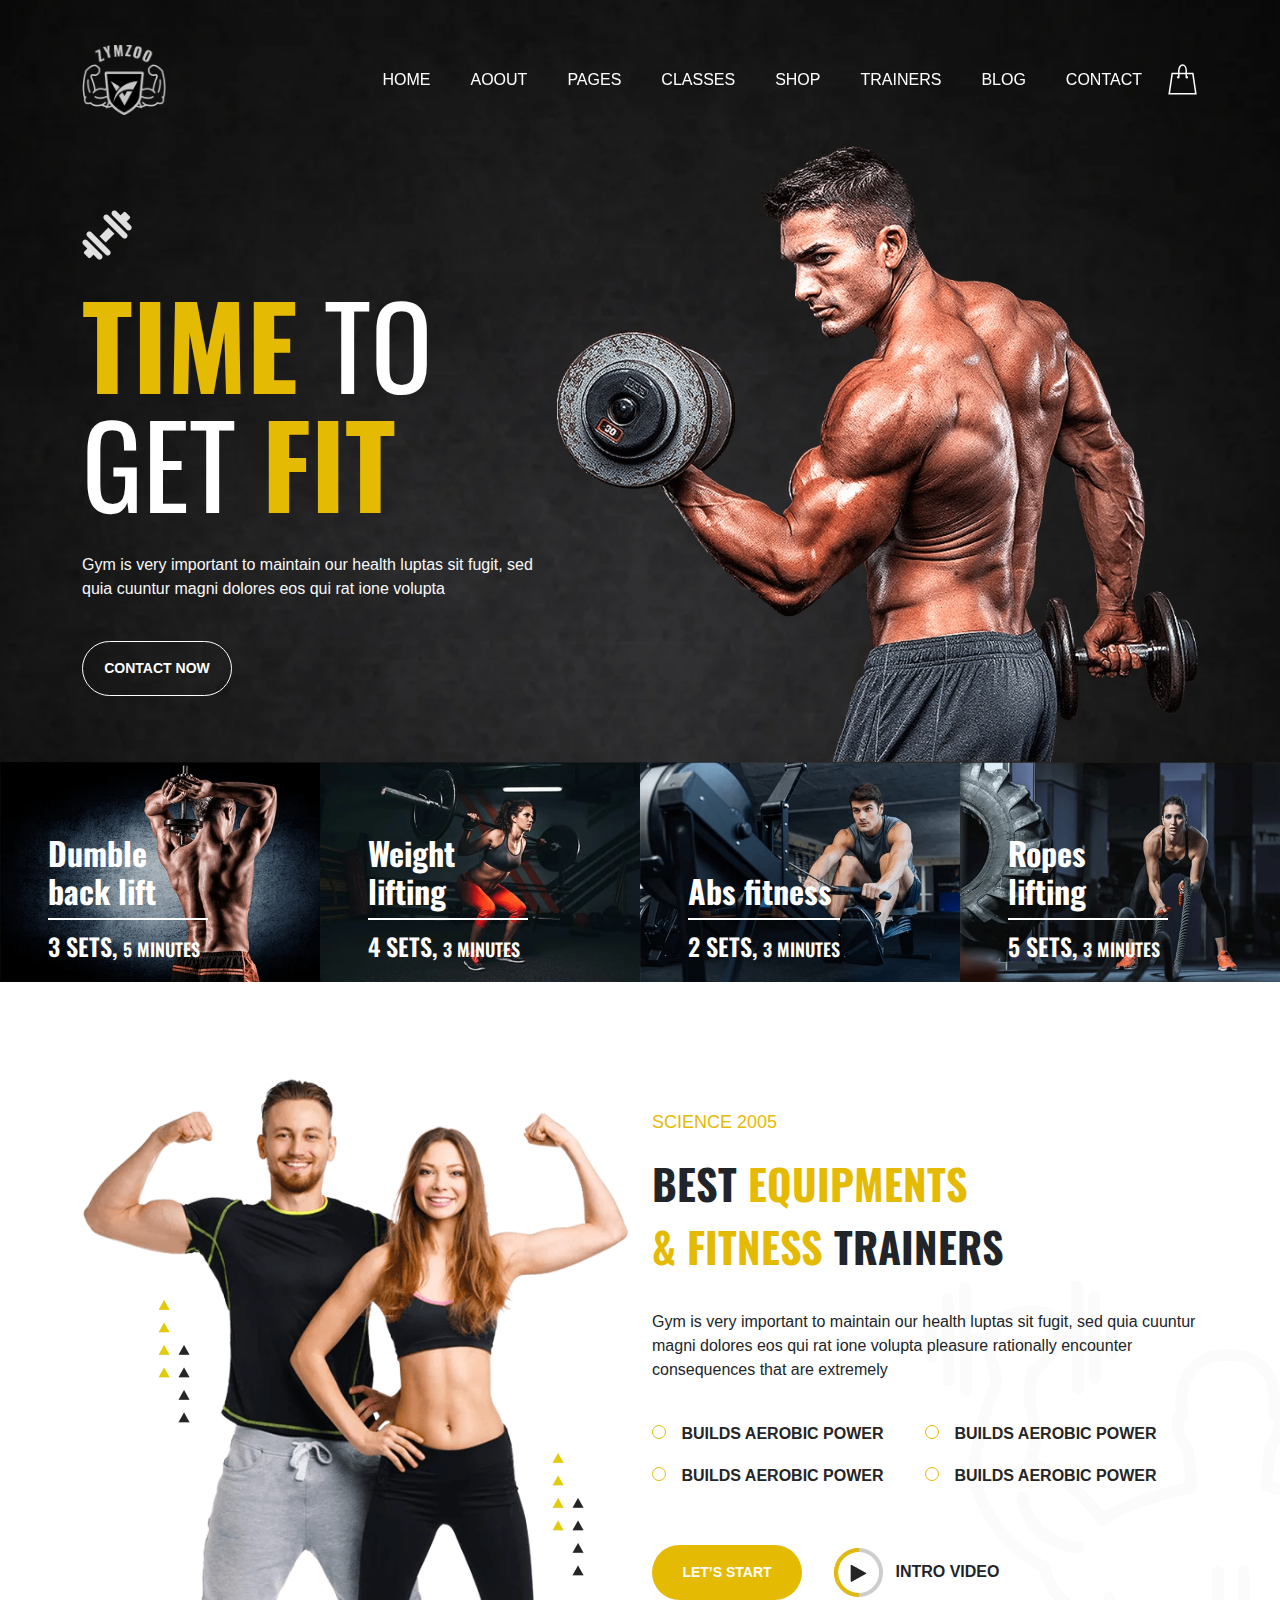
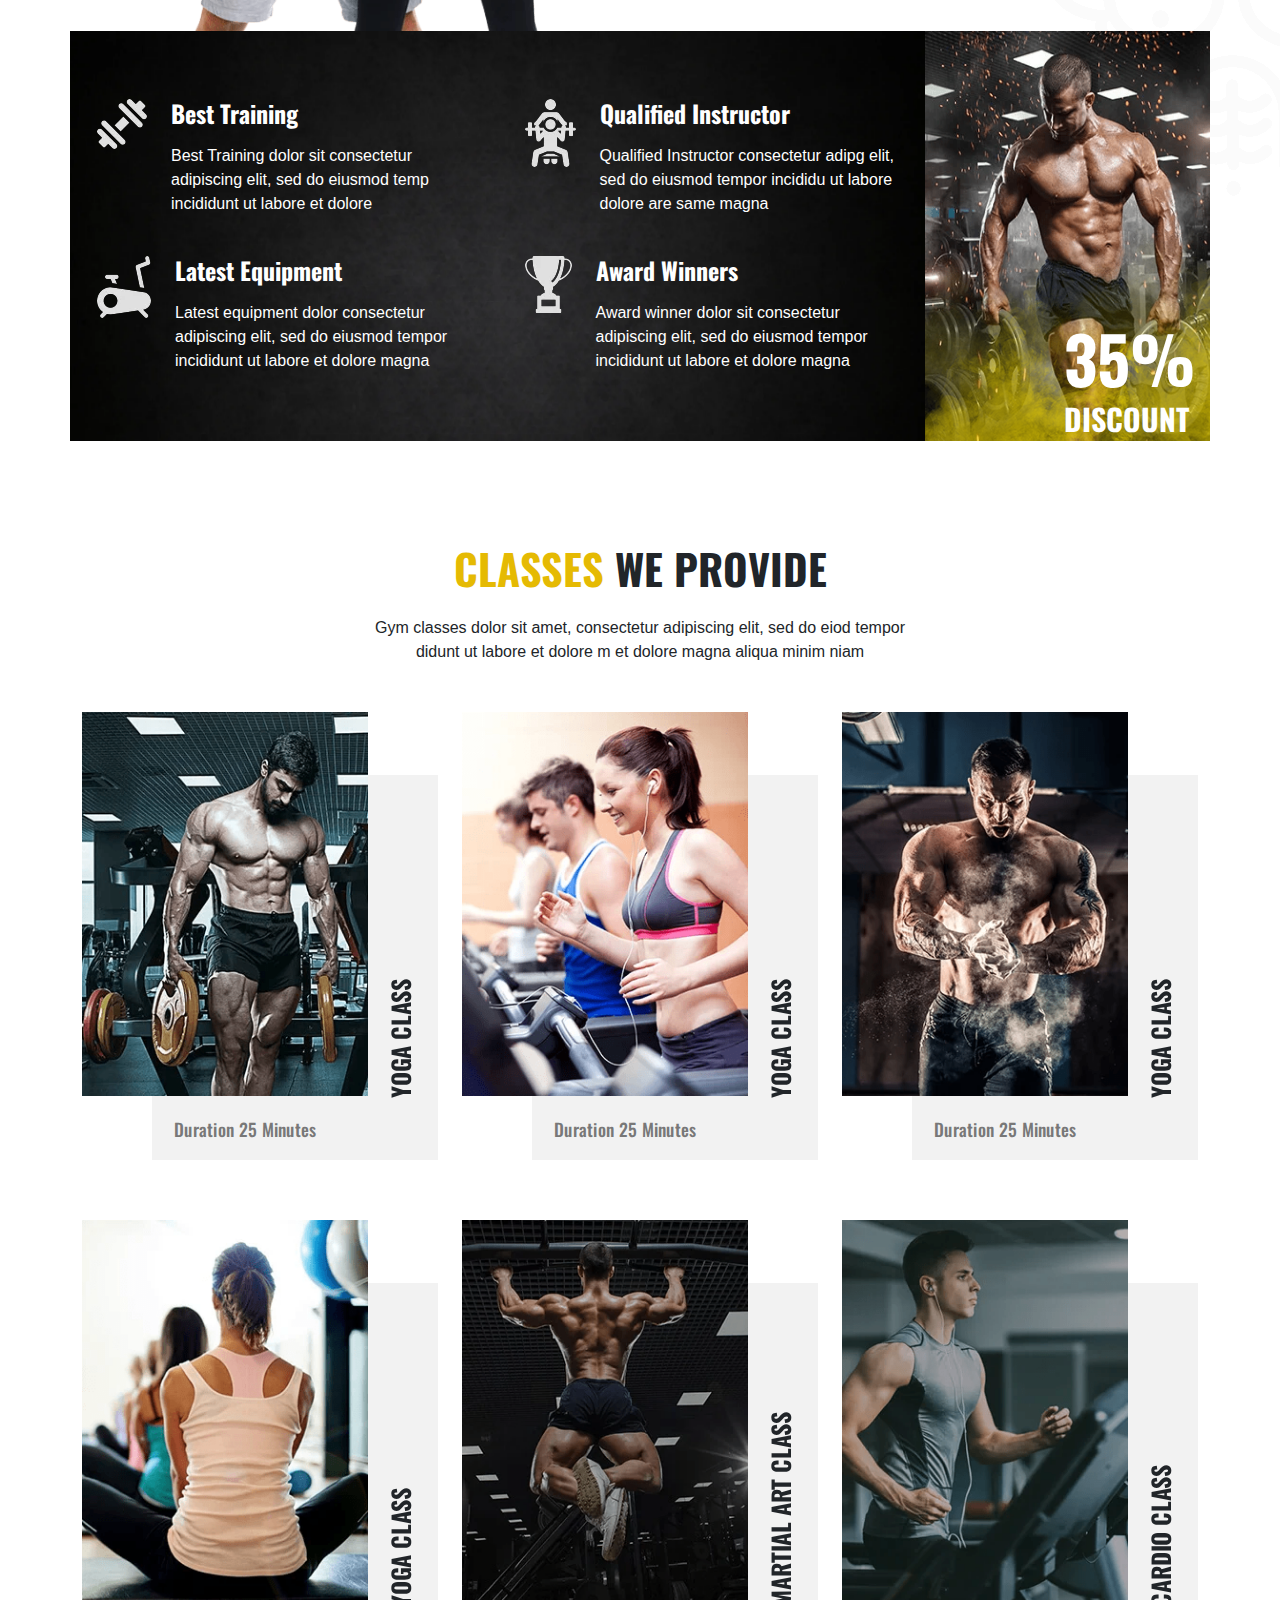
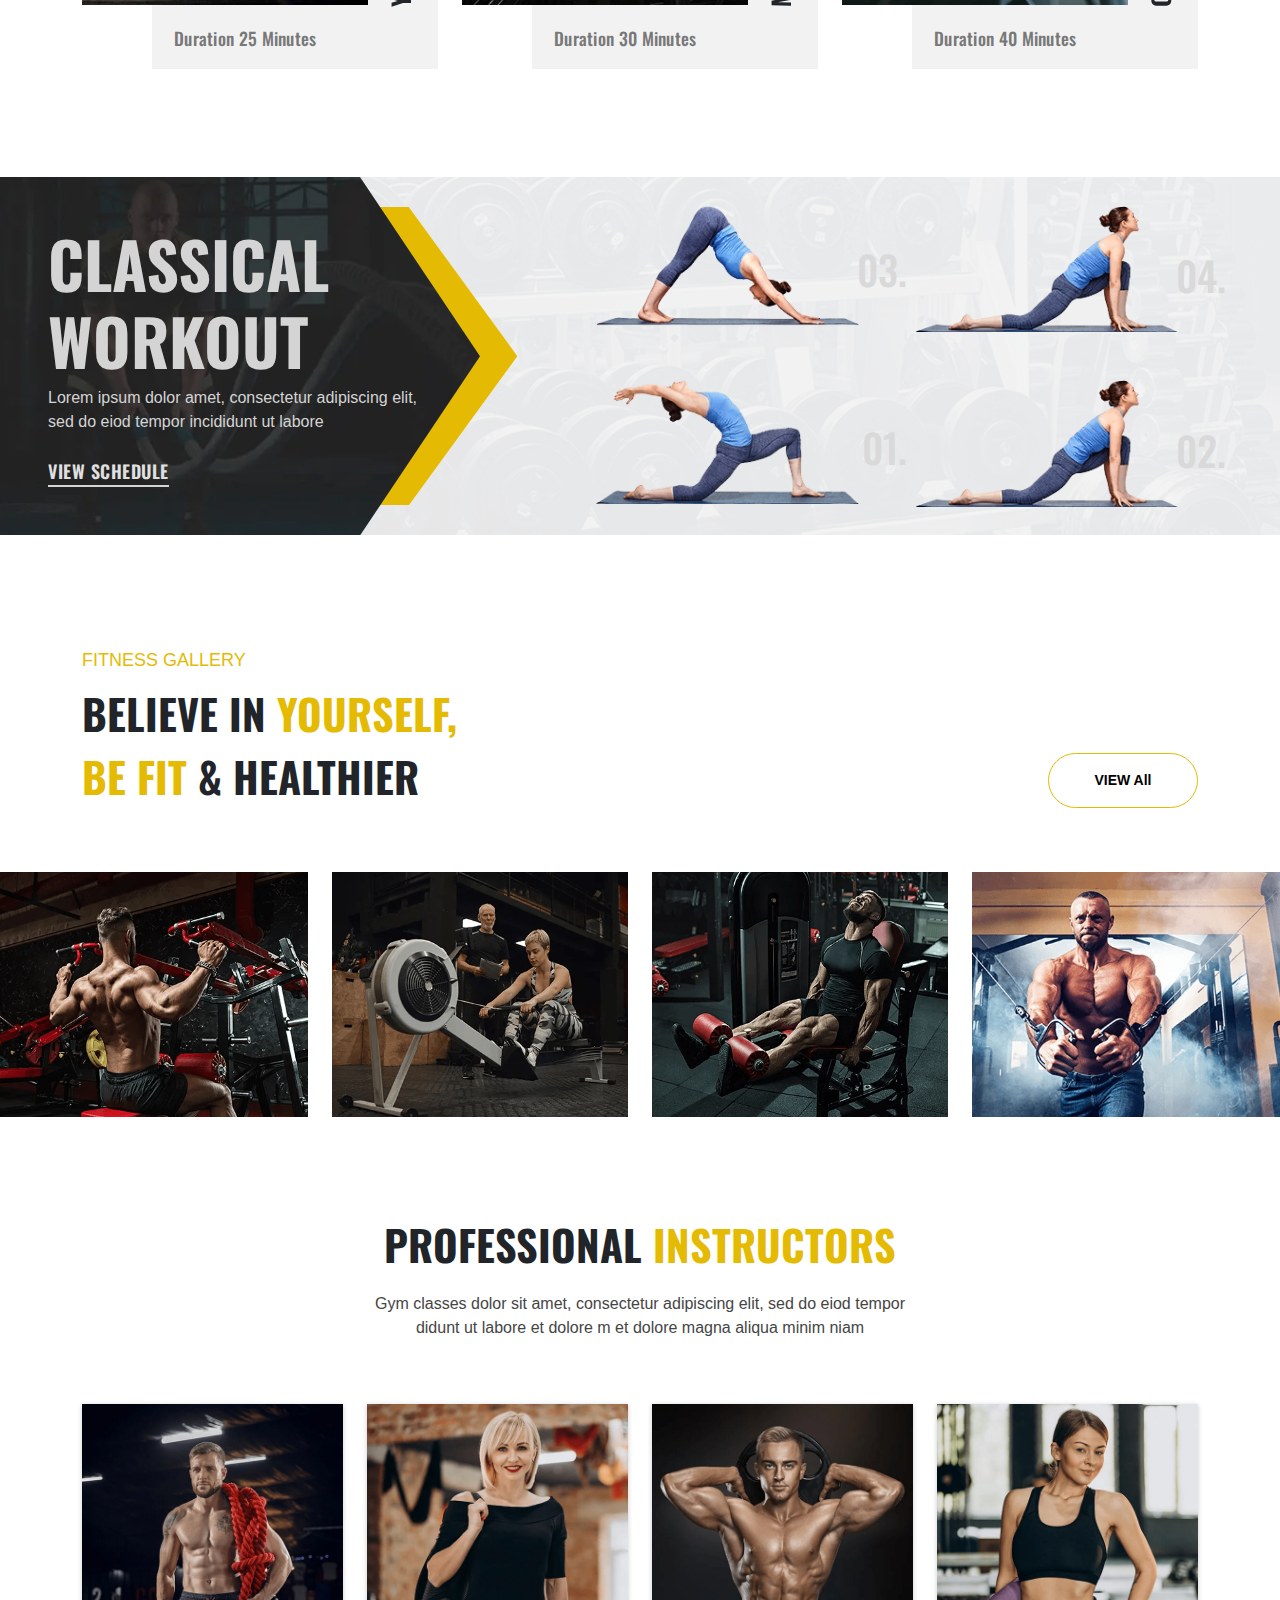
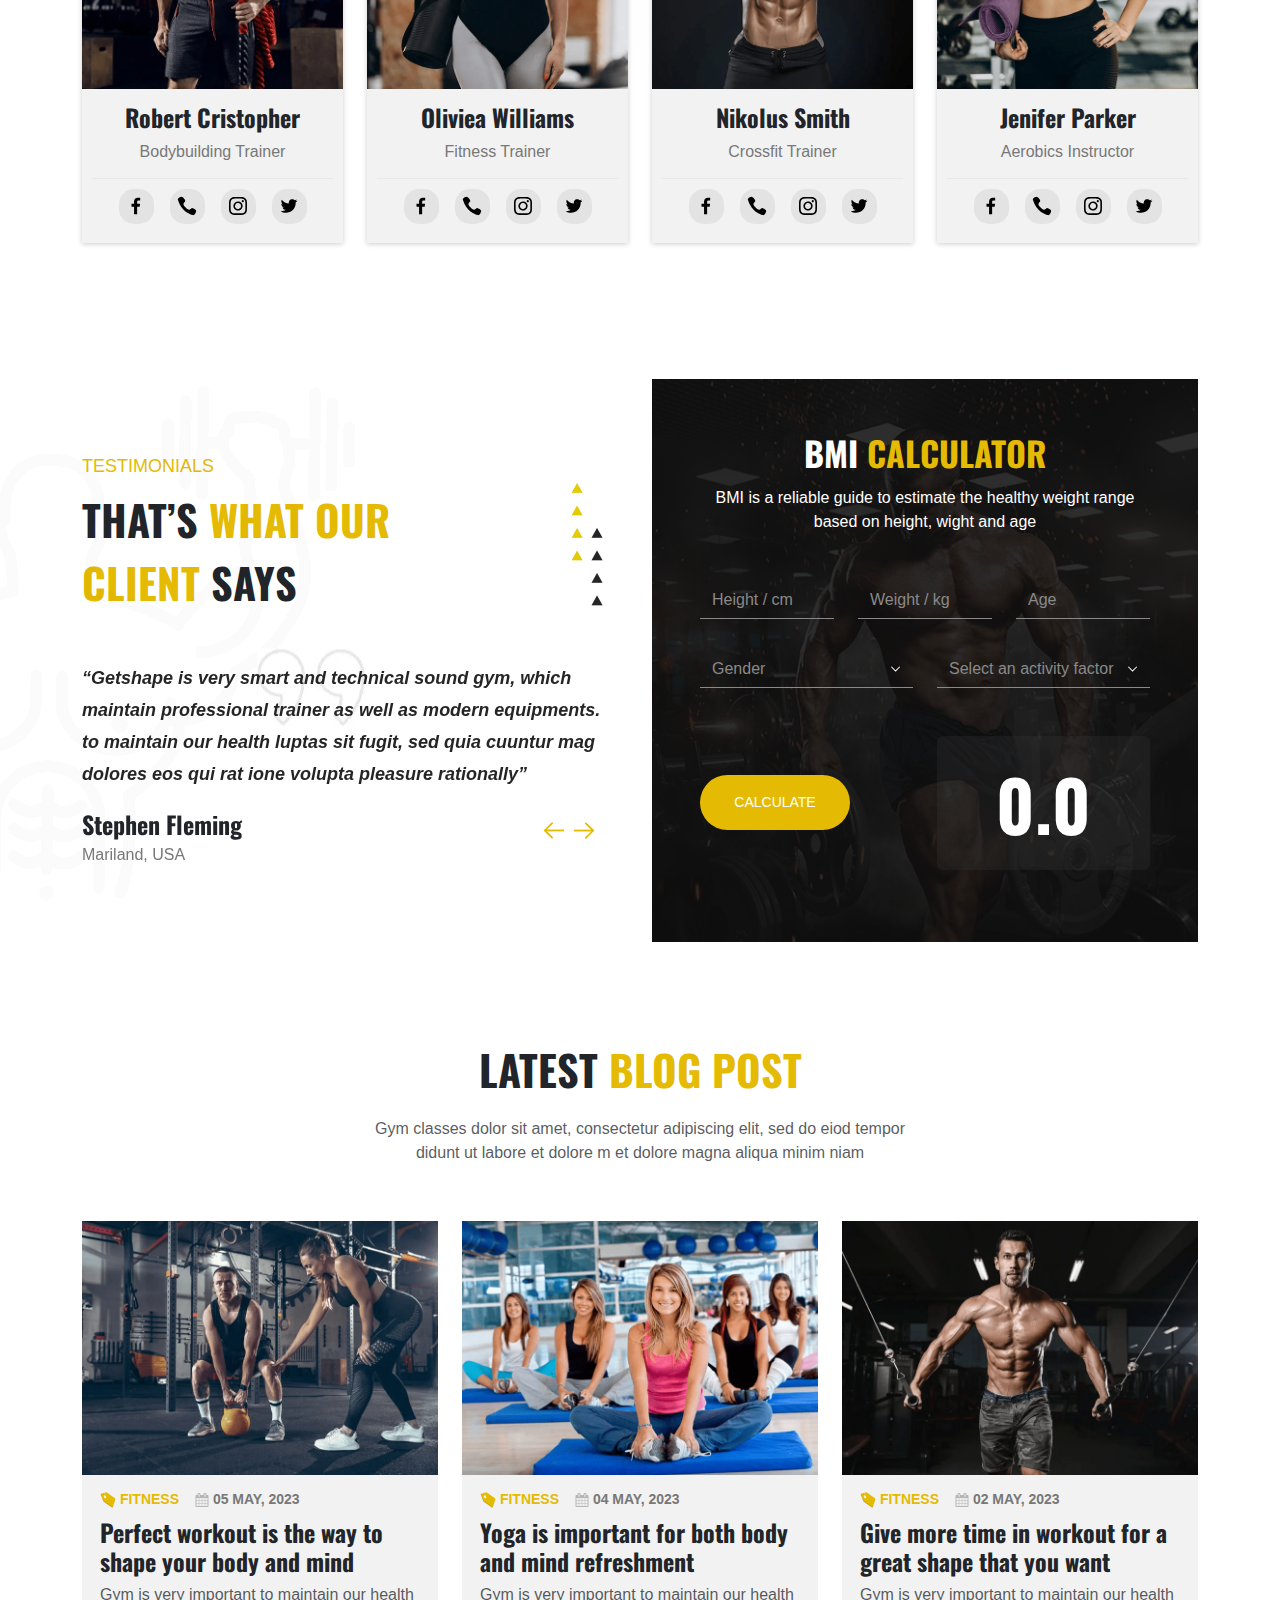
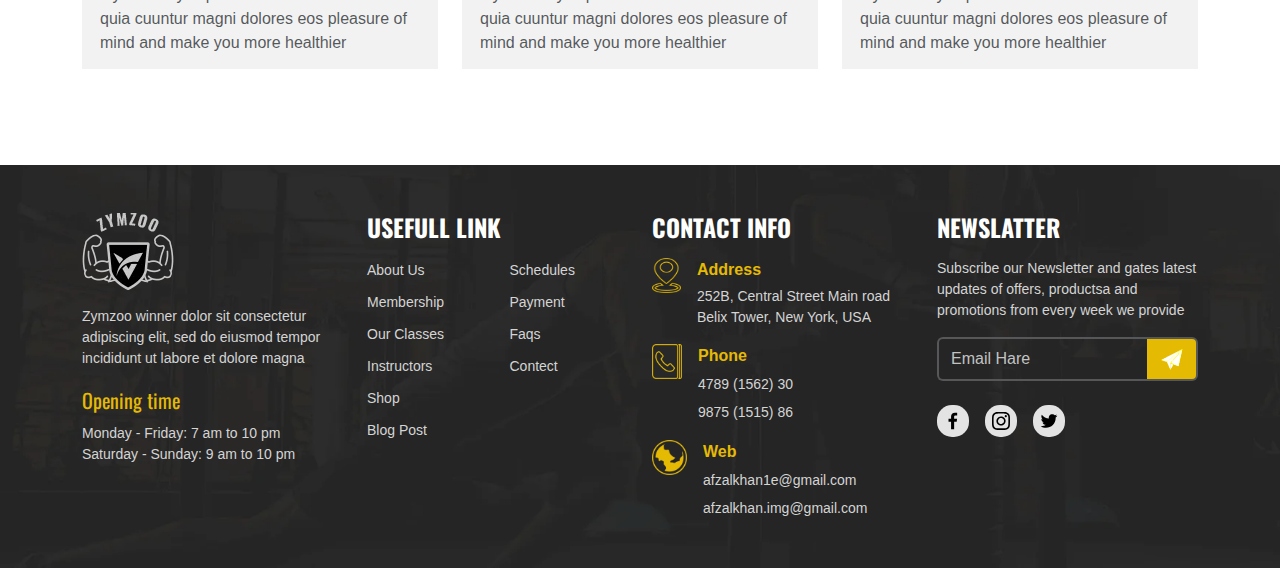
<file: index.html>
<!DOCTYPE html>
<html lang="en">
  <head>
    <meta charset="UTF-8" />
    <meta name="viewport" content="width=device-width, initial-scale=1.0" />
    <title>Zymzoo</title>
    <script src="./libs/slider/js/jquery.min.js"></script>
    <link rel="stylesheet" href="./libs/bootstrap/css/bootstrapcss.css" />
    <link rel="stylesheet" href="./libs/slider/css/owl.carousel.min.css" />
    <link rel="stylesheet" href="./assets/css/style.min.css" />
    <link href="https://fonts.googleapis.com/css2?family=Oswald:wght@200;300;400;500;600;700&display=swap" rel="stylesheet">
  </head>
  <body>
    <!-- navbar -->
    <nav class="navbar navbar-expand-lg fixed-top navHeader" id="navbar" aria-label="Offcanvas navbar large">
      <div class="container navbar-section">
          <a href="/" class="d-flex align-items-center mb-2 mb-lg-0 text-dark text-decoration-none navbar-brand">
            <img src="./image/logo-light.png" alt="" class="w-100 h-100">
          </a>
          <div class="d-flex align-items-center">
          <button class="navbar-toggler shadow-none border-0" type="button" data-bs-toggle="offcanvas" data-bs-target="#offcanvasNavbar2" aria-controls="offcanvasNavbar2">
            <span class="navbar-toggler-icon"></span>
          </button>
  
          <div class="offcanvas offcanvas-top border-0 w-100"tabindex="-1" id="offcanvasNavbar2" aria-labelledby="offcanvasNavbar2Label">
            <div class="offcanvas-header">
              <a href="#"><img src="./image/logo-light.png" alt="" class="logo-size"></a>
              <button type="button" class="btn-close btn-close-black" data-bs-dismiss="offcanvas" aria-label="Close"></button>
            </div>
            <div class="offcanvas-body overflow-visible align-items-center">
          <ul class="nav col-12 col-lg-auto m-lg-auto mb-2 justify-content-center mb-md-0 navbar-nav gap-xl-4 gap-3">
              <!-- first nav -->
              <li class="nav-item">
                <a class="nav-link nav-text active" aria-current="page" href="index.html">Home</a>
              </li>
              <li class="nav-item ">
                <a class="nav-link nav-text" href="about.html">Aoout</a>
              </li>
              <li class="nav-item">
                <a class="nav-link nav-text" href="pages.html">Pages</a>
              </li>
              <li class="nav-item">
                <a class="nav-link nav-text" href="classes.html">Classes</a>
              </li>
              <li class="nav-item">
                <a class="nav-link nav-text" href="shop.html">Shop</a>
              </li>
              <li class="nav-item">
                <a class="nav-link nav-text" href="trainers.html">Trainers</a>
              </li>
              <li class="nav-item">
                <a class="nav-link nav-text" href="blog-details.html">Blog</a>
              </li>
              <li class="nav-item">
                <a class="nav-link nav-text" href="contact.html">Contact</a>
              </li>
          </ul>
  
          <!-- <div class="nav my-3 my-xl-0 px-4 flex-nowrap align-items-center">
            <div class="nav-item  mx-auto">
              <form class="position-relative">
                <button class="bg-transparent p-2  shadow-none position-absolute top-50 end-0 translate-middle-y border-0 text-primary-hover text-reset" type="submit">
                  <i class="fas fa-search fs-6 "></i>
                </button>
              </form>
            </div>
          </div> -->
          
        </div>
      </div>
      <div class="text-end ps-3">
        <a href="#" class="d-block link-dark text-decoration-none top-icon" id="User1" data-bs-toggle="" aria-expanded="false">
          <img src="./image/shop-bag.svg" alt="mdo" width="32" height="32" class="">
        </a>
      </div>
    </div>
      </div>
    </nav>

    <div class="hero-bg">
      <div class="container-fluid h-100 pt-md-5 py-md-0 py-5">
        <div class="container h-100 mt-3">
          <div class="row h-100 align-items-center pt-md-5 py-5 py-md-0 mt-5">
            <div class="col-lg-5 h-100">
              <div class="d-flex justify-content-center justify-content-md-start pb-2"><img src="./image/g1.png" alt="" /></div>
              <div class="font-style hero-heading display-1 text-center text-md-start my-3">
                <span class="fw-bold">TIME</span> TO GET
                <span class="fw-bold">FIT</span>
              </div>
              <div class="text-light py-3 text-center text-md-start m-screen-p">
                Gym is very important to maintain our health luptas sit fugit,
                sed quia cuuntur magni dolores eos qui rat ione volupta
              </div>
              <a
                href="#"
                class="btn-1 btn mx-auto mx-md-0 mt-4 bg-transparent btn-border text-white rounded-5 text-uppercase fw-semibold border-white"
                >Contact now</a
              >
            </div>
            <div class="col-lg-7 right-image">
              <div class="">
                <img src="./image/right-image.png" alt="" class="img-fluid h-100 w-100" />
              </div>
            </div>
          </div>
        </div>
      </div>
      <div class="container-fluid card-section">
        <div class="row">
          <div class="col-lg-3 col-sm-6 px-0">
            <div class="hero-card position-relative">
              <div class="card-image overflow-hidden">
                <img src="./image/f1..png" alt="" class="img-fluid h-100 w-100" />
              </div>
              <div class="content">
                <div class="text-white name pb-2 mb-2">Dumble back lift</div>
                <div class="text-white exsusize">
                  3 SETS, <span class="time">5 MINUTES</span>
                </div>
              </div>
            </div>
          </div>
          <div class="col-lg-3 col-sm-6 px-0">
            <div class="hero-card position-relative">
              <div class="card-image overflow-hidden">
                <img src="./image/f2.png" alt="" class="img-fluid h-100 w-100" />
              </div>
              <div class="content">
                <div class="text-white name pb-2 mb-2">Weight lifting</div>
                <div class="text-white exsusize">
                  4 SETS, <span class="time">3 MINUTES</span>
                </div>
              </div>
            </div>
          </div>
          <div class="col-lg-3 col-sm-6 px-0">
            <div class="hero-card position-relative">
              <div class="card-image overflow-hidden">
                <img src="./image/f3.png" alt="" class="img-fluid h-100 w-100" />
              </div>
              <div class="content">
                <div class="text-white name pb-2 mb-2">Abs fitness</div>
                <div class="text-white exsusize">
                  2 SETS, <span class="time">3 MINUTES</span>
                </div>
              </div>
            </div>
          </div>
          <div class="col-lg-3 col-sm-6 px-0">
            <div class="hero-card position-relative">
              <div class="card-image overflow-hidden">
                <img src="./image/f4.png" alt="" class="img-fluid h-100 w-100" />
              </div>
              <div class="content">
                <div class="text-white name pb-2 mb-2">Ropes lifting</div>
                <div class="text-white exsusize">
                  5 SETS, <span class="time">3 MINUTES</span>
                </div>
              </div>
            </div>
          </div>
        </div>
      </div>
    </div>
    <!-- About Page -->
    <div class="container-fluid pt-5 about position-relative">
      <div class="container mt-5">
        <div class="row align-items-center">
          <div class="col-lg-6 col-sm-10 col-12 position-relative order-lg-1 order-2">
            <div class="left-image position-relative z-1">
              <img src="./image/left-image.png" alt="" class="img-fluid" />
            </div>
          </div>
          <div class="col-lg-6 col-12 order-lg-2 order-1 mb-lg-0 mb-5">
            <div class="content-body">
              <div class="short-text">SCIENCE 2005</div>
              <div class=" theme-heading fw-bold py-xl-3 py-2 font-style">
                BEST <span class="theme-color">EQUIPMENTS <br />& FITNESS</span> TRAINERS
              </div>
              <div class="py-3 m-screen-p">
                Gym is very important to maintain our health luptas sit fugit,
                sed quia cuuntur magni dolores eos qui rat ione volupta pleasure
                rationally encounter consequences that are extremely
              </div>
              <ul class="py-4 list-unstyled d-flex flex-wrap">
                <li class="cricle fw-semibold text-uppercase col-sm-6 col-12">
                  Builds Aerobic Power
                </li>
                <li class="cricle fw-semibold text-uppercase col-sm-6 col-12">
                  Builds Aerobic Power
                </li>
                <li class="cricle fw-semibold text-uppercase col-sm-6 col-12">
                  Builds Aerobic Power
                </li>
                <li class="cricle fw-semibold text-uppercase col-sm-6 col-12">
                  Builds Aerobic Power
                </li>
              </ul>
              <div class="d-flex align-items-center">
                <div class="theme-btn me-4">
                  <a href="#" class="btn fill-btn rounded-5 fw-semibold text-white">LET’S START</a>
                </div>
                <div class="play-image ps-2">
                  <img src="./image/play-btn1.png" alt="" />
                  <a
                    href="#"
                    class="fw-bold text-decoration-none video-btn text-dark ps-2 text-uppercase"
                    >intro video</a
                  >
                </div>
              </div>
            </div>
          </div>
        </div>
      </div>
      <div class="about-abstract">
        <img src="./image/about-shap.png" alt="" />
      </div>
    </div>
    <div class="container featured-section pb-5">
      <div class="row">
        <div class="col-lg-9 col-12 featured-bg px-0 mb-lg-0 mb-3">
          <div class="row py-5 mx-0 align-items-center">
            <div class="col-md-6">
              <div class="featured-item d-flex">
                <div class="featured-icon pe-md-4 pe-3">
                  <img src="./image/Best-Training.png" alt="" />
                </div>
                <div class="featured-content">
                  <div class="text-white fw-bold  mb-3 font-style name">
                    Best Training
                  </div>
                  <div class="text-white peragraph">
                    Best Training dolor sit consectetur adipiscing elit, sed do
                    eiusmod temp incididunt ut labore et dolore
                  </div>
                </div>
              </div>
            </div>
            <div class="col-md-6">
              <div class="featured-item d-flex">
                <div class="featured-icon pe-md-4 pe-3">
                  <img src="./image/Qualified-Instructor.png" alt="" />
                </div>
                <div class="featured-content">
                  <div class="text-white fw-bold name font-style mb-3">
                    Qualified Instructor
                  </div>
                  <div class="text-white peragraph">
                    Qualified Instructor consectetur adipg elit, sed do eiusmod
                    tempor incididu ut labore dolore are same magna
                  </div>
                </div>
              </div>
            </div>
            <div class="col-md-6">
              <div class="featured-item d-flex">
                <div class="featured-icon pe-md-4 pe-3">
                  <img src="./image/Latest-Equipment.png" alt="" />
                </div>
                <div class="featured-content">
                  <div class="text-white fw-bold name font-style mb-3">
                    Latest Equipment
                  </div>
                  <div class="text-white peragraph">
                    Latest equipment dolor consectetur adipiscing elit, sed do
                    eiusmod tempor incididunt ut labore et dolore magna
                  </div>
                </div>
              </div>
            </div>
            <div class="col-md-6">
              <div class="featured-item d-flex">
                <div class="featured-icon pe-md-4 pe-3">
                  <img src="./image/Award-Winners.png" alt="" />
                </div>
                <div class="featured-content">
                  <div class="text-white fw-bold name font-style mb-3">
                    Award Winners
                  </div>
                  <div class="text-white peragraph">
                    Award winner dolor sit consectetur adipiscing elit, sed do
                    eiusmod tempor incididunt ut labore et dolore magna
                  </div>
                </div>
              </div>
            </div>
          </div>
        </div>
        <div class="col-lg-3 col-sm-7 col-12 px-lg-0">
          <div class="discount-image position-relative h-100">
            <img
              src="./image/discount.png"
              alt=""
              class="img-fluid h-100 w-100"
            />
            <div class="discount-content text-white fw-bold">
              <span>35%</span>
              <br />
              DISCOUNT
            </div>
          </div>
        </div>
      </div>
    </div>

    <!-- CLASSES WE PROVIDE -->
    <div class="container-fluid provide py-5">
      <div class="container">
        <div class="row">
          <div class="col-12 text-center">
            <div class="fw-bold theme-heading font-style mb-3">
              <span class="theme-color ">CLASSES</span> WE PROVIDE
            </div>
            <div class="m-screen-p">
              Gym classes dolor sit amet, consectetur adipiscing elit, sed do
              eiod tempor <br class="d-md-block d-none">
              didunt ut labore et dolore m et dolore magna aliqua minim niam
            </div>
          </div>
          <div class="col-12">
            <div class="row pt-5">
              <div class="col-sm-6 col-lg-4">
                <div class="inner-content position-relative">
                  <div class="thumb position-relative">
                    <span class="">
                      <img
                        src="./image/provide-1.png"
                        alt=""
                        class="h-100 w-100 img-fluid"
                      />
                    </span>
                  </div>
                  <div class="content">
                    <div class="tittle font-style">YOGA CLASS</div>
                    <div class="class-time font-style">Duration 25 Minutes</div>
                  </div>
                </div>
              </div>
              <div class="col-sm-6 col-lg-4">
                <div class="inner-content position-relative">
                  <div class="thumb position-relative">
                    <span class="">
                      <img
                        src="./image/provide-2.png"
                        alt=""
                        class="h-100 w-100 img-fluid"
                      />
                    </span>
                  </div>
                  <div class="content">
                    <div class="tittle font-style">YOGA CLASS</div>
                    <div class="class-time font-style">Duration 25 Minutes</div>
                  </div>
                </div>
              </div>
              <div class="col-sm-6 col-lg-4">
                <div class="inner-content position-relative">
                  <div class="thumb position-relative">
                    <span class="">
                      <img
                        src="./image/provide.png"
                        alt=""
                        class="h-100 w-100 img-fluid"
                      />
                    </span>
                  </div>
                  <div class="content">
                    <div class="tittle font-style">YOGA CLASS</div>
                    <div class="class-time font-style">Duration 25 Minutes</div>
                  </div>
                </div>
              </div>
              <div class="col-sm-6 col-lg-4">
                <div class="inner-content position-relative">
                  <div class="thumb position-relative">
                    <span class="">
                      <img
                        src="./image/provide-3.png"
                        alt=""
                        class="h-100 w-100 img-fluid"
                      />
                    </span>
                  </div>
                  <div class="content">
                    <div class="tittle font-style">YOGA CLASS</div>
                    <div class="class-time font-style">Duration 25 Minutes</div>
                  </div>
                </div>
              </div>
              <div class="col-sm-6 col-lg-4">
                <div class="inner-content position-relative">
                  <div class="thumb position-relative">
                    <span class="">
                      <img
                        src="./image/provide-4.png"
                        alt=""
                        class="h-100 w-100 img-fluid"
                      />
                    </span>
                  </div>
                  <div class="content">
                    <div class="tittle font-style">MARTIAL ART CLASS</div>
                    <div class="class-time font-style">Duration 30 Minutes</div>
                  </div>
                </div>
              </div>
              <div class="col-sm-6 col-lg-4">
                <div class="inner-content position-relative">
                  <div class="thumb position-relative">
                    <span class="">
                      <img
                        src="./image/provide-5.png"
                        alt=""
                        class="h-100 w-100 img-fluid"
                      />
                    </span>
                  </div>
                  <div class="content">
                    <div class="tittle font-style">CARDIO CLASS</div>
                    <div class="class-time font-style">Duration 40 Minutes</div>
                  </div>
                </div>
              </div>
            </div>
          </div>
        </div>
      </div>
    </div>
    <!-- CLASSICAL WORKOUT -->
    <div class="container-fluid workout-section px-0 position-relative mb-5">
      <div class="workout-bg">
        <div class="row m-0 align-items-center">
          <div class="col-lg-5 col-sm-10 px-0 position-relative mb-lg-0 mb-4 z-2">
            <div class="column-left position-relative">
              <div class="content p-md-5 p-4 ">
                <div class="heading fw-bold font-style text-sm-start text-center">CLASSICAL <br class="d-none d-sm-block"> WORKOUT</div>
                <div class="text fw-medium py-sm-3 py-md-2 py-3 mb-3 m-screen-p text-sm-start text-center">
                  Lorem ipsum dolor amet, consectetur adipiscing elit,<br class="d-none d-sm-block"> sed do
                  eiod tempor incididunt ut labore
                </div>
                <div class="btn-line d-flex"><a href="" class="mx-auto mx-sm-0">VIEW SCHEDULE</a></div>
              </div>
            </div>
            <div class="shap-style"></div>
          </div>
          <div class="col-lg-7 col-12 column-right">
            <div class="row workout-items gy-5">
              <div class="col-5 offset-1 px-0">
                <div class="workout-item position-relative">
                  <div class="thumb pe-5">
                    <img src="./image/workout1.png" alt="" class="img-fluid" />
                  </div>
                  <div class="content fw-medium d-inline-block font-style">
                    03.
                  </div>
                </div>
              </div>
              <div class="col-5 px-0 mx-2">
                <div class="workout-item position-relative">
                  <div class="thumb pe-5">
                    <img src="./image/workout2.png" alt="" class="img-fluid" />
                  </div>
                  <div class="content fw-medium d-inline-block font-style">
                    04.
                  </div>
                </div>
              </div>
              <div class="col-5 offset-1 px-0">
                <div class="workout-item position-relative">
                  <div class="thumb pe-5">
                    <img src="./image/workout3.png" alt="" class="img-fluid" />
                  </div>
                  <div class="content fw-medium d-inline-block font-style">
                    01.
                  </div>
                </div>
              </div>
              <div class="col-5 px-0 mx-2">
                <div class="workout-item position-relative">
                  <div class="thumb pe-5">
                    <img src="./image/workout2.png" alt="" class="img-fluid" />
                  </div>
                  <div class="content fw-medium d-inline-block font-style">
                    02.
                  </div>
                </div>
              </div>
            </div>
          </div>
        </div>
      </div>
    </div>
    <!-- FITNESS GALLERY -->
    <div class="container-fluid py-5 healthier-section">
      <div class="container">
        <div class="row align-items-end">
          <div class="col-auto py-3">
            <div class="theme-color short-text pb-2">FITNESS GALLERY</div>
            <div class="fw-bold theme-heading font-style">
              BELIEVE IN
              <span class="theme-color">
                YOURSELF, <br />
                BE FIT</span
              >
              & HEALTHIER
            </div>
          </div>
          <div class="col">
            <div class="justify-content-end d-flex mb-3 p-0">
              <a
                href="#"
                class="text-decoration-none text-black fw-bold btn-border bg-transparent rounded-5"
                >VIEW All</a
              >
            </div>
          </div>
        </div>
      </div>
      <div class="row py-5">
        <div class="col-lg-3 col-sm-6  ps-lg-0 mb-lg-0 mb-3">
          <div class="healthire-item overflow-hidden h-100">
            <img
              src="./image/HEALTHIER-1.png"
              alt=""
              class="img-fluid h-100 w-100"
            />
          </div>
        </div>
        <div class="col-lg-3 col-sm-6 mb-lg-0 mb-3">
          <div class="healthire-item overflow-hidden h-100">
            <img
              src="./image/HEALTHIER-g2.png"
              alt=""
              class="img-fluid h-100 w-100"
            />
          </div>
        </div>
        <div class="col-lg-3 col-sm-6 mb-lg-0 mb-3">
          <div class="healthire-item overflow-hidden h-100">
            <img
              src="./image/HEALTHIER-3.png"
              alt=""
              class="img-fluid h-100 w-100"
            />
          </div>
        </div>
        <div class="col-lg-3 col-sm-6 pe-lg-0 mb-lg-0 mb-3">
          <div class="healthire-item overflow-hidden h-100">
            <img
              src="./image/HEALTHIER-4.png"
              alt=""
              class="img-fluid h-100 w-100"
            />
          </div>
        </div>
      </div>
    </div>
    <!-- PROFESSIONAL INSTRUCTORS -->
    <div class="container-fluid professional-section pb-4">
      <div class="container">
        <div class="row">
          <div class="col-12">
            <div class="text-center mb-3">
              <div class="fw-bold theme-heading font-style mb-3">
                PROFESSIONAL <span class="theme-color"> INSTRUCTORS</span>
              </div>
              <div class="fw-medium tag-line">
                Gym classes dolor sit amet, consectetur adipiscing elit, sed do
                eiod tempor <br class="d-none d-md-block">
                didunt ut labore et dolore m et dolore magna aliqua minim niam
              </div>
            </div>
          </div>
        </div>
        <div class="row py-5">
          <div class="col-lg-3 col-sm-6 mb-lg-0 mb-3">
            <div class="professional-item overflow-hidden">
              <div class="thumb position-relative overflow-hidden">
                <img
                  src="./image/PROFESSIONAL1.png"
                  alt=""
                  class="img-fluid h-100 w-100"
                />
              </div>
              <div class="content">
                <div class="name fw-bold text-center font-style mb-2">
                  Robert Cristopher
                </div>
                <div class="description text-center">Bodybuilding Trainer</div>
                <div class="social-icons d-flex gap-3 justify-content-center">
                  <div class="icon">
                    <img src="./image/facebook.svg" alt="" />
                  </div>
                  <div class="icon"><img src="./image/Phone.svg" alt="" /></div>
                  <div class="icon">
                    <img src="./image/instagram.svg" alt="" />
                  </div>
                  <div class="icon">
                    <img src="./image/twitter.svg" alt="" />
                  </div>
                </div>
                <div class="btn d-block">
                  <a
                    href=""
                    class="text-decoration-none theme-color fw-semibold mx-auto my-3 professional-btn"
                    >VIEW PROFILE</a
                  >
                </div>
              </div>
            </div>
          </div>
          <div class="col-lg-3 col-sm-6 mb-lg-0 mb-3">
            <div class="professional-item overflow-hidden">
              <div class="thumb position-relative overflow-hidden">
                <img
                  src="./image/PROFESSIONAL2.png"
                  alt=""
                  class="img-fluid h-100 w-100"
                />
              </div>
              <div class="content">
                <div class="name fw-bold text-center font-style mb-2">
                  Oliviea Williams
                </div>
                <div class="description text-center">Fitness Trainer</div>
                <div class="social-icons d-flex gap-3 justify-content-center">
                  <div class="icon">
                    <img src="./image/facebook.svg" alt="" />
                  </div>
                  <div class="icon"><img src="./image/Phone.svg" alt="" /></div>
                  <div class="icon">
                    <img src="./image/instagram.svg" alt="" />
                  </div>
                  <div class="icon">
                    <img src="./image/twitter.svg" alt="" />
                  </div>
                </div>
                <div class="btn d-block">
                  <a
                    href=""
                    class="text-decoration-none theme-color fw-semibold mx-auto my-3 professional-btn"
                    >VIEW PROFILE</a
                  >
                </div>
              </div>
            </div>
          </div>
          <div class="col-lg-3 col-sm-6 mb-sm-0 mb-3">
            <div class="professional-item overflow-hidden">
              <div class="thumb position-relative overflow-hidden">
                <img
                  src="./image/PROFESSIONAL3.png"
                  alt=""
                  class="img-fluid h-100 w-100"
                />
              </div>
              <div class="content">
                <div class="name fw-bold text-center font-style mb-2">
                  Nikolus Smith
                </div>
                <div class="description text-center">Crossfit Trainer</div>
                <div class="social-icons d-flex gap-3 justify-content-center">
                  <div class="icon">
                    <img src="./image/facebook.svg" alt="" />
                  </div>
                  <div class="icon"><img src="./image/Phone.svg" alt="" /></div>
                  <div class="icon">
                    <img src="./image/instagram.svg" alt="" />
                  </div>
                  <div class="icon">
                    <img src="./image/twitter.svg" alt="" />
                  </div>
                </div>
                <div class="btn d-block">
                  <a
                    href=""
                    class="text-decoration-none theme-color fw-semibold mx-auto my-3 professional-btn"
                    >VIEW PROFILE</a
                  >
                </div>
              </div>
            </div>
          </div>
          <div class="col-lg-3 col-sm-6 mb-sm-3 mb-3">
            <div class="professional-item overflow-hidden">
              <div class="thumb position-relative overflow-hidden">
                <img
                  src="./image/PROFESSIONAL4.png"
                  alt=""
                  class="img-fluid h-100 w-100"
                />
              </div>
              <div class="content">
                <div class="name fw-bold text-center font-style mb-2">
                  Jenifer Parker
                </div>
                <div class="description text-center">Aerobics Instructor</div>
                <div class="social-icons d-flex gap-3 justify-content-center">
                  <div class="icon">
                    <img src="./image/facebook.svg" alt="" />
                  </div>
                  <div class="icon"><img src="./image/Phone.svg" alt="" /></div>
                  <div class="icon">
                    <img src="./image/instagram.svg" alt="" />
                  </div>
                  <div class="icon">
                    <img src="./image/twitter.svg" alt="" />
                  </div>
                </div>
                <div class="btn d-block">
                  <a
                    href=""
                    class="text-decoration-none theme-color fw-semibold mx-auto my-3 professional-btn"
                    >VIEW PROFILE</a
                  >
                </div>
              </div>
            </div>
          </div>
        </div>
      </div>
    </div>
    <!-- THAT’S WHAT OUR CLIENT SAYS -->
    <div class="container-fluid position-relative testimonial-section py-5">
      <div class="container">
        <div class="row align-items-center">
          <div class="col-lg-6 col-12 mb-lg-0 mb-4">
            <div class="testimonial-left position-relative">
              <div class="left-titel">
                <div class="theme-color short-text mb-2">TESTIMONIALS</div>
                <div class="theme-heading fw-bold font-style mb-4">
                  THAT’S
                  <span class="theme-color"
                    >WHAT OUR <br />
                    CLIENT</span
                  >
                  SAYS
                </div>
              </div>

              <div class="my-carousel owl-carousel owl-theme">
                <div class="item position-relative">
                  <div class="col-12 client-content">
                    <div class="text fw-semibold pe-4">
                      “Getshape is very smart and technical sound gym, which
                      maintain professional trainer as well as modern
                      equipments. to maintain our health luptas sit fugit, sed
                      quia cuuntur mag dolores eos qui rat ione volupta pleasure
                      rationally”
                    </div>
                    <img
                      src="./image/quote-icon.png"
                      alt=""
                      class="quote-icon"
                    />
                  </div>
                  <div class="col-12 client-info position-relative">
                    <div class="name fw-bold font-style mb-1">
                      Stephen Fleming
                    </div>
                    <div class="designation">Mariland, USA</div>
                  </div>
                </div>
                <div class="item position-relative">
                  <div class="col-12 client-content">
                    <div class="text fw-semibold">
                      “Getshape is very smart and technical sound gym, which
                      maintain professional trainer as well as modern
                      equipments. to maintain our health luptas sit fugit, sed
                      quia cuuntur mag dolores eos qui rat ione volupta pleasure
                      rationally”
                    </div>
                    <img
                      src="./image/quote-icon.png"
                      alt=""
                      class="quote-icon"
                    />
                  </div>
                  <div class="col-12 client-info position-relative">
                    <div class="name fw-bold font-style mb-1">
                      Stephen Fleming
                    </div>
                    <div class="designation">Mariland, USA</div>
                  </div>
                </div>
                <div class="item position-relative">
                  <div class="col-12 client-content">
                    <div class="text fw-semibold">
                      “Getshape is very smart and technical sound gym, which
                      maintain professional trainer as well as modern
                      equipments. to maintain our health luptas sit fugit, sed
                      quia cuuntur mag dolores eos qui rat ione volupta pleasure
                      rationally”
                    </div>
                    <img
                      src="./image/quote-icon.png"
                      alt=""
                      class="quote-icon"
                    />
                  </div>
                  <div class="col-12 client-info position-relative">
                    <div class="name fw-bold font-style mb-1">
                      Stephen Fleming
                    </div>
                    <div class="designation">Mariland, USA</div>
                  </div>
                </div>
                <div class="item position-relative">
                  <div class="col-12 client-content">
                    <div class="text fw-semibold">
                      “Getshape is very smart and technical sound gym, which
                      maintain professional trainer as well as modern
                      equipments. to maintain our health luptas sit fugit, sed
                      quia cuuntur mag dolores eos qui rat ione volupta pleasure
                      rationally”
                    </div>
                    <img
                      src="./image/quote-icon.png"
                      alt=""
                      class="quote-icon"
                    />
                  </div>
                  <div class="col-12 client-info position-relative">
                    <div class="name fw-bold font-style mb-1">
                      Stephen Fleming
                    </div>
                    <div class="designation">Mariland, USA</div>
                  </div>
                </div>
              </div>
            </div>
          </div>
          <div class="col-lg-6 col-12">
            <div class="BMI-right position-relative">
              <div class="BMI-content p-5">
                <div
                  class="BMI-title fw-bold text-white text-center mb-2 font-style"
                >
                  BMI <span class="theme-color"> CALCULATOR</span>
                </div>
                <div class="text text-white text-center m-screen-p">
                  BMI is a reliable guide to estimate the healthy weight range
                  based on height, wight and age
                </div>
                <form action="#/">
                  <div class="row pt-5 pb-4">
                    <div class="col-md-4">
                      <div class="form-group mb-4">
                        <input
                          class="form-control shadow-none"
                          type="text"
                          placeholder="Height / cm"
                        />
                      </div>
                    </div>
                    <div class="col-md-4">
                      <div class="form-group mb-4">
                        <input
                          class="form-control shadow-none"
                          type="text"
                          placeholder="Weight / kg"
                        />
                      </div>
                    </div>
                    <div class="col-md-4">
                      <div class="form-group mb-3">
                        <input
                          class="form-control shadow-none"
                          type="text"
                          placeholder="Age"
                        />
                      </div>
                    </div>
                    <div class="col-md-6">
                      <div class="form-group mt-2">
                        <select
                          class="form-control form-select shadow-none"
                          aria-label="gender select example"
                        >
                          <option selected="">Gender</option>
                          <option value="1">Female</option>
                          <option value="2">Male</option>
                        </select>
                      </div>
                    </div>
                    <div class="col-md-6">
                      <div class="form-group mt-2">
                        <select
                          class="form-control form-select shadow-none"
                          aria-label="activity select example"
                        >
                          <option selected="">Select an activity factor</option>
                          <option value="1">One</option>
                          <option value="2">Two</option>
                        </select>
                      </div>
                    </div>
                    <div class="col-md-12">
                      <div class="row align-items-center mt-5">
                        <div class="col-6">
                          <div class="form-group mb-0">
                            <button
                              class="fill-btn rounded-5"
                              type="button"
                            >
                              CALCULATE
                            </button>
                          </div>
                        </div>
                        <div class="col-6 BMI-clac-result">
                          <input
                            class="form-control"
                            type="text"
                            placeholder="0.0"
                          />
                        </div>
                      </div>
                    </div>
                  </div>
                </form>
              </div>
            </div>
          </div>
        </div>
      </div>
      <div class="testimonial-shap">
        <img src="./image/testimonial-shap 1.png" alt="" />
      </div>
    </div>

    <!-- LATEST BLOG POST -->
    <div class="container-fluid py-5 blog-post-section">
      <div class="container">
        <div class="row">
          <div class="col-12">
            <div class="theme-heading font-style fw-bold text-center mb-3">
              LATEST <span class="theme-color">BLOG POST</span>
            </div>
            <div class="fw-medium text-center text-muted mb-2 tag-line">
              Gym classes dolor sit amet, consectetur adipiscing elit, sed do
              eiod tempor <br class="d-none d-md-block">
              didunt ut labore et dolore m et dolore magna aliqua minim niam
            </div>
          </div>
        </div>
        <div class="row py-5">
          <div class="col-lg-4 col-sm-6 mb-3 mb-lg-0">
            <div class="blog-post-item h-100 overflow-hidden">
              <a class="thumb overflow-hidden text-decoration-none" href="blog-details.html">
                <img
                  src="./image/BLOG-POST1.png"
                  alt=""
                  class="img-fluid w-100"
                />
              </a>
              <div class="content">
                <div class="d-flex mb-2 align-items-center">
                  <div class="me-2 category fw-semibold">
                    <img src="./image/Label.svg" alt="" /> FITNESS
                  </div>
                  <div class="ms-2 date fw-semibold">
                    <img src="./image/Calendar.svg" alt="" /> 05 MAY, 2023
                  </div>
                </div>
                <div class="name fw-bold font-style mb-2">
                  Perfect workout is the way to shape your body and mind
                </div>
                <div class="text text-muted peragraph">
                  Gym is very important to maintain our health quia cuuntur
                  magni dolores eos pleasure of mind and make you more healthier
                </div>
              </div>
            </div>
          </div>
          <div class="col-lg-4 col-sm-6 mb-3 mb-lg-0">
            <div class="blog-post-item h-100  overflow-hidden">
              <a class="thumb overflow-hidden" href="blog-details.html">
                <img
                  src="./image/BLOG-POST2.png"
                  alt=""
                  class="img-fluid w-100"
                />
              </a>
              <div class="content">
                <div class="d-flex mb-2 align-items-center">
                  <div class="me-2 category fw-semibold">
                    <img src="./image/Label.svg" alt="" /> FITNESS
                  </div>
                  <div class="ms-2 date fw-semibold">
                    <img src="./image/Calendar.svg" alt="" /> 04 MAY, 2023
                  </div>
                </div>
                <div class="name fw-bold font-style mb-2">
                  Yoga is important for both body and mind refreshment
                </div>
                <div class="text text-muted peragraph">
                  Gym is very important to maintain our health quia cuuntur
                  magni dolores eos pleasure of mind and make you more healthier
                </div>
              </div>
            </div>
          </div>
          <div class="col-lg-4 col-sm-6">
            <div class="blog-post-item h-100  overflow-hidden">
              <a class="thumb overflow-hidden" href="blog-details.html">
                <img
                  src="./image/BLOG-POST3.png"
                  alt=""
                  class="img-fluid w-100"
                />
              </a>
              <div class="content">
                <div class="d-flex mb-2 align-items-center">
                  <div class="me-2 category fw-semibold">
                    <img src="./image/Label.svg" alt="" /> FITNESS
                  </div>
                  <div class="ms-2 date fw-semibold">
                    <img src="./image/Calendar.svg" alt="" /> 02 MAY, 2023
                  </div>
                </div>
                <div class="name fw-bold font-style mb-2">
                  Give more time in workout for a great shape that you want
                </div>
                <div class="text text-muted peragraph">
                  Gym is very important to maintain our health quia cuuntur
                  magni dolores eos pleasure of mind and make you more healthier
                </div>
              </div>
            </div>
          </div>
        </div>
      </div>
    </div>

    <!-- footer-section -->
    <div class="container-fluid footer-section py-5">
      <div class="container">
        <div class="row">
          <div class="col-lg-3 col-sm-6 mb-3 mb-lg-0">
            <div class="footer-logo mb-3">
              <img src="./image/logo-light.png" alt="" />
            </div>
            <div class=" mb-3 peragraph">
              Zymzoo winner dolor sit consectetur adipiscing elit, sed do
              eiusmod tempor incididunt ut labore et dolore magna
            </div>
            <div class="theme-color font-style fs-5 mb-2">Opening time</div>
            <div class="peragraph">
              Monday - Friday: 7 am to 10 pm <br />
              Saturday - Sunday: 9 am to 10 pm
            </div>
          </div>
          <div class="col-lg-3 col-sm-6 usefull-link mb-3 mb-lg-0 mt-md-0 mt-2">
            <div class="name text-white fw-bold font-style mb-3">
              USEFULL LINK
            </div>
            <div class="row">
              <div class="col-6">
                <ul class="footer-nav list-unstyled">
                  <li class="nav-item mb-2">
                    <a href="" class="text-decoration-none peragraph"
                      >About Us</a
                    >
                  </li>
                  <li class="nav-item mb-2">
                    <a href="" class="text-decoration-none peragraph"
                      >Membership</a
                    >
                  </li>
                  <li class="nav-item mb-2">
                    <a href="" class="text-decoration-none peragraph"
                      >Our Classes</a
                    >
                  </li>
                  <li class="nav-item mb-2">
                    <a href="" class="text-decoration-none peragraph"
                      >Instructors</a
                    >
                  </li>
                  <li class="nav-item mb-2">
                    <a href="" class="text-decoration-none peragraph">Shop</a>
                  </li>
                  <li class="nav-item mb-2">
                    <a href="" class="text-decoration-none peragraph"
                      >Blog Post</a
                    >
                  </li>
                </ul>
              </div>
              <div class="col-6">
                <ul class="footer-nav list-unstyled">
                  <li class="nav-item mb-2">
                    <a href="" class="text-decoration-none peragraph"
                      >Schedules</a
                    >
                  </li>
                  <li class="nav-ite mb-2">
                    <a href="" class="text-decoration-none peragraph"
                      >Payment</a
                    >
                  </li>
                  <li class="nav-item mb-2">
                    <a href="" class="text-decoration-none peragraph">Faqs</a>
                  </li>
                  <li class="nav-item mb-2">
                    <a href="" class="text-decoration-none peragraph"
                      >Contect</a
                    >
                  </li>
                </ul>
              </div>
            </div>
          </div>
          <div class="col-lg-3 col-sm-6 mb-md-0 mb-3">
            <div class="name text-white fw-bold font-style mb-3">
              CONTACT INFO
            </div>
            <div class="d-flex loction mb-3">
              <div class="icon pe-3">
                <img src="./image/location.png" alt="" class="" style="height: 35px; width: 29px;" />
              </div>
              <div class="content">
                <div class="theme-color fw-semibold mb-1">Address</div>
                <div class=" peragraph">
                  252B, Central Street Main road Belix Tower, New York, USA
                </div>
              </div>
            </div>
            <div class="d-flex loction mb-3">
              <div class="icon pe-3">
                <img src="./image/phone.png" alt="" style="height: 35px; width: 30px;" />
              </div>
              <div class="content">
                <div class="theme-color fw-semibold mb-1">Phone</div>
                <div class="mb-1 number">
                  <a href="" class="text-decoration-none peragraph"
                    >4789 (1562) 30</a
                  >
                </div>
                <div class="number">
                  <a href="" class=" text-decoration-none peragraph"
                    >9875 (1515) 86</a
                  >
                </div>
              </div>
            </div>
            <div class="d-flex loction">
              <div class="icon pe-3">
                <img src="./image/web.png" alt="" style="height: 35px; width: 35px;"/>
              </div>
              <div class="content">
                <div class="theme-color fw-semibold mb-1">Web</div>
                <div class="mb-1 mail">
                  <a href="" class=" text-decoration-none peragraph"
                    >afzalkhan1e@gmail.com</a
                  >
                </div>
                <div class="mail">
                  <a href="" class=" text-decoration-none peragraph"
                    >afzalkhan.img@gmail.com</a
                  >
                </div>
              </div>
            </div>
          </div>
          <div class="col-lg-3 col-sm-6 mt-md-0 mt-2">
            <div class="name text-white fw-bold font-style mb-3">
              NEWSLATTER
            </div>
            <div class="content">
              <div class="mb-3 peragraph">
                Subscribe our Newsletter and gates latest updates of offers,
                productsa and promotions from every week we provide
              </div>
              <div class="input-group">
                <input
                  type="email"
                  class="form-control shadow-none bg-transparent py-2"
                  aria-label="Dollar amount (with dot and two decimal places)"
                  placeholder="Email Hare"
                />
                <span class="input-group-text"
                  ><img src="./image/Sent 1.svg" alt=""
                /></span>
              </div>
              <div class="social-icons d-flex gap-3 mt-4">
                <a href="" class="icon"
                  ><img src="./image/facebook.svg" alt=""
                /></a>
                <a href="" class="icon"
                  ><img src="./image/instagram.svg" alt=""
                /></a>
                <a href="" class="icon"
                  ><img src="./image/twitter.svg" alt=""
                /></a>
              </div>
            </div>
          </div>
        </div>
      </div>
    </div>
    
    <script src="./libs/slider/js/owl.carousel.min.js"></script>
    <script src="./libs/bootstrap/js/bootstrapjs.js"></script>
    <script src="./index.js"></script>
    <!-- <script src="https://unpkg.com/aos@2.3.1/dist/aos.js"></script> -->
    <script>
      $(document).ready(function () {
        (function ($) {
          $(".my-carousel").owlCarousel({
            loop: true,
            margin: 20,
            nav: true,
            dots: false,
            center: true,
            autoplay: false,
            autoplayTimeout: 5000,
            autoplayHoverPause: true,
            responsive: {
              0: {
                items: 1,
              },
              450: {
                items: 1,
              },
              700: {
                items: 1,
              },
              1000: {
                items: 1,
              },
            },
          });
          $(".owl-prev").html(
            '<img src="./image/left Arrow.svg" alt="" class="pe-2">'
          );
          $(".owl-next").html(
            '<img src="./image/Right Arrow.svg" alt="" class="pe-2 ">'
          );
        })(jQuery);
      });
    </script>
    <!-- <script>
      AOS.init();
    </script> -->
  </body>
</html>
</file>
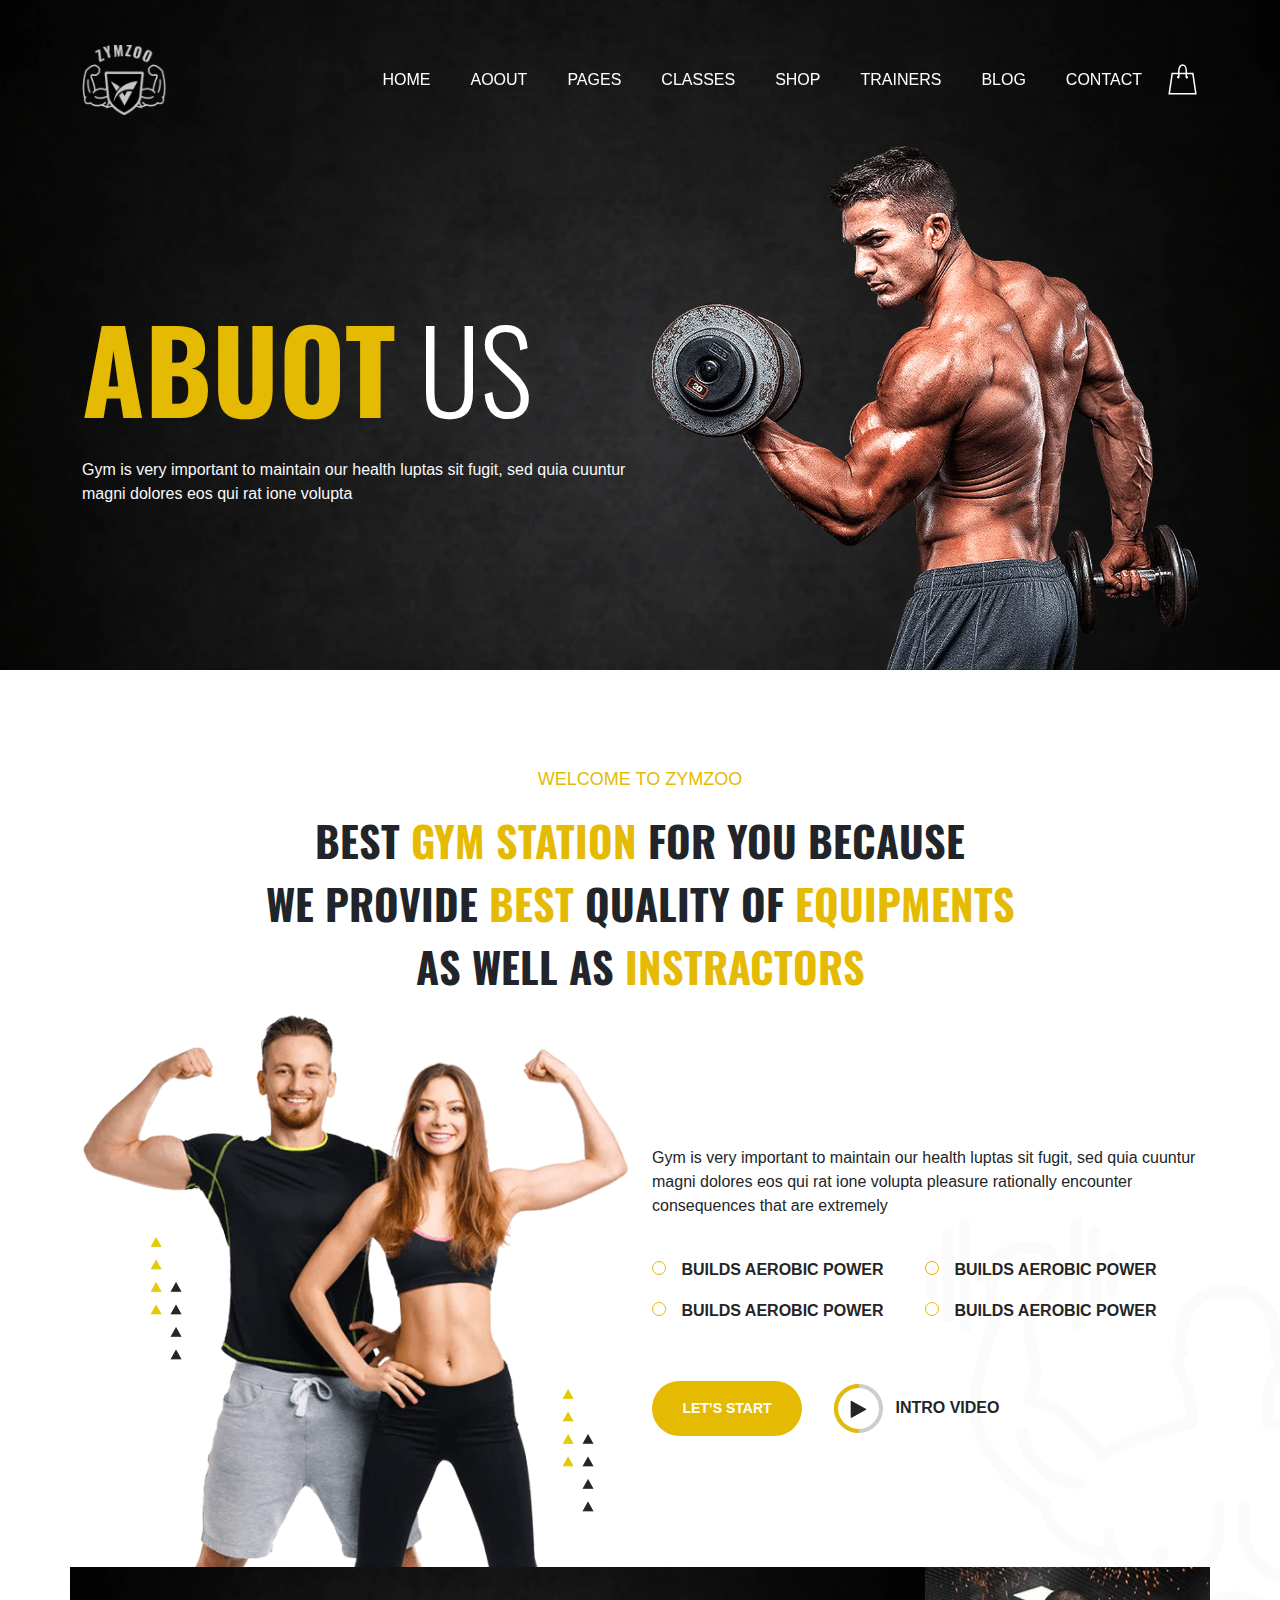
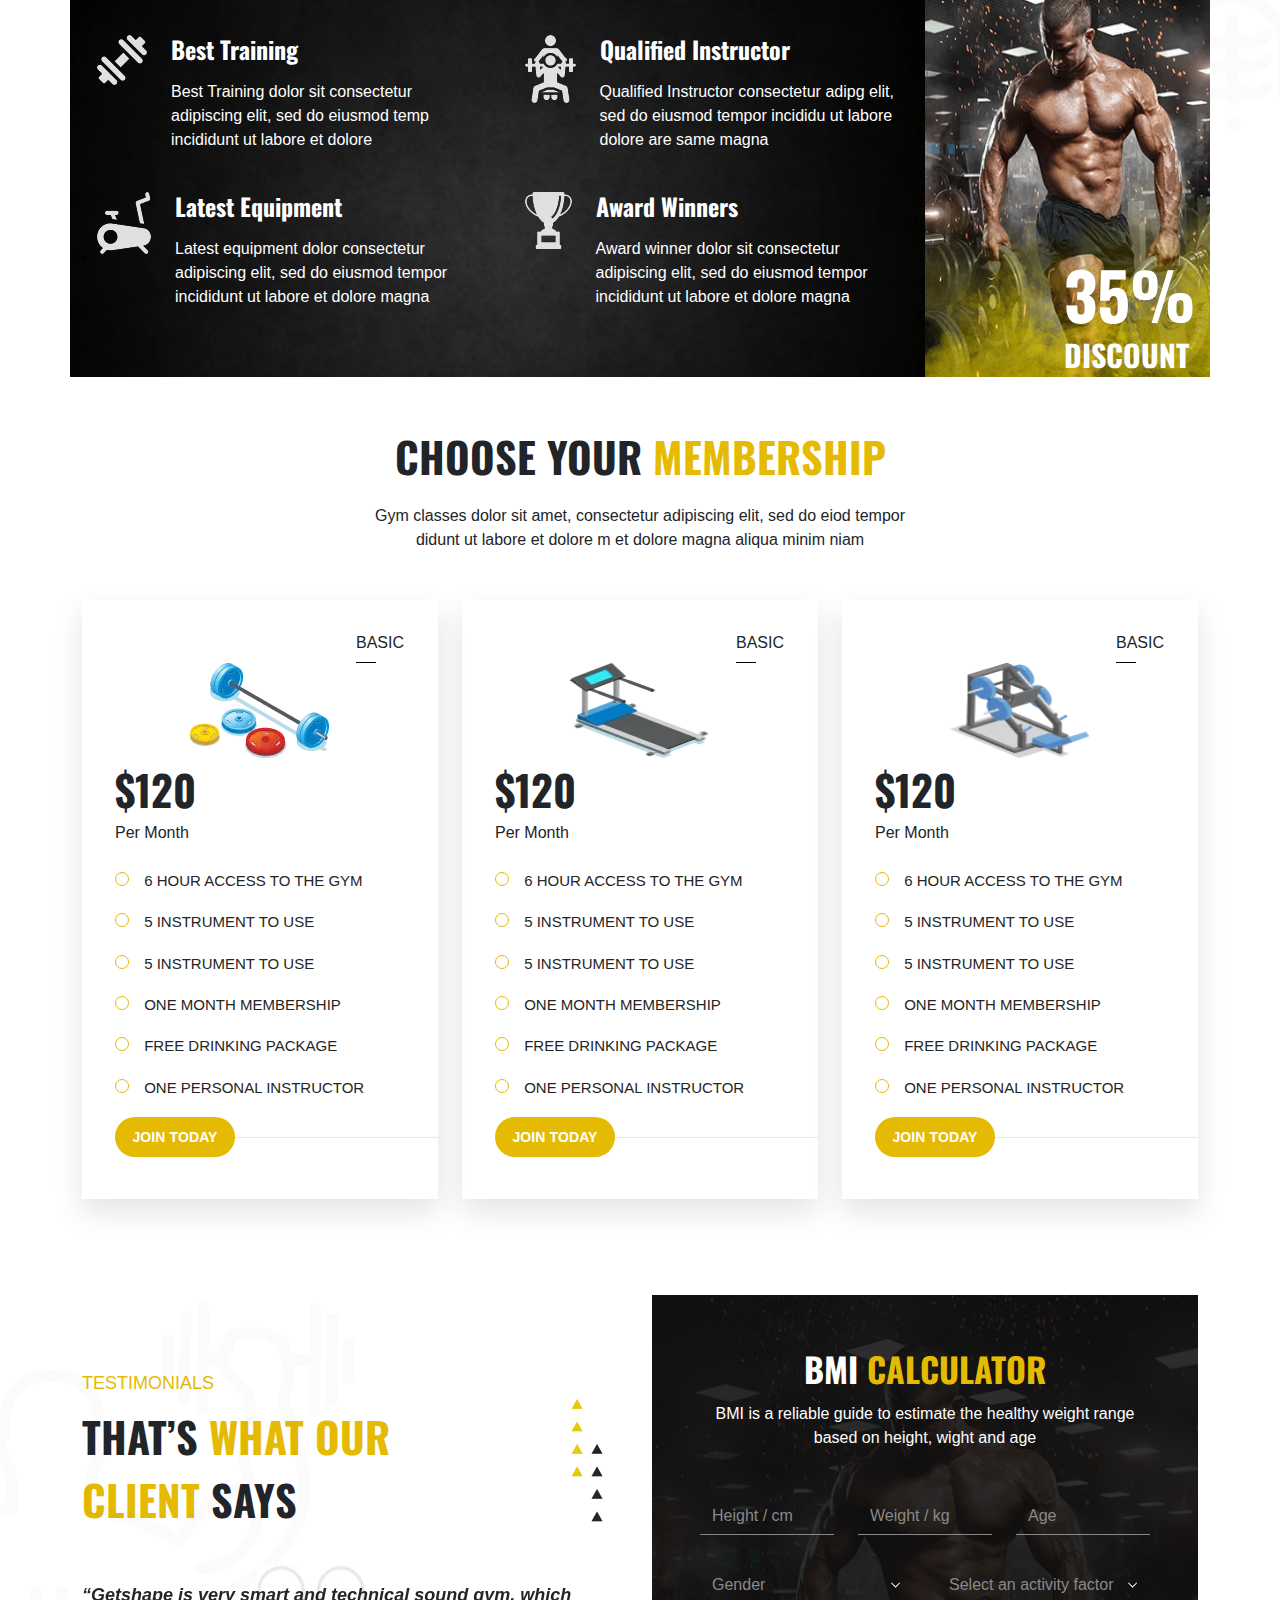
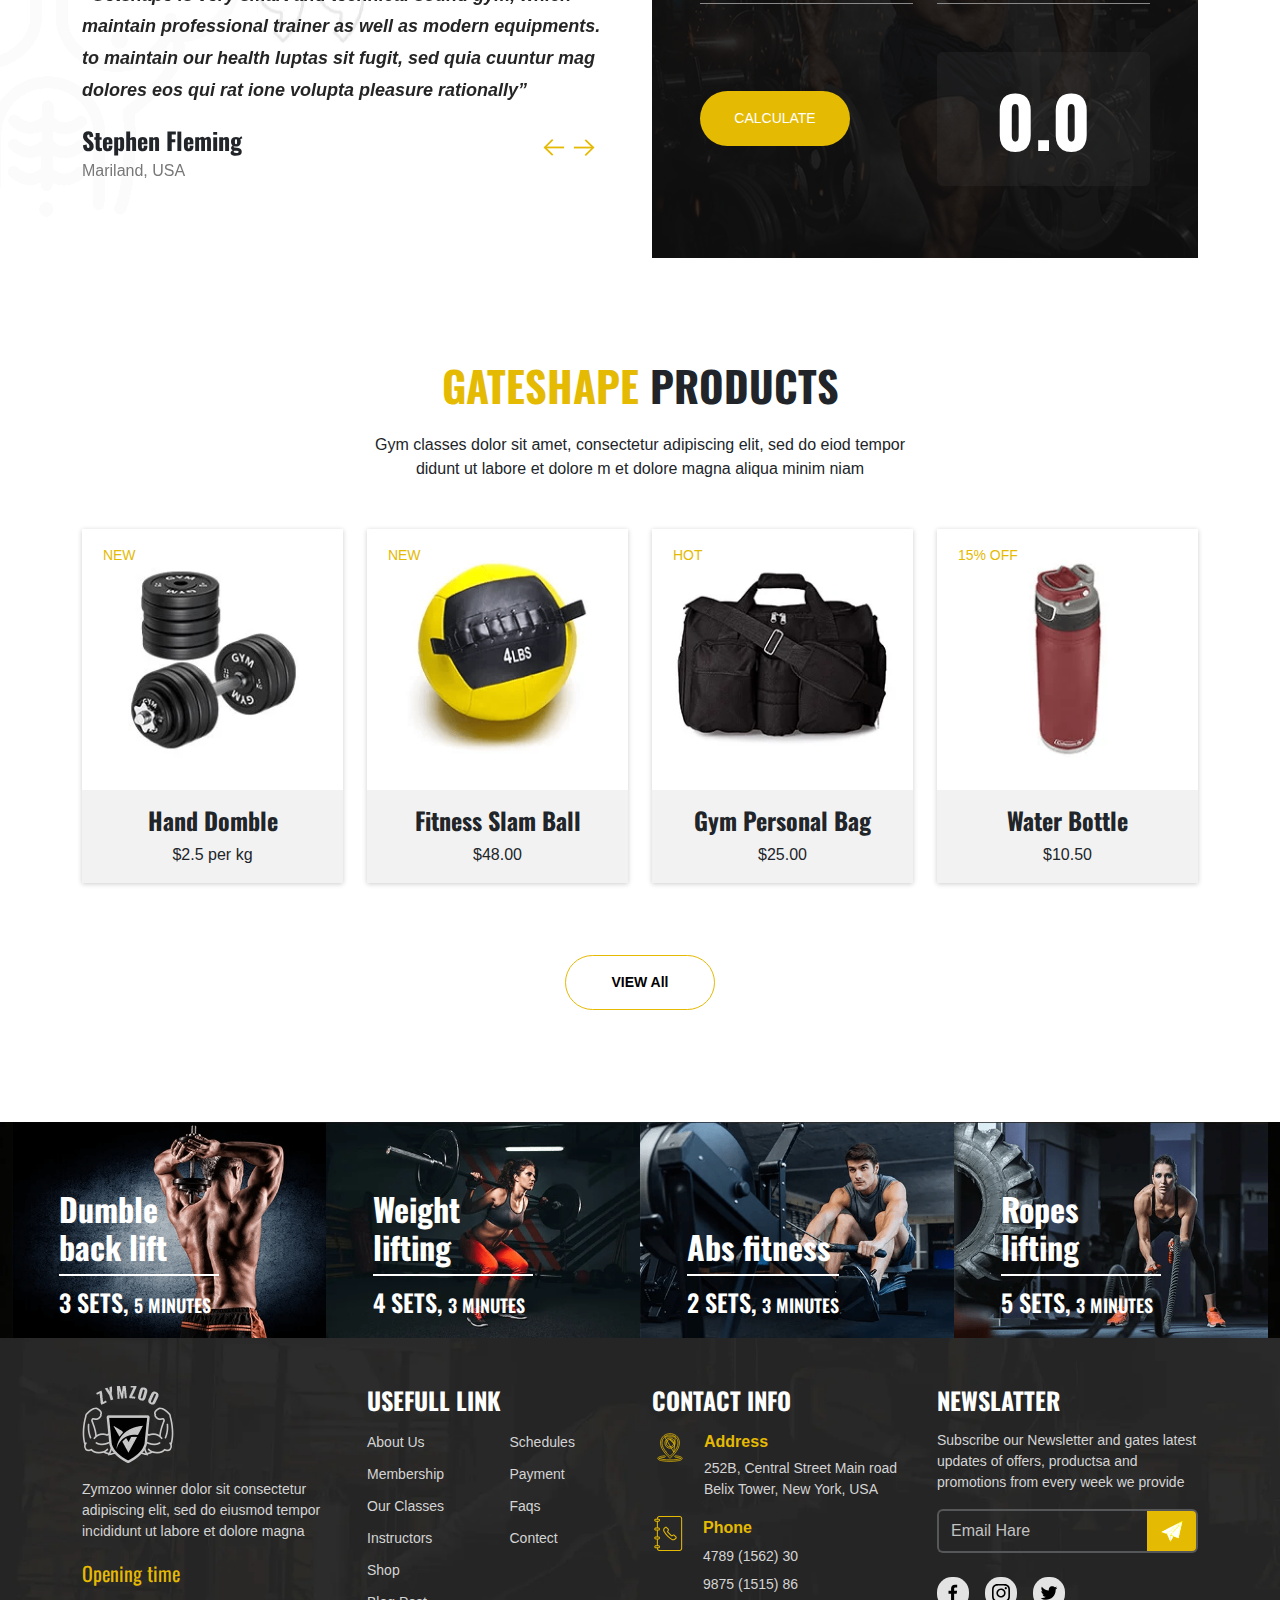
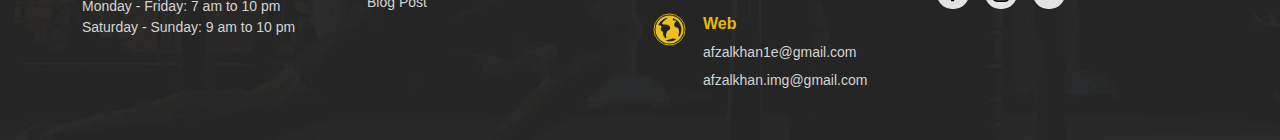
<file: about.html>
<!DOCTYPE html>
<html lang="en">
    <head>
        <meta charset="UTF-8" />
        <meta name="viewport" content="width=device-width, initial-scale=1.0" />
        <title>Zymzoo</title>
        <script src="./libs/slider/js/jquery.min.js"></script>
        <link rel="stylesheet" href="./libs/bootstrap/css/bootstrapcss.css" />
        <link rel="stylesheet" href="./libs/slider/css/owl.carousel.min.css" />
        <link rel="stylesheet" href="./assets/css/style.min.css" />
        <link href="https://fonts.googleapis.com/css2?family=Oswald:wght@200;300;400;500;600;700&display=swap" rel="stylesheet">
      </head>
<body>
<!-- navbar -->
<nav class="navbar navbar-expand-lg fixed-top navHeader" id="navbar" aria-label="Offcanvas navbar large">
  <div class="container navbar-section">
      <a href="/" class="d-flex align-items-center mb-2 mb-lg-0 text-dark text-decoration-none navbar-brand">
        <img src="./image/logo-light.png" alt="" class="w-100 h-100">
      </a>
      <div class="d-flex align-items-center">
      <button class="navbar-toggler shadow-none border-0" type="button" data-bs-toggle="offcanvas" data-bs-target="#offcanvasNavbar2" aria-controls="offcanvasNavbar2">
        <span class="navbar-toggler-icon"></span>
      </button>

      <div class="offcanvas offcanvas-top border-0 w-100"tabindex="-1" id="offcanvasNavbar2" aria-labelledby="offcanvasNavbar2Label">
        <div class="offcanvas-header">
          <a href="#"><img src="./image/logo-light.png" alt="" class="logo-size"></a>
          <button type="button" class="btn-close btn-close-black" data-bs-dismiss="offcanvas" aria-label="Close"></button>
        </div>
        <div class="offcanvas-body overflow-visible align-items-center">
      <ul class="nav col-12 col-lg-auto m-lg-auto mb-2 justify-content-center mb-md-0 navbar-nav gap-xl-4 gap-3">
          <!-- first nav -->
          <li class="nav-item">
            <a class="nav-link nav-text active" aria-current="page" href="index.html">Home</a>
          </li>
          <li class="nav-item ">
            <a class="nav-link nav-text" href="about.html">Aoout</a>
          </li>
          <li class="nav-item">
            <a class="nav-link nav-text" href="pages.html">Pages</a>
          </li>
          <li class="nav-item">
            <a class="nav-link nav-text" href="classes.html">Classes</a>
          </li>
          <li class="nav-item">
            <a class="nav-link nav-text" href="shop.html">Shop</a>
          </li>
          <li class="nav-item">
            <a class="nav-link nav-text" href="trainers.html">Trainers</a>
          </li>
          <li class="nav-item">
            <a class="nav-link nav-text" href="blog-details.html">Blog</a>
          </li>
          <li class="nav-item">
            <a class="nav-link nav-text" href="contact.html">Contact</a>
          </li>
      </ul>

      <!-- <div class="nav my-3 my-xl-0 px-4 flex-nowrap align-items-center">
        <div class="nav-item  mx-auto">
          <form class="position-relative">
            <button class="bg-transparent p-2  shadow-none position-absolute top-50 end-0 translate-middle-y border-0 text-primary-hover text-reset" type="submit">
              <i class="fas fa-search fs-6 "></i>
            </button>
          </form>
        </div>
      </div> -->
      
    </div>
  </div>
  <div class="text-end ps-3">
    <a href="#" class="d-block link-dark text-decoration-none top-icon" id="User1" data-bs-toggle="" aria-expanded="false">
      <img src="./image/shop-bag.svg" alt="mdo" width="32" height="32" class="">
    </a>
  </div>
</div>
  </div>
</nav>
<!-- hero section -->
<div class="hero-bg">
  <div class="container-fluid h-100 pt-md-5 py-md-0 py-5">
    <div class="container h-100 mt-3">
      <div class="row h-100 align-items-center pt-md-5 py-5 py-md-0 mt-5">
        <div class="col-lg-6 h-100">
          <div class="font-style hero-heading display-1 text-center text-md-start my-3 fw-light">
            <span class="fw-bold">ABUOT</span> US
          </div>
          <div class="text-light py-3 text-center text-md-start m-screen-p">
            Gym is very important to maintain our health luptas sit fugit,
            sed quia cuuntur magni dolores eos qui rat ione volupta
          </div>
        </div>
        <div class="col-lg-6 right-image">
          <div class="">
            <img src="./image/right-image.png" alt="" class="img-fluid h-100 w-100" />
          </div>
        </div>
      </div>
    </div>
  </div>
</div>
<!-- about section -->
    <div class="container-fluid pt-5 about position-relative">
        <div class="container mt-5">
          <div class="row align-items-center">
            <div class="col-12">
              <div class="short-text text-center">WELCOME TO ZYMZOO</div>
              <div class="theme-heading fw-bold font-style text-center py-3 ">BEST <span class="theme-color">GYM STATION</span> FOR YOU BECAUSE <br class="d-none d-lg-block">
                WE PROVIDE <span class="theme-color">BEST</span> QUALITY OF <span class="theme-color">EQUIPMENTS</span> 
               <br class="d-none d-lg-block"> AS WELL AS <span class="theme-color">INSTRACTORS</span></div>
            </div>
            <div class="col-lg-6 col-10 position-relative order-lg-1 order-2">
              <div class="left-image">
                <img src="./image/left-image.png" alt="" class="img-fluid">
              </div>
            </div>
            <div class="col-lg-6 col-12 order-lg-2 order-1 mb-lg-0 mb-5">
              <div class="content-body">
                <div class="pb-3">
                  Gym is very important to maintain our health luptas sit fugit,
                  sed quia cuuntur magni dolores eos qui rat ione volupta pleasure
                  rationally encounter consequences that are extremely
                </div>
                <ul class="py-4 list-unstyled d-flex flex-wrap">
                  <li class="cricle fw-semibold text-uppercase col-sm-6">
                    Builds Aerobic Power
                  </li>
                  <li class="cricle fw-semibold text-uppercase col-sm-6">
                    Builds Aerobic Power
                  </li>
                  <li class="cricle fw-semibold text-uppercase col-sm-6">
                    Builds Aerobic Power
                  </li>
                  <li class="cricle fw-semibold text-uppercase col-sm-6">
                    Builds Aerobic Power
                  </li>
                </ul>
                <div class="d-flex align-items-center">
                  <div class="theme-btn me-4">
                    <a href="#" class="btn fill-btn rounded-5 fw-semibold text-white">LET’S START</a>
                  </div>
                  <div class="play-image ps-2">
                    <img src="./image/play-btn1.png" alt="" />
                    <a
                      href="#"
                      class="fw-bold text-decoration-none video-btn text-dark ps-2 text-uppercase"
                      >intro video</a
                    >
                  </div>
                </div>
              </div>
            </div>
          </div>
        </div>
        <div class="about-abstract">
          <img src="./image/about-shap.png" alt="">
        </div>
      </div>
      <!-- featured section -->
      <div class="container featured-section pb-5">
        <div class="row">
          <div class="col-lg-9 col-12 featured-bg px-0 mb-lg-0 mb-3">
            <div class="row py-5 mx-0 align-items-center">
              <div class="col-md-6">
                <div class="featured-item d-flex">
                  <div class="featured-icon pe-md-4 pe-3">
                    <img src="./image/Best-Training.png" alt="" />
                  </div>
                  <div class="featured-content">
                    <div class="text-white fw-bold  mb-3 font-style name">
                      Best Training
                    </div>
                    <div class="text-white peragraph">
                      Best Training dolor sit consectetur adipiscing elit, sed do
                      eiusmod temp incididunt ut labore et dolore
                    </div>
                  </div>
                </div>
              </div>
              <div class="col-md-6">
                <div class="featured-item d-flex">
                  <div class="featured-icon pe-md-4 pe-3">
                    <img src="./image/Qualified-Instructor.png" alt="" />
                  </div>
                  <div class="featured-content">
                    <div class="text-white fw-bold name font-style mb-3">
                      Qualified Instructor
                    </div>
                    <div class="text-white peragraph">
                      Qualified Instructor consectetur adipg elit, sed do eiusmod
                      tempor incididu ut labore dolore are same magna
                    </div>
                  </div>
                </div>
              </div>
              <div class="col-md-6">
                <div class="featured-item d-flex">
                  <div class="featured-icon pe-md-4 pe-3">
                    <img src="./image/Latest-Equipment.png" alt="" />
                  </div>
                  <div class="featured-content">
                    <div class="text-white fw-bold name font-style mb-3">
                      Latest Equipment
                    </div>
                    <div class="text-white peragraph">
                      Latest equipment dolor consectetur adipiscing elit, sed do
                      eiusmod tempor incididunt ut labore et dolore magna
                    </div>
                  </div>
                </div>
              </div>
              <div class="col-md-6">
                <div class="featured-item d-flex">
                  <div class="featured-icon pe-md-4 pe-3">
                    <img src="./image/Award-Winners.png" alt="" />
                  </div>
                  <div class="featured-content">
                    <div class="text-white fw-bold name font-style mb-3">
                      Award Winners
                    </div>
                    <div class="text-white peragraph">
                      Award winner dolor sit consectetur adipiscing elit, sed do
                      eiusmod tempor incididunt ut labore et dolore magna
                    </div>
                  </div>
                </div>
              </div>
            </div>
          </div>
          <div class="col-lg-3 col-sm-7 col-12 px-lg-0">
            <div class="discount-image position-relative h-100">
              <img
                src="./image/discount.png"
                alt=""
                class="img-fluid h-100 w-100"
              />
              <div class="discount-content text-white fw-bold">
                <span>35%</span>
                <br />
                DISCOUNT
              </div>
            </div>
          </div>
        </div>
      </div>
      <!-- CHOOSE YOUR MEMBERSHIP -->
      <div class="container-fluid about">
        <div class="container">
          <div class="row">
            <div class="col-12 text-center">
              <div class="fw-bold theme-heading font-style mb-3">CHOOSE YOUR
                <span class="theme-color "> MEMBERSHIP</span> 
              </div>
              <div class="m-screen-p">
                Gym classes dolor sit amet, consectetur adipiscing elit, sed do
                eiod tempor <br class="d-md-block d-none">
                didunt ut labore et dolore m et dolore magna aliqua minim niam
              </div>
            </div>
          </div>
          <div class="row py-5">
            <div class="col-lg-4 col-sm-6 mb-3 mb-lg-0">
              <div class="pricing-item position-relative">
                <div class="pricing-title text-end position-relative mb-2">BASIC</div>
                <div class="thumb">
                  <img src="./image/pricing1.png" alt="" class="h-100 w-100">
                </div>
                <div class="content-body">
                  <div class="pricing-amount">
                  <div class="dollar fw-bold font-style">$120</div>
                  <div class="">Per Month</div>
                  </div>
                  <ul class="pt-4 m-0 list-unstyled pricing-list">
                    <li class="cricle text-uppercase col-12 ">
                      6 hour access to the gym
                    </li>
                    <li class="cricle text-uppercase col-12">
                      5 Instrument to use
                    </li>
                    <li class="cricle text-uppercase col-12">
                      5 Instrument to use
                    </li>
                    <li class="cricle text-uppercase col-12">
                      One month membership
                    </li>
                    <li class="cricle text-uppercase col-12">
                      Free drinking package
                    </li>
                    <li class="cricle text-uppercase col-12">
                      One personal instructor
                    </li>
                  </ul>
                </div>
                <div class="pricing-footer">
                  <div class="pricing-footer-inner h-100 w-100">
                    <a href="#" class="btn theme-btn fw-semibold  text-decoration-none text-white fw-medium">JOIN TODAY</a>
                  </div>
                </div>
              </div>
            </div>
            <div class="col-lg-4 col-sm-6 mb-3 mb-sm-0">
              <div class="pricing-item position-relative">
                <div class="pricing-title text-end position-relative mb-2">BASIC</div>
                <div class="thumb">
                  <img src="./image/pricing2.png" alt="" class="h-100 w-100">
                </div>
                <div class="content-body">
                  <div class="pricing-amount">
                  <div class="dollar fw-bold font-style">$120</div>
                  <div class="">Per Month</div>
                  </div>
                  <ul class="pt-4 m-0 list-unstyled pricing-list">
                    <li class="cricle text-uppercase col-12">
                      6 hour access to the gym
                    </li>
                    <li class="cricle text-uppercase col-12">
                      5 Instrument to use
                    </li>
                    <li class="cricle text-uppercase col-12">
                      5 Instrument to use
                    </li>
                    <li class="cricle text-uppercase col-12">
                      One month membership
                    </li>
                    <li class="cricle text-uppercase col-12">
                      Free drinking package
                    </li>
                    <li class="cricle text-uppercase col-12">
                      One personal instructor
                    </li>
                  </ul>
                </div>
                <div class="pricing-footer">
                  <div class="pricing-footer-inner h-100 w-100">
                    <a href="#" class="btn theme-btn fw-semibold  text-decoration-none text-white fw-medium">JOIN TODAY</a>
                  </div>
                </div>
              </div>
            </div>
            <div class="col-lg-4 col-sm-6">
              <div class="pricing-item position-relative">
                <div class="pricing-title text-end position-relative mb-2">BASIC</div>
                <div class="thumb">
                  <img src="./image/pricing3.png" alt="" class="h-100 w-100">
                </div>
                <div class="content-body">
                  <div class="pricing-amount">
                  <div class="dollar fw-bold font-style">$120</div>
                  <div class="">Per Month</div>
                  </div>
                  <ul class="pt-4 m-0 list-unstyled pricing-list">
                    <li class="cricle text-uppercase col-12">
                      6 hour access to the gym
                    </li>
                    <li class="cricle text-uppercase col-12">
                      5 Instrument to use
                    </li>
                    <li class="cricle text-uppercase col-12">
                      5 Instrument to use
                    </li>
                    <li class="cricle text-uppercase col-12">
                      One month membership
                    </li>
                    <li class="cricle text-uppercase col-12">
                      Free drinking package
                    </li>
                    <li class="cricle text-uppercase col-12">
                      One personal instructor
                    </li>
                  </ul>
                </div>
                <div class="pricing-footer">
                  <div class="pricing-footer-inner h-100 w-100">
                    <a href="#" class="btn theme-btn fw-semibold  text-decoration-none text-white fw-medium">JOIN TODAY</a>
                  </div>
                </div>
              </div>
            </div>
          </div>
        </div>
      </div>
          <!-- THAT’S WHAT OUR CLIENT SAYS -->
    <div class="container-fluid position-relative testimonial-section py-5">
      <div class="container">
        <div class="row align-items-center">
          <div class="col-lg-6 col-12 mb-lg-0 mb-4">
            <div class="testimonial-left position-relative">
              <div class="left-titel">
                <div class="theme-color short-text mb-2">TESTIMONIALS</div>
                <div class="theme-heading fw-bold font-style mb-4">
                  THAT’S
                  <span class="theme-color"
                    >WHAT OUR <br />
                    CLIENT</span
                  >
                  SAYS
                </div>
              </div>

              <div class="my-carousel owl-carousel owl-theme">
                <div class="item position-relative">
                  <div class="col-12 client-content">
                    <div class="text fw-semibold pe-4">
                      “Getshape is very smart and technical sound gym, which
                      maintain professional trainer as well as modern
                      equipments. to maintain our health luptas sit fugit, sed
                      quia cuuntur mag dolores eos qui rat ione volupta pleasure
                      rationally”
                    </div>
                    <img
                      src="./image/quote-icon.png"
                      alt=""
                      class="quote-icon"
                    />
                  </div>
                  <div class="col-12 client-info position-relative">
                    <div class="name fw-bold font-style mb-1">
                      Stephen Fleming
                    </div>
                    <div class="designation">Mariland, USA</div>
                  </div>
                </div>
                <div class="item position-relative">
                  <div class="col-12 client-content">
                    <div class="text fw-semibold">
                      “Getshape is very smart and technical sound gym, which
                      maintain professional trainer as well as modern
                      equipments. to maintain our health luptas sit fugit, sed
                      quia cuuntur mag dolores eos qui rat ione volupta pleasure
                      rationally”
                    </div>
                    <img
                      src="./image/quote-icon.png"
                      alt=""
                      class="quote-icon"
                    />
                  </div>
                  <div class="col-12 client-info position-relative">
                    <div class="name fw-bold font-style mb-1">
                      Stephen Fleming
                    </div>
                    <div class="designation">Mariland, USA</div>
                  </div>
                </div>
                <div class="item position-relative">
                  <div class="col-12 client-content">
                    <div class="text fw-semibold">
                      “Getshape is very smart and technical sound gym, which
                      maintain professional trainer as well as modern
                      equipments. to maintain our health luptas sit fugit, sed
                      quia cuuntur mag dolores eos qui rat ione volupta pleasure
                      rationally”
                    </div>
                    <img
                      src="./image/quote-icon.png"
                      alt=""
                      class="quote-icon"
                    />
                  </div>
                  <div class="col-12 client-info position-relative">
                    <div class="name fw-bold font-style mb-1">
                      Stephen Fleming
                    </div>
                    <div class="designation">Mariland, USA</div>
                  </div>
                </div>
                <div class="item position-relative">
                  <div class="col-12 client-content">
                    <div class="text fw-semibold">
                      “Getshape is very smart and technical sound gym, which
                      maintain professional trainer as well as modern
                      equipments. to maintain our health luptas sit fugit, sed
                      quia cuuntur mag dolores eos qui rat ione volupta pleasure
                      rationally”
                    </div>
                    <img
                      src="./image/quote-icon.png"
                      alt=""
                      class="quote-icon"
                    />
                  </div>
                  <div class="col-12 client-info position-relative">
                    <div class="name fw-bold font-style mb-1">
                      Stephen Fleming
                    </div>
                    <div class="designation">Mariland, USA</div>
                  </div>
                </div>
              </div>
            </div>
          </div>
          <div class="col-lg-6 col-12">
            <div class="BMI-right position-relative">
              <div class="BMI-content p-5">
                <div
                  class="BMI-title fw-bold text-white text-center mb-2 font-style"
                >
                  BMI <span class="theme-color"> CALCULATOR</span>
                </div>
                <div class="text text-white text-center m-screen-p">
                  BMI is a reliable guide to estimate the healthy weight range
                  based on height, wight and age
                </div>
                <form action="#/">
                  <div class="row pt-5 pb-4">
                    <div class="col-md-4">
                      <div class="form-group mb-4">
                        <input
                          class="form-control shadow-none"
                          type="text"
                          placeholder="Height / cm"
                        />
                      </div>
                    </div>
                    <div class="col-md-4">
                      <div class="form-group mb-4">
                        <input
                          class="form-control shadow-none"
                          type="text"
                          placeholder="Weight / kg"
                        />
                      </div>
                    </div>
                    <div class="col-md-4">
                      <div class="form-group mb-3">
                        <input
                          class="form-control shadow-none"
                          type="text"
                          placeholder="Age"
                        />
                      </div>
                    </div>
                    <div class="col-md-6">
                      <div class="form-group mt-2">
                        <select
                          class="form-control form-select shadow-none"
                          aria-label="gender select example"
                        >
                          <option selected="">Gender</option>
                          <option value="1">Female</option>
                          <option value="2">Male</option>
                        </select>
                      </div>
                    </div>
                    <div class="col-md-6">
                      <div class="form-group mt-2">
                        <select
                          class="form-control form-select shadow-none"
                          aria-label="activity select example"
                        >
                          <option selected="">Select an activity factor</option>
                          <option value="1">One</option>
                          <option value="2">Two</option>
                        </select>
                      </div>
                    </div>
                    <div class="col-md-12">
                      <div class="row align-items-center mt-5">
                        <div class="col-6">
                          <div class="form-group mb-0">
                            <button
                              class="fill-btn rounded-5"
                              type="button"
                            >
                              CALCULATE
                            </button>
                          </div>
                        </div>
                        <div class="col-6 BMI-clac-result">
                          <input
                            class="form-control"
                            type="text"
                            placeholder="0.0"
                          />
                        </div>
                      </div>
                    </div>
                  </div>
                </form>
              </div>
            </div>
          </div>
        </div>
      </div>
      <div class="testimonial-shap">
        <img src="./image/testimonial-shap 1.png" alt="" />
      </div>
    </div>
    <!-- GATESHAPE PRODUCTS -->
    <div class="container-fluid py-5 product-section">
      <div class="container">
        <div class="row">
          <div class="col-12 text-center">
            <div class="fw-bold theme-heading font-style mb-3"> 
              <span class="theme-color ">GATESHAPE</span> PRODUCTS
            </div>
            <div class="m-screen-p">
              Gym classes dolor sit amet, consectetur adipiscing elit, sed do
              eiod tempor <br class="d-md-block d-none">
              didunt ut labore et dolore m et dolore magna aliqua minim niam
            </div>
          </div>
        </div>
        <div class="row py-5">
          <div class="col-lg-3 col-sm-6 mb-3 mb-lg-0">
            <div class="product-card  ">
              <div class="position-relative">
              <div class="thumb">
                <img src="./image/product1.png" alt="" class="h-100 w-100">
              </div>
              <div class="ribons theme-color">NEW</div>
              <div class="product-action">
                <a href="" class="btn btn-theme">Add to Cart</a>
              </div>
            </div>
              <div class="content text-center py-3">
                <div class="name fw-bold font-style mb-2">Hand Domble</div>
                <div class="whight">$2.5 per kg</div>
              </div>
            </div>
          </div>
          <div class="col-lg-3 col-sm-6  mb-3 mb-lg-0">
            <div class="product-card  ">
              <div class="position-relative">
              <div class="thumb">
                <img src="./image/product2.png" alt="" class="h-100 w-100">
              </div>
              <div class="ribons theme-color">NEW</div>
              <div class="product-action">
                <a href="" class="btn btn-theme">Add to Cart</a>
              </div>
            </div>
              <div class="content text-center py-3">
                <div class="name fw-bold font-style mb-2">Fitness Slam Ball</div>
                <div class="whight">$48.00</div>
              </div>
            </div>
          </div>
          <div class="col-lg-3 col-sm-6 mb-3 mb-lg-0">
            <div class="product-card  ">
              <div class="position-relative">
              <div class="thumb">
                <img src="./image/product3.png" alt="" class="h-100 w-100">
              </div>
              <div class="ribons theme-color">HOT</div>
              <div class="product-action">
                <a href="" class="btn btn-theme">Add to Cart</a>
              </div>
            </div>
              <div class="content text-center py-3">
                <div class="name fw-bold font-style mb-2">Gym Personal Bag</div>
                <div class="whight">$25.00</div>
              </div>
            </div>
          </div>
          <div class="col-lg-3 col-sm-6  mb-3 mb-lg-0">
            <div class="product-card  ">
              <div class="position-relative">
              <div class="thumb">
                <img src="./image/product4.png" alt="" class="h-100 w-100">
              </div>
              <div class="ribons theme-color">15% OFF</div>
              <div class="product-action">
                <a href="" class="btn btn-theme">Add to Cart</a>
              </div>
            </div>
              <div class="content text-center py-3">
                <div class="name fw-bold font-style mb-2">Water Bottle</div>
                <div class="whight">$10.50</div>
              </div>
            </div>
          </div>
            <div class=" justify-content-center d-flex mb-3 p-0 pt-4 shadow-none">
              <a
                href="#"
                class="text-decoration-none text-black fw-bold btn-border bg-transparent rounded-5 mt-5 shadow-none"
                >VIEW All</a
              >
            </div>
        </div>
      </div>
    </div>
    <div class="container-fluid hero-bg">
      <div class="container-fluid card-section">
        <div class="row">
          <div class="col-lg-3 col-sm-6 px-0">
            <div class="hero-card position-relative">
              <div class="card-image overflow-hidden">
                <img src="./image/f1..png" alt="" class="img-fluid h-100 w-100" />
              </div>
              <div class="content">
                <div class="text-white name pb-2 mb-2">Dumble back lift</div>
                <div class="text-white exsusize">
                  3 SETS, <span class="time">5 MINUTES</span>
                </div>
              </div>
            </div>
          </div>
          <div class="col-lg-3 col-sm-6 px-0">
            <div class="hero-card position-relative">
              <div class="card-image overflow-hidden">
                <img src="./image/f2.png" alt="" class="img-fluid h-100 w-100" />
              </div>
              <div class="content">
                <div class="text-white name pb-2 mb-2">Weight lifting</div>
                <div class="text-white exsusize">
                  4 SETS, <span class="time">3 MINUTES</span>
                </div>
              </div>
            </div>
          </div>
          <div class="col-lg-3 col-sm-6 px-0">
            <div class="hero-card position-relative">
              <div class="card-image overflow-hidden">
                <img src="./image/f3.png" alt="" class="img-fluid h-100 w-100" />
              </div>
              <div class="content">
                <div class="text-white name pb-2 mb-2">Abs fitness</div>
                <div class="text-white exsusize">
                  2 SETS, <span class="time">3 MINUTES</span>
                </div>
              </div>
            </div>
          </div>
          <div class="col-lg-3 col-sm-6 px-0">
            <div class="hero-card position-relative">
              <div class="card-image overflow-hidden">
                <img src="./image/f4.png" alt="" class="img-fluid h-100 w-100" />
              </div>
              <div class="content">
                <div class="text-white name pb-2 mb-2">Ropes lifting</div>
                <div class="text-white exsusize">
                  5 SETS, <span class="time">3 MINUTES</span>
                </div>
              </div>
            </div>
          </div>
        </div>
      </div>
    </div>
    <!-- footer section -->
    <div class="container-fluid footer-section py-5">
      <div class="container">
        <div class="row">
          <div class="col-lg-3 col-sm-6 mb-3 mb-lg-0">
            <div class="footer-logo mb-3">
              <img src="./image/logo-light.png" alt="" />
            </div>
            <div class=" mb-3 peragraph">
              Zymzoo winner dolor sit consectetur adipiscing elit, sed do
              eiusmod tempor incididunt ut labore et dolore magna
            </div>
            <div class="theme-color font-style fs-5 mb-2">Opening time</div>
            <div class="peragraph">
              Monday - Friday: 7 am to 10 pm <br />
              Saturday - Sunday: 9 am to 10 pm
            </div>
          </div>
          <div class="col-lg-3 col-sm-6 usefull-link mb-3 mb-lg-0 mt-md-0 mt-2">
            <div class="name text-white fw-bold font-style mb-3">
              USEFULL LINK
            </div>
            <div class="row">
              <div class="col-6">
                <ul class="footer-nav list-unstyled">
                  <li class="nav-item mb-2">
                    <a href="" class="text-decoration-none peragraph"
                      >About Us</a
                    >
                  </li>
                  <li class="nav-item mb-2">
                    <a href="" class="text-decoration-none peragraph"
                      >Membership</a
                    >
                  </li>
                  <li class="nav-item mb-2">
                    <a href="" class="text-decoration-none peragraph"
                      >Our Classes</a
                    >
                  </li>
                  <li class="nav-item mb-2">
                    <a href="" class="text-decoration-none peragraph"
                      >Instructors</a
                    >
                  </li>
                  <li class="nav-item mb-2">
                    <a href="" class="text-decoration-none peragraph">Shop</a>
                  </li>
                  <li class="nav-item mb-2">
                    <a href="" class="text-decoration-none peragraph"
                      >Blog Post</a
                    >
                  </li>
                </ul>
              </div>
              <div class="col-6">
                <ul class="footer-nav list-unstyled">
                  <li class="nav-item mb-2">
                    <a href="" class="text-decoration-none peragraph"
                      >Schedules</a
                    >
                  </li>
                  <li class="nav-ite mb-2">
                    <a href="" class="text-decoration-none peragraph"
                      >Payment</a
                    >
                  </li>
                  <li class="nav-item mb-2">
                    <a href="" class="text-decoration-none peragraph">Faqs</a>
                  </li>
                  <li class="nav-item mb-2">
                    <a href="" class="text-decoration-none peragraph"
                      >Contect</a
                    >
                  </li>
                </ul>
              </div>
            </div>
          </div>
          <div class="col-lg-3 col-sm-6 mb-md-0 mb-3">
            <div class="name text-white fw-bold font-style mb-3">
              CONTACT INFO
            </div>
            <div class="d-flex loction mb-3">
              <div class="icon pe-3">
                <img src="./image/Location Pointer.svg" alt="" />
              </div>
              <div class="content">
                <div class="theme-color fw-semibold mb-1">Address</div>
                <div class=" peragraph">
                  252B, Central Street Main road Belix Tower, New York, USA
                </div>
              </div>
            </div>
            <div class="d-flex loction mb-3">
              <div class="icon pe-3">
                <img src="./image/contact.svg" alt="" />
              </div>
              <div class="content">
                <div class="theme-color fw-semibold mb-1">Phone</div>
                <div class="mb-1 number">
                  <a href="" class="text-decoration-none peragraph"
                    >4789 (1562) 30</a
                  >
                </div>
                <div class="number">
                  <a href="" class=" text-decoration-none peragraph"
                    >9875 (1515) 86</a
                  >
                </div>
              </div>
            </div>
            <div class="d-flex loction">
              <div class="icon pe-3">
                <img src="./image/Globe.svg" alt="" />
              </div>
              <div class="content">
                <div class="theme-color fw-semibold mb-1">Web</div>
                <div class="mb-1 mail">
                  <a href="" class=" text-decoration-none peragraph"
                    >afzalkhan1e@gmail.com</a
                  >
                </div>
                <div class="mail">
                  <a href="" class=" text-decoration-none peragraph"
                    >afzalkhan.img@gmail.com</a
                  >
                </div>
              </div>
            </div>
          </div>
          <div class="col-lg-3 col-sm-6 mt-md-0 mt-2">
            <div class="name text-white fw-bold font-style mb-3">
              NEWSLATTER
            </div>
            <div class="content">
              <div class="mb-3 peragraph">
                Subscribe our Newsletter and gates latest updates of offers,
                productsa and promotions from every week we provide
              </div>
              <div class="input-group">
                <input
                  type="email"
                  class="form-control shadow-none bg-transparent py-2"
                  aria-label="Dollar amount (with dot and two decimal places)"
                  placeholder="Email Hare"
                />
                <span class="input-group-text"
                  ><img src="./image/Sent 1.svg" alt=""
                /></span>
              </div>
              <div class="social-icons d-flex gap-3 mt-4">
                <a href="" class="icon"
                  ><img src="./image/facebook.svg" alt=""
                /></a>
                <a href="" class="icon"
                  ><img src="./image/instagram.svg" alt=""
                /></a>
                <a href="" class="icon"
                  ><img src="./image/twitter.svg" alt=""
                /></a>
              </div>
            </div>
          </div>
        </div>
      </div>
    </div>
    <script src="./libs/slider/js/owl.carousel.min.js"></script>
    <script src="./libs/bootstrap/js/bootstrapjs.js"></script>
    <script src="./index.js"></script>
    <script>
      $(document).ready(function () {
        (function ($) {
          $(".my-carousel").owlCarousel({
            loop: true,
            margin: 20,
            nav: true,
            dots: false,
            center: true,
            autoplay: false,
            autoplayTimeout: 5000,
            autoplayHoverPause: true,
            responsive: {
              0: {
                items: 1,
              },
              450: {
                items: 1,
              },
              700: {
                items: 1,
              },
              1000: {
                items: 1,
              },
            },
          });
          $(".owl-prev").html(
            '<img src="./image/left Arrow.svg" alt="" class="pe-2">'
          );
          $(".owl-next").html(
            '<img src="./image/Right Arrow.svg" alt="" class="pe-2 ">'
          );
        })(jQuery);
      });
    </script>
</body>
</html>
</file>
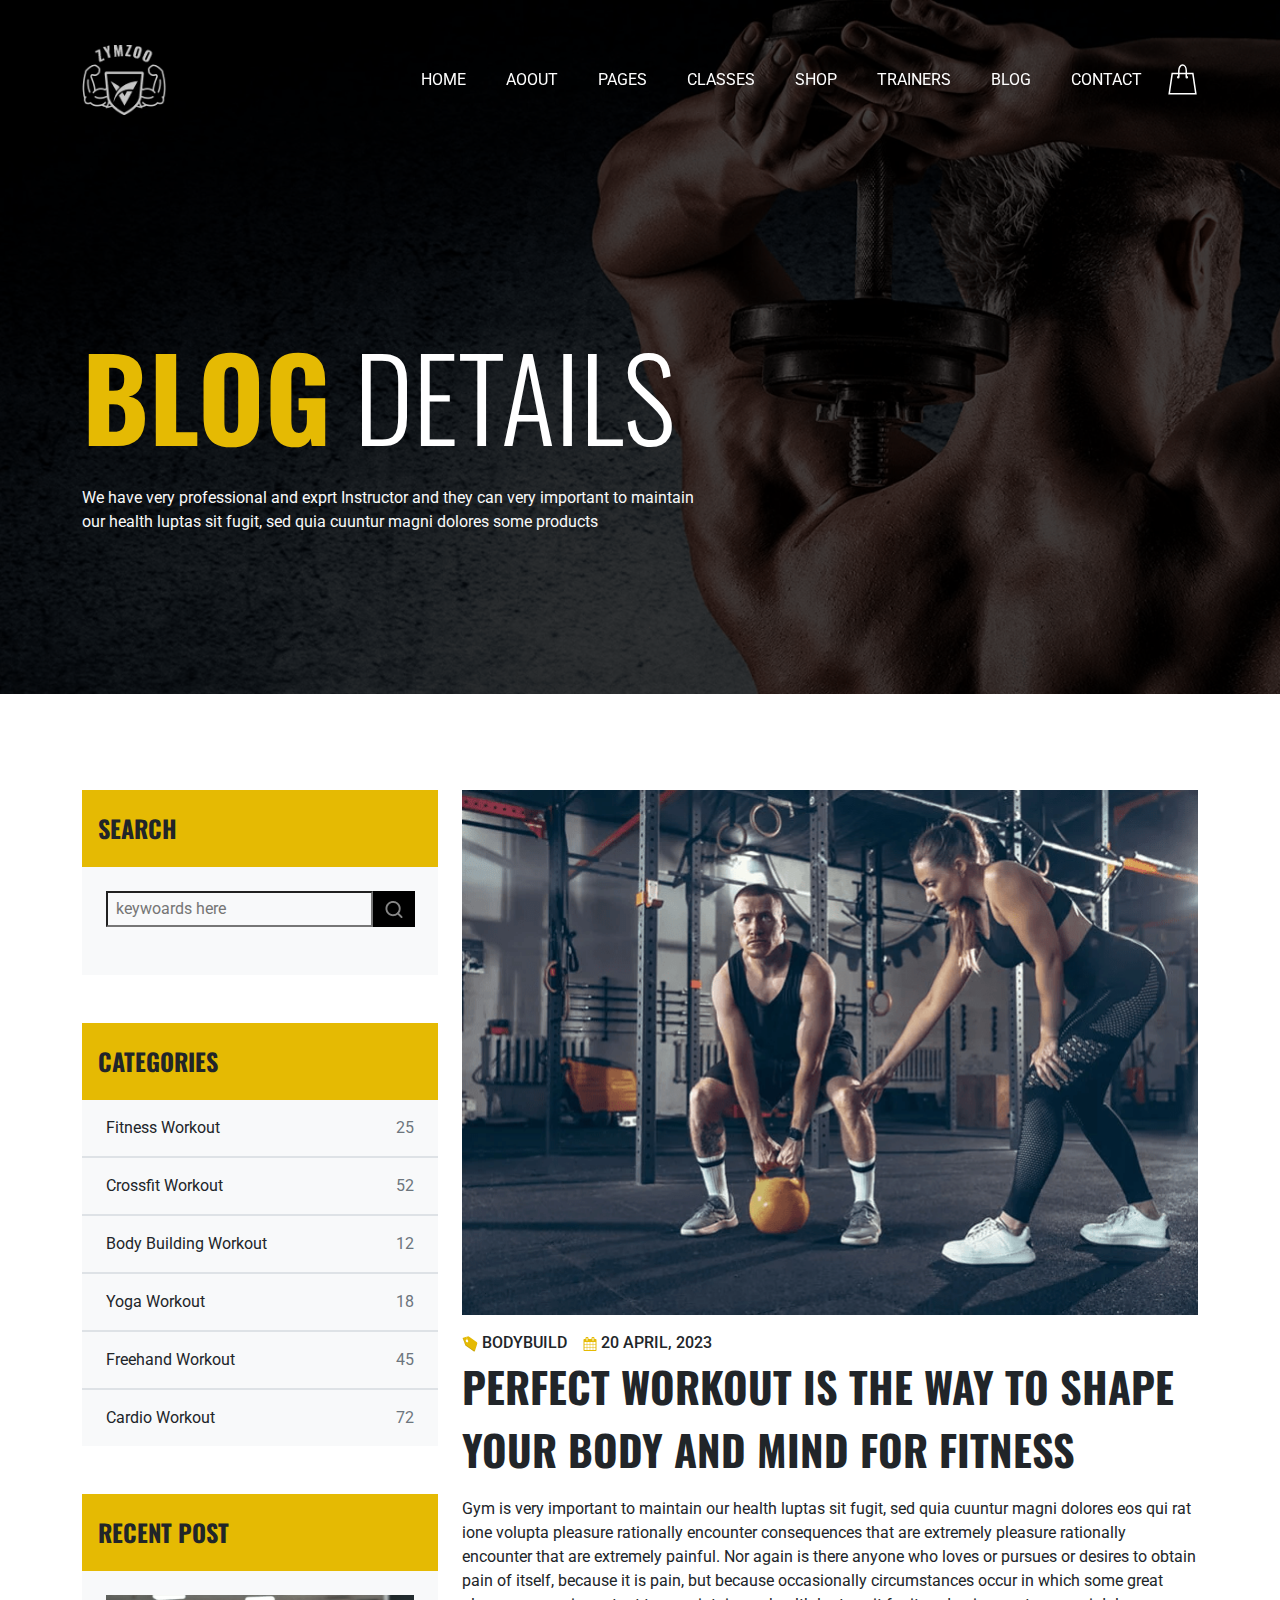
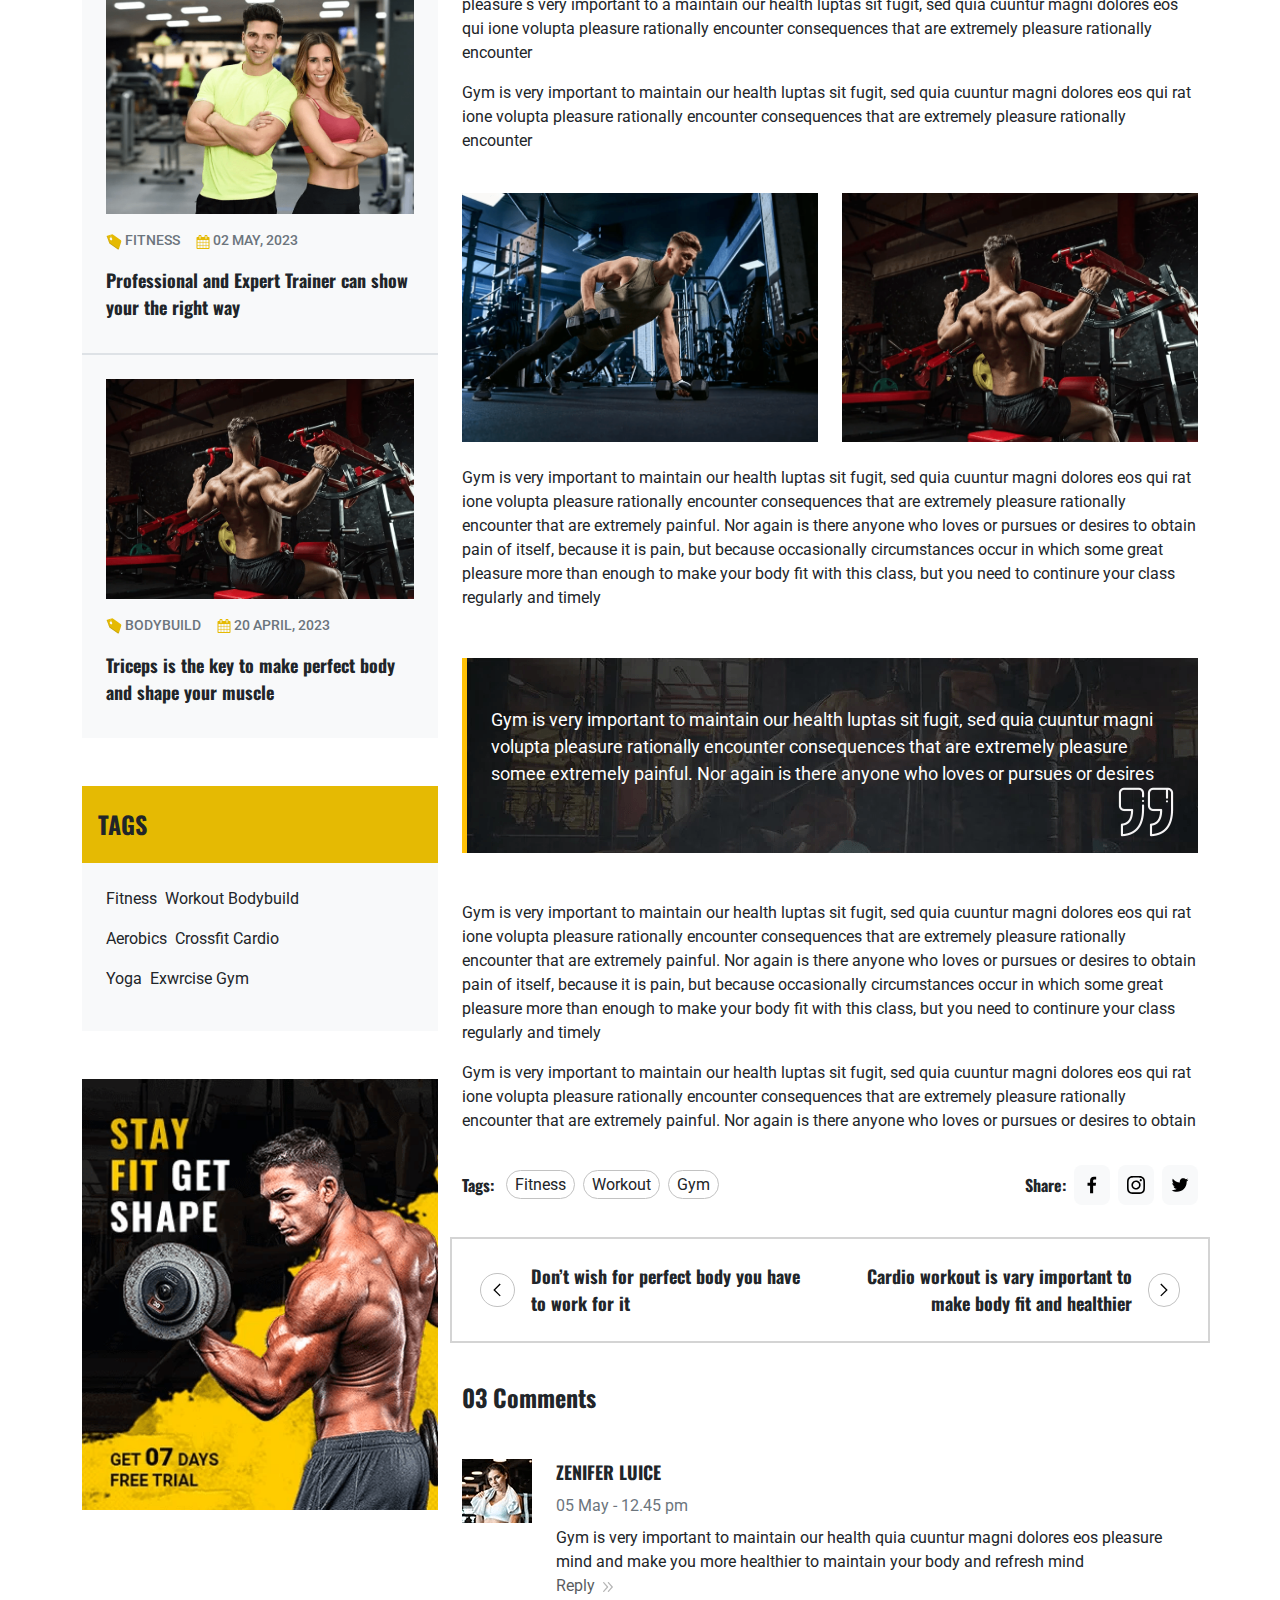
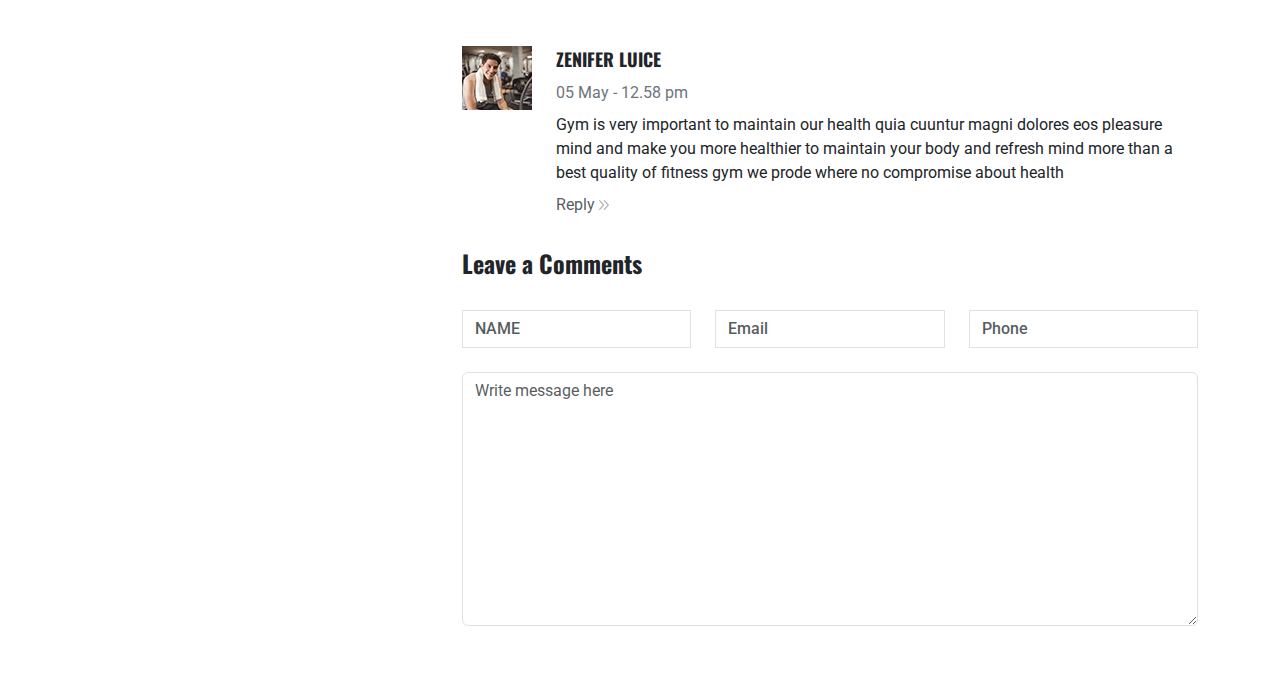
<file: blog-details.html>
<!DOCTYPE html>
<html lang="en">
    <head>
        <meta charset="UTF-8" />
        <meta name="viewport" content="width=device-width, initial-scale=1.0" />
        <title>Zymzoo</title>
        <script src="./libs/slider/js/jquery.min.js"></script>
        <link rel="stylesheet" href="./libs/bootstrap/css/bootstrapcss.css" />
        <link rel="stylesheet" href="./libs/slider/css/owl.carousel.min.css" />
        <link rel="stylesheet" href="./assets/css/style.min.css" />
        <link href="https://fonts.googleapis.com/css2?family=Oswald:wght@200;300;400;500;600;700&family=Roboto:ital,wght@0,300;0,400;0,500;0,700;1,300;1,400;1,500;1,700&display=swap" rel="stylesheet">
      </head>
<body>
    <!-- navbar -->
    <nav class="navbar navbar-expand-lg fixed-top navHeader" id="navbar" aria-label="Offcanvas navbar large">
      <div class="container navbar-section">
          <a href="/" class="d-flex align-items-center mb-2 mb-lg-0 text-dark text-decoration-none navbar-brand">
            <img src="./image/logo-light.png" alt="" class="w-100 h-100">
          </a>
          <div class="d-flex align-items-center">
          <button class="navbar-toggler shadow-none border-0" type="button" data-bs-toggle="offcanvas" data-bs-target="#offcanvasNavbar2" aria-controls="offcanvasNavbar2">
            <span class="navbar-toggler-icon"></span>
          </button>
  
          <div class="offcanvas offcanvas-top border-0 w-100"tabindex="-1" id="offcanvasNavbar2" aria-labelledby="offcanvasNavbar2Label">
            <div class="offcanvas-header">
              <a href="#"><img src="./image/logo-light.png" alt="" class="logo-size"></a>
              <button type="button" class="btn-close btn-close-black" data-bs-dismiss="offcanvas" aria-label="Close"></button>
            </div>
            <div class="offcanvas-body overflow-visible align-items-center">
          <ul class="nav col-12 col-lg-auto m-lg-auto mb-2 justify-content-center mb-md-0 navbar-nav gap-xl-4 gap-3">
              <!-- first nav -->
              <li class="nav-item">
                <a class="nav-link nav-text active" aria-current="page" href="index.html">Home</a>
              </li>
              <li class="nav-item ">
                <a class="nav-link nav-text" href="about.html">Aoout</a>
              </li>
              <li class="nav-item">
                <a class="nav-link nav-text" href="pages.html">Pages</a>
              </li>
              <li class="nav-item">
                <a class="nav-link nav-text" href="classes.html">Classes</a>
              </li>
              <li class="nav-item">
                <a class="nav-link nav-text" href="shop.html">Shop</a>
              </li>
              <li class="nav-item">
                <a class="nav-link nav-text" href="trainers.html">Trainers</a>
              </li>
              <li class="nav-item">
                <a class="nav-link nav-text" href="blog-details.html">Blog</a>
              </li>
              <li class="nav-item">
                <a class="nav-link nav-text" href="contact.html">Contact</a>
              </li>
          </ul>
  
          <!-- <div class="nav my-3 my-xl-0 px-4 flex-nowrap align-items-center">
            <div class="nav-item  mx-auto">
              <form class="position-relative">
                <button class="bg-transparent p-2  shadow-none position-absolute top-50 end-0 translate-middle-y border-0 text-primary-hover text-reset" type="submit">
                  <i class="fas fa-search fs-6 "></i>
                </button>
              </form>
            </div>
          </div> -->
          
        </div>
      </div>
      <div class="text-end ps-3">
        <a href="#" class="d-block link-dark text-decoration-none top-icon" id="User1" data-bs-toggle="" aria-expanded="false">
          <img src="./image/shop-bag.svg" alt="mdo" width="32" height="32" class="">
        </a>
      </div>
    </div>
      </div>
    </nav>
<!-- hero section -->
<div class="hero-bg blog-bg position-relative py-sm-5">
  <div class="container-fluid h-100 pt-md-5  py-5">
    <div class="container pt-3">
      <div class="row align-items-center pt-lg-5 mt-lg-5 px-0">
        <div class="col-lg-10 py-md-5 position-relative z-1 mt-5">
          <div class="font-style hero-heading text-center text-md-start my-3 fw-light pt-3">
            <span class="fw-bold">BLOG</span> DETAILS
          </div>
          <div class="text-light py-3 text-center text-md-start m-screen-p">
            We have very professional and exprt Instructor and they can very important to maintain
            <br class="d-none d-md-block">our health luptas sit fugit, sed quia cuuntur magni dolores some products
          </div>
        </div>
      </div>
    </div>
  </div>
</div>
<!-- BLOG DETAILS -->
<div class="container-fluid py-md-5 py-4 details blog-details">
   <div class="container mt-5">
    <div class="row">
        <div class="col-lg-4 left-b">
            <div class=" mb-5">
                <div class="bg-theme py-4">
                    <div class="fw-bold font-style name ps-3">SEARCH</div>
                </div>
                    <div class="bg-light pt-4 pb-5 d-flex justify-content-center">
                       <input type="text" placeholder="keywoards here" class=" bg-transparent  ps-2 product-input w-75">
                       <button type="submit" class="btn border-0 bg-black rounded-0 submit-btn">
                           <img src="./image/search.png" alt="">
                       </button>
                   </div>
            </div>

            <div class=" mb-5">
                <div class="bg-theme py-4">
                    <div class="fw-bold font-style name ps-3">CATEGORIES</div>
                </div>
                    <div class="bg-light ">
                       <ul class="list-unstyled">
                        <li class="px-4 py-3 border-bottom border-2"><a href="#" class="d-flex justify-content-between text-decoration-none text-dark ">Fitness Workout <span class="text-secondary">25</span> </a></li>
                        <li class="px-4 py-3 border-bottom border-2"><a href="#" class="d-flex justify-content-between text-decoration-none text-dark ">Crossfit Workout <span class="text-secondary">52</span> </a></li>
                        <li class="px-4 py-3 border-bottom border-2"><a href="#" class="d-flex justify-content-between text-decoration-none text-dark ">Body Building Workout <span class="text-secondary">12</span> </a></li>
                        <li class="px-4 py-3 border-bottom border-2"><a href="#" class="d-flex justify-content-between text-decoration-none text-dark ">Yoga Workout <span class="text-secondary">18</span> </a></li>
                        <li class="px-4 py-3 border-bottom border-2"><a href="#" class="d-flex justify-content-between text-decoration-none text-dark ">Freehand Workout<span class="text-secondary">45</span> </a></li>
                        <li class="px-4 py-3 "><a href="#" class="d-flex justify-content-between text-decoration-none text-dark ">Cardio Workout <span class="text-secondary">72</span> </a></li>
                       </ul>
                   </div>
            </div>
            
            <div class=" mb-5">
                <div class="bg-theme py-4">
                    <div class="fw-bold font-style name ps-3">RECENT POST</div>
                </div>
                    <div class="bg-light">
                       <div class="border-bottom border-2 px-4 py-4">
                        <div class="thumb">
                            <img src="./image/BLOG-POST6.png" alt="" class="h-100 w-100">
                        </div>
                        <div class="content">
                            <div class="d-flex py-3 align-items-center text-secondary">
                              <div class="me-2 category fw-medium fs-8">
                                <img src="./image/Label.svg" alt=""> FITNESS
                              </div>
                              <div class="ms-2 date fw-medium fs-8">
                                <img src="./image/Calendar.svg" alt=""> 02 MAY, 2023
                              </div>
                            </div>
                            <div class="fs-7 fw-bold font-style mb-2">
                              Professional and Expert Trainer can show your the right way
                            </div>
                          </div>
                       </div>
                       <div class=" px-4 py-4">
                        <div class="thumb">
                            <img src="./image/BLOG-POST9.png" alt="" class="h-100 w-100">
                        </div>
                        <div class="content">
                            <div class="d-flex py-3 align-items-center text-secondary">
                              <div class="me-2 category fw-medium fs-8">
                                <img src="./image/Label.svg" alt=""> BODYBUILD
                              </div>
                              <div class="ms-2 date fw-medium fs-8">
                                <img src="./image/Calendar.svg" alt="">  20 APRIL, 2023
                              </div>
                            </div>
                            <div class="fs-7 fw-bold font-style mb-2">
                                Triceps is the key to make perfect body and shape your muscle
                            </div>
                          </div>
                       </div>
                   </div>
            </div>

            <div class=" mb-5 tags">
                <div class="bg-theme py-4">
                    <div class="fw-bold font-style name ps-3">TAGS</div>
                </div>
                    <div class="bg-light py-3">
                       <ul class="list-unstyled">
                        <li class="px-4 py-2 d-flex">
                            <a href="#" class="text-decoration-none text-dark  rounded-4 me-1">Fitness</a>
                            <a href="#" class="text-decoration-none text-dark rounded-4 ms-1">Workout</a>
                            <a href="#" class="text-decoration-none text-dark rounded-4 ms-1">Bodybuild</a>
                        </li>
                        <li class="px-4 py-2 d-flex">
                            <a href="#" class="text-decoration-none text-dark  rounded-4 me-1">Aerobics</a>
                            <a href="#" class="text-decoration-none text-dark rounded-4 ms-1">Crossfit</a>
                            <a href="#" class="text-decoration-none text-dark rounded-4 ms-1">Cardio</a>
                        </li>
                        <li class="px-4 py-2 d-flex">
                            <a href="#" class="text-decoration-none text-dark  rounded-4  me-1">Yoga</a>
                            <a href="#" class="text-decoration-none text-dark rounded-4  ms-1">Exwrcise</a>
                            <a href="#" class="text-decoration-none text-dark rounded-4  ms-1">Gym</a>
                        </li>
                       </ul>
                   </div>
            </div>
            <div class=" mb-5">
               <div class="">
                <img src="./image/s2.png" alt="" class="w-100 h-100">
               </div>
            </div>
        </div>
        <div class="col-lg-8 right">
            
            <div class="thumb">
                <img src="./image/BLOG-POST1.png" alt="" class="h-100 w-100">
            </div>
            <div class="content">
                <div class="d-flex pt-3 align-items-center">
                  <div class="me-2 category fw-medium">
                    <img src="./image/Label.svg" alt=""> BODYBUILD
                  </div>
                  <div class="ms-2 date fw-medium">
                    <img src="./image/Calendar.svg" alt="">  20 APRIL, 2023
                  </div>
                </div>
                <div class=" fw-bold font-style mb-3 theme-heading">
                    PERFECT WORKOUT IS THE WAY TO SHAPE YOUR BODY AND MIND FOR FITNESS
                </div>
                <div class="">Gym is very important to maintain our health luptas sit fugit, sed quia cuuntur magni dolores eos qui rat ione volupta pleasure rationally encounter consequences that are extremely pleasure rationally encounter that are extremely painful. Nor again is there anyone who loves or pursues or desires to obtain pain of itself, because it is pain, but because occasionally circumstances occur in which some great pleasure s very important to a maintain our health luptas sit fugit, sed quia cuuntur magni dolores eos qui ione volupta pleasure rationally encounter consequences that are extremely pleasure rationally encounter</div>
                <div class="py-3">Gym is very important to maintain our health luptas sit fugit, sed quia cuuntur magni dolores eos qui rat ione volupta pleasure rationally encounter consequences that are extremely pleasure rationally encounter</div>
              </div>
              <div class="row py-4">
              <div class="col-lg-6">
                <div class="thumb">
                    <img src="./image/ds1.png" alt="" class="h-100 w-100">
                </div>
              </div>
              <div class="col-lg-6">
                <div class="thumb">
                    <img src="./image/ds2.png" alt="" class="h-100 w-100">
                </div>
              </div>
            </div>
            <div class="">Gym is very important to maintain our health luptas sit fugit, sed quia cuuntur magni dolores eos qui rat ione volupta pleasure rationally encounter consequences that are extremely pleasure rationally encounter that are extremely painful. Nor again is there anyone who loves or pursues or desires to obtain pain of itself, because it is pain, but because occasionally circumstances occur in which some great pleasure more than enough to make your body fit with this class, but you need to continure your class regularly and timely</div>
              <div class="my-5">
                <div class="blockquote-area pt-5 px-4 border-start border-5 border-warning" style="background-image: url('./image/blockruote-bg.png');">
                    <div class="position-relative">
                   <div class="fs-7 text-white">Gym is very important to maintain our health luptas sit fugit, sed quia cuuntur magni volupta pleasure rationally encounter consequences that are extremely pleasure somee extremely painful. Nor again is there anyone who loves or pursues or desires</div>
                   <div class="icon text-end  pb-3"><img src="./image/right-quote.png" alt=""></div>
                </div>
            </div>
              </div>
              <div class="">Gym is very important to maintain our health luptas sit fugit, sed quia cuuntur magni dolores eos qui rat ione volupta pleasure rationally encounter consequences that are extremely pleasure rationally encounter that are extremely painful. Nor again is there anyone who loves or pursues or desires to obtain pain of itself, because it is pain, but because occasionally circumstances occur in which some great pleasure more than enough to make your body fit with this class, but you need to continure your class regularly and timely</div>
              <div class="py-3">Gym is very important to maintain our health luptas sit fugit, sed quia cuuntur magni dolores eos qui rat ione volupta pleasure rationally encounter consequences that are extremely pleasure rationally encounter that are extremely painful. Nor again is there anyone who loves or pursues or desires to obtain</div>
              <div class="row widget-body justify-content-between align-items-center py-3">
                <div class="col-sm-6 mb-sm-0 mb-4">
                    <div class="widget-tags d-flex align-items-center">
                      <div class="fw-bold font-style">Tags:</div>
                      <ul class="d-flex list-unstyled ms-2 mb-0">
                        <li><a href="classes.html" class="text-decoration-none px-2 text-dark rounded-4 py-1 mx-1">Fitness</a></li>
                        <li><a href="classes.html" class="text-decoration-none px-2 text-dark rounded-4 py-1 mx-1">Workout</a></li>
                        <li><a href="classes.html" class="text-decoration-none px-2 text-dark rounded-4 py-1 mx-1">Gym</a></li>
                      </ul>
                    </div>
                  </div>
                  <div class="col-sm-6 ">
                    <div class="share d-flex align-items-center justify-content-sm-end justify-content-center">
                      <div class="fw-bold font-style me-2">Share:</div>
                      <div class="icons d-flex align-items-center">
                        <div class="thumb p-2 rounded-3 bg-light" >
                          <img src="./image/facebook.svg" alt="" class="">
                        </div>
                        <div class="thumb p-2 rounded-3 bg-light mx-2" >
                          <img src="./image/instagram.svg" alt="" class="">
                        </div>
                        <div class="thumb p-2 rounded-3 bg-light" >
                          <img src="./image/twitter.svg" alt="" class="">
                        </div>
                        
                        
                         </div>
                      </div>
                  </div>   
              </div>
              <div class="row px-3  py-4 border-box my-3 author-details">
                <div class="col-sm-6 mb-sm-0 mb-3">
                  <div class="d-flex align-items-center content">
                    <div class="arrow-cricle p-2 rounded-5 d-flex justify-content-center align-items-center">
                      <img src="./image/left.svg" alt="" class="">
                    </div>
                    <div class=" fw-bold font-style fs-7 ms-3  ">
                      Don’t wish for perfect body you
                       have to work for it
                    </div>
                  </div>
                </div>

                <div class="col-sm-6">
                  <div class="d-flex align-items-center content">
                    <div class=" fw-bold font-style fs-7 me-3 text-end ">
                      Cardio workout is vary important
                  to make body fit and healthier
                    </div>
                    <div class="arrow-cricle p-2 rounded-5 d-flex justify-content-center align-items-center">
                      <img src="./image/right.svg" alt="" class="">
                    </div>
                  </div>
                </div>
              </div>
              <div class="comment">
              <div class="name fw-bold font-style py-4">03 Comments</div>
              <div class="d-flex align-items-start py-4">
                <img src="./image/author-01.png" alt="" class="">
                   <div class=" ms-4">
                <div class="fw-bold fs-7 font-style">ZENIFER LUICE</div>
                <div class="text-secondary py-2">05 May - 12.45 pm</div>
                <div class="">Gym is very important to maintain our health quia cuuntur magni dolores eos pleasure mind and make you more healthier to maintain your body and refresh mind</div>
                    <a href="#" class="text-decoration-none text-muted my-2">Reply <img src="./image/Vector.svg" alt="" class="ms-1"></a>
                  </div>
                </div>
              </div>

              <div class="comment py-4">
              <div class="d-flex align-items-start">
                <img src="./image/author-02.png" alt="" class="">
                   <div class=" ms-4">
                <div class="fw-bold fs-7 font-style">ZENIFER LUICE</div>
                <div class="text-secondary py-2">05 May - 12.58 pm</div>
                <div class="">Gym is very important to maintain our health quia cuuntur magni dolores eos pleasure mind and make you more healthier to maintain your body and refresh mind more than a best quality of fitness gym we prode where no compromise about health</div>
                    <a href="#" class="text-decoration-none text-muted my-2 d-flex align-items-center">Reply <img src="./image/Vector.svg" alt="" class="ms-1"></a>
                  </div>
                </div>
              </div>
              <div class="name fw-bold font-style mb-2">Leave a Comments</div>
              <form action="">
                  <div class="row py-4">
                    <div class="col-md-4">
                       <input type="text" class="form-control shadow-none rounded-0 fw-medium text-light" placeholder="NAME">
                    </div>
                    <div class="col-md-4">
                       <input type="email" class="form-control shadow-none rounded-0 fw-medium text-light" placeholder="Email">
                    </div>
                    <div class="col-md-4">
                       <input type="text" class="form-control shadow-none rounded-0 fw-medium text-light" placeholder="Phone">
                    </div>
                    <div class="col-12">
                    <textarea class="form-control mt-4 shadow-none" name="comment" id="comment" cols="45" rows="10" placeholder="Write message here" required=""></textarea>
                  </div>
                </div>
              </form>
           </div>
       </div>
   </div>
</div>
    <script src="./libs/slider/js/owl.carousel.min.js"></script>
    <script src="./libs/bootstrap/js/bootstrapjs.js"></script>
    <script src="./index.js"></script>
</body>
</html>
</file>
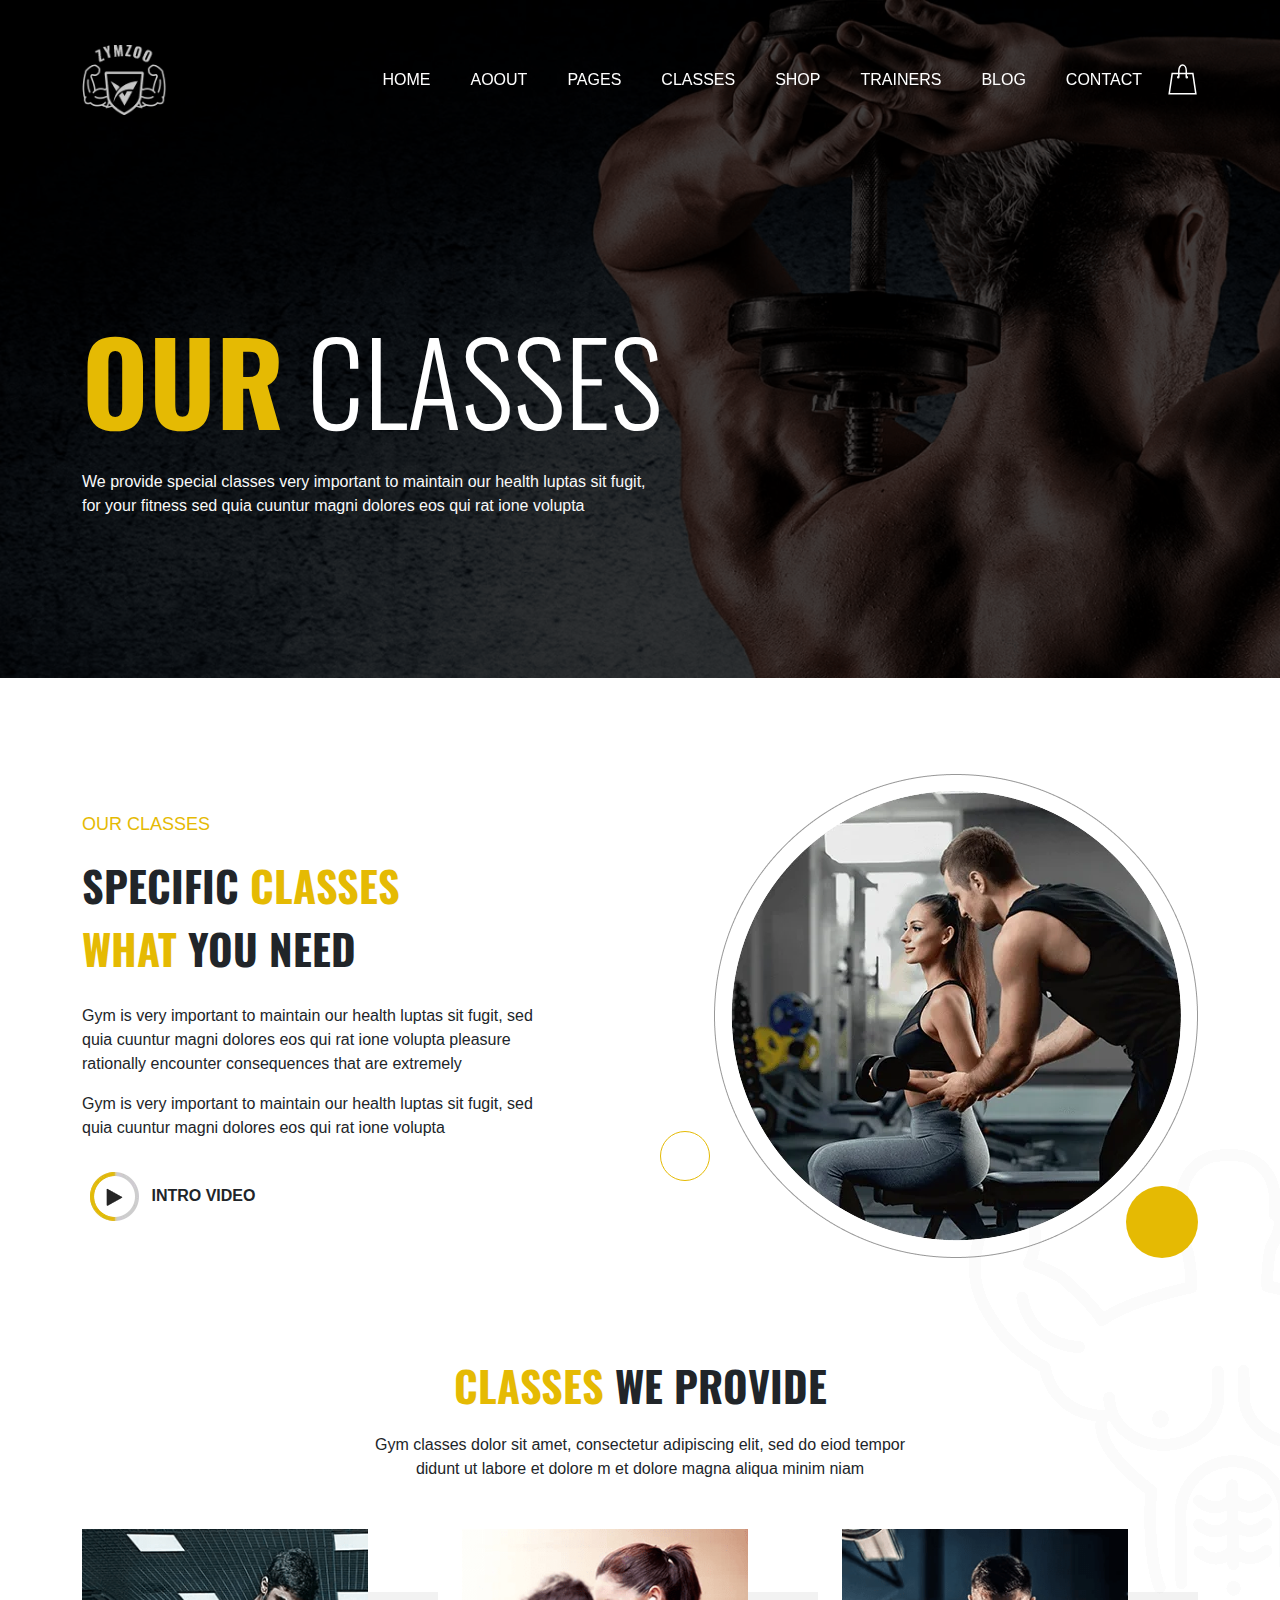
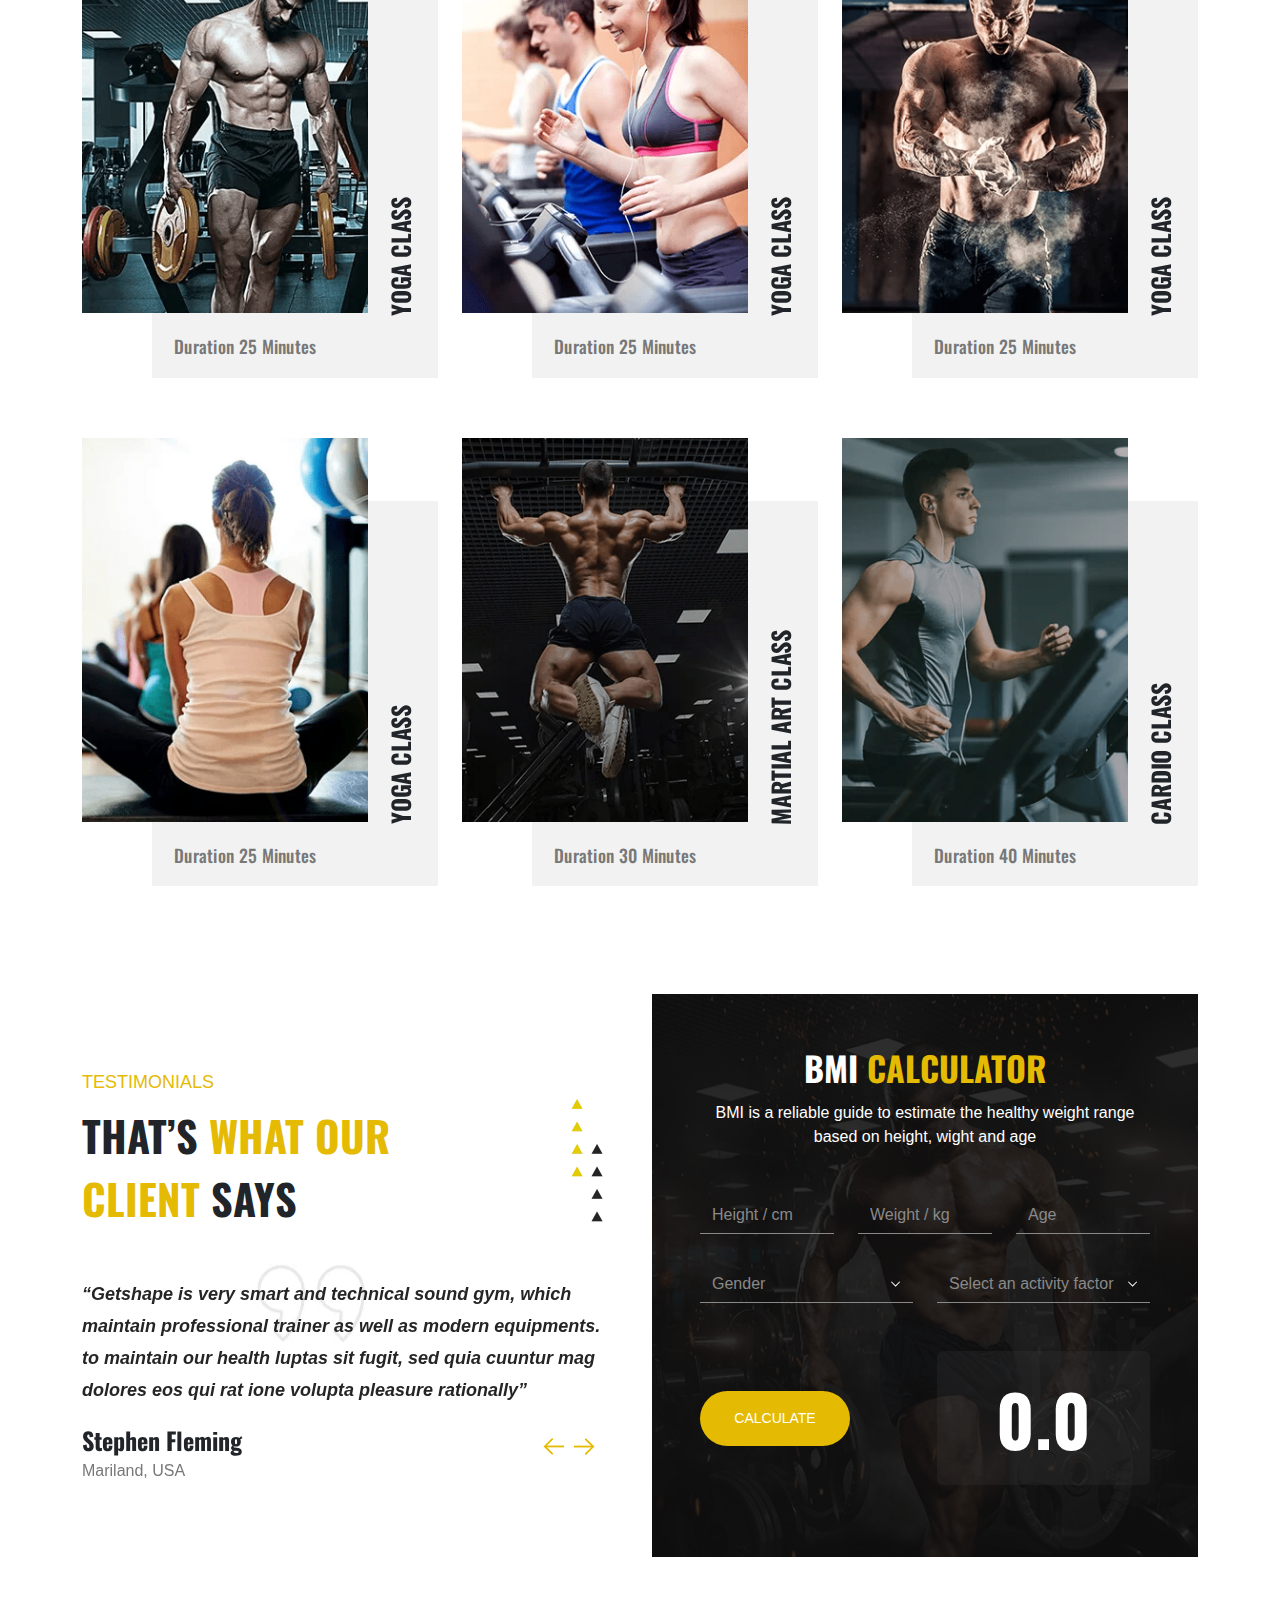
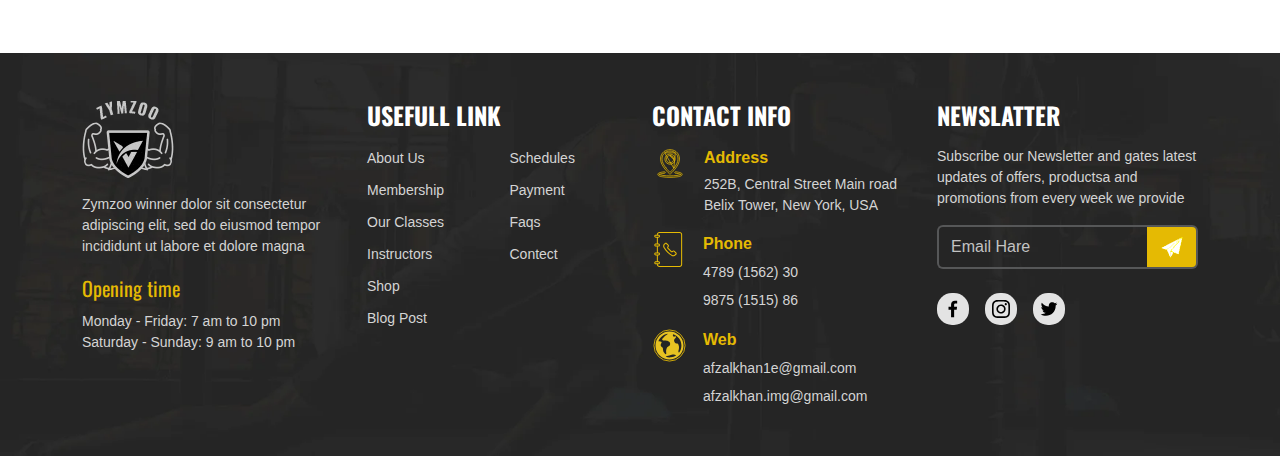
<file: classes.html>
<!DOCTYPE html>
<html lang="en">
    <head>
        <meta charset="UTF-8" />
        <meta name="viewport" content="width=device-width, initial-scale=1.0" />
        <title>Zymzoo</title>
        <script src="./libs/slider/js/jquery.min.js"></script>
        <link rel="stylesheet" href="./libs/bootstrap/css/bootstrapcss.css" />
        <link rel="stylesheet" href="./libs/slider/css/owl.carousel.min.css" />
        <link rel="stylesheet" href="./assets/css/style.min.css" />
        <link href="https://fonts.googleapis.com/css2?family=Oswald:wght@200;300;400;500;600;700&display=swap" rel="stylesheet">
      </head>
<body>
<!-- navbar -->
<nav class="navbar navbar-expand-lg fixed-top navHeader" id="navbar" aria-label="Offcanvas navbar large">
  <div class="container navbar-section">
      <a href="/" class="d-flex align-items-center mb-2 mb-lg-0 text-dark text-decoration-none navbar-brand">
        <img src="./image/logo-light.png" alt="" class="w-100 h-100">
      </a>
      <div class="d-flex align-items-center">
      <button class="navbar-toggler shadow-none border-0" type="button" data-bs-toggle="offcanvas" data-bs-target="#offcanvasNavbar2" aria-controls="offcanvasNavbar2">
        <span class="navbar-toggler-icon"></span>
      </button>

      <div class="offcanvas offcanvas-top border-0 w-100"tabindex="-1" id="offcanvasNavbar2" aria-labelledby="offcanvasNavbar2Label">
        <div class="offcanvas-header">
          <a href="#"><img src="./image/logo-light.png" alt="" class="logo-size"></a>
          <button type="button" class="btn-close btn-close-black" data-bs-dismiss="offcanvas" aria-label="Close"></button>
        </div>
        <div class="offcanvas-body overflow-visible align-items-center">
      <ul class="nav col-12 col-lg-auto m-lg-auto mb-2 justify-content-center mb-md-0 navbar-nav gap-xl-4 gap-3">
          <!-- first nav -->
          <li class="nav-item">
            <a class="nav-link nav-text active" aria-current="page" href="index.html">Home</a>
          </li>
          <li class="nav-item ">
            <a class="nav-link nav-text" href="about.html">Aoout</a>
          </li>
          <li class="nav-item">
            <a class="nav-link nav-text" href="pages.html">Pages</a>
          </li>
          <li class="nav-item">
            <a class="nav-link nav-text" href="classes.html">Classes</a>
          </li>
          <li class="nav-item">
            <a class="nav-link nav-text" href="shop.html">Shop</a>
          </li>
          <li class="nav-item">
            <a class="nav-link nav-text" href="trainers.html">Trainers</a>
          </li>
          <li class="nav-item">
            <a class="nav-link nav-text" href="blog-details.html">Blog</a>
          </li>
          <li class="nav-item">
            <a class="nav-link nav-text" href="contact.html">Contact</a>
          </li>
      </ul>

      <!-- <div class="nav my-3 my-xl-0 px-4 flex-nowrap align-items-center">
        <div class="nav-item  mx-auto">
          <form class="position-relative">
            <button class="bg-transparent p-2  shadow-none position-absolute top-50 end-0 translate-middle-y border-0 text-primary-hover text-reset" type="submit">
              <i class="fas fa-search fs-6 "></i>
            </button>
          </form>
        </div>
      </div> -->
      
    </div>
  </div>
  <div class="text-end ps-3">
    <a href="#" class="d-block link-dark text-decoration-none top-icon" id="User1" data-bs-toggle="" aria-expanded="false">
      <img src="./image/shop-bag.svg" alt="mdo" width="32" height="32" class="">
    </a>
  </div>
</div>
  </div>
</nav>

    <!-- hero section -->
<div class="hero-bg blog-bg position-relative py-sm-5">
    <div class="container-fluid pt-md-5  py-5">
      <div class="container pt-3">
        <div class="row  align-items-center pt-lg-5 mt-lg-5 px-0">
          <div class="col-lg-12  py-md-5 position-relative z-1 mt-5">
            <div class="font-style hero-heading text-center text-md-start my-3 fw-light ">
              <span class="fw-bold">OUR</span> CLASSES
            </div>
            <div class="text-light py-3 text-center text-md-start m-screen-p">
                We provide special classes very important to maintain our health luptas sit fugit,
               <br class="d-none d-md-block"> for your fitness sed quia cuuntur magni dolores eos qui rat ione volupta
            </div>
          </div>
        </div>
      </div>
    </div>
  </div>
  
<!-- our classes -->
<div class="container-fluid py-5 about position-relative our-classes">
    <div class="container mt-5">
      <div class="row align-items-center">
        <div class="col-lg-5 col-12 mb-lg-0 mb-5">
            <div class="content-body">
              <div class="short-text">OUR CLASSES</div>
              <div class=" theme-heading fw-bold py-xl-3 py-2 font-style">
                SPECIFIC <span class="theme-color">CLASSES <br> WHAT</span> YOU NEED
              </div>
              <div class="py-2 m-screen-p">
                Gym is very important to maintain our health luptas sit fugit, sed quia cuuntur magni dolores eos qui rat ione volupta pleasure rationally encounter consequences that are extremely
              </div>
              <div class="py-2 m-screen-p">
                Gym is very important to maintain our health luptas sit fugit, sed quia cuuntur magni dolores eos qui rat ione volupta
              </div>
                <div class="play-image ps-2 mt-4">
                  <img src="./image/play-btn1.png" alt="" />
                  <a
                    href="#"
                    class="fw-bold text-decoration-none video-btn text-dark ps-2 text-uppercase"
                    >intro video</a
                  >
                </div>
            </div>
          </div>

        <div class="col-lg-7 col-sm-10 col-12">
          <div class="right-image position-relative z-1 text-end">
            <img src="./image/d1.png" alt="" class="img-fluid" />
          </div>
        </div>
      </div>
    </div>
    <div class="our-classes-abstract">
      <img src="./image/about-shap.png" alt="" />
    </div>
  </div>
  <!-- CLASSES WE PROVIDE -->
  <div class="container-fluid provide py-5">
    <div class="container">
      <div class="row">
        <div class="col-12 text-center">
          <div class="fw-bold theme-heading font-style mb-3">
            <span class="theme-color ">CLASSES</span> WE PROVIDE
          </div>
          <div class="m-screen-p">
            Gym classes dolor sit amet, consectetur adipiscing elit, sed do
            eiod tempor <br class="d-md-block d-none">
            didunt ut labore et dolore m et dolore magna aliqua minim niam
          </div>
        </div>
        <div class="col-12">
          <div class="row pt-5">
            <div class="col-sm-6 col-lg-4">
              <div class="inner-content position-relative">
                <div class="thumb position-relative">
                  <span class="">
                    <img
                      src="./image/provide-1.png"
                      alt=""
                      class="h-100 w-100 img-fluid"
                    />
                  </span>
                </div>
                <div class="content">
                  <div class="tittle font-style">YOGA CLASS</div>
                  <div class="class-time font-style">Duration 25 Minutes</div>
                </div>
              </div>
            </div>
            <div class="col-sm-6 col-lg-4">
              <div class="inner-content position-relative">
                <div class="thumb position-relative">
                  <span class="">
                    <img
                      src="./image/provide-2.png"
                      alt=""
                      class="h-100 w-100 img-fluid"
                    />
                  </span>
                </div>
                <div class="content">
                  <div class="tittle font-style">YOGA CLASS</div>
                  <div class="class-time font-style">Duration 25 Minutes</div>
                </div>
              </div>
            </div>
            <div class="col-sm-6 col-lg-4">
              <div class="inner-content position-relative">
                <div class="thumb position-relative">
                  <span class="">
                    <img
                      src="./image/provide.png"
                      alt=""
                      class="h-100 w-100 img-fluid"
                    />
                  </span>
                </div>
                <div class="content">
                  <div class="tittle font-style">YOGA CLASS</div>
                  <div class="class-time font-style">Duration 25 Minutes</div>
                </div>
              </div>
            </div>
            <div class="col-sm-6 col-lg-4">
              <div class="inner-content position-relative">
                <div class="thumb position-relative">
                  <span class="">
                    <img
                      src="./image/provide-3.png"
                      alt=""
                      class="h-100 w-100 img-fluid"
                    />
                  </span>
                </div>
                <div class="content">
                  <div class="tittle font-style">YOGA CLASS</div>
                  <div class="class-time font-style">Duration 25 Minutes</div>
                </div>
              </div>
            </div>
            <div class="col-sm-6 col-lg-4">
              <div class="inner-content position-relative">
                <div class="thumb position-relative">
                  <span class="">
                    <img
                      src="./image/provide-4.png"
                      alt=""
                      class="h-100 w-100 img-fluid"
                    />
                  </span>
                </div>
                <div class="content">
                  <div class="tittle font-style">MARTIAL ART CLASS</div>
                  <div class="class-time font-style">Duration 30 Minutes</div>
                </div>
              </div>
            </div>
            <div class="col-sm-6 col-lg-4">
              <div class="inner-content position-relative">
                <div class="thumb position-relative">
                  <span class="">
                    <img
                      src="./image/provide-5.png"
                      alt=""
                      class="h-100 w-100 img-fluid"
                    />
                  </span>
                </div>
                <div class="content">
                  <div class="tittle font-style">CARDIO CLASS</div>
                  <div class="class-time font-style">Duration 40 Minutes</div>
                </div>
              </div>
            </div>
          </div>
        </div>
      </div>
    </div>
  </div>
  <!-- THAT’S WHAT OUR CLIENT SAYS -->
  <div class="container-fluid position-relative testimonial-section pb-5 mb-5">
    <div class="container">
      <div class="row align-items-center">
        <div class="col-lg-6 col-12 mb-lg-0 mb-4">
          <div class="testimonial-left position-relative">
            <div class="left-titel">
              <div class="theme-color short-text mb-2">TESTIMONIALS</div>
              <div class="theme-heading fw-bold font-style mb-4">
                THAT’S
                <span class="theme-color"
                  >WHAT OUR <br />
                  CLIENT</span
                >
                SAYS
              </div>
            </div>

            <div class="my-carousel owl-carousel owl-theme">
              <div class="item position-relative">
                <div class="col-12 client-content">
                  <div class="text fw-semibold pe-4">
                    “Getshape is very smart and technical sound gym, which
                    maintain professional trainer as well as modern
                    equipments. to maintain our health luptas sit fugit, sed
                    quia cuuntur mag dolores eos qui rat ione volupta pleasure
                    rationally”
                  </div>
                  <img
                    src="./image/quote-icon.png"
                    alt=""
                    class="quote-icon"
                  />
                </div>
                <div class="col-12 client-info position-relative">
                  <div class="name fw-bold font-style mb-1">
                    Stephen Fleming
                  </div>
                  <div class="designation">Mariland, USA</div>
                </div>
              </div>
              <div class="item position-relative">
                <div class="col-12 client-content">
                  <div class="text fw-semibold">
                    “Getshape is very smart and technical sound gym, which
                    maintain professional trainer as well as modern
                    equipments. to maintain our health luptas sit fugit, sed
                    quia cuuntur mag dolores eos qui rat ione volupta pleasure
                    rationally”
                  </div>
                  <img
                    src="./image/quote-icon.png"
                    alt=""
                    class="quote-icon"
                  />
                </div>
                <div class="col-12 client-info position-relative">
                  <div class="name fw-bold font-style mb-1">
                    Stephen Fleming
                  </div>
                  <div class="designation">Mariland, USA</div>
                </div>
              </div>
              <div class="item position-relative">
                <div class="col-12 client-content">
                  <div class="text fw-semibold">
                    “Getshape is very smart and technical sound gym, which
                    maintain professional trainer as well as modern
                    equipments. to maintain our health luptas sit fugit, sed
                    quia cuuntur mag dolores eos qui rat ione volupta pleasure
                    rationally”
                  </div>
                  <img
                    src="./image/quote-icon.png"
                    alt=""
                    class="quote-icon"
                  />
                </div>
                <div class="col-12 client-info position-relative">
                  <div class="name fw-bold font-style mb-1">
                    Stephen Fleming
                  </div>
                  <div class="designation">Mariland, USA</div>
                </div>
              </div>
              <div class="item position-relative">
                <div class="col-12 client-content">
                  <div class="text fw-semibold">
                    “Getshape is very smart and technical sound gym, which
                    maintain professional trainer as well as modern
                    equipments. to maintain our health luptas sit fugit, sed
                    quia cuuntur mag dolores eos qui rat ione volupta pleasure
                    rationally”
                  </div>
                  <img
                    src="./image/quote-icon.png"
                    alt=""
                    class="quote-icon"
                  />
                </div>
                <div class="col-12 client-info position-relative">
                  <div class="name fw-bold font-style mb-1">
                    Stephen Fleming
                  </div>
                  <div class="designation">Mariland, USA</div>
                </div>
              </div>
            </div>
          </div>
        </div>
        <div class="col-lg-6 col-12">
          <div class="BMI-right position-relative">
            <div class="BMI-content p-5">
              <div
                class="BMI-title fw-bold text-white text-center mb-2 font-style"
              >
                BMI <span class="theme-color"> CALCULATOR</span>
              </div>
              <div class="text text-white text-center m-screen-p">
                BMI is a reliable guide to estimate the healthy weight range
                based on height, wight and age
              </div>
              <form action="#/">
                <div class="row pt-5 pb-4">
                  <div class="col-md-4">
                    <div class="form-group mb-4">
                      <input
                        class="form-control shadow-none"
                        type="text"
                        placeholder="Height / cm"
                      />
                    </div>
                  </div>
                  <div class="col-md-4">
                    <div class="form-group mb-4">
                      <input
                        class="form-control shadow-none"
                        type="text"
                        placeholder="Weight / kg"
                      />
                    </div>
                  </div>
                  <div class="col-md-4">
                    <div class="form-group mb-3">
                      <input
                        class="form-control shadow-none"
                        type="text"
                        placeholder="Age"
                      />
                    </div>
                  </div>
                  <div class="col-md-6">
                    <div class="form-group mt-2">
                      <select
                        class="form-control form-select shadow-none"
                        aria-label="gender select example"
                      >
                        <option selected="">Gender</option>
                        <option value="1">Female</option>
                        <option value="2">Male</option>
                      </select>
                    </div>
                  </div>
                  <div class="col-md-6">
                    <div class="form-group mt-2">
                      <select
                        class="form-control form-select shadow-none"
                        aria-label="activity select example"
                      >
                        <option selected="">Select an activity factor</option>
                        <option value="1">One</option>
                        <option value="2">Two</option>
                      </select>
                    </div>
                  </div>
                  <div class="col-md-12">
                    <div class="row align-items-center mt-5">
                      <div class="col-6">
                        <div class="form-group mb-0">
                          <button
                            class="fill-btn rounded-5"
                            type="button"
                          >
                            CALCULATE
                          </button>
                        </div>
                      </div>
                      <div class="col-6 BMI-clac-result">
                        <input
                          class="form-control"
                          type="text"
                          placeholder="0.0"
                        />
                      </div>
                    </div>
                  </div>
                </div>
              </form>
            </div>
          </div>
        </div>
      </div>
    </div>
  </div>
  <!-- footer section -->
<div class="container-fluid footer-section py-5">
    <div class="container">
      <div class="row">
        <div class="col-lg-3 col-sm-6 mb-3 mb-lg-0">
          <div class="footer-logo mb-3">
            <img src="./image/logo-light.png" alt="" />
          </div>
          <div class=" mb-3 peragraph">
            Zymzoo winner dolor sit consectetur adipiscing elit, sed do
            eiusmod tempor incididunt ut labore et dolore magna
          </div>
          <div class="theme-color font-style fs-5 mb-2">Opening time</div>
          <div class="peragraph">
            Monday - Friday: 7 am to 10 pm <br />
            Saturday - Sunday: 9 am to 10 pm
          </div>
        </div>
        <div class="col-lg-3 col-sm-6 usefull-link mb-3 mb-lg-0 mt-md-0 mt-2">
          <div class="name text-white fw-bold font-style mb-3">
            USEFULL LINK
          </div>
          <div class="row">
            <div class="col-6">
              <ul class="footer-nav list-unstyled">
                <li class="nav-item mb-2">
                  <a href="" class="text-decoration-none peragraph"
                    >About Us</a
                  >
                </li>
                <li class="nav-item mb-2">
                  <a href="" class="text-decoration-none peragraph"
                    >Membership</a
                  >
                </li>
                <li class="nav-item mb-2">
                  <a href="" class="text-decoration-none peragraph"
                    >Our Classes</a
                  >
                </li>
                <li class="nav-item mb-2">
                  <a href="" class="text-decoration-none peragraph"
                    >Instructors</a
                  >
                </li>
                <li class="nav-item mb-2">
                  <a href="" class="text-decoration-none peragraph">Shop</a>
                </li>
                <li class="nav-item mb-2">
                  <a href="" class="text-decoration-none peragraph"
                    >Blog Post</a
                  >
                </li>
              </ul>
            </div>
            <div class="col-6">
              <ul class="footer-nav list-unstyled">
                <li class="nav-item mb-2">
                  <a href="" class="text-decoration-none peragraph"
                    >Schedules</a
                  >
                </li>
                <li class="nav-ite mb-2">
                  <a href="" class="text-decoration-none peragraph"
                    >Payment</a
                  >
                </li>
                <li class="nav-item mb-2">
                  <a href="" class="text-decoration-none peragraph">Faqs</a>
                </li>
                <li class="nav-item mb-2">
                  <a href="" class="text-decoration-none peragraph"
                    >Contect</a
                  >
                </li>
              </ul>
            </div>
          </div>
        </div>
        <div class="col-lg-3 col-sm-6 mb-md-0 mb-3">
          <div class="name text-white fw-bold font-style mb-3">
            CONTACT INFO
          </div>
          <div class="d-flex loction mb-3">
            <div class="icon pe-3">
              <img src="./image/Location Pointer.svg" alt="" />
            </div>
            <div class="content">
              <div class="theme-color fw-semibold mb-1">Address</div>
              <div class=" peragraph">
                252B, Central Street Main road Belix Tower, New York, USA
              </div>
            </div>
          </div>
          <div class="d-flex loction mb-3">
            <div class="icon pe-3">
              <img src="./image/contact.svg" alt="" />
            </div>
            <div class="content">
              <div class="theme-color fw-semibold mb-1">Phone</div>
              <div class="mb-1 number">
                <a href="" class="text-decoration-none peragraph"
                  >4789 (1562) 30</a
                >
              </div>
              <div class="number">
                <a href="" class=" text-decoration-none peragraph"
                  >9875 (1515) 86</a
                >
              </div>
            </div>
          </div>
          <div class="d-flex loction">
            <div class="icon pe-3">
              <img src="./image/Globe.svg" alt="" />
            </div>
            <div class="content">
              <div class="theme-color fw-semibold mb-1">Web</div>
              <div class="mb-1 mail">
                <a href="" class=" text-decoration-none peragraph"
                  >afzalkhan1e@gmail.com</a
                >
              </div>
              <div class="mail">
                <a href="" class=" text-decoration-none peragraph"
                  >afzalkhan.img@gmail.com</a
                >
              </div>
            </div>
          </div>
        </div>
        <div class="col-lg-3 col-sm-6 mt-md-0 mt-2">
          <div class="name text-white fw-bold font-style mb-3">
            NEWSLATTER
          </div>
          <div class="content">
            <div class="mb-3 peragraph">
              Subscribe our Newsletter and gates latest updates of offers,
              productsa and promotions from every week we provide
            </div>
            <div class="input-group">
              <input
                type="email"
                class="form-control shadow-none bg-transparent py-2"
                aria-label="Dollar amount (with dot and two decimal places)"
                placeholder="Email Hare"
              />
              <span class="input-group-text"
                ><img src="./image/Sent 1.svg" alt=""
              /></span>
            </div>
            <div class="social-icons d-flex gap-3 mt-4">
              <a href="" class="icon"
                ><img src="./image/facebook.svg" alt=""
              /></a>
              <a href="" class="icon"
                ><img src="./image/instagram.svg" alt=""
              /></a>
              <a href="" class="icon"
                ><img src="./image/twitter.svg" alt=""
              /></a>
            </div>
          </div>
        </div>
      </div>
    </div>
  </div>
    <script src="./libs/slider/js/owl.carousel.min.js"></script>
    <script src="./libs/bootstrap/js/bootstrapjs.js"></script>
    <script src="./index.js"></script>
    <script>
      $(document).ready(function () {
        (function ($) {
          $(".my-carousel").owlCarousel({
            loop: true,
            margin: 20,
            nav: true,
            dots: false,
            center: true,
            autoplay: false,
            autoplayTimeout: 5000,
            autoplayHoverPause: true,
            responsive: {
              0: {
                items: 1,
              },
              450: {
                items: 1,
              },
              700: {
                items: 1,
              },
              1000: {
                items: 1,
              },
            },
          });
          $(".owl-prev").html(
            '<img src="./image/left Arrow.svg" alt="" class="pe-2">'
          );
          $(".owl-next").html(
            '<img src="./image/Right Arrow.svg" alt="" class="pe-2 ">'
          );
        })(jQuery);
      });
    </script>
</body>
</html>
</file>
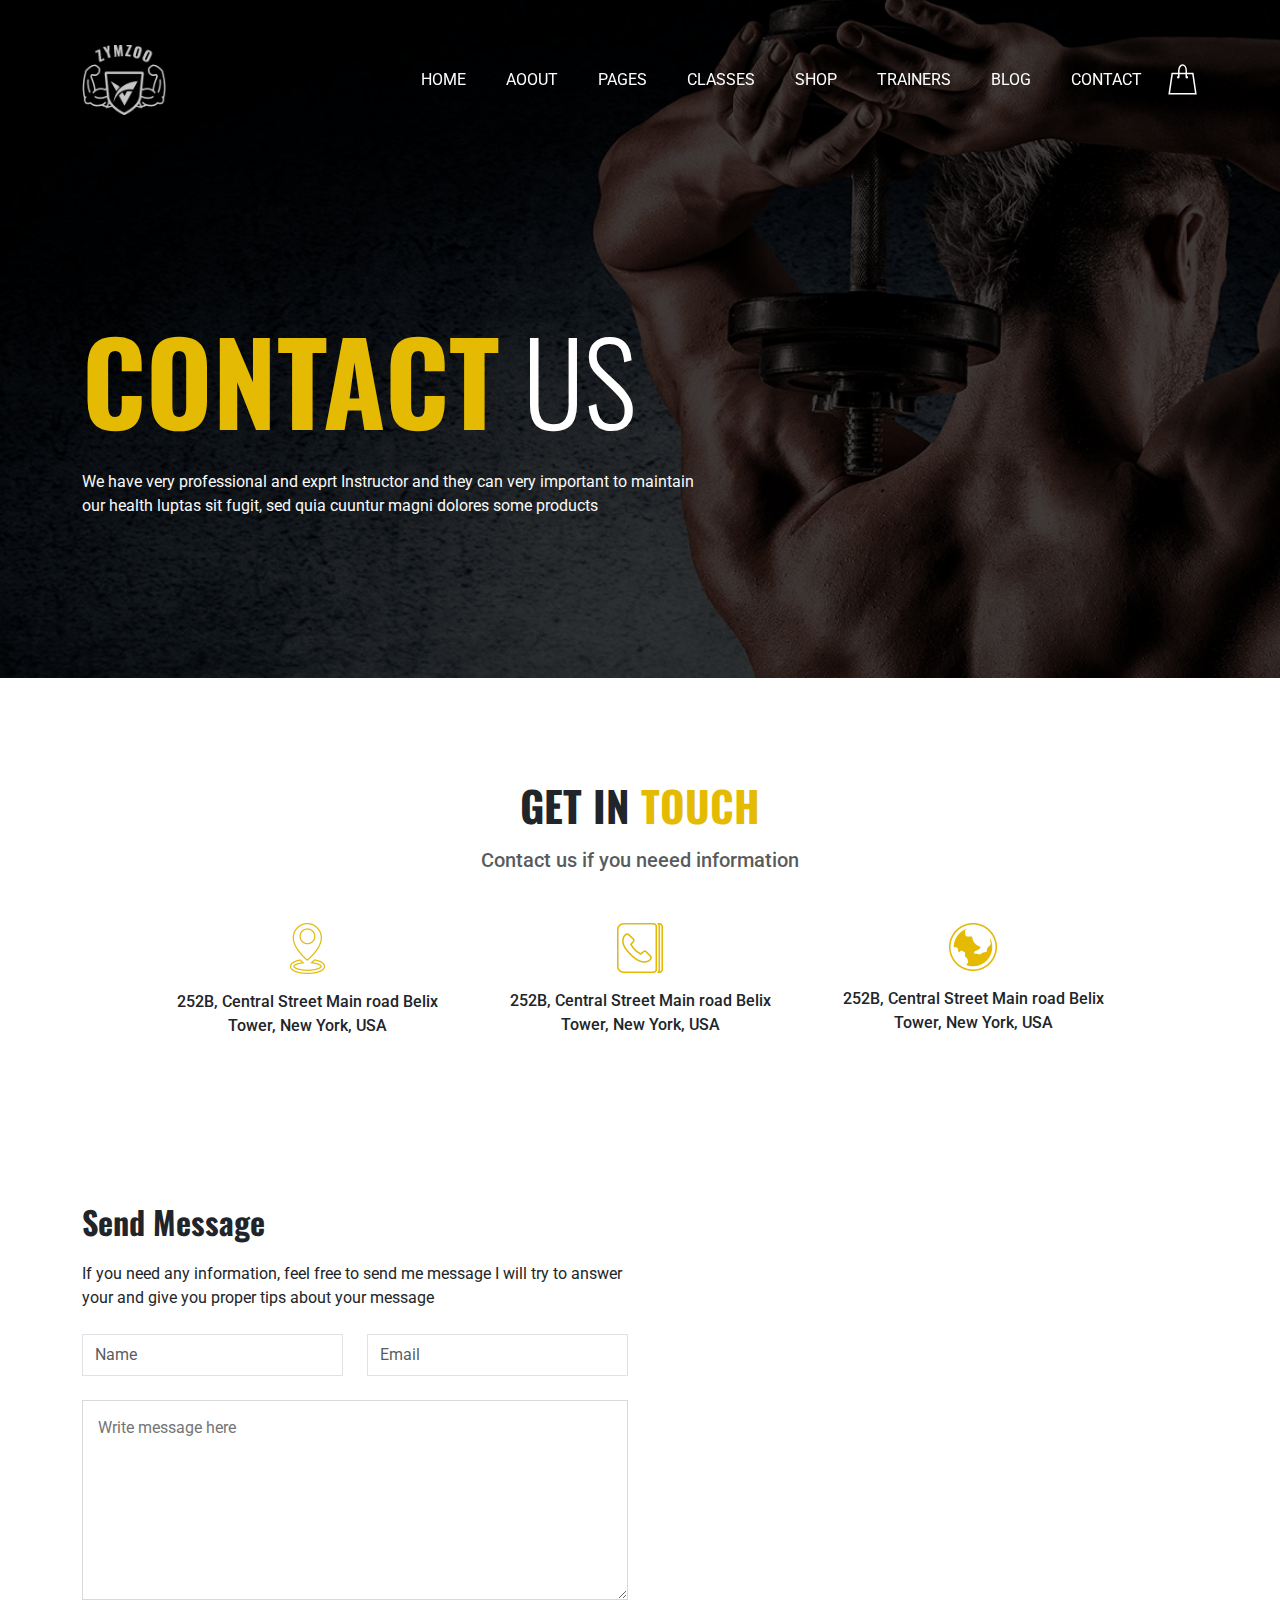
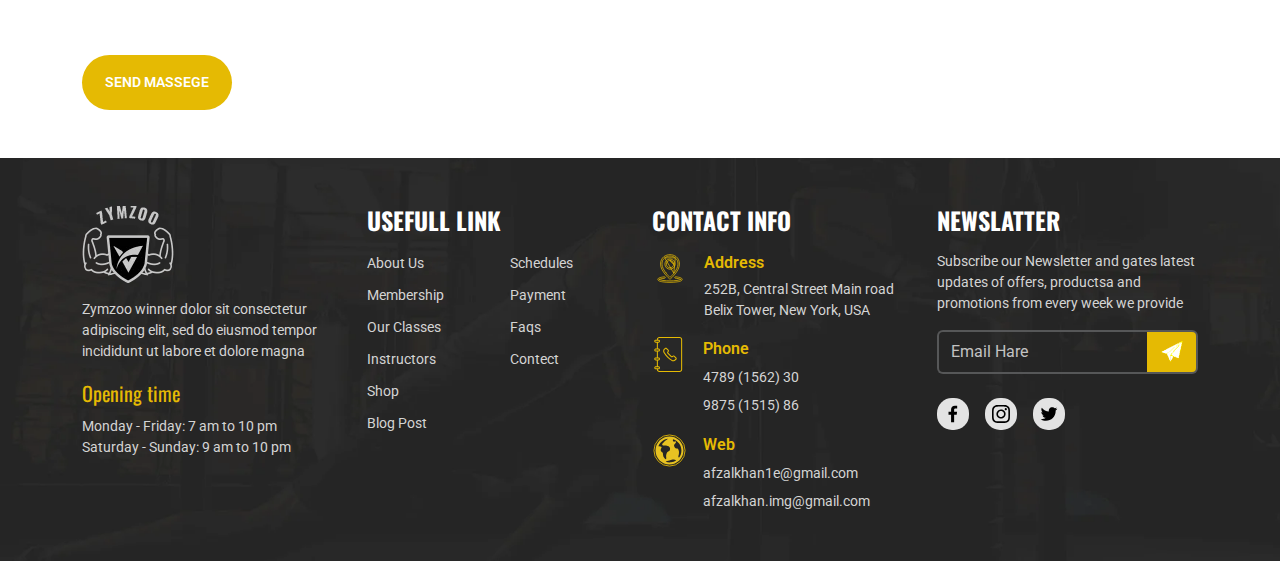
<file: contact.html>
<!DOCTYPE html>
<html lang="en">
    <head>
        <meta charset="UTF-8" />
        <meta name="viewport" content="width=device-width, initial-scale=1.0" />
        <title>Zymzoo</title>
        <script src="./libs/slider/js/jquery.min.js"></script>
        <link rel="stylesheet" href="./libs/bootstrap/css/bootstrapcss.css" />
        <link rel="stylesheet" href="./libs/slider/css/owl.carousel.min.css" />
        <link rel="stylesheet" href="./assets/css/style.min.css" />
        <link href="https://fonts.googleapis.com/css2?family=Oswald:wght@200;300;400;500;600;700&family=Roboto:ital,wght@0,300;0,400;0,700;1,300;1,400;1,500&display=swap" rel="stylesheet">

      </head>
<body>
    <!-- navbar -->
    <nav class="navbar navbar-expand-lg fixed-top navHeader" id="navbar" aria-label="Offcanvas navbar large">
      <div class="container navbar-section">
          <a href="/" class="d-flex align-items-center mb-2 mb-lg-0 text-dark text-decoration-none navbar-brand">
            <img src="./image/logo-light.png" alt="" class="w-100 h-100">
          </a>
          <div class="d-flex align-items-center">
          <button class="navbar-toggler shadow-none border-0" type="button" data-bs-toggle="offcanvas" data-bs-target="#offcanvasNavbar2" aria-controls="offcanvasNavbar2">
            <span class="navbar-toggler-icon"></span>
          </button>
  
          <div class="offcanvas offcanvas-top border-0 w-100"tabindex="-1" id="offcanvasNavbar2" aria-labelledby="offcanvasNavbar2Label">
            <div class="offcanvas-header">
              <a href="#"><img src="./image/logo-light.png" alt="" class="logo-size"></a>
              <button type="button" class="btn-close btn-close-black" data-bs-dismiss="offcanvas" aria-label="Close"></button>
            </div>
            <div class="offcanvas-body overflow-visible align-items-center">
          <ul class="nav col-12 col-lg-auto m-lg-auto mb-2 justify-content-center mb-md-0 navbar-nav gap-xl-4 gap-3">
              <!-- first nav -->
              <li class="nav-item">
                <a class="nav-link nav-text active" aria-current="page" href="index.html">Home</a>
              </li>
              <li class="nav-item ">
                <a class="nav-link nav-text" href="about.html">Aoout</a>
              </li>
              <li class="nav-item">
                <a class="nav-link nav-text" href="pages.html">Pages</a>
              </li>
              <li class="nav-item">
                <a class="nav-link nav-text" href="classes.html">Classes</a>
              </li>
              <li class="nav-item">
                <a class="nav-link nav-text" href="shop.html">Shop</a>
              </li>
              <li class="nav-item">
                <a class="nav-link nav-text" href="trainers.html">Trainers</a>
              </li>
              <li class="nav-item">
                <a class="nav-link nav-text" href="blog-details.html">Blog</a>
              </li>
              <li class="nav-item">
                <a class="nav-link nav-text" href="contact.html">Contact</a>
              </li>
          </ul>
  
          <!-- <div class="nav my-3 my-xl-0 px-4 flex-nowrap align-items-center">
            <div class="nav-item  mx-auto">
              <form class="position-relative">
                <button class="bg-transparent p-2  shadow-none position-absolute top-50 end-0 translate-middle-y border-0 text-primary-hover text-reset" type="submit">
                  <i class="fas fa-search fs-6 "></i>
                </button>
              </form>
            </div>
          </div> -->
          
        </div>
      </div>
      <div class="text-end ps-3">
        <a href="#" class="d-block link-dark text-decoration-none top-icon" id="User1" data-bs-toggle="" aria-expanded="false">
          <img src="./image/shop-bag.svg" alt="mdo" width="32" height="32" class="">
        </a>
      </div>
    </div>
      </div>
    </nav>
   <!-- hero section -->
   <div class="hero-bg blog-bg position-relative py-sm-5">
    <div class="container-fluid pt-md-5  py-5">
      <div class="container pt-3">
        <div class="row  align-items-center pt-lg-5 mt-lg-5 px-0">
          <div class="col-lg-12  py-md-5 position-relative z-1 mt-5">
            <div class="font-style hero-heading text-center text-md-start my-3 fw-light ">
              <span class="fw-bold">CONTACT</span> US
            </div>
            <div class="text-light py-3 text-center text-md-start m-screen-p">
                We have very professional and exprt Instructor and they can very important to maintain
                <br class="d-none d-lg-block"> our health luptas sit fugit, sed quia cuuntur magni dolores some products
            </div>
          </div>
        </div>
      </div>
    </div>
  </div>
  <!-- GET IN TOUCH -->
  <div class="container-fluid py-5">
    <div class="container mt-5">
        <div class="row">
            <div class="col-12">
                <div class="cener-div text-center">
                    <div class="theme-heading fw-bold font-style mb-2">GET IN <span class="theme-color">TOUCH</span></div>
                    <div class="text-muted fs-5 fw-medium ">Contact us if you neeed information</div>
                </div>
            </div>
        </div>
            <div class="row gap-lg-5 gap-md-3 justify-content-center py-5">
            <div class="col-md-3">
            <div class="loction mb-3">
                <div class="icon d-flex justify-content-center mb-3">
                  <img src="./image/location.png" alt="" />
                </div>
                  <div class="text-center peragraph fw-medium">
                    252B, Central Street Main road Belix Tower, New York, USA
                  </div>
              </div>
            </div>
            <div class="col-md-3">
            <div class="loction mb-3">
                <div class="icon d-flex justify-content-center mb-3">
                  <img src="./image/phone.png" alt="" />
                </div>
                  <div class="text-center peragraph fw-medium">
                    252B, Central Street Main road Belix Tower, New York, USA
                  </div>
              </div>
            </div>
            <div class="col-md-3">
            <div class="loction mb-3">
                <div class="icon d-flex justify-content-center mb-3">
                  <img src="./image/web.png" alt="" />
                </div>
                  <div class="text-center peragraph fw-medium">
                    252B, Central Street Main road Belix Tower, New York, USA
                  </div>
              </div>
            </div>
        </div>
    </div>
  </div>
  <!-- Send Message -->
  <div class="container-fluid py-5 send-massege">
    <div class="container">
        <div class="row">
            <div class="col-md-6 mb-4 mb-md-0">
             <div class="content mb-4">
                <div class="fw-bold font-style mb-3 heading">Send Message</div>
                <div class="">If you need any information, feel free to send me message I will try to answer your and give you proper tips about your message</div>
             </div>

            <div class="row">
                <div class="col-lg-12 fill-massege">
                  <div class="row row-gutter-12">
                    <div class="col-md-6">
                      <div class="form-group mb-4 mb-md-0">
                        <input class="form-control shadow-none rounded-0 text-muted py-2" type="text" name="con_name" placeholder="Name">
                      </div>
                    </div>
                    <div class="col-md-6">
                      <div class="form-group">
                        <input class="form-control shadow-none rounded-0 text-muted py-2" type="email" name="con_email" placeholder="Email">
                      </div>
                    </div>
                    <div class="col-md-12 my-4">
                      <div class="form-group mb-0">
                        <textarea name="con_message h-100 w-100" placeholder="Write message here"></textarea>
                      </div>
                    </div>
                    <div class="col-md-12">
                      <div class="theme-btn mt-4">
                        <a href="#" class="btn fill-btn fw-semibold rounded-5">SEND MASSEGE</a>
                      </div>
                    </div>
                  </div>
                </div>
              </div>
            </div>
            <div class="col-md-6">
                <iframe class="w-100 h-100" src="https://www.google.com/maps/embed?pb=!1m18!1m12!1m3!1d3557.761454487115!2d75.73500567470113!3d26.91106476016276!2m3!1f0!2f0!3f0!3m2!1i1024!2i768!4f13.1!3m3!1m2!1s0x396db4ec307539f5%3A0x9d37e773648dad58!2sIMG%20Global%20Infotech%20Private%20Limited!5e0!3m2!1sen!2sin!4v1690461356999!5m2!1sen!2sin" width="600" height="450" style="border:0;" allowfullscreen="" loading="lazy" referrerpolicy="no-referrer-when-downgrade"></iframe>

            </div>
        </div>
    </div>
  </div>
<!-- footer-section -->
    <div class="container-fluid footer-section py-5">
      <div class="container">
        <div class="row">
          <div class="col-lg-3 col-sm-6 mb-3 mb-lg-0">
            <div class="footer-logo mb-3">
              <img src="./image/logo-light.png" alt="" />
            </div>
            <div class=" mb-3 peragraph">
              Zymzoo winner dolor sit consectetur adipiscing elit, sed do
              eiusmod tempor incididunt ut labore et dolore magna
            </div>
            <div class="theme-color font-style fs-5 mb-2">Opening time</div>
            <div class="peragraph">
              Monday - Friday: 7 am to 10 pm <br />
              Saturday - Sunday: 9 am to 10 pm
            </div>
          </div>
          <div class="col-lg-3 col-sm-6 usefull-link mb-3 mb-lg-0 mt-md-0 mt-2">
            <div class="name text-white fw-bold font-style mb-3">
              USEFULL LINK
            </div>
            <div class="row">
              <div class="col-6">
                <ul class="footer-nav list-unstyled">
                  <li class="nav-item mb-2">
                    <a href="" class="text-decoration-none peragraph"
                      >About Us</a
                    >
                  </li>
                  <li class="nav-item mb-2">
                    <a href="" class="text-decoration-none peragraph"
                      >Membership</a
                    >
                  </li>
                  <li class="nav-item mb-2">
                    <a href="" class="text-decoration-none peragraph"
                      >Our Classes</a
                    >
                  </li>
                  <li class="nav-item mb-2">
                    <a href="" class="text-decoration-none peragraph"
                      >Instructors</a
                    >
                  </li>
                  <li class="nav-item mb-2">
                    <a href="" class="text-decoration-none peragraph">Shop</a>
                  </li>
                  <li class="nav-item mb-2">
                    <a href="" class="text-decoration-none peragraph"
                      >Blog Post</a
                    >
                  </li>
                </ul>
              </div>
              <div class="col-6">
                <ul class="footer-nav list-unstyled">
                  <li class="nav-item mb-2">
                    <a href="" class="text-decoration-none peragraph"
                      >Schedules</a
                    >
                  </li>
                  <li class="nav-ite mb-2">
                    <a href="" class="text-decoration-none peragraph"
                      >Payment</a
                    >
                  </li>
                  <li class="nav-item mb-2">
                    <a href="" class="text-decoration-none peragraph">Faqs</a>
                  </li>
                  <li class="nav-item mb-2">
                    <a href="" class="text-decoration-none peragraph"
                      >Contect</a
                    >
                  </li>
                </ul>
              </div>
            </div>
          </div>
          <div class="col-lg-3 col-sm-6 mb-md-0 mb-3">
            <div class="name text-white fw-bold font-style mb-3">
              CONTACT INFO
            </div>
            <div class="d-flex loction mb-3">
              <div class="icon pe-3">
                <img src="./image/Location Pointer.svg" alt="" />
              </div>
              <div class="content">
                <div class="theme-color fw-semibold mb-1">Address</div>
                <div class=" peragraph">
                  252B, Central Street Main road Belix Tower, New York, USA
                </div>
              </div>
            </div>
            <div class="d-flex loction mb-3">
              <div class="icon pe-3">
                <img src="./image/contact.svg" alt="" />
              </div>
              <div class="content">
                <div class="theme-color fw-semibold mb-1">Phone</div>
                <div class="mb-1 number">
                  <a href="" class="text-decoration-none peragraph"
                    >4789 (1562) 30</a
                  >
                </div>
                <div class="number">
                  <a href="" class=" text-decoration-none peragraph"
                    >9875 (1515) 86</a
                  >
                </div>
              </div>
            </div>
            <div class="d-flex loction">
              <div class="icon pe-3">
                <img src="./image/Globe.svg" alt="" />
              </div>
              <div class="content">
                <div class="theme-color fw-semibold mb-1">Web</div>
                <div class="mb-1 mail">
                  <a href="" class=" text-decoration-none peragraph"
                    >afzalkhan1e@gmail.com</a
                  >
                </div>
                <div class="mail">
                  <a href="" class=" text-decoration-none peragraph"
                    >afzalkhan.img@gmail.com</a
                  >
                </div>
              </div>
            </div>
          </div>
          <div class="col-lg-3 col-sm-6 mt-md-0 mt-2">
            <div class="name text-white fw-bold font-style mb-3">
              NEWSLATTER
            </div>
            <div class="content">
              <div class="mb-3 peragraph">
                Subscribe our Newsletter and gates latest updates of offers,
                productsa and promotions from every week we provide
              </div>
              <div class="input-group">
                <input
                  type="email"
                  class="form-control shadow-none bg-transparent py-2"
                  aria-label="Dollar amount (with dot and two decimal places)"
                  placeholder="Email Hare"
                />
                <span class="input-group-text"
                  ><img src="./image/Sent 1.svg" alt=""
                /></span>
              </div>
              <div class="social-icons d-flex gap-3 mt-4">
                <a href="" class="icon"
                  ><img src="./image/facebook.svg" alt=""
                /></a>
                <a href="" class="icon"
                  ><img src="./image/instagram.svg" alt=""
                /></a>
                <a href="" class="icon"
                  ><img src="./image/twitter.svg" alt=""
                /></a>
              </div>
            </div>
          </div>
        </div>
      </div>
    </div>

<script src="./libs/slider/js/owl.carousel.min.js"></script>
    <script src="./libs/bootstrap/js/bootstrapjs.js"></script>
    <script src="./index.js"></script>
    <script>
      $(document).ready(function () {
        (function ($) {
          $(".my-carousel").owlCarousel({
            loop: true,
            margin: 20,
            nav: true,
            dots: false,
            center: true,
            autoplay: false,
            autoplayTimeout: 5000,
            autoplayHoverPause: true,
            responsive: {
              0: {
                items: 1,
              },
              450: {
                items: 1,
              },
              700: {
                items: 1,
              },
              1000: {
                items: 1,
              },
            },
          });
          $(".owl-prev").html(
            '<img src="./image/left Arrow.svg" alt="" class="pe-2">'
          );
          $(".owl-next").html(
            '<img src="./image/Right Arrow.svg" alt="" class="pe-2 ">'
          );
        })(jQuery);
      });
    </script>
</body>
</html>
</file>
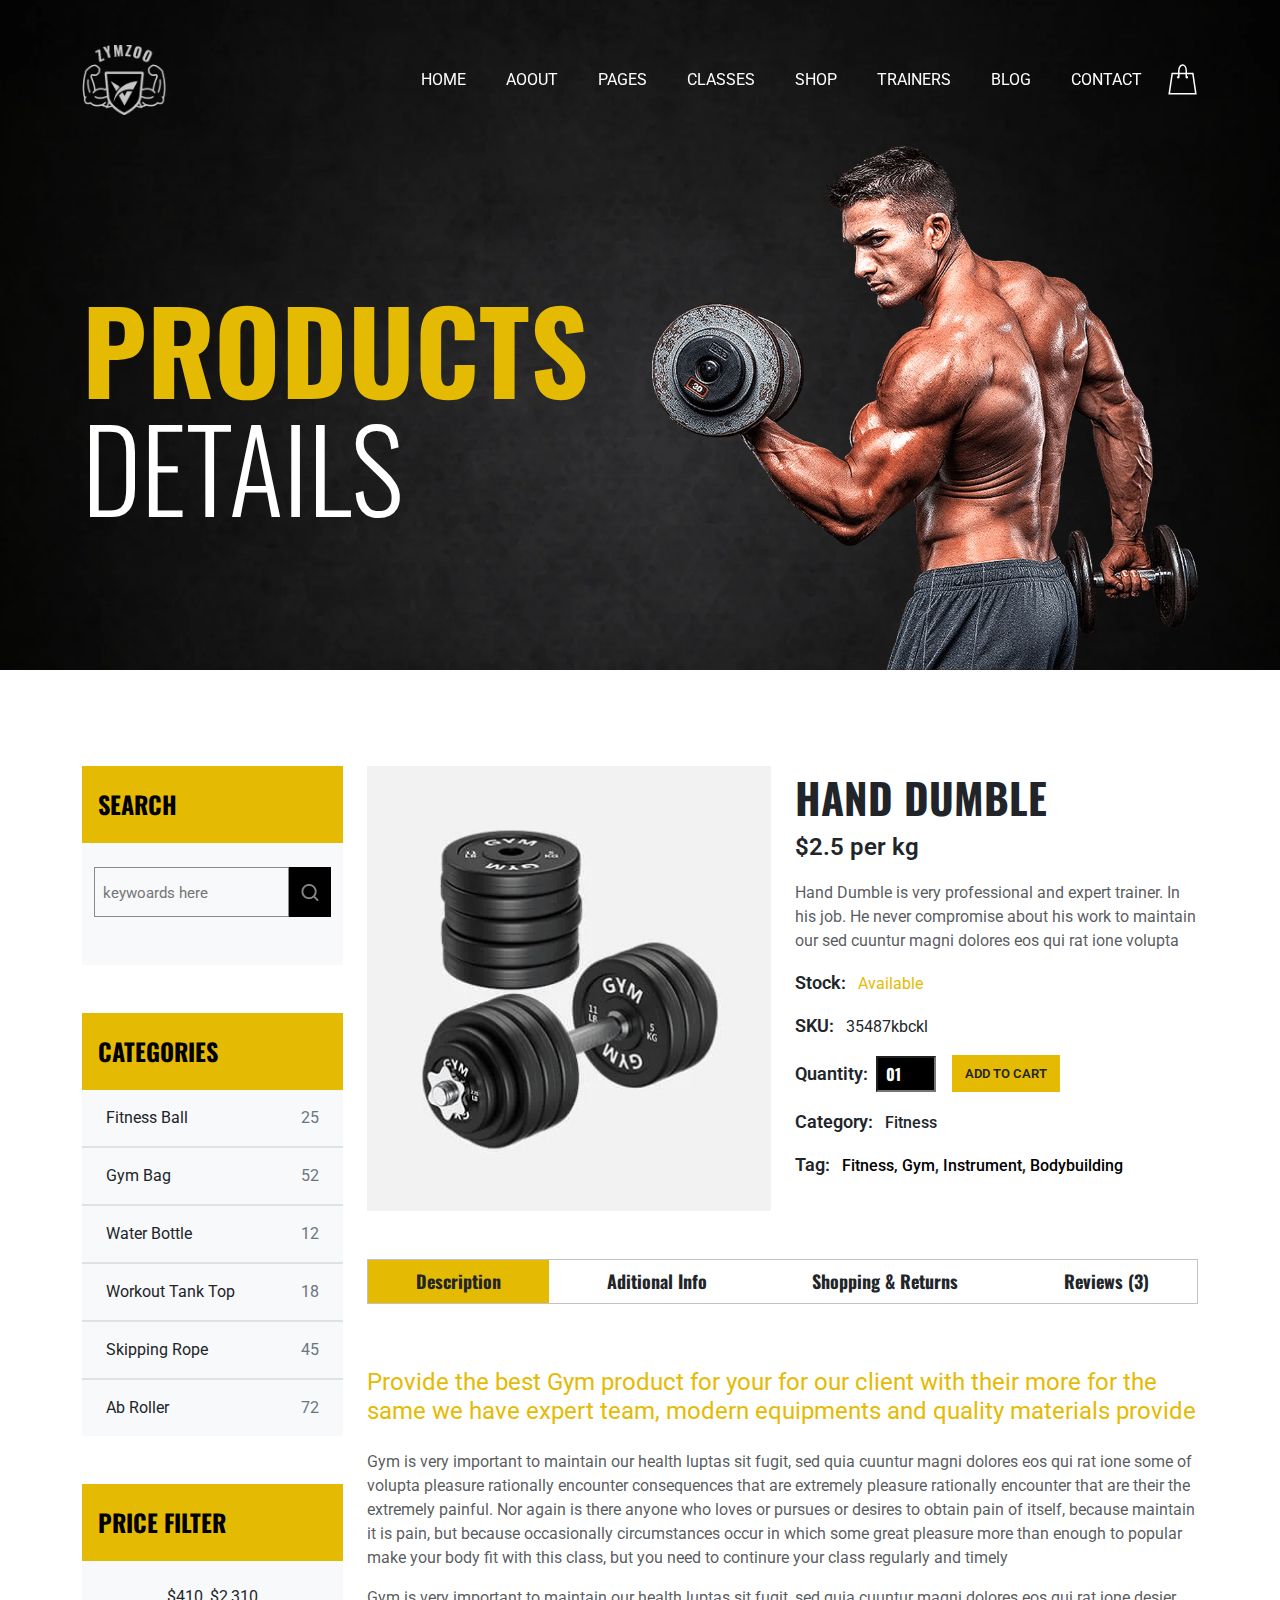
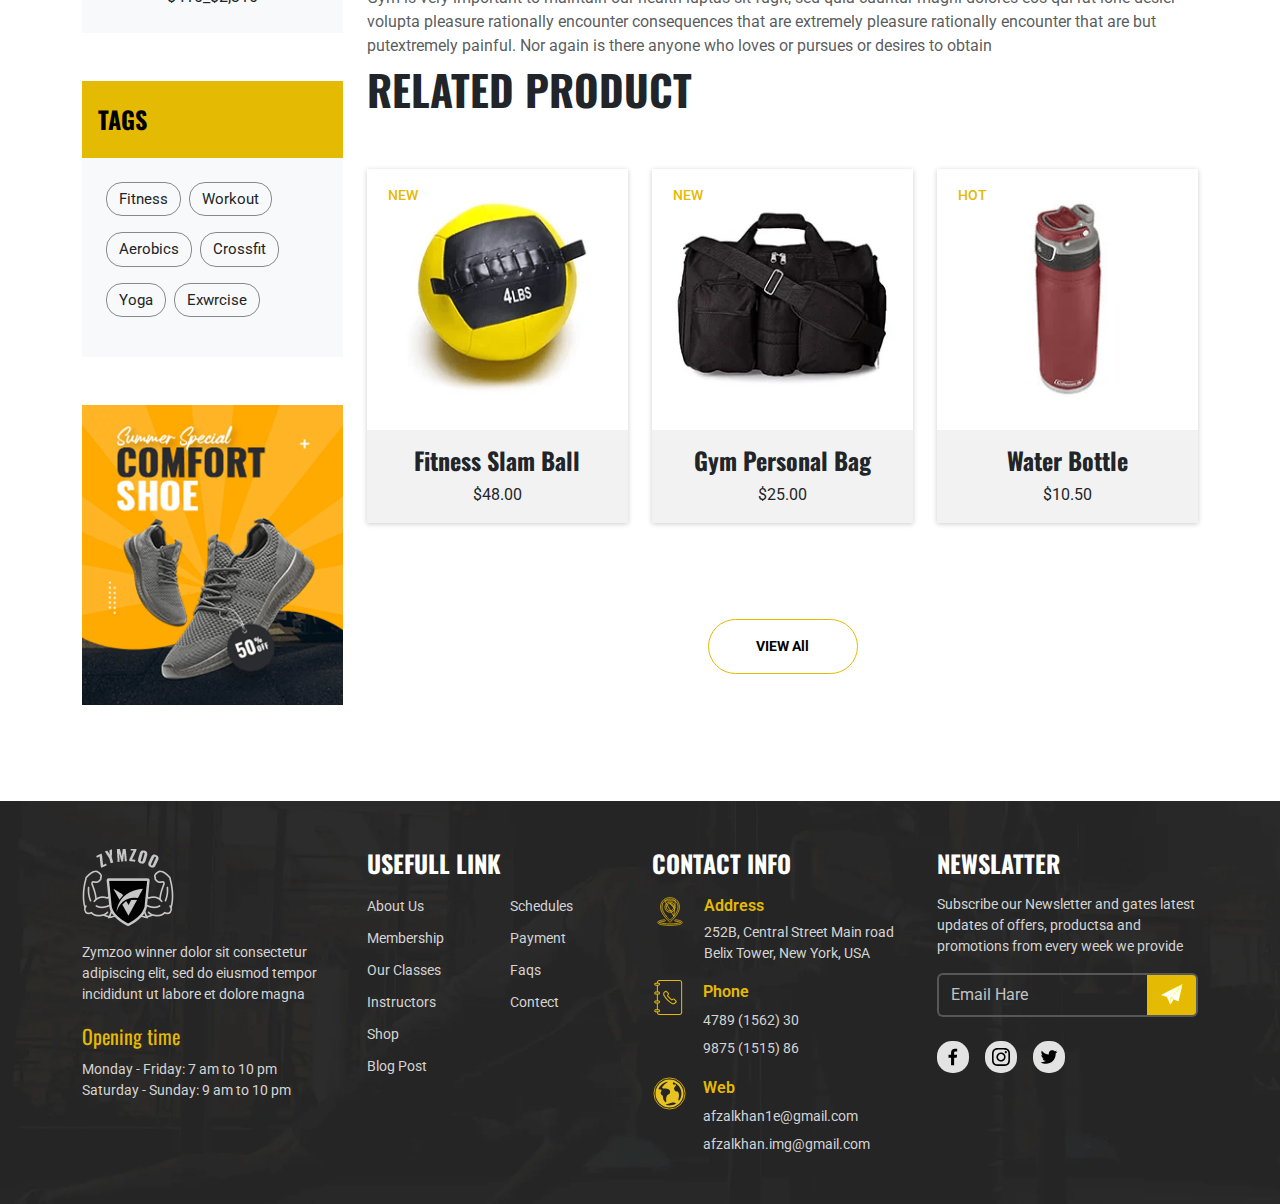
<file: details.html>
<!DOCTYPE html>
<html lang="en">
    <head>
        <meta charset="UTF-8" />
        <meta name="viewport" content="width=device-width, initial-scale=1.0" />
        <title>Zymzoo</title>
        <script src="./libs/slider/js/jquery.min.js"></script>
        <link rel="stylesheet" href="./libs/bootstrap/css/bootstrapcss.css" />
        <link rel="stylesheet" href="./libs/slider/css/owl.carousel.min.css" />
        <link rel="stylesheet" href="./assets/css/style.min.css" />
        <link href="https://fonts.googleapis.com/css2?family=Oswald:wght@200;300;400;500;600;700&family=Roboto:ital,wght@0,300;0,400;0,500;0,700;1,300;1,400;1,500;1,700&display=swap" rel="stylesheet">
      </head>
<body>
    <!-- navbar -->
    <nav class="navbar navbar-expand-lg fixed-top navHeader" id="navbar" aria-label="Offcanvas navbar large">
      <div class="container navbar-section">
          <a href="/" class="d-flex align-items-center mb-2 mb-lg-0 text-dark text-decoration-none navbar-brand">
            <img src="./image/logo-light.png" alt="" class="w-100 h-100">
          </a>
          <div class="d-flex align-items-center">
          <button class="navbar-toggler shadow-none border-0" type="button" data-bs-toggle="offcanvas" data-bs-target="#offcanvasNavbar2" aria-controls="offcanvasNavbar2">
            <span class="navbar-toggler-icon"></span>
          </button>
  
          <div class="offcanvas offcanvas-top border-0 w-100"tabindex="-1" id="offcanvasNavbar2" aria-labelledby="offcanvasNavbar2Label">
            <div class="offcanvas-header">
              <a href="#"><img src="./image/logo-light.png" alt="" class="logo-size"></a>
              <button type="button" class="btn-close btn-close-black" data-bs-dismiss="offcanvas" aria-label="Close"></button>
            </div>
            <div class="offcanvas-body overflow-visible align-items-center">
          <ul class="nav col-12 col-lg-auto m-lg-auto mb-2 justify-content-center mb-md-0 navbar-nav gap-xl-4 gap-3">
              <!-- first nav -->
              <li class="nav-item">
                <a class="nav-link nav-text active" aria-current="page" href="index.html">Home</a>
              </li>
              <li class="nav-item ">
                <a class="nav-link nav-text" href="about.html">Aoout</a>
              </li>
              <li class="nav-item">
                <a class="nav-link nav-text" href="pages.html">Pages</a>
              </li>
              <li class="nav-item">
                <a class="nav-link nav-text" href="classes.html">Classes</a>
              </li>
              <li class="nav-item">
                <a class="nav-link nav-text" href="shop.html">Shop</a>
              </li>
              <li class="nav-item">
                <a class="nav-link nav-text" href="trainers.html">Trainers</a>
              </li>
              <li class="nav-item">
                <a class="nav-link nav-text" href="blog-details.html">Blog</a>
              </li>
              <li class="nav-item">
                <a class="nav-link nav-text" href="contact.html">Contact</a>
              </li>
          </ul>
  
          <!-- <div class="nav my-3 my-xl-0 px-4 flex-nowrap align-items-center">
            <div class="nav-item  mx-auto">
              <form class="position-relative">
                <button class="bg-transparent p-2  shadow-none position-absolute top-50 end-0 translate-middle-y border-0 text-primary-hover text-reset" type="submit">
                  <i class="fas fa-search fs-6 "></i>
                </button>
              </form>
            </div>
          </div> -->
          
        </div>
      </div>
      <div class="text-end ps-3">
        <a href="#" class="d-block link-dark text-decoration-none top-icon" id="User1" data-bs-toggle="" aria-expanded="false">
          <img src="./image/shop-bag.svg" alt="mdo" width="32" height="32" class="">
        </a>
      </div>
    </div>
      </div>
    </nav>
<!-- hero section -->
<div class="hero-bg">
  <div class="container-fluid h-100 pt-md-5 py-md-0 py-5">
    <div class="container h-100 mt-3">
      <div class="row h-100 align-items-center pt-md-5 py-5 py-md-0 mt-5">
        <div class="col-lg-6 h-100">
          <div class="font-style hero-heading display-1 text-center text-md-start my-3 fw-light">
            <span class="fw-bold">PRODUCTS</span> DETAILS
          </div>
        </div>
        <div class="col-lg-6 right-image">
          <div class="">
            <img src="./image/right-image.png" alt="" class="img-fluid h-100 w-100" />
          </div>
        </div>
      </div>
    </div>
  </div>
</div>
<!-- HAND DUMBLE -->
<div class="container-fluid details py-md-5 py-4">
    <div class="container mt-5">
        <div class="row">
            <div class="col-lg-3 left">
                <div class=" mb-5">
                    <div class="bg-theme py-4">
                        <div class="fw-bold font-style name ps-3">SEARCH</div>
                    </div>
                        <div class="bg-light pt-4 pb-5 d-flex justify-content-center">
                           <input type="text" placeholder="keywoards here" class=" bg-transparent  ps-2 product-input w-75">
                           <button type="submit" class="btn border-0 bg-black rounded-0 submit-btn">
                               <img src="./image/search.png" alt="">
                           </button>
                       </div>
                </div>

                <div class=" mb-5">
                    <div class="bg-theme py-4">
                        <div class="fw-bold font-style name ps-3">CATEGORIES</div>
                    </div>
                        <div class="bg-light ">
                           <ul class="list-unstyled">
                            <li class="px-4 py-3 border-bottom border-2"><a href="#" class="d-flex justify-content-between text-decoration-none text-dark ">Fitness Ball <span class="text-secondary">25</span> </a></li>
                            <li class="px-4 py-3 border-bottom border-2"><a href="#" class="d-flex justify-content-between text-decoration-none text-dark ">Gym Bag <span class="text-secondary">52</span> </a></li>
                            <li class="px-4 py-3 border-bottom border-2"><a href="#" class="d-flex justify-content-between text-decoration-none text-dark ">Water Bottle <span class="text-secondary">12</span> </a></li>
                            <li class="px-4 py-3 border-bottom border-2"><a href="#" class="d-flex justify-content-between text-decoration-none text-dark ">Workout Tank Top <span class="text-secondary">18</span> </a></li>
                            <li class="px-4 py-3 border-bottom border-2"><a href="#" class="d-flex justify-content-between text-decoration-none text-dark ">Skipping Rope<span class="text-secondary">45</span> </a></li>
                            <li class="px-4 py-3 "><a href="#" class="d-flex justify-content-between text-decoration-none text-dark ">Ab Roller<span class="text-secondary">72</span> </a></li>
                           </ul>
                       </div>
                </div>
                
                <div class=" mb-5">
                    <div class="bg-theme py-4">
                        <div class="fw-bold font-style name ps-3">PRICE FILTER</div>
                    </div>
                        <div class="bg-light py-4 ">
                           <div class="text-center">$410_$2,310</div>
                       </div>
                </div>

                <div class=" mb-5 tags">
                    <div class="bg-theme py-4">
                        <div class="fw-bold font-style name ps-3">TAGS</div>
                    </div>
                        <div class="bg-light py-3">
                           <ul class="list-unstyled">
                            <li class="px-4 py-2 d-flex">
                                <a href="#" class="text-decoration-none text-dark  rounded-4 me-1">Fitness</a>
                                <a href="#" class="text-decoration-none text-dark rounded-4 ms-1">Workout</a>
                            </li>
                            <li class="px-4 py-2 d-flex">
                                <a href="#" class="text-decoration-none text-dark  rounded-4 me-1">Aerobics</a>
                                <a href="#" class="text-decoration-none text-dark rounded-4 ms-1">Crossfit</a>
                            </li>
                            <li class="px-4 py-2 d-flex">
                                <a href="#" class="text-decoration-none text-dark  rounded-4  me-1">Yoga</a>
                                <a href="#" class="text-decoration-none text-dark rounded-4  ms-1">Exwrcise</a>
                            </li>
                           </ul>
                       </div>
                </div>
                <div class=" mb-5">
                   <div class="">
                    <img src="./image/s1.png" alt="" class="w-100 h-100">
                   </div>
                </div>
            </div>
            <div class="col-lg-9 right">
                <div class="row">
                    <div class="col-lg-6 pb-5">
                        <div class="thumb">
                            <img src="./image/1 (1).png" alt="" class="h-100 w-100">
                        </div>
                    </div>
                    <div class="col-lg-6 pb-5">
                        <div class="content-body">
                            <div class="theme-heading font-style fw-bold">
                                HAND DUMBLE
                            </div>
                            <div class="fw-semibold fs-4">$2.5 per kg</div>
                            <div class="text-muted py-3">Hand Dumble is very professional and expert trainer. In his job. He never compromise about his work to maintain our sed cuuntur magni dolores eos qui rat ione volupta</div>
                            <div class="fw-semibold fs-7 mb-3">Stock: <span class="theme-color fw-normal fs-6 ms-2">Available</span></div>
                            <div class="fw-semibold fs-7 mb-3">SKU: <span class="ms-2 fw-normal fs-6">35487kbckl</span></div>
                            <form action="/action_page.php" class="mb-3 d-flex align-items-center ">
                              <label for="quantity" class="fw-semibold fs-7">Quantity:</label>
                              <input type="number" class="fw-bold font-style text-white bg-black ps-2 ms-2 py-1" id="quantity" name="quantity" min="1" max="20" value="01">
                              <input type="button" class="btn d-flex justify-content-center align-content-center bg-theme add-to-cart ms-3 rounded-0 fw-semibold" value="ADD TO CART">
                            </form>
                            
                            <div class="fw-semibold fs-7 mb-3">Category: <span class="ms-2 fw-medium fs-6">Fitness</span></div>
                            <div class="fw-semibold fs-7 mb-3 tags">Tag:<span class="ms-2 fs-6"> <a href="" class="text-decoration-none fw-medium">Fitness,</a>
                              <a href="#" class="text-decoration-none fw-medium">Gym</a>, <a href="#" class="text-decoration-none fw-medium">Instrument</a>, <a href="#" class="text-decoration-none fw-medium">Bodybuilding</a></span></div>
                        </div>
                    </div>
                </div>
                <div class="col-12 tabs">
                <ul class="nav nav-pills mb-3 justify-content-between " id="pills-tab" role="tablist">
                    <li class="nav-item" role="presentation">
                      <button class="nav-link active px-5 rounded-0 font-style text-dark fs-7 fw-bold" id="pills-Description-tab" data-bs-toggle="pill" data-bs-target="#pills-Description" type="button" role="tab" aria-controls="pills-Description" aria-selected="true">Description</button>
                    </li>
                    <li class="nav-item" role="presentation">
                      <button class="nav-link px-5 rounded-0 font-style text-dark fs-7 fw-bold" id="pills-Aditional-tab" data-bs-toggle="pill" data-bs-target="#pills-Aditional" type="button" role="tab" aria-controls="pills-Aditional" aria-selected="false">Aditional Info</button>
                    </li>
                    <li class="nav-item" role="presentation">
                      <button class="nav-link px-5 rounded-0 font-style text-dark fs-7 fw-bold" id="pills-Shopping-tab" data-bs-toggle="pill" data-bs-target="#pills-Shopping" type="button" role="tab" aria-controls="pills-Shopping" aria-selected="false">Shopping & Returns</button>
                    </li>
                    <li class="nav-item" role="presentation">
                      <button class="nav-link px-5 rounded-0 font-style text-dark fs-7 fw-bold" id="pills-Reviews-tab" data-bs-toggle="pill" data-bs-target="#pills-Reviews" type="button" role="tab" aria-controls="pills-Reviews" aria-selected="false">Reviews (3)</button>
                    </li>
                  </ul>
                  <div class="tab-content pt-5" id="pills-tabContent">
                    <div class="tab-pane fade show active" id="pills-Description" role="tabpanel" aria-labelledby="pills-Description-tab">
                        <div class="name theme-color pb-2">Provide the best Gym product for your for our client with their more for the same we have expert team, modern equipments and quality materials provide</div>
                        <div class="text-muted py-3">Gym is very important to maintain our health luptas sit fugit, sed quia cuuntur magni dolores eos qui rat ione some of volupta pleasure rationally encounter consequences that are extremely pleasure rationally encounter that are their the extremely painful. Nor again is there anyone who loves or pursues or desires to obtain pain of itself, because maintain it is pain, but because occasionally circumstances occur in which some great pleasure more than enough to popular make your body fit with this class, but you need to continure your class regularly and timely</div>
                        <div class="text-muted">Gym is very important to maintain our health luptas sit fugit, sed quia cuuntur magni dolores eos qui rat ione desier volupta pleasure rationally encounter consequences that are extremely pleasure rationally encounter that are but putextremely painful. Nor again is there anyone who loves or pursues or desires to obtain</div>
                    </div>
                    <div class="tab-pane fade" id="pills-Aditional" role="tabpanel" aria-labelledby="pills-Aditional-tab">
                        <div class="name fw-bold font-style">Aditional Info</div>
                        <div class="text-muted py-3">Lorem ipsum dolor sit amet, consectetuer adipiscing elit, sed diam nonummy nibh euismod tincidunt ut laoreet dolore magna aliquam erat volutpat. Ut wisi enim ad minim veniam, quis nostrud exerci tation ullamcorper suscipit lobortis nisl ut aliquip ex ea commodo consequat. Duis autem vel eum iriure dolor in hendrerit in vulputate</div>
                        <ul class="">
                            <li class="py-1">1-2 business days (Typically by end of day)</li>
                            <li class="py-1">30 days money back guaranty</li>
                            <li class="py-1">24/7 live support</li>
                            <li class="py-1">odio dignissim qui blandit praesent</li>
                            <li class="py-1">luptatum zzril delenit augue duis dolore</li>
                            <li class="py-1">te feugait nulla facilisi.</li>
                        </ul>
                        <div class="text-muted">Nam liber tempor cum soluta nobis eleifend option congue nihil imperdiet doming id quod mazim placerat facer possim assum. Typi non habent claritatem insitam; est usus legentis in iis qui facit eorum</div>
                    </div>
                    <div class="tab-pane fade" id="pills-Shopping" role="tabpanel" aria-labelledby="pills-Shopping-tab">
                        <div class="name fw-bold font-style">Shopping & Returns policy for our store</div>
                        <div class="py-3 small">Lorem ipsum dolor sit amet, consectetuer adipiscing elit, sed diam nonummy nibh euismod tincidunt ut laoreet dolore magna aliquam erat volutpat. Ut wisi enim ad minim veniam, quis nostrud exerci tation ullamcorper suscipit lobortis nisl ut aliquip ex ea commodo consequat. Duis autem vel eum iriure dolor in hendrerit in vulputate</div>
                        <ul class="">
                            <li class="py-1 small">1-2 business days (Typically by end of day)</li>
                            <li class="py-1 small">30 days money back guaranty</li>
                            <li class="py-1 small">24/7 live support</li>
                            <li class="py-1 small">odio dignissim qui blandit praesent</li>
                            <li class="py-1 small">luptatum zzril delenit augue duis dolore</li>
                            <li class="py-1 small">te feugait nulla facilisi.</li>
                        </ul>
                        <div class="py-3 small">Nam liber tempor cum soluta nobis eleifend option congue nihil imperdiet doming id quod mazim placerat facer possim assum. Typi non habent claritatem insitam; est usus legentis in iis qui facit eorum</div>
                        <div class="small pb-3">claritatem. Investigationes demonstraverunt lectores legere me lius quod ii legunt saepius. Claritas est etiam processus dynamicus, qui sequitur mutationem consuetudium lectorum. Mirum est notare quam littera gothica, quam nunc putamus parum claram, anteposuerit litterarum formas humanitatis per</div>
                        <div class="small">seacula quarta decima et quinta decima. Eodem modo typi, qui nunc nobis videntur parum clari, fiant sollemnes in futurum.</div>
                    </div>
                    <div class="tab-pane fade" id="pills-Reviews" role="tabpanel" aria-labelledby="pills-Reviews-tab">
                       <div class="border-box p-4 border-1">
                         <div class="">
                            <div class="name fw-bold font-style pb-4">Customer Reviews</div>
                            <div class="d-flex justify-content-between">
                                <div class="thumb">
                                <img src="./image/search.png" alt="">
                                <img src="./image/search.png" alt="">
                                <img src="./image/search.png" alt="">
                                <img src="./image/search.png" alt="">
                                <span class="small">Based on 1 review</span>
                            </div>
                                <div class="small">Right Reviews</div>
                            </div>
                            <hr>
                         </div>
                       </div>
                    </div>
                  </div>
                  <!-- related-products -->
                  <div class="product-section">
                     <div class="theme-heading fw-bold font-style">RELATED PRODUCT</div>
                     <div class="row py-5">
                        <div class="col-lg-4 col-sm-6 mb-3 mb-lg-0">
                          <div class="product-card  ">
                            <div class="position-relative">
                            <div class="thumb">
                              <img src="./image/product2.png" alt="" class="h-100 w-100">
                            </div>
                            <div class="ribons theme-color">NEW</div>
                            <div class="product-action">
                              <a href="" class="btn btn-theme">Add to Cart</a>
                            </div>
                          </div>
                            <div class="content text-center py-3">
                              <div class="name fw-bold font-style mb-2">Fitness Slam Ball</div>
                              <div class="whight">$48.00</div>
                            </div>
                          </div>
                        </div>
                        <div class="col-lg-4 col-sm-6  mb-4 mb-lg-0">
                          <div class="product-card  ">
                            <div class="position-relative">
                            <div class="thumb">
                              <img src="./image/product3.png" alt="" class="h-100 w-100">
                            </div>
                            <div class="ribons theme-color">NEW</div>
                            <div class="product-action">
                              <a href="" class="btn btn-theme">Add to Cart</a>
                            </div>
                          </div>
                            <div class="content text-center py-3">
                              <div class="name fw-bold font-style mb-2">Gym Personal Bag</div>
                              <div class="whight">$25.00</div>
                            </div>
                          </div>
                        </div>
                        <div class="col-lg-4 col-sm-6 mb-4">
                          <div class="product-card  ">
                            <div class="position-relative">
                            <div class="thumb">
                              <img src="./image/product4.png" alt="" class="h-100 w-100">
                            </div>
                            <div class="ribons theme-color">HOT</div>
                            <div class="product-action">
                              <a href="" class="btn btn-theme">Add to Cart</a>
                            </div>
                          </div>
                            <div class="content text-center py-3">
                              <div class="name fw-bold font-style mb-2">Water Bottle</div>
                              <div class="whight">$10.50</div>
                            </div>
                          </div>
                        </div>
                        
                          <div class=" justify-content-center d-flex mb-3 p-0 pt-4 shadow-none">
                            <a
                              href="#"
                              class="text-decoration-none text-black fw-bold btn-border bg-transparent rounded-5 mt-5 shadow-none"
                              >VIEW All</a
                            >
                          </div>
                      </div>
                  </div>
                </div>
            </div>
        </div>
    </div>
</div>
<!-- footer -->
<div class="container-fluid footer-section py-5">
  <div class="container">
    <div class="row">
      <div class="col-lg-3 col-sm-6 mb-3 mb-lg-0">
        <div class="footer-logo mb-3">
          <img src="./image/logo-light.png" alt="" />
        </div>
        <div class=" mb-3 peragraph">
          Zymzoo winner dolor sit consectetur adipiscing elit, sed do
          eiusmod tempor incididunt ut labore et dolore magna
        </div>
        <div class="theme-color font-style fs-5 mb-2">Opening time</div>
        <div class="peragraph">
          Monday - Friday: 7 am to 10 pm <br />
          Saturday - Sunday: 9 am to 10 pm
        </div>
      </div>
      <div class="col-lg-3 col-sm-6 usefull-link mb-3 mb-lg-0 mt-md-0 mt-2">
        <div class="name text-white fw-bold font-style mb-3">
          USEFULL LINK
        </div>
        <div class="row">
          <div class="col-6">
            <ul class="footer-nav list-unstyled">
              <li class="nav-item mb-2">
                <a href="" class="text-decoration-none peragraph"
                  >About Us</a
                >
              </li>
              <li class="nav-item mb-2">
                <a href="" class="text-decoration-none peragraph"
                  >Membership</a
                >
              </li>
              <li class="nav-item mb-2">
                <a href="" class="text-decoration-none peragraph"
                  >Our Classes</a
                >
              </li>
              <li class="nav-item mb-2">
                <a href="" class="text-decoration-none peragraph"
                  >Instructors</a
                >
              </li>
              <li class="nav-item mb-2">
                <a href="" class="text-decoration-none peragraph">Shop</a>
              </li>
              <li class="nav-item mb-2">
                <a href="" class="text-decoration-none peragraph"
                  >Blog Post</a
                >
              </li>
            </ul>
          </div>
          <div class="col-6">
            <ul class="footer-nav list-unstyled">
              <li class="nav-item mb-2">
                <a href="" class="text-decoration-none peragraph"
                  >Schedules</a
                >
              </li>
              <li class="nav-ite mb-2">
                <a href="" class="text-decoration-none peragraph"
                  >Payment</a
                >
              </li>
              <li class="nav-item mb-2">
                <a href="" class="text-decoration-none peragraph">Faqs</a>
              </li>
              <li class="nav-item mb-2">
                <a href="" class="text-decoration-none peragraph"
                  >Contect</a
                >
              </li>
            </ul>
          </div>
        </div>
      </div>
      <div class="col-lg-3 col-sm-6 mb-md-0 mb-3">
        <div class="name text-white fw-bold font-style mb-3">
          CONTACT INFO
        </div>
        <div class="d-flex loction mb-3">
          <div class="icon pe-3">
            <img src="./image/Location Pointer.svg" alt="" />
          </div>
          <div class="content">
            <div class="theme-color fw-semibold mb-1">Address</div>
            <div class=" peragraph">
              252B, Central Street Main road Belix Tower, New York, USA
            </div>
          </div>
        </div>
        <div class="d-flex loction mb-3">
          <div class="icon pe-3">
            <img src="./image/contact.svg" alt="" />
          </div>
          <div class="content">
            <div class="theme-color fw-semibold mb-1">Phone</div>
            <div class="mb-1 number">
              <a href="" class="text-decoration-none peragraph"
                >4789 (1562) 30</a
              >
            </div>
            <div class="number">
              <a href="" class=" text-decoration-none peragraph"
                >9875 (1515) 86</a
              >
            </div>
          </div>
        </div>
        <div class="d-flex loction">
          <div class="icon pe-3">
            <img src="./image/Globe.svg" alt="" />
          </div>
          <div class="content">
            <div class="theme-color fw-semibold mb-1">Web</div>
            <div class="mb-1 mail">
              <a href="" class=" text-decoration-none peragraph"
                >afzalkhan1e@gmail.com</a
              >
            </div>
            <div class="mail">
              <a href="" class=" text-decoration-none peragraph"
                >afzalkhan.img@gmail.com</a
              >
            </div>
          </div>
        </div>
      </div>
      <div class="col-lg-3 col-sm-6 mt-md-0 mt-2">
        <div class="name text-white fw-bold font-style mb-3">
          NEWSLATTER
        </div>
        <div class="content">
          <div class="mb-3 peragraph">
            Subscribe our Newsletter and gates latest updates of offers,
            productsa and promotions from every week we provide
          </div>
          <div class="input-group">
            <input
              type="email"
              class="form-control shadow-none bg-transparent py-2"
              aria-label="Dollar amount (with dot and two decimal places)"
              placeholder="Email Hare"
            />
            <span class="input-group-text"
              ><img src="./image/Sent 1.svg" alt=""
            /></span>
          </div>
          <div class="social-icons d-flex gap-3 mt-4">
            <a href="" class="icon"
              ><img src="./image/facebook.svg" alt=""
            /></a>
            <a href="" class="icon"
              ><img src="./image/instagram.svg" alt=""
            /></a>
            <a href="" class="icon"
              ><img src="./image/twitter.svg" alt=""
            /></a>
          </div>
        </div>
      </div>
    </div>
  </div>
</div>
    <script src="./libs/slider/js/owl.carousel.min.js"></script>
    <script src="./libs/bootstrap/js/bootstrapjs.js"></script>
    <script src="./index.js"></script>
    <script src="https://unpkg.com/aos@2.3.1/dist/aos.js"></script>
    <script>
      $(document).ready(function () {
        (function ($) {
          $(".my-carousel").owlCarousel({
            loop: true,
            margin: 20,
            nav: true,
            dots: false,
            center: true,
            autoplay: false,
            autoplayTimeout: 5000,
            autoplayHoverPause: true,
            responsive: {
              0: {
                items: 1,
              },
              450: {
                items: 1,
              },
              700: {
                items: 1,
              },
              1000: {
                items: 1,
              },
            },
          });
          $(".owl-prev").html(
            '<img src="./image/left Arrow.svg" alt="" class="pe-2">'
          );
          $(".owl-next").html(
            '<img src="./image/Right Arrow.svg" alt="" class="pe-2 ">'
          );
        })(jQuery);
      });
    </script>
</body>
</html>
</file>
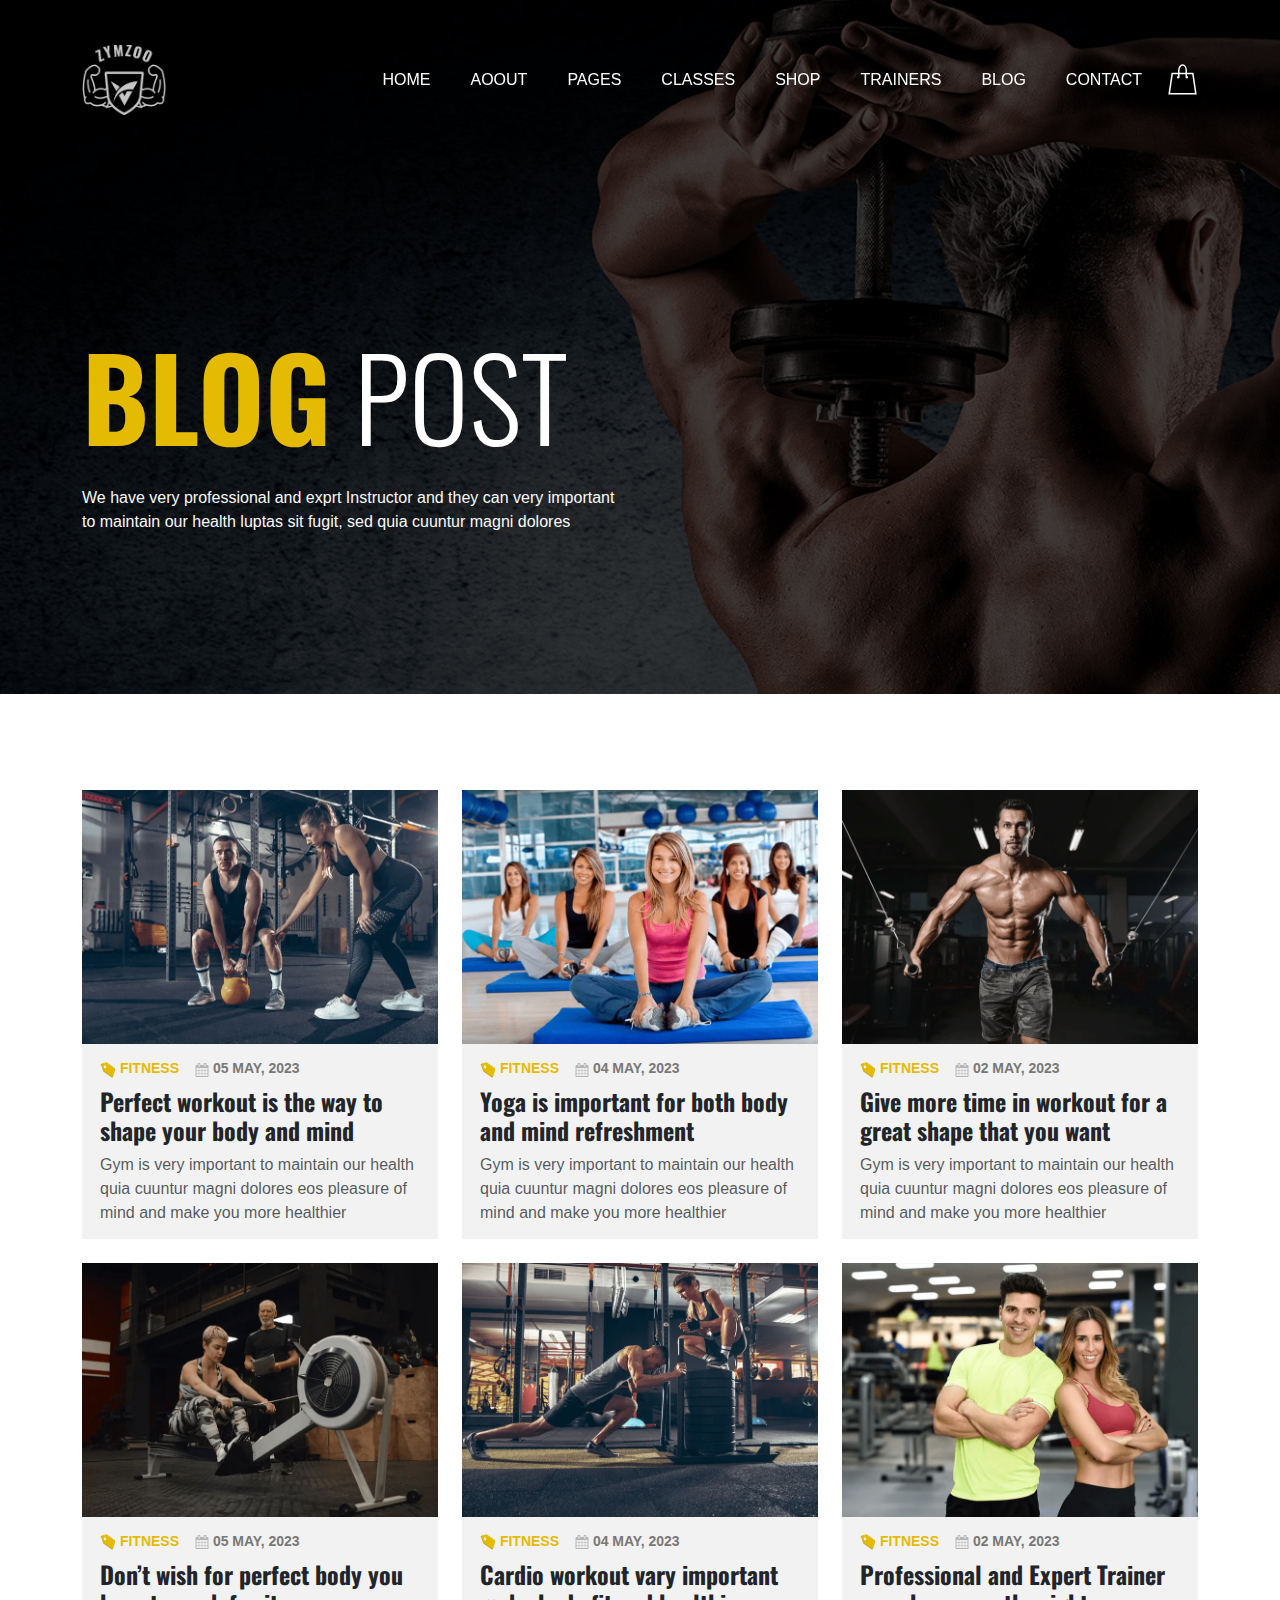
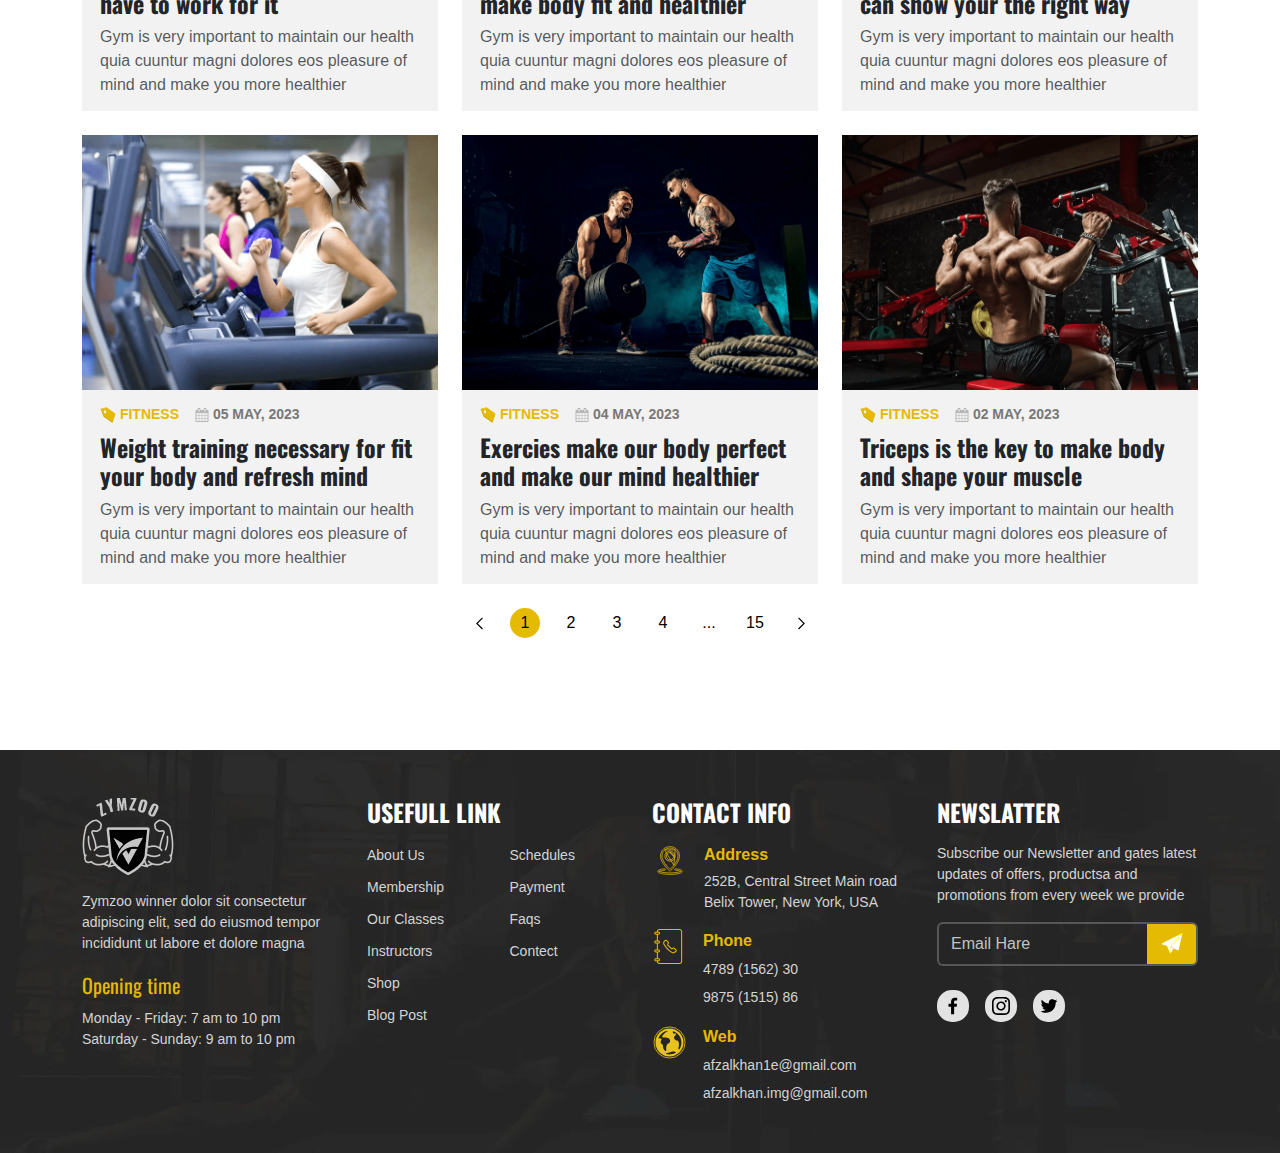
<file: pages.html>
<!DOCTYPE html>
<html lang="en">
<head>
    <meta charset="UTF-8" />
    <meta name="viewport" content="width=device-width, initial-scale=1.0" />
    <title>Zymzoo</title>
    <script src="./libs/slider/js/jquery.min.js"></script>
    <link rel="stylesheet" href="./libs/bootstrap/css/bootstrapcss.css" />
    <link rel="stylesheet" href="./libs/slider/css/owl.carousel.min.css" />
    <link rel="stylesheet" href="./assets/css/style.min.css" />
    <link href="https://fonts.googleapis.com/css2?family=Oswald:wght@200;300;400;500;600;700&display=swap" rel="stylesheet">
</head>
<body>
    <!-- navbar -->
    <nav class="navbar navbar-expand-lg fixed-top navHeader" id="navbar" aria-label="Offcanvas navbar large">
      <div class="container navbar-section">
          <a href="/" class="d-flex align-items-center mb-2 mb-lg-0 text-dark text-decoration-none navbar-brand">
            <img src="./image/logo-light.png" alt="" class="w-100 h-100">
          </a>
          <div class="d-flex align-items-center">
          <button class="navbar-toggler shadow-none border-0" type="button" data-bs-toggle="offcanvas" data-bs-target="#offcanvasNavbar2" aria-controls="offcanvasNavbar2">
            <span class="navbar-toggler-icon"></span>
          </button>
  
          <div class="offcanvas offcanvas-top border-0 w-100"tabindex="-1" id="offcanvasNavbar2" aria-labelledby="offcanvasNavbar2Label">
            <div class="offcanvas-header">
              <a href="#"><img src="./image/logo-light.png" alt="" class="logo-size"></a>
              <button type="button" class="btn-close btn-close-black" data-bs-dismiss="offcanvas" aria-label="Close"></button>
            </div>
            <div class="offcanvas-body overflow-visible align-items-center">
          <ul class="nav col-12 col-lg-auto m-lg-auto mb-2 justify-content-center mb-md-0 navbar-nav gap-xl-4 gap-3">
              <!-- first nav -->
              <li class="nav-item">
                <a class="nav-link nav-text active" aria-current="page" href="index.html">Home</a>
              </li>
              <li class="nav-item ">
                <a class="nav-link nav-text" href="about.html">Aoout</a>
              </li>
              <li class="nav-item">
                <a class="nav-link nav-text" href="pages.html">Pages</a>
              </li>
              <li class="nav-item">
                <a class="nav-link nav-text" href="classes.html">Classes</a>
              </li>
              <li class="nav-item">
                <a class="nav-link nav-text" href="shop.html">Shop</a>
              </li>
              <li class="nav-item">
                <a class="nav-link nav-text" href="trainers.html">Trainers</a>
              </li>
              <li class="nav-item">
                <a class="nav-link nav-text" href="blog-details.html">Blog</a>
              </li>
              <li class="nav-item">
                <a class="nav-link nav-text" href="contact.html">Contact</a>
              </li>
          </ul>
  
          <!-- <div class="nav my-3 my-xl-0 px-4 flex-nowrap align-items-center">
            <div class="nav-item  mx-auto">
              <form class="position-relative">
                <button class="bg-transparent p-2  shadow-none position-absolute top-50 end-0 translate-middle-y border-0 text-primary-hover text-reset" type="submit">
                  <i class="fas fa-search fs-6 "></i>
                </button>
              </form>
            </div>
          </div> -->
          
        </div>
      </div>
      <div class="text-end ps-3">
        <a href="#" class="d-block link-dark text-decoration-none top-icon" id="User1" data-bs-toggle="" aria-expanded="false">
          <img src="./image/shop-bag.svg" alt="mdo" width="32" height="32" class="">
        </a>
      </div>
    </div>
      </div>
    </nav>
<!-- hero section -->
<div class="hero-bg blog-bg py-sm-5 position-relative">
  <div class="container-fluid pt-md-5 py-5">
    <div class="container pt-3">
      <div class="row align-items-center pt-lg-5 mt-lg-5 px-0">
        <div class="col-lg-6 py-md-5 position-relative z-1 mt-5">
          <div class="font-style hero-heading text-center text-md-start my-3 fw-light pt-3">
            <span class="fw-bold">BLOG</span> POST
          </div>
          <div class="text-light py-3 text-center text-md-start m-screen-p">
            We have very professional and exprt Instructor and they can very important
            to maintain our health luptas sit fugit, sed quia cuuntur magni dolores
          </div>
        </div>
      </div>
    </div>
  </div>
</div>

<!-- LATEST BLOG POST -->
<div class="container-fluid py-5 blog-post-section">
    <div class="container py-5">
      <div class="row ">
        <div class="col-lg-4 col-sm-6 mb-lg-4 mb-3">
          <div class="blog-post-item h-100 overflow-hidden">
            <a class="thumb overflow-hidden" href="blog-details.html">
              <img
                src="./image/BLOG-POST1.png"
                alt=""
                class="img-fluid w-100"
              />
            </a>
            <div class="content">
              <div class="d-flex mb-2 align-items-center">
                <div class="me-2 category fw-semibold">
                  <img src="./image/Label.svg" alt="" /> FITNESS
                </div>
                <div class="ms-2 date fw-semibold">
                  <img src="./image/Calendar.svg" alt="" /> 05 MAY, 2023
                </div>
              </div>
              <div class="name fw-bold font-style mb-2">
                Perfect workout is the way to shape your body and mind
              </div>
              <div class="text text-muted peragraph">
                Gym is very important to maintain our health quia cuuntur
                magni dolores eos pleasure of mind and make you more healthier
              </div>
            </div>
          </div>
        </div>
        <div class="col-lg-4 col-sm-6 mb-lg-4 mb-3">
          <div class="blog-post-item h-100 overflow-hidden">
            <a class="thumb overflow-hidden" href="blog-details.html">
              <img
                src="./image/BLOG-POST2.png"
                alt=""
                class="img-fluid w-100"
              />
            </a>
            <div class="content">
              <div class="d-flex mb-2 align-items-center">
                <div class="me-2 category fw-semibold">
                  <img src="./image/Label.svg" alt="" /> FITNESS
                </div>
                <div class="ms-2 date fw-semibold">
                  <img src="./image/Calendar.svg" alt="" /> 04 MAY, 2023
                </div>
              </div>
              <div class="name fw-bold font-style mb-2">
                Yoga is important for both body and mind refreshment
              </div>
              <div class="text text-muted peragraph">
                Gym is very important to maintain our health quia cuuntur
                magni dolores eos pleasure of mind and make you more healthier
              </div>
            </div>
          </div>
        </div>
        <div class="col-lg-4 col-sm-6 mb-lg-4 mb-3">
          <div class="blog-post-item h-100 overflow-hidden">
            <a class="thumb overflow-hidden" href="blog-details.html">
              <img
                src="./image/BLOG-POST3.png"
                alt=""
                class="img-fluid w-100"
              />
            </a>
            <div class="content">
              <div class="d-flex mb-2 align-items-center">
                <div class="me-2 category fw-semibold">
                  <img src="./image/Label.svg" alt="" /> FITNESS
                </div>
                <div class="ms-2 date fw-semibold">
                  <img src="./image/Calendar.svg" alt="" /> 02 MAY, 2023
                </div>
              </div>
              <div class="name fw-bold font-style mb-2">
                Give more time in workout for a great shape that you want
              </div>
              <div class="text text-muted peragraph">
                Gym is very important to maintain our health quia cuuntur
                magni dolores eos pleasure of mind and make you more healthier
              </div>
            </div>
          </div>
        </div>
        <div class="col-lg-4 col-sm-6 mb-lg-4 mb-3">
          <div class="blog-post-item h-100 overflow-hidden">
            <a class="thumb overflow-hidden" href="blog-details.html">
              <img
                src="./image/BLOG-POST4.png"
                alt=""
                class="img-fluid w-100"
              />
            </a>
            <div class="content">
              <div class="d-flex mb-2 align-items-center">
                <div class="me-2 category fw-semibold">
                  <img src="./image/Label.svg" alt="" /> FITNESS
                </div>
                <div class="ms-2 date fw-semibold">
                  <img src="./image/Calendar.svg" alt="" /> 05 MAY, 2023
                </div>
              </div>
              <div class="name fw-bold font-style mb-2">
                Don’t wish for perfect body you have to work for it
              </div>
              <div class="text text-muted peragraph">
                Gym is very important to maintain our health quia cuuntur
                magni dolores eos pleasure of mind and make you more healthier
              </div>
            </div>
          </div>
        </div>
        <div class="col-lg-4 col-sm-6 mb-lg-4 mb-3">
          <div class="blog-post-item h-100 overflow-hidden">
            <a class="thumb overflow-hidden" href="blog-details.html">
              <img
                src="./image/BLOG-POST5.png"
                alt=""
                class="img-fluid w-100"
              />
            </a>
            <div class="content">
              <div class="d-flex mb-2 align-items-center">
                <div class="me-2 category fw-semibold">
                  <img src="./image/Label.svg" alt="" /> FITNESS
                </div>
                <div class="ms-2 date fw-semibold">
                  <img src="./image/Calendar.svg" alt="" /> 04 MAY, 2023
                </div>
              </div>
              <div class="name fw-bold font-style mb-2">
                Cardio workout vary important make body fit and healthier
              </div>
              <div class="text text-muted peragraph">
                Gym is very important to maintain our health quia cuuntur
                magni dolores eos pleasure of mind and make you more healthier
              </div>
            </div>
          </div>
        </div>
        <div class="col-lg-4 col-sm-6 mb-lg-4 mb-3">
          <div class="blog-post-item h-100 overflow-hidden">
            <a class="thumb overflow-hidden" href="blog-details.html">
              <img
                src="./image/BLOG-POST6.png"
                alt=""
                class="img-fluid w-100"
              />
            </a>
            <div class="content">
              <div class="d-flex mb-2 align-items-center">
                <div class="me-2 category fw-semibold">
                  <img src="./image/Label.svg" alt="" /> FITNESS
                </div>
                <div class="ms-2 date fw-semibold">
                  <img src="./image/Calendar.svg" alt="" /> 02 MAY, 2023
                </div>
              </div>
              <div class="name fw-bold font-style mb-2">
                Professional and Expert Trainer can show your the right way
              </div>
              <div class="text text-muted peragraph">
                Gym is very important to maintain our health quia cuuntur
                magni dolores eos pleasure of mind and make you more healthier
              </div>
            </div>
          </div>
        </div>
        <div class="col-lg-4 col-sm-6 mb-3 mb-lg-0">
          <div class="blog-post-item h-100 overflow-hidden">
            <a class="thumb overflow-hidden" href="blog-details.html">
              <img
                src="./image/BLOG-POST7.png"
                alt=""
                class="img-fluid w-100"
              />
            </a>
            <div class="content">
              <div class="d-flex mb-2 align-items-center">
                <div class="me-2 category fw-semibold">
                  <img src="./image/Label.svg" alt="" /> FITNESS
                </div>
                <div class="ms-2 date fw-semibold">
                  <img src="./image/Calendar.svg" alt="" /> 05 MAY, 2023
                </div>
              </div>
              <div class="name fw-bold font-style mb-2">
                Weight training necessary for fit your body and refresh mind
              </div>
              <div class="text text-muted peragraph">
                Gym is very important to maintain our health quia cuuntur
                magni dolores eos pleasure of mind and make you more healthier
              </div>
            </div>
          </div>
        </div>
        <div class="col-lg-4 col-sm-6 mb-3 mb-lg-0">
          <div class="blog-post-item h-100 overflow-hidden">
            <a class="thumb overflow-hidden" href="blog-details.html">
              <img
                src="./image/BLOG-POST8.png"
                alt=""
                class="img-fluid w-100"
              />
            </a>
            <div class="content">
              <div class="d-flex mb-2 align-items-center">
                <div class="me-2 category fw-semibold">
                  <img src="./image/Label.svg" alt="" /> FITNESS
                </div>
                <div class="ms-2 date fw-semibold">
                  <img src="./image/Calendar.svg" alt="" /> 04 MAY, 2023
                </div>
              </div>
              <div class="name fw-bold font-style mb-2">
                Exercies make our body perfect and make our mind healthier
              </div>
              <div class="text text-muted peragraph">
                Gym is very important to maintain our health quia cuuntur
                magni dolores eos pleasure of mind and make you more healthier
              </div>
            </div>
          </div>
        </div>
        <div class="col-lg-4 col-sm-6">
          <div class="blog-post-item h-100 overflow-hidden">
            <a class="thumb overflow-hidden" href="blog-details.html">
              <img
                src="./image/BLOG-POST9.png"
                alt=""
                class="img-fluid w-100"
              />
            </a>
            <div class="content">
              <div class="d-flex mb-2 align-items-center">
                <div class="me-2 category fw-semibold">
                  <img src="./image/Label.svg" alt="" /> FITNESS
                </div>
                <div class="ms-2 date fw-semibold">
                  <img src="./image/Calendar.svg" alt="" /> 02 MAY, 2023
                </div>
              </div>
              <div class="name fw-bold font-style mb-2">
                Triceps is the key to make body and shape your muscle
              </div>
              <div class="text text-muted peragraph">
                Gym is very important to maintain our health quia cuuntur
                magni dolores eos pleasure of mind and make you more healthier
              </div>
            </div>
          </div>
        </div>
      </div>
      <div class="row pt-4">
        <div class="col-lg-12">
          <div class="pagination-area">
            <nav>
              <ul class="page-numbers list-unstyled d-flex text-center justify-content-center text-dark gap-3">
                <li>
                  <a class="page-number next" href="blog.html">
                    <img src="./image/left.svg" alt="" class="">
                  </a>
                </li>
                <li>
                  <a class="page-number bg text-decoration-none" href="pages.html">1</a>
                </li>
                <li>
                  <a class="page-number text-decoration-none" href="pages.html">2</a>
                </li>
                <li>
                  <a class="page-number text-decoration-none" href="pages.html">3</a>
                </li>
                <li>
                  <a class="page-number text-decoration-none" href="pages.html">4</a>
                </li>
                <li>
                  <a class="page-number view-all text-decoration-none" href="pages.html">...</a>
                </li>
                <li>
                  <a class="page-number text-decoration-none" href="pages.html">15</a>
                </li>
                <li>
                  <a class="page-number next text-decoration-none" href="pages.html">
                    <img src="./image/right.svg" alt="" class="">
                  </a>
                </li>
              </ul>
            </nav>
          </div>
        </div>
      </div>
    </div>
  </div>
<!-- footer section -->
<div class="container-fluid footer-section py-5">
    <div class="container">
      <div class="row">
        <div class="col-lg-3 col-sm-6 mb-3 mb-lg-0">
          <div class="footer-logo mb-3">
            <img src="./image/logo-light.png" alt="" />
          </div>
          <div class=" mb-3 peragraph">
            Zymzoo winner dolor sit consectetur adipiscing elit, sed do
            eiusmod tempor incididunt ut labore et dolore magna
          </div>
          <div class="theme-color font-style fs-5 mb-2">Opening time</div>
          <div class="peragraph">
            Monday - Friday: 7 am to 10 pm <br />
            Saturday - Sunday: 9 am to 10 pm
          </div>
        </div>
        <div class="col-lg-3 col-sm-6 usefull-link mb-3 mb-lg-0 mt-md-0 mt-2">
          <div class="name text-white fw-bold font-style mb-3">
            USEFULL LINK
          </div>
          <div class="row">
            <div class="col-6">
              <ul class="footer-nav list-unstyled">
                <li class="nav-item mb-2">
                  <a href="" class="text-decoration-none peragraph"
                    >About Us</a
                  >
                </li>
                <li class="nav-item mb-2">
                  <a href="" class="text-decoration-none peragraph"
                    >Membership</a
                  >
                </li>
                <li class="nav-item mb-2">
                  <a href="" class="text-decoration-none peragraph"
                    >Our Classes</a
                  >
                </li>
                <li class="nav-item mb-2">
                  <a href="" class="text-decoration-none peragraph"
                    >Instructors</a
                  >
                </li>
                <li class="nav-item mb-2">
                  <a href="" class="text-decoration-none peragraph">Shop</a>
                </li>
                <li class="nav-item mb-2">
                  <a href="" class="text-decoration-none peragraph"
                    >Blog Post</a
                  >
                </li>
              </ul>
            </div>
            <div class="col-6">
              <ul class="footer-nav list-unstyled">
                <li class="nav-item mb-2">
                  <a href="" class="text-decoration-none peragraph"
                    >Schedules</a
                  >
                </li>
                <li class="nav-ite mb-2">
                  <a href="" class="text-decoration-none peragraph"
                    >Payment</a
                  >
                </li>
                <li class="nav-item mb-2">
                  <a href="" class="text-decoration-none peragraph">Faqs</a>
                </li>
                <li class="nav-item mb-2">
                  <a href="" class="text-decoration-none peragraph"
                    >Contect</a
                  >
                </li>
              </ul>
            </div>
          </div>
        </div>
        <div class="col-lg-3 col-sm-6 mb-md-0 mb-3">
          <div class="name text-white fw-bold font-style mb-3">
            CONTACT INFO
          </div>
          <div class="d-flex loction mb-3">
            <div class="icon pe-3">
              <img src="./image/Location Pointer.svg" alt="" />
            </div>
            <div class="content">
              <div class="theme-color fw-semibold mb-1">Address</div>
              <div class=" peragraph">
                252B, Central Street Main road Belix Tower, New York, USA
              </div>
            </div>
          </div>
          <div class="d-flex loction mb-3">
            <div class="icon pe-3">
              <img src="./image/contact.svg" alt="" />
            </div>
            <div class="content">
              <div class="theme-color fw-semibold mb-1">Phone</div>
              <div class="mb-1 number">
                <a href="" class="text-decoration-none peragraph"
                  >4789 (1562) 30</a
                >
              </div>
              <div class="number">
                <a href="" class=" text-decoration-none peragraph"
                  >9875 (1515) 86</a
                >
              </div>
            </div>
          </div>
          <div class="d-flex loction">
            <div class="icon pe-3">
              <img src="./image/Globe.svg" alt="" />
            </div>
            <div class="content">
              <div class="theme-color fw-semibold mb-1">Web</div>
              <div class="mb-1 mail">
                <a href="" class=" text-decoration-none peragraph"
                  >afzalkhan1e@gmail.com</a
                >
              </div>
              <div class="mail">
                <a href="" class=" text-decoration-none peragraph"
                  >afzalkhan.img@gmail.com</a
                >
              </div>
            </div>
          </div>
        </div>
        <div class="col-lg-3 col-sm-6 mt-md-0 mt-2">
          <div class="name text-white fw-bold font-style mb-3">
            NEWSLATTER
          </div>
          <div class="content">
            <div class="mb-3 peragraph">
              Subscribe our Newsletter and gates latest updates of offers,
              productsa and promotions from every week we provide
            </div>
            <div class="input-group">
              <input
                type="email"
                class="form-control shadow-none bg-transparent py-2"
                aria-label="Dollar amount (with dot and two decimal places)"
                placeholder="Email Hare"
              />
              <span class="input-group-text"
                ><img src="./image/Sent 1.svg" alt=""
              /></span>
            </div>
            <div class="social-icons d-flex gap-3 mt-4">
              <a href="" class="icon"
                ><img src="./image/facebook.svg" alt=""
              /></a>
              <a href="" class="icon"
                ><img src="./image/instagram.svg" alt=""
              /></a>
              <a href="" class="icon"
                ><img src="./image/twitter.svg" alt=""
              /></a>
            </div>
          </div>
        </div>
      </div>
    </div>
  </div>
    <script src="./libs/slider/js/owl.carousel.min.js"></script>
    <script src="./libs/bootstrap/js/bootstrapjs.js"></script>
    <script src="./index.js"></script>
    <script>
      $(document).ready(function () {
        (function ($) {
          $(".my-carousel").owlCarousel({
            loop: true,
            margin: 20,
            nav: true,
            dots: false,
            center: true,
            autoplay: false,
            autoplayTimeout: 5000,
            autoplayHoverPause: true,
            responsive: {
              0: {
                items: 1,
              },
              450: {
                items: 1,
              },
              700: {
                items: 1,
              },
              1000: {
                items: 1,
              },
            },
          });
          $(".owl-prev").html(
            '<img src="./image/left Arrow.svg" alt="" class="pe-2">'
          );
          $(".owl-next").html(
            '<img src="./image/Right Arrow.svg" alt="" class="pe-2 ">'
          );
        })(jQuery);
      });
    </script>
</body>
</html>
</file>
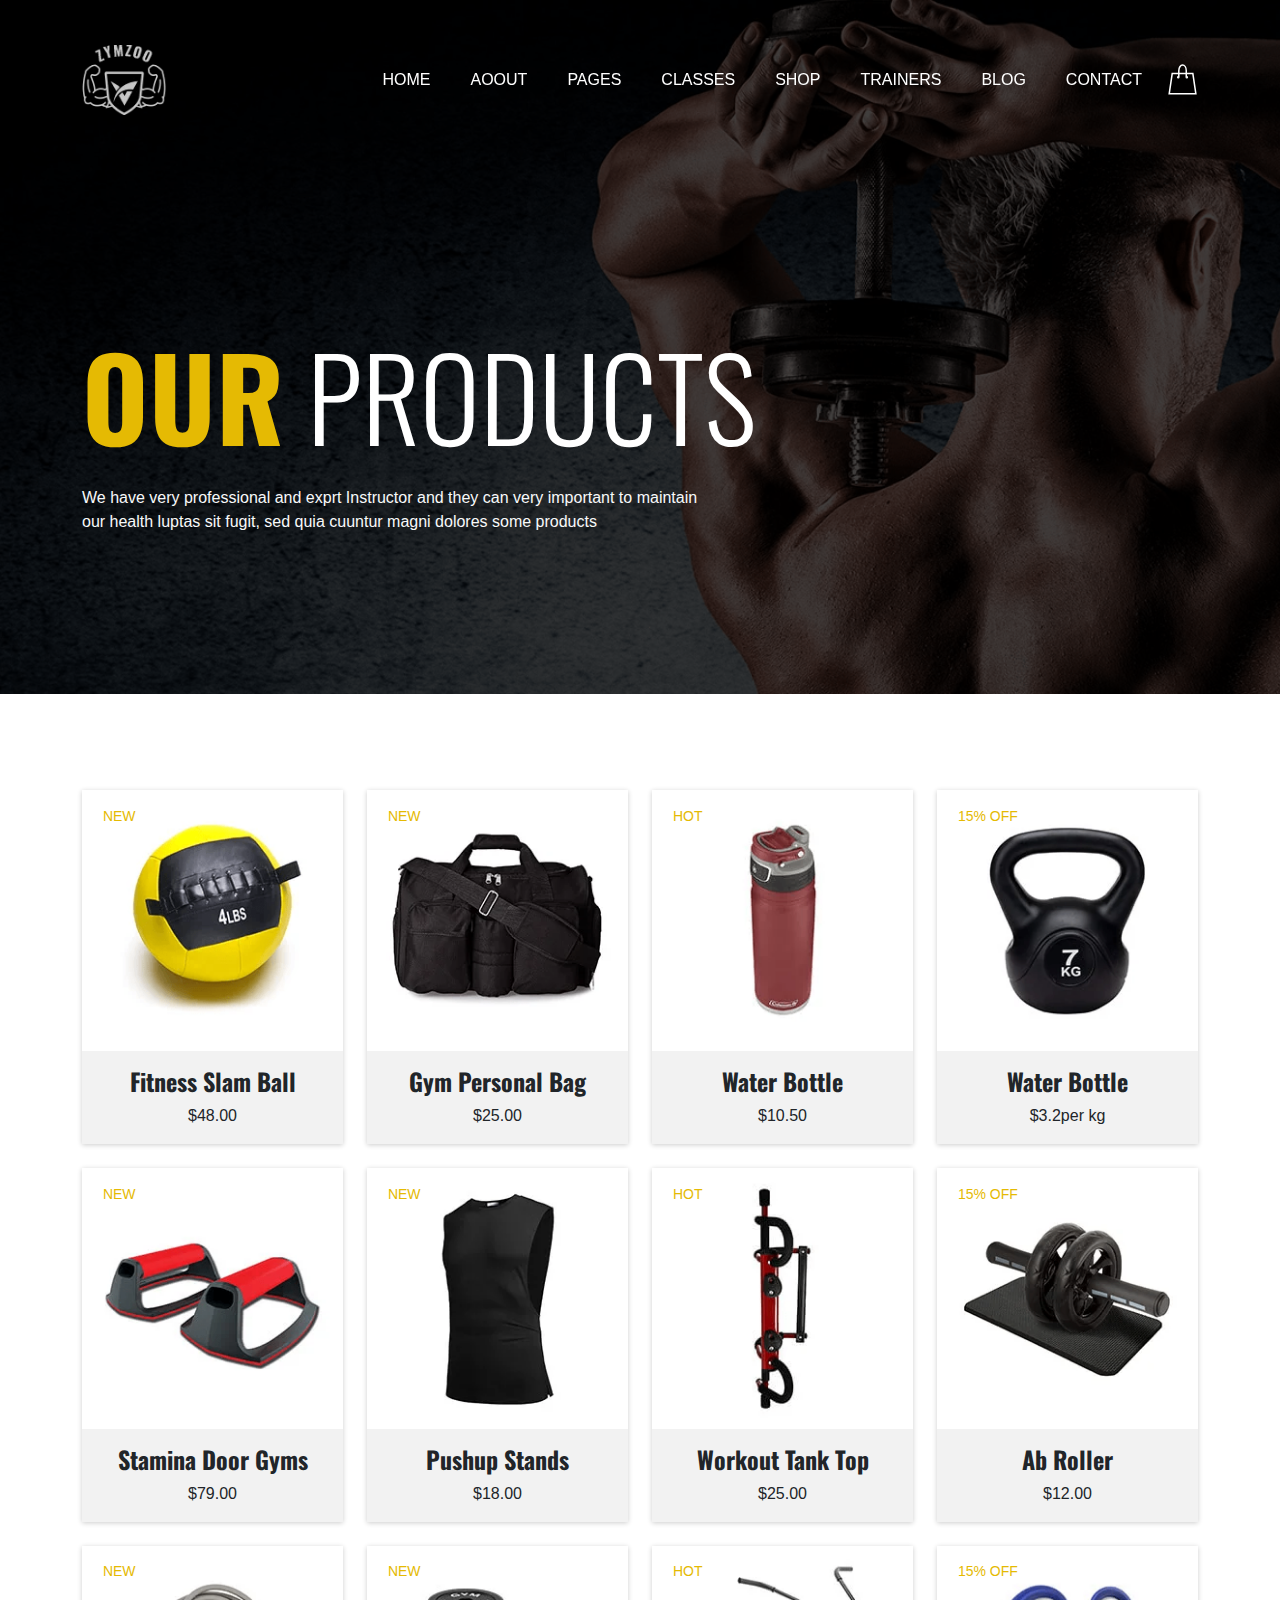
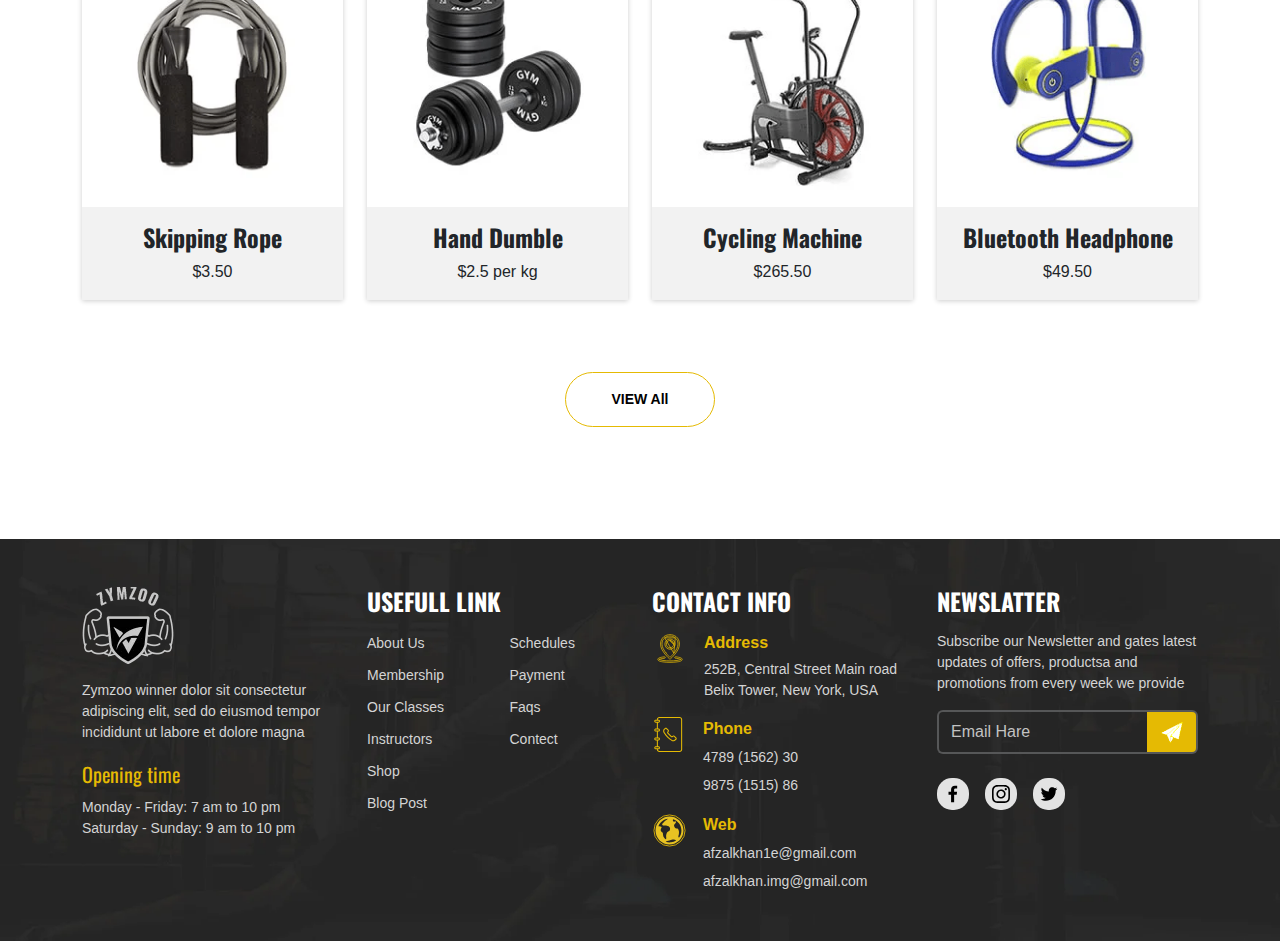
<file: shop.html>
<!DOCTYPE html>
<html lang="en">
    <head>
        <meta charset="UTF-8" />
        <meta name="viewport" content="width=device-width, initial-scale=1.0" />
        <title>Zymzoo</title>
        <script src="./libs/slider/js/jquery.min.js"></script>
        <link rel="stylesheet" href="./libs/bootstrap/css/bootstrapcss.css" />
        <link rel="stylesheet" href="./libs/slider/css/owl.carousel.min.css" />
        <link rel="stylesheet" href="./assets/css/style.min.css" />
        <link href="https://fonts.googleapis.com/css2?family=Oswald:wght@200;300;400;500;600;700&display=swap" rel="stylesheet">
    </head>
<body>
    <!-- navbar -->
    <nav class="navbar navbar-expand-lg fixed-top navHeader" id="navbar" aria-label="Offcanvas navbar large">
      <div class="container navbar-section">
          <a href="/" class="d-flex align-items-center mb-2 mb-lg-0 text-dark text-decoration-none navbar-brand">
            <img src="./image/logo-light.png" alt="" class="w-100 h-100">
          </a>
          <div class="d-flex align-items-center">
          <button class="navbar-toggler shadow-none border-0" type="button" data-bs-toggle="offcanvas" data-bs-target="#offcanvasNavbar2" aria-controls="offcanvasNavbar2">
            <span class="navbar-toggler-icon"></span>
          </button>
  
          <div class="offcanvas offcanvas-top border-0 w-100"tabindex="-1" id="offcanvasNavbar2" aria-labelledby="offcanvasNavbar2Label">
            <div class="offcanvas-header">
              <a href="#"><img src="./image/logo-light.png" alt="" class="logo-size"></a>
              <button type="button" class="btn-close btn-close-black" data-bs-dismiss="offcanvas" aria-label="Close"></button>
            </div>
            <div class="offcanvas-body overflow-visible align-items-center">
          <ul class="nav col-12 col-lg-auto m-lg-auto mb-2 justify-content-center mb-md-0 navbar-nav gap-xl-4 gap-3">
              <!-- first nav -->
              <li class="nav-item">
                <a class="nav-link nav-text active" aria-current="page" href="#">Home</a>
              </li>
              <li class="nav-item ">
                <a class="nav-link nav-text" href="about.html">Aoout</a>
              </li>
              <li class="nav-item">
                <a class="nav-link nav-text" href="pages.html">Pages</a>
              </li>
              <li class="nav-item">
                <a class="nav-link nav-text" href="classes.html">Classes</a>
              </li>
              <li class="nav-item">
                <a class="nav-link nav-text" href="shop.html">Shop</a>
              </li>
              <li class="nav-item">
                <a class="nav-link nav-text" href="trainers.html">Trainers</a>
              </li>
              <li class="nav-item">
                <a class="nav-link nav-text" href="blog-details.html">Blog</a>
              </li>
              <li class="nav-item">
                <a class="nav-link nav-text" href="contact.html">Contact</a>
              </li>
          </ul>
  
          <!-- <div class="nav my-3 my-xl-0 px-4 flex-nowrap align-items-center">
            <div class="nav-item  mx-auto">
              <form class="position-relative">
                <button class="bg-transparent p-2  shadow-none position-absolute top-50 end-0 translate-middle-y border-0 text-primary-hover text-reset" type="submit">
                  <i class="fas fa-search fs-6 "></i>
                </button>
              </form>
            </div>
          </div> -->
          
        </div>
      </div>
      <div class="text-end ps-3">
        <a href="#" class="d-block link-dark text-decoration-none top-icon" id="User1" data-bs-toggle="" aria-expanded="false">
          <img src="./image/shop-bag.svg" alt="mdo" width="32" height="32" class="">
        </a>
      </div>
    </div>
      </div>
    </nav>
<!-- hero section -->
<div class="hero-bg blog-bg position-relative py-sm-5">
  <div class="container-fluid h-100 pt-md-5  py-5">
    <div class="container pt-3">
      <div class="row align-items-center pt-lg-5 mt-lg-5 px-0">
        <div class="col-lg-10 py-md-5 position-relative z-1 mt-5">
          <div class="font-style hero-heading text-center text-md-start my-3 fw-light pt-3">
            <span class="fw-bold">OUR</span> PRODUCTS
          </div>
          <div class="text-light py-3 text-center text-md-start m-screen-p">
            We have very professional and exprt Instructor and they can very important to maintain
            <br class="d-none d-md-block">our health luptas sit fugit, sed quia cuuntur magni dolores some products
          </div>
        </div>
      </div>
    </div>
  </div>
</div>
<!-- GATESHAPE PRODUCTS -->
<div class="container-fluid py-5 product-section">
    <div class="container">
      <div class="row py-5">
        <div class="col-lg-3 col-sm-6 mb-3 mb-lg-0">
          <div class="product-card  ">
            <div class="position-relative">
            <div class="thumb">
              <img src="./image/product2.png" alt="" class="h-100 w-100">
            </div>
            <div class="ribons theme-color">NEW</div>
            <div class="product-action">
              <a href="details.html" class="btn btn-theme">Add to Cart</a>
            </div>
          </div>
            <div class="content text-center py-3">
              <div class="name fw-bold font-style mb-2">Fitness Slam Ball</div>
              <div class="whight">$48.00</div>
            </div>
          </div>
        </div>
        <div class="col-lg-3 col-sm-6  mb-4 mb-lg-0">
          <div class="product-card  ">
            <div class="position-relative">
            <div class="thumb">
              <img src="./image/product3.png" alt="" class="h-100 w-100">
            </div>
            <div class="ribons theme-color">NEW</div>
            <div class="product-action">
              <a href="details.html" class="btn btn-theme">Add to Cart</a>
            </div>
          </div>
            <div class="content text-center py-3">
              <div class="name fw-bold font-style mb-2">Gym Personal Bag</div>
              <div class="whight">$25.00</div>
            </div>
          </div>
        </div>
        <div class="col-lg-3 col-sm-6 mb-4">
          <div class="product-card  ">
            <div class="position-relative">
            <div class="thumb">
              <img src="./image/product4.png" alt="" class="h-100 w-100">
            </div>
            <div class="ribons theme-color">HOT</div>
            <div class="product-action">
              <a href="details.html" class="btn btn-theme">Add to Cart</a>
            </div>
          </div>
            <div class="content text-center py-3">
              <div class="name fw-bold font-style mb-2">Water Bottle</div>
              <div class="whight">$10.50</div>
            </div>
          </div>
        </div>
        <div class="col-lg-3 col-sm-6  mb-4">
          <div class="product-card  ">
            <div class="position-relative">
            <div class="thumb">
              <img src="./image/product5).png" alt="" class="h-100 w-100">
            </div>
            <div class="ribons theme-color">15% OFF</div>
            <div class="product-action">
              <a href="details.html" class="btn btn-theme">Add to Cart</a>
            </div>
          </div>
            <div class="content text-center py-3">
              <div class="name fw-bold font-style mb-2">Water Bottle</div>
              <div class="whight">$3.2per kg</div>
            </div>
          </div>
        </div>
        <div class="col-lg-3 col-sm-6 mb-3">
          <div class="product-card  ">
            <div class="position-relative">
            <div class="thumb">
              <img src="./image/product6.png" alt="" class="h-100 w-100">
            </div>
            <div class="ribons theme-color">NEW</div>
            <div class="product-action">
              <a href="details.html" class="btn btn-theme">Add to Cart</a>
            </div>
          </div>
            <div class="content text-center py-3">
              <div class="name fw-bold font-style mb-2">Stamina Door Gyms

                </div>
              <div class="whight">$79.00</div>
            </div>
          </div>
        </div>
        <div class="col-lg-3 col-sm-6  mb-4">
          <div class="product-card  ">
            <div class="position-relative">
            <div class="thumb">
              <img src="./image/product7.png" alt="" class="h-100 w-100">
            </div>
            <div class="ribons theme-color">NEW</div>
            <div class="product-action">
              <a href="details.html" class="btn btn-theme">Add to Cart</a>
            </div>
          </div>
            <div class="content text-center py-3">
              <div class="name fw-bold font-style mb-2">Pushup Stands</div>
              <div class="whight">$18.00</div>
            </div>
          </div>
        </div>
        <div class="col-lg-3 col-sm-6 mb-4">
          <div class="product-card  ">
            <div class="position-relative">
            <div class="thumb">
              <img src="./image/product8.png" alt="" class="h-100 w-100">
            </div>
            <div class="ribons theme-color">HOT</div>
            <div class="product-action">
              <a href="details.html" class="btn btn-theme">Add to Cart</a>
            </div>
          </div>
            <div class="content text-center py-3">
              <div class="name fw-bold font-style mb-2">Workout Tank Top</div>
              <div class="whight">$25.00</div>
            </div>
          </div>
        </div>
        <div class="col-lg-3 col-sm-6  mb-4">
          <div class="product-card  ">
            <div class="position-relative">
            <div class="thumb">
              <img src="./image/product9.png" alt="" class="h-100 w-100">
            </div>
            <div class="ribons theme-color">15% OFF</div>
            <div class="product-action">
              <a href="details.html" class="btn btn-theme">Add to Cart</a>
            </div>
          </div>
            <div class="content text-center py-3">
              <div class="name fw-bold font-style mb-2">Ab Roller</div>
              <div class="whight">$12.00</div>
            </div>
          </div>
        </div>
        <div class="col-lg-3 col-sm-6 mb-4 mb-lg-0">
          <div class="product-card  ">
            <div class="position-relative">
            <div class="thumb">
              <img src="./image/product10.png" alt="" class="h-100 w-100">
            </div>
            <div class="ribons theme-color">NEW</div>
            <div class="product-action">
              <a href="details.html" class="btn btn-theme">Add to Cart</a>
            </div>
          </div>
            <div class="content text-center py-3">
              <div class="name fw-bold font-style mb-2">Skipping Rope</div>
              <div class="whight">$3.50</div>
            </div>
          </div>
        </div>
        <div class="col-lg-3 col-sm-6  mb-4 mb-lg-0">
          <div class="product-card  ">
            <div class="position-relative">
            <div class="thumb">
              <img src="./image/product1.png" alt="" class="h-100 w-100">
            </div>
            <div class="ribons theme-color">NEW</div>
            <div class="product-action">
              <a href="details.html" class="btn btn-theme">Add to Cart</a>
            </div>
          </div>
            <div class="content text-center py-3">
              <div class="name fw-bold font-style mb-2">Hand Dumble</div>
              <div class="whight">$2.5 per kg</div>
            </div>
          </div>
        </div>
        <div class="col-lg-3 col-sm-6 mb-4 mb-lg-0">
          <div class="product-card  ">
            <div class="position-relative">
            <div class="thumb">
              <img src="./image/product11.png" alt="" class="h-100 w-100">
            </div>
            <div class="ribons theme-color">HOT</div>
            <div class="product-action">
              <a href="details.html" class="btn btn-theme">Add to Cart</a>
            </div>
          </div>
            <div class="content text-center py-3">
              <div class="name fw-bold font-style mb-2">Cycling Machine</div>
              <div class="whight">$265.50</div>
            </div>
          </div>
        </div>
        <div class="col-lg-3 col-sm-6  mb-4 mb-lg-0">
          <div class="product-card  ">
            <div class="position-relative">
            <div class="thumb">
              <img src="./image/product12.png" alt="" class="h-100 w-100">
            </div>
            <div class="ribons theme-color">15% OFF</div>
            <div class="product-action">
              <a href="details.html" class="btn btn-theme">Add to Cart</a>
            </div>
          </div>
            <div class="content text-center py-3">
              <div class="name fw-bold font-style mb-2">Bluetooth Headphone</div>
              <div class="whight">$49.50</div>
            </div>
          </div>
        </div>
        
          <div class=" justify-content-center d-flex mb-3 p-0 pt-4 shadow-none">
            <a
              href="#"
              class="text-decoration-none text-black fw-bold btn-border bg-transparent rounded-5 mt-5 shadow-none"
              >VIEW All</a
            >
          </div>
      </div>
    </div>
  </div>
    <!-- footer section -->
    <div class="container-fluid footer-section py-5">
        <div class="container">
          <div class="row">
            <div class="col-lg-3 col-sm-6 mb-3 mb-lg-0">
              <div class="footer-logo mb-3">
                <img src="./image/logo-light.png" alt="" />
              </div>
              <div class=" mb-3 peragraph">
                Zymzoo winner dolor sit consectetur adipiscing elit, sed do
                eiusmod tempor incididunt ut labore et dolore magna
              </div>
              <div class="theme-color font-style fs-5 mb-2">Opening time</div>
              <div class="peragraph">
                Monday - Friday: 7 am to 10 pm <br />
                Saturday - Sunday: 9 am to 10 pm
              </div>
            </div>
            <div class="col-lg-3 col-sm-6 usefull-link mb-3 mb-lg-0 mt-md-0 mt-2">
              <div class="name text-white fw-bold font-style mb-3">
                USEFULL LINK
              </div>
              <div class="row">
                <div class="col-6">
                  <ul class="footer-nav list-unstyled">
                    <li class="nav-item mb-2">
                      <a href="" class="text-decoration-none peragraph"
                        >About Us</a
                      >
                    </li>
                    <li class="nav-item mb-2">
                      <a href="" class="text-decoration-none peragraph"
                        >Membership</a
                      >
                    </li>
                    <li class="nav-item mb-2">
                      <a href="" class="text-decoration-none peragraph"
                        >Our Classes</a
                      >
                    </li>
                    <li class="nav-item mb-2">
                      <a href="" class="text-decoration-none peragraph"
                        >Instructors</a
                      >
                    </li>
                    <li class="nav-item mb-2">
                      <a href="" class="text-decoration-none peragraph">Shop</a>
                    </li>
                    <li class="nav-item mb-2">
                      <a href="" class="text-decoration-none peragraph"
                        >Blog Post</a
                      >
                    </li>
                  </ul>
                </div>
                <div class="col-6">
                  <ul class="footer-nav list-unstyled">
                    <li class="nav-item mb-2">
                      <a href="" class="text-decoration-none peragraph"
                        >Schedules</a
                      >
                    </li>
                    <li class="nav-ite mb-2">
                      <a href="" class="text-decoration-none peragraph"
                        >Payment</a
                      >
                    </li>
                    <li class="nav-item mb-2">
                      <a href="" class="text-decoration-none peragraph">Faqs</a>
                    </li>
                    <li class="nav-item mb-2">
                      <a href="" class="text-decoration-none peragraph"
                        >Contect</a
                      >
                    </li>
                  </ul>
                </div>
              </div>
            </div>
            <div class="col-lg-3 col-sm-6 mb-md-0 mb-3">
              <div class="name text-white fw-bold font-style mb-3">
                CONTACT INFO
              </div>
              <div class="d-flex loction mb-3">
                <div class="icon pe-3">
                  <img src="./image/Location Pointer.svg" alt="" />
                </div>
                <div class="content">
                  <div class="theme-color fw-semibold mb-1">Address</div>
                  <div class=" peragraph">
                    252B, Central Street Main road Belix Tower, New York, USA
                  </div>
                </div>
              </div>
              <div class="d-flex loction mb-3">
                <div class="icon pe-3">
                  <img src="./image/contact.svg" alt="" />
                </div>
                <div class="content">
                  <div class="theme-color fw-semibold mb-1">Phone</div>
                  <div class="mb-1 number">
                    <a href="" class="text-decoration-none peragraph"
                      >4789 (1562) 30</a
                    >
                  </div>
                  <div class="number">
                    <a href="" class=" text-decoration-none peragraph"
                      >9875 (1515) 86</a
                    >
                  </div>
                </div>
              </div>
              <div class="d-flex loction">
                <div class="icon pe-3">
                  <img src="./image/Globe.svg" alt="" />
                </div>
                <div class="content">
                  <div class="theme-color fw-semibold mb-1">Web</div>
                  <div class="mb-1 mail">
                    <a href="" class=" text-decoration-none peragraph"
                      >afzalkhan1e@gmail.com</a
                    >
                  </div>
                  <div class="mail">
                    <a href="" class=" text-decoration-none peragraph"
                      >afzalkhan.img@gmail.com</a
                    >
                  </div>
                </div>
              </div>
            </div>
            <div class="col-lg-3 col-sm-6 mt-md-0 mt-2">
              <div class="name text-white fw-bold font-style mb-3">
                NEWSLATTER
              </div>
              <div class="content">
                <div class="mb-3 peragraph">
                  Subscribe our Newsletter and gates latest updates of offers,
                  productsa and promotions from every week we provide
                </div>
                <div class="input-group">
                  <input
                    type="email"
                    class="form-control shadow-none bg-transparent py-2"
                    aria-label="Dollar amount (with dot and two decimal places)"
                    placeholder="Email Hare"
                  />
                  <span class="input-group-text"
                    ><img src="./image/Sent 1.svg" alt=""
                  /></span>
                </div>
                <div class="social-icons d-flex gap-3 mt-4">
                  <a href="" class="icon"
                    ><img src="./image/facebook.svg" alt=""
                  /></a>
                  <a href="" class="icon"
                    ><img src="./image/instagram.svg" alt=""
                  /></a>
                  <a href="" class="icon"
                    ><img src="./image/twitter.svg" alt=""
                  /></a>
                </div>
              </div>
            </div>
          </div>
        </div>
      </div>
      <script src="./libs/slider/js/owl.carousel.min.js"></script>
      <script src="./libs/bootstrap/js/bootstrapjs.js"></script>
      <script src="./index.js"></script>
      <script>
        $(document).ready(function () {
          (function ($) {
            $(".my-carousel").owlCarousel({
              loop: true,
              margin: 20,
              nav: true,
              dots: false,
              center: true,
              autoplay: false,
              autoplayTimeout: 5000,
              autoplayHoverPause: true,
              responsive: {
                0: {
                  items: 1,
                },
                450: {
                  items: 1,
                },
                700: {
                  items: 1,
                },
                1000: {
                  items: 1,
                },
              },
            });
            $(".owl-prev").html(
              '<img src="./image/left Arrow.svg" alt="" class="pe-2">'
            );
            $(".owl-next").html(
              '<img src="./image/Right Arrow.svg" alt="" class="pe-2 ">'
            );
          })(jQuery);
        });
      </script>
</body>
</html>
</file>
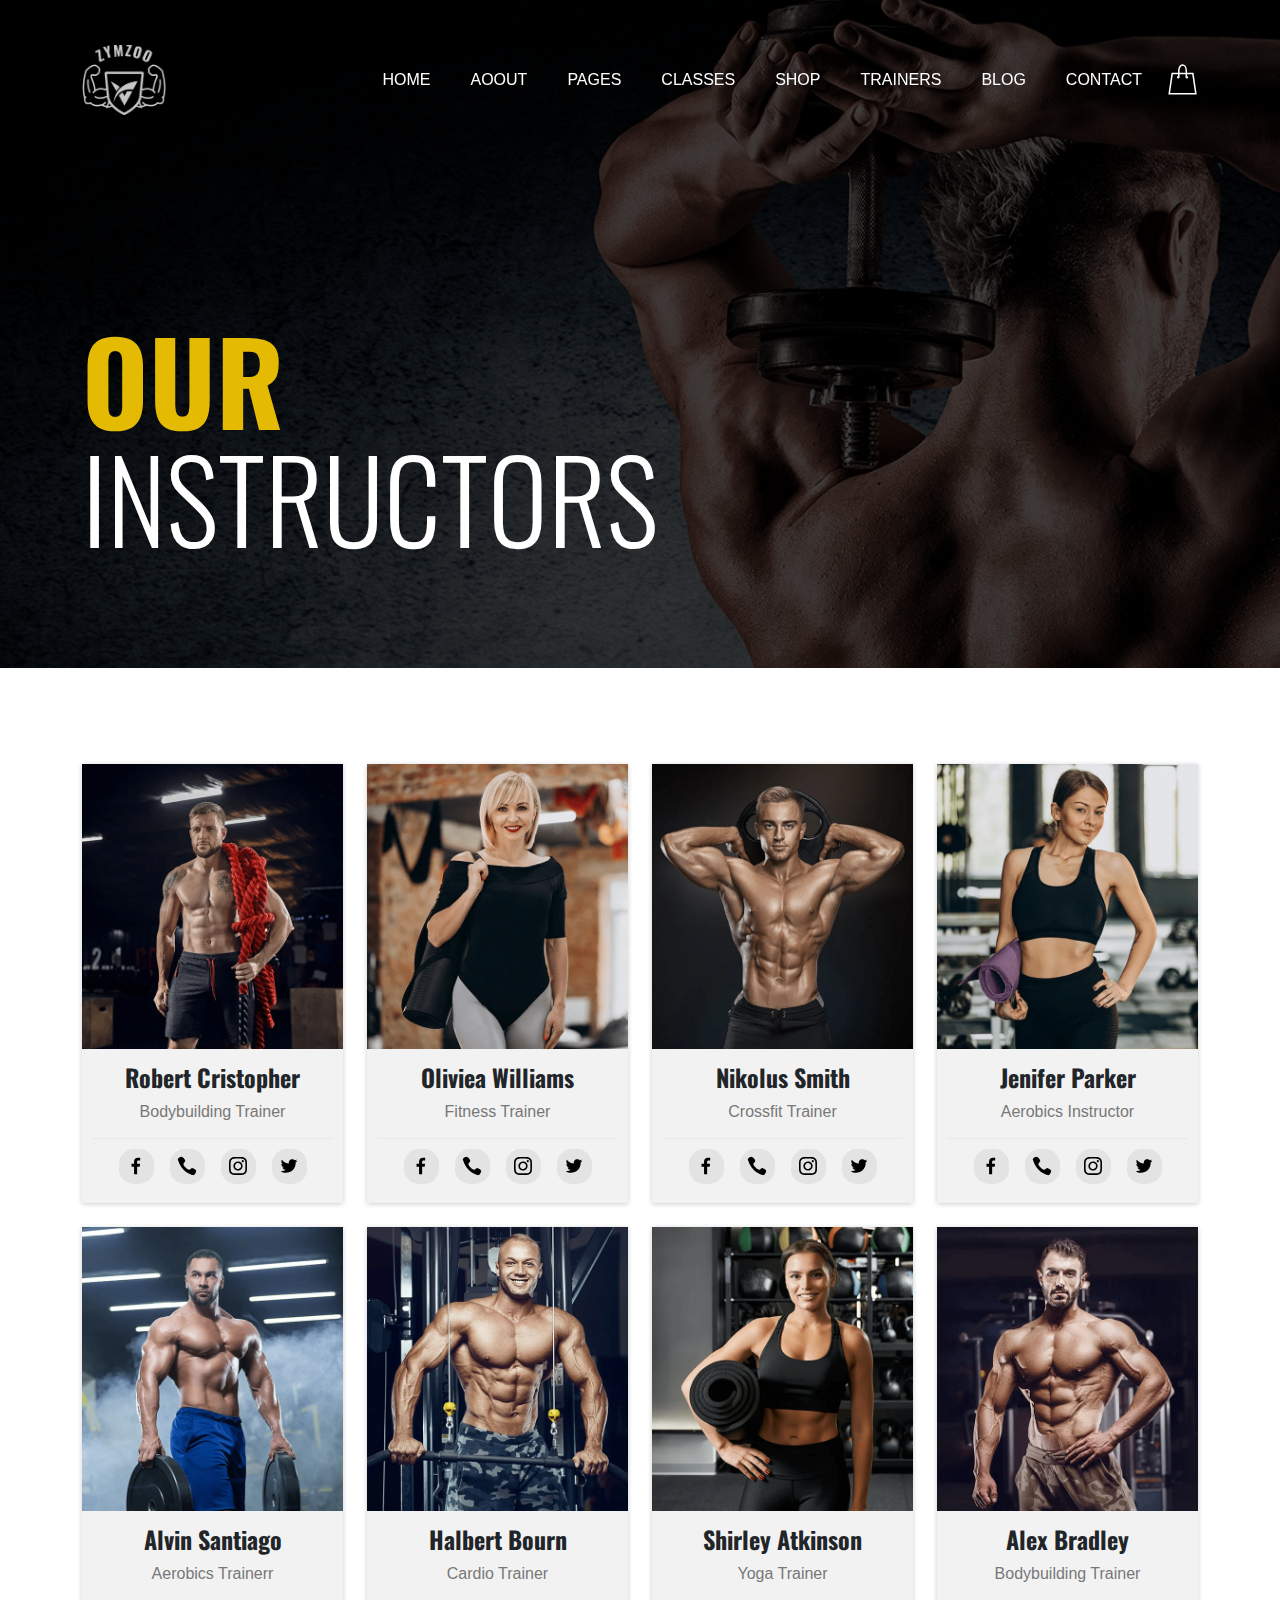
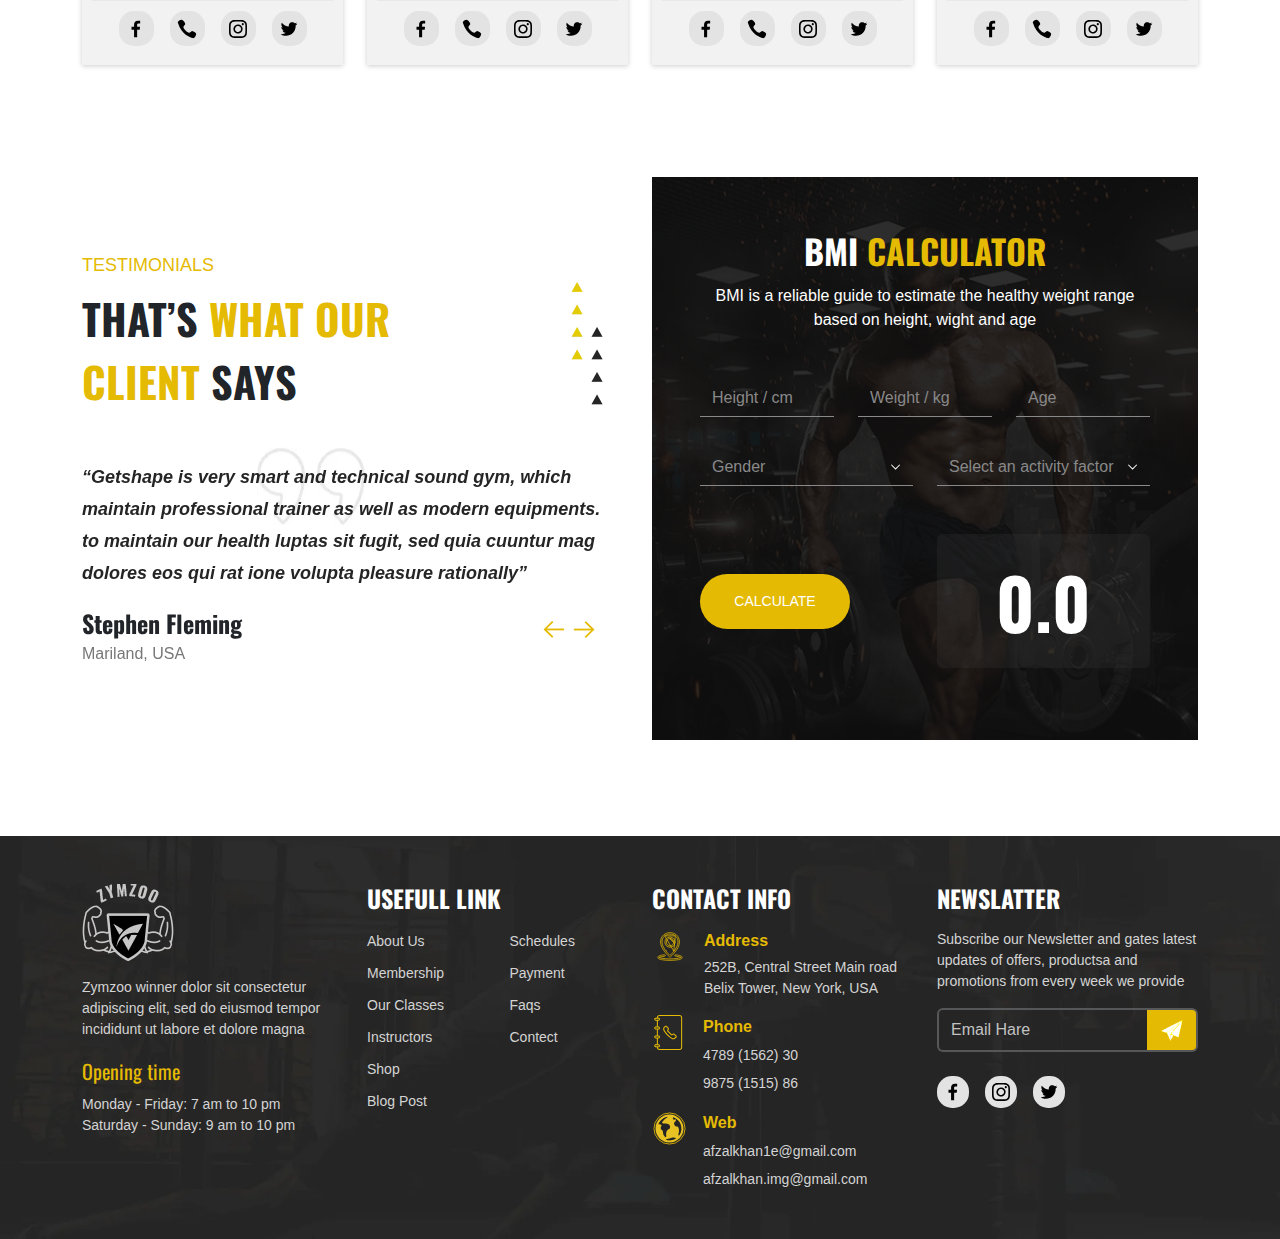
<file: trainers.html>
<!DOCTYPE html>
<html lang="en">
    <head>
        <meta charset="UTF-8" />
        <meta name="viewport" content="width=device-width, initial-scale=1.0" />
        <title>Zymzoo</title>
        <script src="./libs/slider/js/jquery.min.js"></script>
        <link rel="stylesheet" href="./libs/bootstrap/css/bootstrapcss.css" />
        <link rel="stylesheet" href="./libs/slider/css/owl.carousel.min.css" />
        <link rel="stylesheet" href="./assets/css/style.min.css" />
        <link href="https://fonts.googleapis.com/css2?family=Oswald:wght@200;300;400;500;600;700&display=swap" rel="stylesheet">
      </head>
<body>
<!-- navbar -->
<nav class="navbar navbar-expand-lg fixed-top navHeader" id="navbar" aria-label="Offcanvas navbar large">
  <div class="container navbar-section">
      <a href="/" class="d-flex align-items-center mb-2 mb-lg-0 text-dark text-decoration-none navbar-brand">
        <img src="./image/logo-light.png" alt="" class="w-100 h-100">
      </a>
      <div class="d-flex align-items-center">
      <button class="navbar-toggler shadow-none border-0" type="button" data-bs-toggle="offcanvas" data-bs-target="#offcanvasNavbar2" aria-controls="offcanvasNavbar2">
        <span class="navbar-toggler-icon"></span>
      </button>

      <div class="offcanvas offcanvas-top border-0 w-100"tabindex="-1" id="offcanvasNavbar2" aria-labelledby="offcanvasNavbar2Label">
        <div class="offcanvas-header">
          <a href="#"><img src="./image/logo-light.png" alt="" class="logo-size"></a>
          <button type="button" class="btn-close btn-close-black" data-bs-dismiss="offcanvas" aria-label="Close"></button>
        </div>
        <div class="offcanvas-body overflow-visible align-items-center">
      <ul class="nav col-12 col-lg-auto m-lg-auto mb-2 justify-content-center mb-md-0 navbar-nav gap-xl-4 gap-3">
          <!-- first nav -->
          <li class="nav-item">
            <a class="nav-link nav-text active" aria-current="page" href="index.html">Home</a>
          </li>
          <li class="nav-item ">
            <a class="nav-link nav-text" href="about.html">Aoout</a>
          </li>
          <li class="nav-item">
            <a class="nav-link nav-text" href="pages.html">Pages</a>
          </li>
          <li class="nav-item">
            <a class="nav-link nav-text" href="classes.html">Classes</a>
          </li>
          <li class="nav-item">
            <a class="nav-link nav-text" href="shop.html">Shop</a>
          </li>
          <li class="nav-item">
            <a class="nav-link nav-text" href="trainers.html">Trainers</a>
          </li>
          <li class="nav-item">
            <a class="nav-link nav-text" href="blog-details.html">Blog</a>
          </li>
          <li class="nav-item">
            <a class="nav-link nav-text" href="contact.html">Contact</a>
          </li>
      </ul>

      <!-- <div class="nav my-3 my-xl-0 px-4 flex-nowrap align-items-center">
        <div class="nav-item  mx-auto">
          <form class="position-relative">
            <button class="bg-transparent p-2  shadow-none position-absolute top-50 end-0 translate-middle-y border-0 text-primary-hover text-reset" type="submit">
              <i class="fas fa-search fs-6 "></i>
            </button>
          </form>
        </div>
      </div> -->
      
    </div>
  </div>
  <div class="text-end ps-3">
    <a href="#" class="d-block link-dark text-decoration-none top-icon" id="User1" data-bs-toggle="" aria-expanded="false">
      <img src="./image/shop-bag.svg" alt="mdo" width="32" height="32" class="">
    </a>
  </div>
</div>
  </div>
</nav>
<!-- hero section -->
<div class="hero-bg blog-bg position-relative py-5">
  <div class="container-fluid pt-md-5 py-md-0 py-5">
    <div class="container mt-3">
      <div class="row  align-items-center pt-md-5 py-5 py-md-0 mt-5 px-0">
        <div class="col-lg-7 py-5 position-relative z-1 mt-5">
          <div class="font-style hero-heading text-center text-md-start my-3 fw-light pt-3">
            <span class="fw-bold">OUR</span> INSTRUCTORS
          </div>
        </div>
      </div>
    </div>
  </div>
</div>
<!-- PROFESSIONAL INSTRUCTORS -->
<div class="container-fluid professional-section py-5">
    <div class="container">
      <div class="row py-5">
        <div class="col-lg-3 col-sm-6 mb-4">
          <div class="professional-item overflow-hidden">
            <div class="thumb position-relative overflow-hidden">
              <img
                src="./image/PROFESSIONAL1.png"
                alt=""
                class="img-fluid h-100 w-100"
              />
            </div>
            <div class="content">
              <div class="name fw-bold text-center font-style mb-2">
                Robert Cristopher
              </div>
              <div class="description text-center">Bodybuilding Trainer</div>
              <div class="social-icons d-flex gap-3 justify-content-center">
                <div class="icon">
                  <img src="./image/facebook.svg" alt="" />
                </div>
                <div class="icon"><img src="./image/Phone.svg" alt="" /></div>
                <div class="icon">
                  <img src="./image/instagram.svg" alt="" />
                </div>
                <div class="icon">
                  <img src="./image/twitter.svg" alt="" />
                </div>
              </div>
              <div class="btn d-block">
                <a
                  href=""
                  class="text-decoration-none theme-color fw-medium mx-auto my-3 professional-btn"
                  >VIEW PROFILE</a
                >
              </div>
            </div>
          </div>
        </div>
        <div class="col-lg-3 col-sm-6 mb-4">
          <div class="professional-item overflow-hidden">
            <div class="thumb position-relative overflow-hidden">
              <img
                src="./image/PROFESSIONAL2.png"
                alt=""
                class="img-fluid h-100 w-100"
              />
            </div>
            <div class="content">
              <div class="name fw-bold text-center font-style mb-2">
                Oliviea Williams
              </div>
              <div class="description text-center">Fitness Trainer</div>
              <div class="social-icons d-flex gap-3 justify-content-center">
                <div class="icon">
                  <img src="./image/facebook.svg" alt="" />
                </div>
                <div class="icon"><img src="./image/Phone.svg" alt="" /></div>
                <div class="icon">
                  <img src="./image/instagram.svg" alt="" />
                </div>
                <div class="icon">
                  <img src="./image/twitter.svg" alt="" />
                </div>
              </div>
              <div class="btn d-block">
                <a
                  href=""
                  class="text-decoration-none theme-color fw-medium mx-auto my-3 professional-btn"
                  >VIEW PROFILE</a
                >
              </div>
            </div>
          </div>
        </div>
        <div class="col-lg-3 col-sm-6 mb-4">
          <div class="professional-item overflow-hidden">
            <div class="thumb position-relative overflow-hidden">
              <img
                src="./image/PROFESSIONAL3.png"
                alt=""
                class="img-fluid h-100 w-100"
              />
            </div>
            <div class="content">
              <div class="name fw-bold text-center font-style mb-2">
                Nikolus Smith
              </div>
              <div class="description text-center">Crossfit Trainer</div>
              <div class="social-icons d-flex gap-3 justify-content-center">
                <div class="icon">
                  <img src="./image/facebook.svg" alt="" />
                </div>
                <div class="icon"><img src="./image/Phone.svg" alt="" /></div>
                <div class="icon">
                  <img src="./image/instagram.svg" alt="" />
                </div>
                <div class="icon">
                  <img src="./image/twitter.svg" alt="" />
                </div>
              </div>
              <div class="btn d-block">
                <a
                  href=""
                  class="text-decoration-none theme-color fw-medium mx-auto my-3 professional-btn"
                  >VIEW PROFILE</a
                >
              </div>
            </div>
          </div>
        </div>
        <div class="col-lg-3 col-sm-6 mb-4">
          <div class="professional-item overflow-hidden">
            <div class="thumb position-relative overflow-hidden">
              <img
                src="./image/PROFESSIONAL4.png"
                alt=""
                class="img-fluid h-100 w-100"
              />
            </div>
            <div class="content">
              <div class="name fw-bold text-center font-style mb-2">
                Jenifer Parker
              </div>
              <div class="description text-center">Aerobics Instructor</div>
              <div class="social-icons d-flex gap-3 justify-content-center">
                <div class="icon">
                  <img src="./image/facebook.svg" alt="" />
                </div>
                <div class="icon"><img src="./image/Phone.svg" alt="" /></div>
                <div class="icon">
                  <img src="./image/instagram.svg" alt="" />
                </div>
                <div class="icon">
                  <img src="./image/twitter.svg" alt="" />
                </div>
              </div>
              <div class="btn d-block">
                <a
                  href=""
                  class="text-decoration-none theme-color fw-medium mx-auto my-3 professional-btn"
                  >VIEW PROFILE</a
                >
              </div>
            </div>
          </div>
        </div>
        <div class="col-lg-3 col-sm-6 mb-lg-0 mb-4">
          <div class="professional-item overflow-hidden">
            <div class="thumb position-relative overflow-hidden">
              <img
                src="./image/PROFESSIONAL5.png"
                alt=""
                class="img-fluid h-100 w-100"
              />
            </div>
            <div class="content">
              <div class="name fw-bold text-center font-style mb-2">
                Alvin Santiago
              </div>
              <div class="description text-center">Aerobics Trainerr</div>
              <div class="social-icons d-flex gap-3 justify-content-center">
                <div class="icon">
                  <img src="./image/facebook.svg" alt="" />
                </div>
                <div class="icon"><img src="./image/Phone.svg" alt="" /></div>
                <div class="icon">
                  <img src="./image/instagram.svg" alt="" />
                </div>
                <div class="icon">
                  <img src="./image/twitter.svg" alt="" />
                </div>
              </div>
              <div class="btn d-block">
                <a
                  href=""
                  class="text-decoration-none theme-color  fw-medium mx-auto my-3 professional-btn"
                  >VIEW PROFILE</a
                >
              </div>
            </div>
          </div>
        </div>
        <div class="col-lg-3 col-sm-6 mb-lg-0 mb-4">
          <div class="professional-item overflow-hidden">
            <div class="thumb position-relative overflow-hidden">
              <img
                src="./image/PROFESSIONAL6.png"
                alt=""
                class="img-fluid h-100 w-100"
              />
            </div>
            <div class="content">
              <div class="name fw-bold text-center font-style mb-2">
                Halbert Bourn
              </div>
              <div class="description text-center">Cardio Trainer</div>
              <div class="social-icons d-flex gap-3 justify-content-center">
                <div class="icon">
                  <img src="./image/facebook.svg" alt="" />
                </div>
                <div class="icon"><img src="./image/Phone.svg" alt="" /></div>
                <div class="icon">
                  <img src="./image/instagram.svg" alt="" />
                </div>
                <div class="icon">
                  <img src="./image/twitter.svg" alt="" />
                </div>
              </div>
              <div class="btn d-block">
                <a
                  href=""
                  class="text-decoration-none theme-color fw-medium mx-auto my-3 professional-btn"
                  >VIEW PROFILE</a
                >
              </div>
            </div>
          </div>
        </div>
        <div class="col-lg-3 col-sm-6 mb-sm-0 mb-4">
          <div class="professional-item overflow-hidden">
            <div class="thumb position-relative overflow-hidden">
              <img
                src="./image/PROFESSIONAL7.png"
                alt=""
                class="img-fluid h-100 w-100"
              />
            </div>
            <div class="content">
              <div class="name fw-bold text-center font-style mb-2">
                Shirley Atkinson
              </div>
              <div class="description text-center">Yoga Trainer</div>
              <div class="social-icons d-flex gap-3 justify-content-center">
                <div class="icon">
                  <img src="./image/facebook.svg" alt="" />
                </div>
                <div class="icon"><img src="./image/Phone.svg" alt="" /></div>
                <div class="icon">
                  <img src="./image/instagram.svg" alt="" />
                </div>
                <div class="icon">
                  <img src="./image/twitter.svg" alt="" />
                </div>
              </div>
              <div class="btn d-block">
                <a
                  href=""
                  class="text-decoration-none theme-color fw-medium mx-auto my-3 professional-btn"
                  >VIEW PROFILE</a
                >
              </div>
            </div>
          </div>
        </div>
        <div class="col-lg-3 col-sm-6 mb-sm-3 mb-4">
          <div class="professional-item overflow-hidden">
            <div class="thumb position-relative overflow-hidden">
              <img
                src="./image/PROFESSIONAL8.png"
                alt=""
                class="img-fluid h-100 w-100"
              />
            </div>
            <div class="content">
              <div class="name fw-bold text-center font-style mb-2">
                Alex Bradley
              </div>
              <div class="description text-center">Bodybuilding Trainer</div>
              <div class="social-icons d-flex gap-3 justify-content-center">
                <div class="icon">
                  <img src="./image/facebook.svg" alt="" />
                </div>
                <div class="icon"><img src="./image/Phone.svg" alt="" /></div>
                <div class="icon">
                  <img src="./image/instagram.svg" alt="" />
                </div>
                <div class="icon">
                  <img src="./image/twitter.svg" alt="" />
                </div>
              </div>
              <div class="btn d-block">
                <a
                  href=""
                  class="text-decoration-none theme-color fw-medium mx-auto my-3 professional-btn"
                  >VIEW PROFILE</a
                >
              </div>
            </div>
          </div>
        </div>
      </div>
    </div>
  </div>
  <!-- THAT’S WHAT OUR CLIENT SAYS -->
  <div class="container-fluid position-relative testimonial-section pb-5 mb-5">
    <div class="container">
      <div class="row align-items-center">
        <div class="col-lg-6 col-12 mb-lg-0 mb-4">
          <div class="testimonial-left position-relative">
            <div class="left-titel">
              <div class="theme-color short-text mb-2">TESTIMONIALS</div>
              <div class="theme-heading fw-bold font-style mb-4">
                THAT’S
                <span class="theme-color"
                  >WHAT OUR <br />
                  CLIENT</span
                >
                SAYS
              </div>
            </div>

            <div class="my-carousel owl-carousel owl-theme">
              <div class="item position-relative">
                <div class="col-12 client-content">
                  <div class="text fw-semibold pe-4">
                    “Getshape is very smart and technical sound gym, which
                    maintain professional trainer as well as modern
                    equipments. to maintain our health luptas sit fugit, sed
                    quia cuuntur mag dolores eos qui rat ione volupta pleasure
                    rationally”
                  </div>
                  <img
                    src="./image/quote-icon.png"
                    alt=""
                    class="quote-icon"
                  />
                </div>
                <div class="col-12 client-info position-relative">
                  <div class="name fw-bold font-style mb-1">
                    Stephen Fleming
                  </div>
                  <div class="designation">Mariland, USA</div>
                </div>
              </div>
              <div class="item position-relative">
                <div class="col-12 client-content">
                  <div class="text fw-semibold">
                    “Getshape is very smart and technical sound gym, which
                    maintain professional trainer as well as modern
                    equipments. to maintain our health luptas sit fugit, sed
                    quia cuuntur mag dolores eos qui rat ione volupta pleasure
                    rationally”
                  </div>
                  <img
                    src="./image/quote-icon.png"
                    alt=""
                    class="quote-icon"
                  />
                </div>
                <div class="col-12 client-info position-relative">
                  <div class="name fw-bold font-style mb-1">
                    Stephen Fleming
                  </div>
                  <div class="designation">Mariland, USA</div>
                </div>
              </div>
              <div class="item position-relative">
                <div class="col-12 client-content">
                  <div class="text fw-semibold">
                    “Getshape is very smart and technical sound gym, which
                    maintain professional trainer as well as modern
                    equipments. to maintain our health luptas sit fugit, sed
                    quia cuuntur mag dolores eos qui rat ione volupta pleasure
                    rationally”
                  </div>
                  <img
                    src="./image/quote-icon.png"
                    alt=""
                    class="quote-icon"
                  />
                </div>
                <div class="col-12 client-info position-relative">
                  <div class="name fw-bold font-style mb-1">
                    Stephen Fleming
                  </div>
                  <div class="designation">Mariland, USA</div>
                </div>
              </div>
              <div class="item position-relative">
                <div class="col-12 client-content">
                  <div class="text fw-semibold">
                    “Getshape is very smart and technical sound gym, which
                    maintain professional trainer as well as modern
                    equipments. to maintain our health luptas sit fugit, sed
                    quia cuuntur mag dolores eos qui rat ione volupta pleasure
                    rationally”
                  </div>
                  <img
                    src="./image/quote-icon.png"
                    alt=""
                    class="quote-icon"
                  />
                </div>
                <div class="col-12 client-info position-relative">
                  <div class="name fw-bold font-style mb-1">
                    Stephen Fleming
                  </div>
                  <div class="designation">Mariland, USA</div>
                </div>
              </div>
            </div>
          </div>
        </div>
        <div class="col-lg-6 col-12">
          <div class="BMI-right position-relative">
            <div class="BMI-content p-5">
              <div
                class="BMI-title fw-bold text-white text-center mb-2 font-style"
              >
                BMI <span class="theme-color"> CALCULATOR</span>
              </div>
              <div class="text text-white text-center m-screen-p">
                BMI is a reliable guide to estimate the healthy weight range
                based on height, wight and age
              </div>
              <form action="#/">
                <div class="row pt-5 pb-4">
                  <div class="col-md-4">
                    <div class="form-group mb-4">
                      <input
                        class="form-control shadow-none"
                        type="text"
                        placeholder="Height / cm"
                      />
                    </div>
                  </div>
                  <div class="col-md-4">
                    <div class="form-group mb-4">
                      <input
                        class="form-control shadow-none"
                        type="text"
                        placeholder="Weight / kg"
                      />
                    </div>
                  </div>
                  <div class="col-md-4">
                    <div class="form-group mb-3">
                      <input
                        class="form-control shadow-none"
                        type="text"
                        placeholder="Age"
                      />
                    </div>
                  </div>
                  <div class="col-md-6">
                    <div class="form-group mt-2">
                      <select
                        class="form-control form-select shadow-none"
                        aria-label="gender select example"
                      >
                        <option selected="">Gender</option>
                        <option value="1">Female</option>
                        <option value="2">Male</option>
                      </select>
                    </div>
                  </div>
                  <div class="col-md-6">
                    <div class="form-group mt-2">
                      <select
                        class="form-control form-select shadow-none"
                        aria-label="activity select example"
                      >
                        <option selected="">Select an activity factor</option>
                        <option value="1">One</option>
                        <option value="2">Two</option>
                      </select>
                    </div>
                  </div>
                  <div class="col-md-12">
                    <div class="row align-items-center mt-5">
                      <div class="col-6">
                        <div class="form-group mb-0">
                          <button
                            class="fill-btn rounded-5"
                            type="button"
                          >
                            CALCULATE
                          </button>
                        </div>
                      </div>
                      <div class="col-6 BMI-clac-result">
                        <input
                          class="form-control"
                          type="text"
                          placeholder="0.0"
                        />
                      </div>
                    </div>
                  </div>
                </div>
              </form>
            </div>
          </div>
        </div>
      </div>
    </div>
  </div>
    <!-- footer section -->
    <div class="container-fluid footer-section py-5">
        <div class="container">
          <div class="row">
            <div class="col-lg-3 col-sm-6 mb-3 mb-lg-0">
              <div class="footer-logo mb-3">
                <img src="./image/logo-light.png" alt="" />
              </div>
              <div class=" mb-3 peragraph">
                Zymzoo winner dolor sit consectetur adipiscing elit, sed do
                eiusmod tempor incididunt ut labore et dolore magna
              </div>
              <div class="theme-color font-style fs-5 mb-2">Opening time</div>
              <div class="peragraph">
                Monday - Friday: 7 am to 10 pm <br />
                Saturday - Sunday: 9 am to 10 pm
              </div>
            </div>
            <div class="col-lg-3 col-sm-6 usefull-link mb-3 mb-lg-0 mt-md-0 mt-2">
              <div class="name text-white fw-bold font-style mb-3">
                USEFULL LINK
              </div>
              <div class="row">
                <div class="col-6">
                  <ul class="footer-nav list-unstyled">
                    <li class="nav-item mb-2">
                      <a href="" class="text-decoration-none peragraph"
                        >About Us</a
                      >
                    </li>
                    <li class="nav-item mb-2">
                      <a href="" class="text-decoration-none peragraph"
                        >Membership</a
                      >
                    </li>
                    <li class="nav-item mb-2">
                      <a href="" class="text-decoration-none peragraph"
                        >Our Classes</a
                      >
                    </li>
                    <li class="nav-item mb-2">
                      <a href="" class="text-decoration-none peragraph"
                        >Instructors</a
                      >
                    </li>
                    <li class="nav-item mb-2">
                      <a href="" class="text-decoration-none peragraph">Shop</a>
                    </li>
                    <li class="nav-item mb-2">
                      <a href="" class="text-decoration-none peragraph"
                        >Blog Post</a
                      >
                    </li>
                  </ul>
                </div>
                <div class="col-6">
                  <ul class="footer-nav list-unstyled">
                    <li class="nav-item mb-2">
                      <a href="" class="text-decoration-none peragraph"
                        >Schedules</a
                      >
                    </li>
                    <li class="nav-ite mb-2">
                      <a href="" class="text-decoration-none peragraph"
                        >Payment</a
                      >
                    </li>
                    <li class="nav-item mb-2">
                      <a href="" class="text-decoration-none peragraph">Faqs</a>
                    </li>
                    <li class="nav-item mb-2">
                      <a href="" class="text-decoration-none peragraph"
                        >Contect</a
                      >
                    </li>
                  </ul>
                </div>
              </div>
            </div>
            <div class="col-lg-3 col-sm-6 mb-md-0 mb-3">
              <div class="name text-white fw-bold font-style mb-3">
                CONTACT INFO
              </div>
              <div class="d-flex loction mb-3">
                <div class="icon pe-3">
                  <img src="./image/Location Pointer.svg" alt="" />
                </div>
                <div class="content">
                  <div class="theme-color fw-semibold mb-1">Address</div>
                  <div class=" peragraph">
                    252B, Central Street Main road Belix Tower, New York, USA
                  </div>
                </div>
              </div>
              <div class="d-flex loction mb-3">
                <div class="icon pe-3">
                  <img src="./image/contact.svg" alt="" />
                </div>
                <div class="content">
                  <div class="theme-color fw-semibold mb-1">Phone</div>
                  <div class="mb-1 number">
                    <a href="" class="text-decoration-none peragraph"
                      >4789 (1562) 30</a
                    >
                  </div>
                  <div class="number">
                    <a href="" class=" text-decoration-none peragraph"
                      >9875 (1515) 86</a
                    >
                  </div>
                </div>
              </div>
              <div class="d-flex loction">
                <div class="icon pe-3">
                  <img src="./image/Globe.svg" alt="" />
                </div>
                <div class="content">
                  <div class="theme-color fw-semibold mb-1">Web</div>
                  <div class="mb-1 mail">
                    <a href="" class=" text-decoration-none peragraph"
                      >afzalkhan1e@gmail.com</a
                    >
                  </div>
                  <div class="mail">
                    <a href="" class=" text-decoration-none peragraph"
                      >afzalkhan.img@gmail.com</a
                    >
                  </div>
                </div>
              </div>
            </div>
            <div class="col-lg-3 col-sm-6 mt-md-0 mt-2">
              <div class="name text-white fw-bold font-style mb-3">
                NEWSLATTER
              </div>
              <div class="content">
                <div class="mb-3 peragraph">
                  Subscribe our Newsletter and gates latest updates of offers,
                  productsa and promotions from every week we provide
                </div>
                <div class="input-group">
                  <input
                    type="email"
                    class="form-control shadow-none bg-transparent py-2"
                    aria-label="Dollar amount (with dot and two decimal places)"
                    placeholder="Email Hare"
                  />
                  <span class="input-group-text"
                    ><img src="./image/Sent 1.svg" alt=""
                  /></span>
                </div>
                <div class="social-icons d-flex gap-3 mt-4">
                  <a href="" class="icon"
                    ><img src="./image/facebook.svg" alt=""
                  /></a>
                  <a href="" class="icon"
                    ><img src="./image/instagram.svg" alt=""
                  /></a>
                  <a href="" class="icon"
                    ><img src="./image/twitter.svg" alt=""
                  /></a>
                </div>
              </div>
            </div>
          </div>
        </div>
      </div>
      <script src="./libs/slider/js/owl.carousel.min.js"></script>
      <script src="./libs/bootstrap/js/bootstrapjs.js"></script>
      <script src="./index.js"></script>
      <script>
        $(document).ready(function () {
          (function ($) {
            $(".my-carousel").owlCarousel({
              loop: true,
              margin: 20,
              nav: true,
              dots: false,
              center: true,
              autoplay: false,
              autoplayTimeout: 5000,
              autoplayHoverPause: true,
              responsive: {
                0: {
                  items: 1,
                },
                450: {
                  items: 1,
                },
                700: {
                  items: 1,
                },
                1000: {
                  items: 1,
                },
              },
            });
            $(".owl-prev").html(
              '<img src="./image/left Arrow.svg" alt="" class="pe-2">'
            );
            $(".owl-next").html(
              '<img src="./image/Right Arrow.svg" alt="" class="pe-2 ">'
            );
          })(jQuery);
        });
      </script>
</body>
</html>
</file>
<file: libs/bootstrap/css/bootstrapcss.css>
@charset "UTF-8";/*!
 * Bootstrap  v5.3.0 (https://getbootstrap.com/)
 * Copyright 2011-2023 The Bootstrap Authors
 * Licensed under MIT (https://github.com/twbs/bootstrap/blob/main/LICENSE)
 */:root,[data-bs-theme=light]{--bs-blue:#0d6efd;--bs-indigo:#6610f2;--bs-purple:#6f42c1;--bs-pink:#d63384;--bs-red:#dc3545;--bs-orange:#fd7e14;--bs-yellow:#ffc107;--bs-green:#198754;--bs-teal:#20c997;--bs-cyan:#0dcaf0;--bs-black:#000;--bs-white:#fff;--bs-gray:#6c757d;--bs-gray-dark:#343a40;--bs-gray-100:#f8f9fa;--bs-gray-200:#e9ecef;--bs-gray-300:#dee2e6;--bs-gray-400:#ced4da;--bs-gray-500:#adb5bd;--bs-gray-600:#6c757d;--bs-gray-700:#495057;--bs-gray-800:#343a40;--bs-gray-900:#212529;--bs-primary:#0d6efd;--bs-secondary:#6c757d;--bs-success:#198754;--bs-info:#0dcaf0;--bs-warning:#ffc107;--bs-danger:#dc3545;--bs-light:#f8f9fa;--bs-dark:#212529;--bs-primary-rgb:13,110,253;--bs-secondary-rgb:108,117,125;--bs-success-rgb:25,135,84;--bs-info-rgb:13,202,240;--bs-warning-rgb:255,193,7;--bs-danger-rgb:220,53,69;--bs-light-rgb:248,249,250;--bs-dark-rgb:33,37,41;--bs-primary-text-emphasis:#052c65;--bs-secondary-text-emphasis:#2b2f32;--bs-success-text-emphasis:#0a3622;--bs-info-text-emphasis:#055160;--bs-warning-text-emphasis:#664d03;--bs-danger-text-emphasis:#58151c;--bs-light-text-emphasis:#495057;--bs-dark-text-emphasis:#495057;--bs-primary-bg-subtle:#cfe2ff;--bs-secondary-bg-subtle:#e2e3e5;--bs-success-bg-subtle:#d1e7dd;--bs-info-bg-subtle:#cff4fc;--bs-warning-bg-subtle:#fff3cd;--bs-danger-bg-subtle:#f8d7da;--bs-light-bg-subtle:#fcfcfd;--bs-dark-bg-subtle:#ced4da;--bs-primary-border-subtle:#9ec5fe;--bs-secondary-border-subtle:#c4c8cb;--bs-success-border-subtle:#a3cfbb;--bs-info-border-subtle:#9eeaf9;--bs-warning-border-subtle:#ffe69c;--bs-danger-border-subtle:#f1aeb5;--bs-light-border-subtle:#e9ecef;--bs-dark-border-subtle:#adb5bd;--bs-white-rgb:255,255,255;--bs-black-rgb:0,0,0;--bs-font-sans-serif:system-ui,-apple-system,"Segoe UI",Roboto,"Helvetica Neue","Noto Sans","Liberation Sans",Arial,sans-serif,"Apple Color Emoji","Segoe UI Emoji","Segoe UI Symbol","Noto Color Emoji";--bs-font-monospace:SFMono-Regular,Menlo,Monaco,Consolas,"Liberation Mono","Courier New",monospace;--bs-gradient:linear-gradient(180deg, rgba(255, 255, 255, 0.15), rgba(255, 255, 255, 0));--bs-body-font-family:var(--bs-font-sans-serif);--bs-body-font-size:1rem;--bs-body-font-weight:400;--bs-body-line-height:1.5;--bs-body-color:#212529;--bs-body-color-rgb:33,37,41;--bs-body-bg:#fff;--bs-body-bg-rgb:255,255,255;--bs-emphasis-color:#000;--bs-emphasis-color-rgb:0,0,0;--bs-secondary-color:rgba(33, 37, 41, 0.75);--bs-secondary-color-rgb:33,37,41;--bs-secondary-bg:#e9ecef;--bs-secondary-bg-rgb:233,236,239;--bs-tertiary-color:rgba(33, 37, 41, 0.5);--bs-tertiary-color-rgb:33,37,41;--bs-tertiary-bg:#f8f9fa;--bs-tertiary-bg-rgb:248,249,250;--bs-heading-color:inherit;--bs-link-color:#0d6efd;--bs-link-color-rgb:13,110,253;--bs-link-decoration:underline;--bs-link-hover-color:#0a58ca;--bs-link-hover-color-rgb:10,88,202;--bs-code-color:#d63384;--bs-highlight-bg:#fff3cd;--bs-border-width:1px;--bs-border-style:solid;--bs-border-color:#dee2e6;--bs-border-color-translucent:rgba(0, 0, 0, 0.175);--bs-border-radius:0.375rem;--bs-border-radius-sm:0.25rem;--bs-border-radius-lg:0.5rem;--bs-border-radius-xl:1rem;--bs-border-radius-xxl:2rem;--bs-border-radius-2xl:var(--bs-border-radius-xxl);--bs-border-radius-pill:50rem;--bs-box-shadow:0 0.5rem 1rem rgba(0, 0, 0, 0.15);--bs-box-shadow-sm:0 0.125rem 0.25rem rgba(0, 0, 0, 0.075);--bs-box-shadow-lg:0 1rem 3rem rgba(0, 0, 0, 0.175);--bs-box-shadow-inset:inset 0 1px 2px rgba(0, 0, 0, 0.075);--bs-focus-ring-width:0.25rem;--bs-focus-ring-opacity:0.25;--bs-focus-ring-color:rgba(13, 110, 253, 0.25);--bs-form-valid-color:#198754;--bs-form-valid-border-color:#198754;--bs-form-invalid-color:#dc3545;--bs-form-invalid-border-color:#dc3545}[data-bs-theme=dark]{color-scheme:dark;--bs-body-color:#adb5bd;--bs-body-color-rgb:173,181,189;--bs-body-bg:#212529;--bs-body-bg-rgb:33,37,41;--bs-emphasis-color:#fff;--bs-emphasis-color-rgb:255,255,255;--bs-secondary-color:rgba(173, 181, 189, 0.75);--bs-secondary-color-rgb:173,181,189;--bs-secondary-bg:#343a40;--bs-secondary-bg-rgb:52,58,64;--bs-tertiary-color:rgba(173, 181, 189, 0.5);--bs-tertiary-color-rgb:173,181,189;--bs-tertiary-bg:#2b3035;--bs-tertiary-bg-rgb:43,48,53;--bs-primary-text-emphasis:#6ea8fe;--bs-secondary-text-emphasis:#a7acb1;--bs-success-text-emphasis:#75b798;--bs-info-text-emphasis:#6edff6;--bs-warning-text-emphasis:#ffda6a;--bs-danger-text-emphasis:#ea868f;--bs-light-text-emphasis:#f8f9fa;--bs-dark-text-emphasis:#dee2e6;--bs-primary-bg-subtle:#031633;--bs-secondary-bg-subtle:#161719;--bs-success-bg-subtle:#051b11;--bs-info-bg-subtle:#032830;--bs-warning-bg-subtle:#332701;--bs-danger-bg-subtle:#2c0b0e;--bs-light-bg-subtle:#343a40;--bs-dark-bg-subtle:#1a1d20;--bs-primary-border-subtle:#084298;--bs-secondary-border-subtle:#41464b;--bs-success-border-subtle:#0f5132;--bs-info-border-subtle:#087990;--bs-warning-border-subtle:#997404;--bs-danger-border-subtle:#842029;--bs-light-border-subtle:#495057;--bs-dark-border-subtle:#343a40;--bs-heading-color:inherit;--bs-link-color:#6ea8fe;--bs-link-hover-color:#8bb9fe;--bs-link-color-rgb:110,168,254;--bs-link-hover-color-rgb:139,185,254;--bs-code-color:#e685b5;--bs-border-color:#495057;--bs-border-color-translucent:rgba(255, 255, 255, 0.15);--bs-form-valid-color:#75b798;--bs-form-valid-border-color:#75b798;--bs-form-invalid-color:#ea868f;--bs-form-invalid-border-color:#ea868f}*,::after,::before{box-sizing:border-box}@media (prefers-reduced-motion:no-preference){:root{scroll-behavior:smooth}}body{margin:0;font-family:var(--bs-body-font-family);font-size:var(--bs-body-font-size);font-weight:var(--bs-body-font-weight);line-height:var(--bs-body-line-height);color:var(--bs-body-color);text-align:var(--bs-body-text-align);background-color:var(--bs-body-bg);-webkit-text-size-adjust:100%;-webkit-tap-highlight-color:transparent}hr{margin:1rem 0;color:inherit;border:0;border-top:var(--bs-border-width) solid;opacity:.25}.h1,.h2,.h3,.h4,.h5,.h6,h1,h2,h3,h4,h5,h6{margin-top:0;margin-bottom:.5rem;font-weight:500;line-height:1.2;color:var(--bs-heading-color)}.h1,h1{font-size:calc(1.375rem + 1.5vw)}@media (min-width:1200px){.h1,h1{font-size:2.5rem}}.h2,h2{font-size:calc(1.325rem + .9vw)}@media (min-width:1200px){.h2,h2{font-size:2rem}}.h3,h3{font-size:calc(1.3rem + .6vw)}@media (min-width:1200px){.h3,h3{font-size:1.75rem}}.h4,h4{font-size:calc(1.275rem + .3vw)}@media (min-width:1200px){.h4,h4{font-size:1.5rem}}.h5,h5{font-size:1.25rem}.h6,h6{font-size:1rem}p{margin-top:0;margin-bottom:1rem}abbr[title]{-webkit-text-decoration:underline dotted;text-decoration:underline dotted;cursor:help;-webkit-text-decoration-skip-ink:none;text-decoration-skip-ink:none}address{margin-bottom:1rem;font-style:normal;line-height:inherit}ol,ul{padding-left:2rem}dl,ol,ul{margin-top:0;margin-bottom:1rem}ol ol,ol ul,ul ol,ul ul{margin-bottom:0}dt{font-weight:700}dd{margin-bottom:.5rem;margin-left:0}blockquote{margin:0 0 1rem}b,strong{font-weight:bolder}.small,small{font-size:.875em}.mark,mark{padding:.1875em;background-color:var(--bs-highlight-bg)}sub,sup{position:relative;font-size:.75em;line-height:0;vertical-align:baseline}sub{bottom:-.25em}sup{top:-.5em}a{color:rgba(var(--bs-link-color-rgb),var(--bs-link-opacity,1));text-decoration:underline}a:hover{--bs-link-color-rgb:var(--bs-link-hover-color-rgb)}a:not([href]):not([class]),a:not([href]):not([class]):hover{color:inherit;text-decoration:none}code,kbd,pre,samp{font-family:var(--bs-font-monospace);font-size:1em}pre{display:block;margin-top:0;margin-bottom:1rem;overflow:auto;font-size:.875em}pre code{font-size:inherit;color:inherit;word-break:normal}code{font-size:.875em;color:var(--bs-code-color);word-wrap:break-word}a>code{color:inherit}kbd{padding:.1875rem .375rem;font-size:.875em;color:var(--bs-body-bg);background-color:var(--bs-body-color);border-radius:.25rem}kbd kbd{padding:0;font-size:1em}figure{margin:0 0 1rem}img,svg{vertical-align:middle}table{caption-side:bottom;border-collapse:collapse}caption{padding-top:.5rem;padding-bottom:.5rem;color:var(--bs-secondary-color);text-align:left}th{text-align:inherit;text-align:-webkit-match-parent}tbody,td,tfoot,th,thead,tr{border-color:inherit;border-style:solid;border-width:0}label{display:inline-block}button{border-radius:0}button:focus:not(:focus-visible){outline:0}button,input,optgroup,select,textarea{margin:0;font-family:inherit;font-size:inherit;line-height:inherit}button,select{text-transform:none}[role=button]{cursor:pointer}select{word-wrap:normal}select:disabled{opacity:1}[list]:not([type=date]):not([type=datetime-local]):not([type=month]):not([type=week]):not([type=time])::-webkit-calendar-picker-indicator{display:none!important}[type=button],[type=reset],[type=submit],button{-webkit-appearance:button}[type=button]:not(:disabled),[type=reset]:not(:disabled),[type=submit]:not(:disabled),button:not(:disabled){cursor:pointer}::-moz-focus-inner{padding:0;border-style:none}textarea{resize:vertical}fieldset{min-width:0;padding:0;margin:0;border:0}legend{float:left;width:100%;padding:0;margin-bottom:.5rem;font-size:calc(1.275rem + .3vw);line-height:inherit}@media (min-width:1200px){legend{font-size:1.5rem}}legend+*{clear:left}::-webkit-datetime-edit-day-field,::-webkit-datetime-edit-fields-wrapper,::-webkit-datetime-edit-hour-field,::-webkit-datetime-edit-minute,::-webkit-datetime-edit-month-field,::-webkit-datetime-edit-text,::-webkit-datetime-edit-year-field{padding:0}::-webkit-inner-spin-button{height:auto}[type=search]{outline-offset:-2px;-webkit-appearance:textfield}::-webkit-search-decoration{-webkit-appearance:none}::-webkit-color-swatch-wrapper{padding:0}::-webkit-file-upload-button{font:inherit;-webkit-appearance:button}::file-selector-button{font:inherit;-webkit-appearance:button}output{display:inline-block}iframe{border:0}summary{display:list-item;cursor:pointer}progress{vertical-align:baseline}[hidden]{display:none!important}.lead{font-size:1.25rem;font-weight:300}.display-1{font-size:calc(1.625rem + 4.5vw);font-weight:300;line-height:1.2}@media (min-width:1200px){.display-1{font-size:5rem}}.display-2{font-size:calc(1.575rem + 3.9vw);font-weight:300;line-height:1.2}@media (min-width:1200px){.display-2{font-size:4.5rem}}.display-3{font-size:calc(1.525rem + 3.3vw);font-weight:300;line-height:1.2}@media (min-width:1200px){.display-3{font-size:4rem}}.display-4{font-size:calc(1.475rem + 2.7vw);font-weight:300;line-height:1.2}@media (min-width:1200px){.display-4{font-size:3.5rem}}.display-5{font-size:calc(1.425rem + 2.1vw);font-weight:300;line-height:1.2}@media (min-width:1200px){.display-5{font-size:3rem}}.display-6{font-size:calc(1.375rem + 1.5vw);font-weight:300;line-height:1.2}@media (min-width:1200px){.display-6{font-size:2.5rem}}.list-unstyled{padding-left:0;list-style:none}.list-inline{padding-left:0;list-style:none}.list-inline-item{display:inline-block}.list-inline-item:not(:last-child){margin-right:.5rem}.initialism{font-size:.875em;text-transform:uppercase}.blockquote{margin-bottom:1rem;font-size:1.25rem}.blockquote>:last-child{margin-bottom:0}.blockquote-footer{margin-top:-1rem;margin-bottom:1rem;font-size:.875em;color:#6c757d}.blockquote-footer::before{content:"— "}.img-fluid{max-width:100%;height:auto}.img-thumbnail{padding:.25rem;background-color:var(--bs-body-bg);border:var(--bs-border-width) solid var(--bs-border-color);border-radius:var(--bs-border-radius);max-width:100%;height:auto}.figure{display:inline-block}.figure-img{margin-bottom:.5rem;line-height:1}.figure-caption{font-size:.875em;color:var(--bs-secondary-color)}.container,.container-fluid,.container-lg,.container-md,.container-sm,.container-xl,.container-xxl{--bs-gutter-x:1.5rem;--bs-gutter-y:0;width:100%;padding-right:calc(var(--bs-gutter-x) * .5);padding-left:calc(var(--bs-gutter-x) * .5);margin-right:auto;margin-left:auto}@media (min-width:576px){.container,.container-sm{max-width:540px}}@media (min-width:768px){.container,.container-md,.container-sm{max-width:720px}}@media (min-width:992px){.container,.container-lg,.container-md,.container-sm{max-width:960px}}@media (min-width:1200px){.container,.container-lg,.container-md,.container-sm,.container-xl{max-width:1140px}}@media (min-width:1400px){.container,.container-lg,.container-md,.container-sm,.container-xl,.container-xxl{max-width:1320px}}:root{--bs-breakpoint-xs:0;--bs-breakpoint-sm:576px;--bs-breakpoint-md:768px;--bs-breakpoint-lg:992px;--bs-breakpoint-xl:1200px;--bs-breakpoint-xxl:1400px}.row{--bs-gutter-x:1.5rem;--bs-gutter-y:0;display:flex;flex-wrap:wrap;margin-top:calc(-1 * var(--bs-gutter-y));margin-right:calc(-.5 * var(--bs-gutter-x));margin-left:calc(-.5 * var(--bs-gutter-x))}.row>*{flex-shrink:0;width:100%;max-width:100%;padding-right:calc(var(--bs-gutter-x) * .5);padding-left:calc(var(--bs-gutter-x) * .5);margin-top:var(--bs-gutter-y)}.col{flex:1 0 0%}.row-cols-auto>*{flex:0 0 auto;width:auto}.row-cols-1>*{flex:0 0 auto;width:100%}.row-cols-2>*{flex:0 0 auto;width:50%}.row-cols-3>*{flex:0 0 auto;width:33.3333333333%}.row-cols-4>*{flex:0 0 auto;width:25%}.row-cols-5>*{flex:0 0 auto;width:20%}.row-cols-6>*{flex:0 0 auto;width:16.6666666667%}.col-auto{flex:0 0 auto;width:auto}.col-1{flex:0 0 auto;width:8.33333333%}.col-2{flex:0 0 auto;width:16.66666667%}.col-3{flex:0 0 auto;width:25%}.col-4{flex:0 0 auto;width:33.33333333%}.col-5{flex:0 0 auto;width:41.66666667%}.col-6{flex:0 0 auto;width:50%}.col-7{flex:0 0 auto;width:58.33333333%}.col-8{flex:0 0 auto;width:66.66666667%}.col-9{flex:0 0 auto;width:75%}.col-10{flex:0 0 auto;width:83.33333333%}.col-11{flex:0 0 auto;width:91.66666667%}.col-12{flex:0 0 auto;width:100%}.offset-1{margin-left:8.33333333%}.offset-2{margin-left:16.66666667%}.offset-3{margin-left:25%}.offset-4{margin-left:33.33333333%}.offset-5{margin-left:41.66666667%}.offset-6{margin-left:50%}.offset-7{margin-left:58.33333333%}.offset-8{margin-left:66.66666667%}.offset-9{margin-left:75%}.offset-10{margin-left:83.33333333%}.offset-11{margin-left:91.66666667%}.g-0,.gx-0{--bs-gutter-x:0}.g-0,.gy-0{--bs-gutter-y:0}.g-1,.gx-1{--bs-gutter-x:0.25rem}.g-1,.gy-1{--bs-gutter-y:0.25rem}.g-2,.gx-2{--bs-gutter-x:0.5rem}.g-2,.gy-2{--bs-gutter-y:0.5rem}.g-3,.gx-3{--bs-gutter-x:1rem}.g-3,.gy-3{--bs-gutter-y:1rem}.g-4,.gx-4{--bs-gutter-x:1.5rem}.g-4,.gy-4{--bs-gutter-y:1.5rem}.g-5,.gx-5{--bs-gutter-x:3rem}.g-5,.gy-5{--bs-gutter-y:3rem}@media (min-width:576px){.col-sm{flex:1 0 0%}.row-cols-sm-auto>*{flex:0 0 auto;width:auto}.row-cols-sm-1>*{flex:0 0 auto;width:100%}.row-cols-sm-2>*{flex:0 0 auto;width:50%}.row-cols-sm-3>*{flex:0 0 auto;width:33.3333333333%}.row-cols-sm-4>*{flex:0 0 auto;width:25%}.row-cols-sm-5>*{flex:0 0 auto;width:20%}.row-cols-sm-6>*{flex:0 0 auto;width:16.6666666667%}.col-sm-auto{flex:0 0 auto;width:auto}.col-sm-1{flex:0 0 auto;width:8.33333333%}.col-sm-2{flex:0 0 auto;width:16.66666667%}.col-sm-3{flex:0 0 auto;width:25%}.col-sm-4{flex:0 0 auto;width:33.33333333%}.col-sm-5{flex:0 0 auto;width:41.66666667%}.col-sm-6{flex:0 0 auto;width:50%}.col-sm-7{flex:0 0 auto;width:58.33333333%}.col-sm-8{flex:0 0 auto;width:66.66666667%}.col-sm-9{flex:0 0 auto;width:75%}.col-sm-10{flex:0 0 auto;width:83.33333333%}.col-sm-11{flex:0 0 auto;width:91.66666667%}.col-sm-12{flex:0 0 auto;width:100%}.offset-sm-0{margin-left:0}.offset-sm-1{margin-left:8.33333333%}.offset-sm-2{margin-left:16.66666667%}.offset-sm-3{margin-left:25%}.offset-sm-4{margin-left:33.33333333%}.offset-sm-5{margin-left:41.66666667%}.offset-sm-6{margin-left:50%}.offset-sm-7{margin-left:58.33333333%}.offset-sm-8{margin-left:66.66666667%}.offset-sm-9{margin-left:75%}.offset-sm-10{margin-left:83.33333333%}.offset-sm-11{margin-left:91.66666667%}.g-sm-0,.gx-sm-0{--bs-gutter-x:0}.g-sm-0,.gy-sm-0{--bs-gutter-y:0}.g-sm-1,.gx-sm-1{--bs-gutter-x:0.25rem}.g-sm-1,.gy-sm-1{--bs-gutter-y:0.25rem}.g-sm-2,.gx-sm-2{--bs-gutter-x:0.5rem}.g-sm-2,.gy-sm-2{--bs-gutter-y:0.5rem}.g-sm-3,.gx-sm-3{--bs-gutter-x:1rem}.g-sm-3,.gy-sm-3{--bs-gutter-y:1rem}.g-sm-4,.gx-sm-4{--bs-gutter-x:1.5rem}.g-sm-4,.gy-sm-4{--bs-gutter-y:1.5rem}.g-sm-5,.gx-sm-5{--bs-gutter-x:3rem}.g-sm-5,.gy-sm-5{--bs-gutter-y:3rem}}@media (min-width:768px){.col-md{flex:1 0 0%}.row-cols-md-auto>*{flex:0 0 auto;width:auto}.row-cols-md-1>*{flex:0 0 auto;width:100%}.row-cols-md-2>*{flex:0 0 auto;width:50%}.row-cols-md-3>*{flex:0 0 auto;width:33.3333333333%}.row-cols-md-4>*{flex:0 0 auto;width:25%}.row-cols-md-5>*{flex:0 0 auto;width:20%}.row-cols-md-6>*{flex:0 0 auto;width:16.6666666667%}.col-md-auto{flex:0 0 auto;width:auto}.col-md-1{flex:0 0 auto;width:8.33333333%}.col-md-2{flex:0 0 auto;width:16.66666667%}.col-md-3{flex:0 0 auto;width:25%}.col-md-4{flex:0 0 auto;width:33.33333333%}.col-md-5{flex:0 0 auto;width:41.66666667%}.col-md-6{flex:0 0 auto;width:50%}.col-md-7{flex:0 0 auto;width:58.33333333%}.col-md-8{flex:0 0 auto;width:66.66666667%}.col-md-9{flex:0 0 auto;width:75%}.col-md-10{flex:0 0 auto;width:83.33333333%}.col-md-11{flex:0 0 auto;width:91.66666667%}.col-md-12{flex:0 0 auto;width:100%}.offset-md-0{margin-left:0}.offset-md-1{margin-left:8.33333333%}.offset-md-2{margin-left:16.66666667%}.offset-md-3{margin-left:25%}.offset-md-4{margin-left:33.33333333%}.offset-md-5{margin-left:41.66666667%}.offset-md-6{margin-left:50%}.offset-md-7{margin-left:58.33333333%}.offset-md-8{margin-left:66.66666667%}.offset-md-9{margin-left:75%}.offset-md-10{margin-left:83.33333333%}.offset-md-11{margin-left:91.66666667%}.g-md-0,.gx-md-0{--bs-gutter-x:0}.g-md-0,.gy-md-0{--bs-gutter-y:0}.g-md-1,.gx-md-1{--bs-gutter-x:0.25rem}.g-md-1,.gy-md-1{--bs-gutter-y:0.25rem}.g-md-2,.gx-md-2{--bs-gutter-x:0.5rem}.g-md-2,.gy-md-2{--bs-gutter-y:0.5rem}.g-md-3,.gx-md-3{--bs-gutter-x:1rem}.g-md-3,.gy-md-3{--bs-gutter-y:1rem}.g-md-4,.gx-md-4{--bs-gutter-x:1.5rem}.g-md-4,.gy-md-4{--bs-gutter-y:1.5rem}.g-md-5,.gx-md-5{--bs-gutter-x:3rem}.g-md-5,.gy-md-5{--bs-gutter-y:3rem}}@media (min-width:992px){.col-lg{flex:1 0 0%}.row-cols-lg-auto>*{flex:0 0 auto;width:auto}.row-cols-lg-1>*{flex:0 0 auto;width:100%}.row-cols-lg-2>*{flex:0 0 auto;width:50%}.row-cols-lg-3>*{flex:0 0 auto;width:33.3333333333%}.row-cols-lg-4>*{flex:0 0 auto;width:25%}.row-cols-lg-5>*{flex:0 0 auto;width:20%}.row-cols-lg-6>*{flex:0 0 auto;width:16.6666666667%}.col-lg-auto{flex:0 0 auto;width:auto}.col-lg-1{flex:0 0 auto;width:8.33333333%}.col-lg-2{flex:0 0 auto;width:16.66666667%}.col-lg-3{flex:0 0 auto;width:25%}.col-lg-4{flex:0 0 auto;width:33.33333333%}.col-lg-5{flex:0 0 auto;width:41.66666667%}.col-lg-6{flex:0 0 auto;width:50%}.col-lg-7{flex:0 0 auto;width:58.33333333%}.col-lg-8{flex:0 0 auto;width:66.66666667%}.col-lg-9{flex:0 0 auto;width:75%}.col-lg-10{flex:0 0 auto;width:83.33333333%}.col-lg-11{flex:0 0 auto;width:91.66666667%}.col-lg-12{flex:0 0 auto;width:100%}.offset-lg-0{margin-left:0}.offset-lg-1{margin-left:8.33333333%}.offset-lg-2{margin-left:16.66666667%}.offset-lg-3{margin-left:25%}.offset-lg-4{margin-left:33.33333333%}.offset-lg-5{margin-left:41.66666667%}.offset-lg-6{margin-left:50%}.offset-lg-7{margin-left:58.33333333%}.offset-lg-8{margin-left:66.66666667%}.offset-lg-9{margin-left:75%}.offset-lg-10{margin-left:83.33333333%}.offset-lg-11{margin-left:91.66666667%}.g-lg-0,.gx-lg-0{--bs-gutter-x:0}.g-lg-0,.gy-lg-0{--bs-gutter-y:0}.g-lg-1,.gx-lg-1{--bs-gutter-x:0.25rem}.g-lg-1,.gy-lg-1{--bs-gutter-y:0.25rem}.g-lg-2,.gx-lg-2{--bs-gutter-x:0.5rem}.g-lg-2,.gy-lg-2{--bs-gutter-y:0.5rem}.g-lg-3,.gx-lg-3{--bs-gutter-x:1rem}.g-lg-3,.gy-lg-3{--bs-gutter-y:1rem}.g-lg-4,.gx-lg-4{--bs-gutter-x:1.5rem}.g-lg-4,.gy-lg-4{--bs-gutter-y:1.5rem}.g-lg-5,.gx-lg-5{--bs-gutter-x:3rem}.g-lg-5,.gy-lg-5{--bs-gutter-y:3rem}}@media (min-width:1200px){.col-xl{flex:1 0 0%}.row-cols-xl-auto>*{flex:0 0 auto;width:auto}.row-cols-xl-1>*{flex:0 0 auto;width:100%}.row-cols-xl-2>*{flex:0 0 auto;width:50%}.row-cols-xl-3>*{flex:0 0 auto;width:33.3333333333%}.row-cols-xl-4>*{flex:0 0 auto;width:25%}.row-cols-xl-5>*{flex:0 0 auto;width:20%}.row-cols-xl-6>*{flex:0 0 auto;width:16.6666666667%}.col-xl-auto{flex:0 0 auto;width:auto}.col-xl-1{flex:0 0 auto;width:8.33333333%}.col-xl-2{flex:0 0 auto;width:16.66666667%}.col-xl-3{flex:0 0 auto;width:25%}.col-xl-4{flex:0 0 auto;width:33.33333333%}.col-xl-5{flex:0 0 auto;width:41.66666667%}.col-xl-6{flex:0 0 auto;width:50%}.col-xl-7{flex:0 0 auto;width:58.33333333%}.col-xl-8{flex:0 0 auto;width:66.66666667%}.col-xl-9{flex:0 0 auto;width:75%}.col-xl-10{flex:0 0 auto;width:83.33333333%}.col-xl-11{flex:0 0 auto;width:91.66666667%}.col-xl-12{flex:0 0 auto;width:100%}.offset-xl-0{margin-left:0}.offset-xl-1{margin-left:8.33333333%}.offset-xl-2{margin-left:16.66666667%}.offset-xl-3{margin-left:25%}.offset-xl-4{margin-left:33.33333333%}.offset-xl-5{margin-left:41.66666667%}.offset-xl-6{margin-left:50%}.offset-xl-7{margin-left:58.33333333%}.offset-xl-8{margin-left:66.66666667%}.offset-xl-9{margin-left:75%}.offset-xl-10{margin-left:83.33333333%}.offset-xl-11{margin-left:91.66666667%}.g-xl-0,.gx-xl-0{--bs-gutter-x:0}.g-xl-0,.gy-xl-0{--bs-gutter-y:0}.g-xl-1,.gx-xl-1{--bs-gutter-x:0.25rem}.g-xl-1,.gy-xl-1{--bs-gutter-y:0.25rem}.g-xl-2,.gx-xl-2{--bs-gutter-x:0.5rem}.g-xl-2,.gy-xl-2{--bs-gutter-y:0.5rem}.g-xl-3,.gx-xl-3{--bs-gutter-x:1rem}.g-xl-3,.gy-xl-3{--bs-gutter-y:1rem}.g-xl-4,.gx-xl-4{--bs-gutter-x:1.5rem}.g-xl-4,.gy-xl-4{--bs-gutter-y:1.5rem}.g-xl-5,.gx-xl-5{--bs-gutter-x:3rem}.g-xl-5,.gy-xl-5{--bs-gutter-y:3rem}}@media (min-width:1400px){.col-xxl{flex:1 0 0%}.row-cols-xxl-auto>*{flex:0 0 auto;width:auto}.row-cols-xxl-1>*{flex:0 0 auto;width:100%}.row-cols-xxl-2>*{flex:0 0 auto;width:50%}.row-cols-xxl-3>*{flex:0 0 auto;width:33.3333333333%}.row-cols-xxl-4>*{flex:0 0 auto;width:25%}.row-cols-xxl-5>*{flex:0 0 auto;width:20%}.row-cols-xxl-6>*{flex:0 0 auto;width:16.6666666667%}.col-xxl-auto{flex:0 0 auto;width:auto}.col-xxl-1{flex:0 0 auto;width:8.33333333%}.col-xxl-2{flex:0 0 auto;width:16.66666667%}.col-xxl-3{flex:0 0 auto;width:25%}.col-xxl-4{flex:0 0 auto;width:33.33333333%}.col-xxl-5{flex:0 0 auto;width:41.66666667%}.col-xxl-6{flex:0 0 auto;width:50%}.col-xxl-7{flex:0 0 auto;width:58.33333333%}.col-xxl-8{flex:0 0 auto;width:66.66666667%}.col-xxl-9{flex:0 0 auto;width:75%}.col-xxl-10{flex:0 0 auto;width:83.33333333%}.col-xxl-11{flex:0 0 auto;width:91.66666667%}.col-xxl-12{flex:0 0 auto;width:100%}.offset-xxl-0{margin-left:0}.offset-xxl-1{margin-left:8.33333333%}.offset-xxl-2{margin-left:16.66666667%}.offset-xxl-3{margin-left:25%}.offset-xxl-4{margin-left:33.33333333%}.offset-xxl-5{margin-left:41.66666667%}.offset-xxl-6{margin-left:50%}.offset-xxl-7{margin-left:58.33333333%}.offset-xxl-8{margin-left:66.66666667%}.offset-xxl-9{margin-left:75%}.offset-xxl-10{margin-left:83.33333333%}.offset-xxl-11{margin-left:91.66666667%}.g-xxl-0,.gx-xxl-0{--bs-gutter-x:0}.g-xxl-0,.gy-xxl-0{--bs-gutter-y:0}.g-xxl-1,.gx-xxl-1{--bs-gutter-x:0.25rem}.g-xxl-1,.gy-xxl-1{--bs-gutter-y:0.25rem}.g-xxl-2,.gx-xxl-2{--bs-gutter-x:0.5rem}.g-xxl-2,.gy-xxl-2{--bs-gutter-y:0.5rem}.g-xxl-3,.gx-xxl-3{--bs-gutter-x:1rem}.g-xxl-3,.gy-xxl-3{--bs-gutter-y:1rem}.g-xxl-4,.gx-xxl-4{--bs-gutter-x:1.5rem}.g-xxl-4,.gy-xxl-4{--bs-gutter-y:1.5rem}.g-xxl-5,.gx-xxl-5{--bs-gutter-x:3rem}.g-xxl-5,.gy-xxl-5{--bs-gutter-y:3rem}}.table{--bs-table-color-type:initial;--bs-table-bg-type:initial;--bs-table-color-state:initial;--bs-table-bg-state:initial;--bs-table-color:var(--bs-body-color);--bs-table-bg:var(--bs-body-bg);--bs-table-border-color:var(--bs-border-color);--bs-table-accent-bg:transparent;--bs-table-striped-color:var(--bs-body-color);--bs-table-striped-bg:rgba(0, 0, 0, 0.05);--bs-table-active-color:var(--bs-body-color);--bs-table-active-bg:rgba(0, 0, 0, 0.1);--bs-table-hover-color:var(--bs-body-color);--bs-table-hover-bg:rgba(0, 0, 0, 0.075);width:100%;margin-bottom:1rem;vertical-align:top;border-color:var(--bs-table-border-color)}.table>:not(caption)>*>*{padding:.5rem .5rem;color:var(--bs-table-color-state,var(--bs-table-color-type,var(--bs-table-color)));background-color:var(--bs-table-bg);border-bottom-width:var(--bs-border-width);box-shadow:inset 0 0 0 9999px var(--bs-table-bg-state,var(--bs-table-bg-type,var(--bs-table-accent-bg)))}.table>tbody{vertical-align:inherit}.table>thead{vertical-align:bottom}.table-group-divider{border-top:calc(var(--bs-border-width) * 2) solid currentcolor}.caption-top{caption-side:top}.table-sm>:not(caption)>*>*{padding:.25rem .25rem}.table-bordered>:not(caption)>*{border-width:var(--bs-border-width) 0}.table-bordered>:not(caption)>*>*{border-width:0 var(--bs-border-width)}.table-borderless>:not(caption)>*>*{border-bottom-width:0}.table-borderless>:not(:first-child){border-top-width:0}.table-striped>tbody>tr:nth-of-type(odd)>*{--bs-table-color-type:var(--bs-table-striped-color);--bs-table-bg-type:var(--bs-table-striped-bg)}.table-striped-columns>:not(caption)>tr>:nth-child(2n){--bs-table-color-type:var(--bs-table-striped-color);--bs-table-bg-type:var(--bs-table-striped-bg)}.table-active{--bs-table-color-state:var(--bs-table-active-color);--bs-table-bg-state:var(--bs-table-active-bg)}.table-hover>tbody>tr:hover>*{--bs-table-color-state:var(--bs-table-hover-color);--bs-table-bg-state:var(--bs-table-hover-bg)}.table-primary{--bs-table-color:#000;--bs-table-bg:#cfe2ff;--bs-table-border-color:#bacbe6;--bs-table-striped-bg:#c5d7f2;--bs-table-striped-color:#000;--bs-table-active-bg:#bacbe6;--bs-table-active-color:#000;--bs-table-hover-bg:#bfd1ec;--bs-table-hover-color:#000;color:var(--bs-table-color);border-color:var(--bs-table-border-color)}.table-secondary{--bs-table-color:#000;--bs-table-bg:#e2e3e5;--bs-table-border-color:#cbccce;--bs-table-striped-bg:#d7d8da;--bs-table-striped-color:#000;--bs-table-active-bg:#cbccce;--bs-table-active-color:#000;--bs-table-hover-bg:#d1d2d4;--bs-table-hover-color:#000;color:var(--bs-table-color);border-color:var(--bs-table-border-color)}.table-success{--bs-table-color:#000;--bs-table-bg:#d1e7dd;--bs-table-border-color:#bcd0c7;--bs-table-striped-bg:#c7dbd2;--bs-table-striped-color:#000;--bs-table-active-bg:#bcd0c7;--bs-table-active-color:#000;--bs-table-hover-bg:#c1d6cc;--bs-table-hover-color:#000;color:var(--bs-table-color);border-color:var(--bs-table-border-color)}.table-info{--bs-table-color:#000;--bs-table-bg:#cff4fc;--bs-table-border-color:#badce3;--bs-table-striped-bg:#c5e8ef;--bs-table-striped-color:#000;--bs-table-active-bg:#badce3;--bs-table-active-color:#000;--bs-table-hover-bg:#bfe2e9;--bs-table-hover-color:#000;color:var(--bs-table-color);border-color:var(--bs-table-border-color)}.table-warning{--bs-table-color:#000;--bs-table-bg:#fff3cd;--bs-table-border-color:#e6dbb9;--bs-table-striped-bg:#f2e7c3;--bs-table-striped-color:#000;--bs-table-active-bg:#e6dbb9;--bs-table-active-color:#000;--bs-table-hover-bg:#ece1be;--bs-table-hover-color:#000;color:var(--bs-table-color);border-color:var(--bs-table-border-color)}.table-danger{--bs-table-color:#000;--bs-table-bg:#f8d7da;--bs-table-border-color:#dfc2c4;--bs-table-striped-bg:#eccccf;--bs-table-striped-color:#000;--bs-table-active-bg:#dfc2c4;--bs-table-active-color:#000;--bs-table-hover-bg:#e5c7ca;--bs-table-hover-color:#000;color:var(--bs-table-color);border-color:var(--bs-table-border-color)}.table-light{--bs-table-color:#000;--bs-table-bg:#f8f9fa;--bs-table-border-color:#dfe0e1;--bs-table-striped-bg:#ecedee;--bs-table-striped-color:#000;--bs-table-active-bg:#dfe0e1;--bs-table-active-color:#000;--bs-table-hover-bg:#e5e6e7;--bs-table-hover-color:#000;color:var(--bs-table-color);border-color:var(--bs-table-border-color)}.table-dark{--bs-table-color:#fff;--bs-table-bg:#212529;--bs-table-border-color:#373b3e;--bs-table-striped-bg:#2c3034;--bs-table-striped-color:#fff;--bs-table-active-bg:#373b3e;--bs-table-active-color:#fff;--bs-table-hover-bg:#323539;--bs-table-hover-color:#fff;color:var(--bs-table-color);border-color:var(--bs-table-border-color)}.table-responsive{overflow-x:auto;-webkit-overflow-scrolling:touch}@media (max-width:575.98px){.table-responsive-sm{overflow-x:auto;-webkit-overflow-scrolling:touch}}@media (max-width:767.98px){.table-responsive-md{overflow-x:auto;-webkit-overflow-scrolling:touch}}@media (max-width:991.98px){.table-responsive-lg{overflow-x:auto;-webkit-overflow-scrolling:touch}}@media (max-width:1199.98px){.table-responsive-xl{overflow-x:auto;-webkit-overflow-scrolling:touch}}@media (max-width:1399.98px){.table-responsive-xxl{overflow-x:auto;-webkit-overflow-scrolling:touch}}.form-label{margin-bottom:.5rem}.col-form-label{padding-top:calc(.375rem + var(--bs-border-width));padding-bottom:calc(.375rem + var(--bs-border-width));margin-bottom:0;font-size:inherit;line-height:1.5}.col-form-label-lg{padding-top:calc(.5rem + var(--bs-border-width));padding-bottom:calc(.5rem + var(--bs-border-width));font-size:1.25rem}.col-form-label-sm{padding-top:calc(.25rem + var(--bs-border-width));padding-bottom:calc(.25rem + var(--bs-border-width));font-size:.875rem}.form-text{margin-top:.25rem;font-size:.875em;color:var(--bs-secondary-color)}.form-control{display:block;width:100%;padding:.375rem .75rem;font-size:1rem;font-weight:400;line-height:1.5;color:var(--bs-body-color);background-color:var(--bs-body-bg);background-clip:padding-box;border:var(--bs-border-width) solid var(--bs-border-color);-webkit-appearance:none;-moz-appearance:none;appearance:none;border-radius:var(--bs-border-radius);transition:border-color .15s ease-in-out,box-shadow .15s ease-in-out}@media (prefers-reduced-motion:reduce){.form-control{transition:none}}.form-control[type=file]{overflow:hidden}.form-control[type=file]:not(:disabled):not([readonly]){cursor:pointer}.form-control:focus{color:var(--bs-body-color);background-color:var(--bs-body-bg);border-color:#86b7fe;outline:0;box-shadow:0 0 0 .25rem rgba(13,110,253,.25)}.form-control::-webkit-date-and-time-value{min-width:85px;height:1.5em;margin:0}.form-control::-webkit-datetime-edit{display:block;padding:0}.form-control::-moz-placeholder{color:var(--bs-secondary-color);opacity:1}.form-control::placeholder{color:var(--bs-secondary-color);opacity:1}.form-control:disabled{background-color:var(--bs-secondary-bg);opacity:1}.form-control::-webkit-file-upload-button{padding:.375rem .75rem;margin:-.375rem -.75rem;-webkit-margin-end:.75rem;margin-inline-end:.75rem;color:var(--bs-body-color);background-color:var(--bs-tertiary-bg);pointer-events:none;border-color:inherit;border-style:solid;border-width:0;border-inline-end-width:var(--bs-border-width);border-radius:0;-webkit-transition:color .15s ease-in-out,background-color .15s ease-in-out,border-color .15s ease-in-out,box-shadow .15s ease-in-out;transition:color .15s ease-in-out,background-color .15s ease-in-out,border-color .15s ease-in-out,box-shadow .15s ease-in-out}.form-control::file-selector-button{padding:.375rem .75rem;margin:-.375rem -.75rem;-webkit-margin-end:.75rem;margin-inline-end:.75rem;color:var(--bs-body-color);background-color:var(--bs-tertiary-bg);pointer-events:none;border-color:inherit;border-style:solid;border-width:0;border-inline-end-width:var(--bs-border-width);border-radius:0;transition:color .15s ease-in-out,background-color .15s ease-in-out,border-color .15s ease-in-out,box-shadow .15s ease-in-out}@media (prefers-reduced-motion:reduce){.form-control::-webkit-file-upload-button{-webkit-transition:none;transition:none}.form-control::file-selector-button{transition:none}}.form-control:hover:not(:disabled):not([readonly])::-webkit-file-upload-button{background-color:var(--bs-secondary-bg)}.form-control:hover:not(:disabled):not([readonly])::file-selector-button{background-color:var(--bs-secondary-bg)}.form-control-plaintext{display:block;width:100%;padding:.375rem 0;margin-bottom:0;line-height:1.5;color:var(--bs-body-color);background-color:transparent;border:solid transparent;border-width:var(--bs-border-width) 0}.form-control-plaintext:focus{outline:0}.form-control-plaintext.form-control-lg,.form-control-plaintext.form-control-sm{padding-right:0;padding-left:0}.form-control-sm{min-height:calc(1.5em + .5rem + calc(var(--bs-border-width) * 2));padding:.25rem .5rem;font-size:.875rem;border-radius:var(--bs-border-radius-sm)}.form-control-sm::-webkit-file-upload-button{padding:.25rem .5rem;margin:-.25rem -.5rem;-webkit-margin-end:.5rem;margin-inline-end:.5rem}.form-control-sm::file-selector-button{padding:.25rem .5rem;margin:-.25rem -.5rem;-webkit-margin-end:.5rem;margin-inline-end:.5rem}.form-control-lg{min-height:calc(1.5em + 1rem + calc(var(--bs-border-width) * 2));padding:.5rem 1rem;font-size:1.25rem;border-radius:var(--bs-border-radius-lg)}.form-control-lg::-webkit-file-upload-button{padding:.5rem 1rem;margin:-.5rem -1rem;-webkit-margin-end:1rem;margin-inline-end:1rem}.form-control-lg::file-selector-button{padding:.5rem 1rem;margin:-.5rem -1rem;-webkit-margin-end:1rem;margin-inline-end:1rem}textarea.form-control{min-height:calc(1.5em + .75rem + calc(var(--bs-border-width) * 2))}textarea.form-control-sm{min-height:calc(1.5em + .5rem + calc(var(--bs-border-width) * 2))}textarea.form-control-lg{min-height:calc(1.5em + 1rem + calc(var(--bs-border-width) * 2))}.form-control-color{width:3rem;height:calc(1.5em + .75rem + calc(var(--bs-border-width) * 2));padding:.375rem}.form-control-color:not(:disabled):not([readonly]){cursor:pointer}.form-control-color::-moz-color-swatch{border:0!important;border-radius:var(--bs-border-radius)}.form-control-color::-webkit-color-swatch{border:0!important;border-radius:var(--bs-border-radius)}.form-control-color.form-control-sm{height:calc(1.5em + .5rem + calc(var(--bs-border-width) * 2))}.form-control-color.form-control-lg{height:calc(1.5em + 1rem + calc(var(--bs-border-width) * 2))}.form-select{--bs-form-select-bg-img:url("data:image/svg+xml,%3csvg xmlns='http://www.w3.org/2000/svg' viewBox='0 0 16 16'%3e%3cpath fill='none' stroke='%23343a40' stroke-linecap='round' stroke-linejoin='round' stroke-width='2' d='m2 5 6 6 6-6'/%3e%3c/svg%3e");display:block;width:100%;padding:.375rem 2.25rem .375rem .75rem;font-size:1rem;font-weight:400;line-height:1.5;color:var(--bs-body-color);background-color:var(--bs-body-bg);background-image:var(--bs-form-select-bg-img),var(--bs-form-select-bg-icon,none);background-repeat:no-repeat;background-position:right .75rem center;background-size:16px 12px;border:var(--bs-border-width) solid var(--bs-border-color);border-radius:var(--bs-border-radius);transition:border-color .15s ease-in-out,box-shadow .15s ease-in-out;-webkit-appearance:none;-moz-appearance:none;appearance:none}@media (prefers-reduced-motion:reduce){.form-select{transition:none}}.form-select:focus{border-color:#86b7fe;outline:0;box-shadow:0 0 0 .25rem rgba(13,110,253,.25)}.form-select[multiple],.form-select[size]:not([size="1"]){padding-right:.75rem;background-image:none}.form-select:disabled{background-color:var(--bs-secondary-bg)}.form-select:-moz-focusring{color:transparent;text-shadow:0 0 0 var(--bs-body-color)}.form-select-sm{padding-top:.25rem;padding-bottom:.25rem;padding-left:.5rem;font-size:.875rem;border-radius:var(--bs-border-radius-sm)}.form-select-lg{padding-top:.5rem;padding-bottom:.5rem;padding-left:1rem;font-size:1.25rem;border-radius:var(--bs-border-radius-lg)}[data-bs-theme=dark] .form-select{--bs-form-select-bg-img:url("data:image/svg+xml,%3csvg xmlns='http://www.w3.org/2000/svg' viewBox='0 0 16 16'%3e%3cpath fill='none' stroke='%23adb5bd' stroke-linecap='round' stroke-linejoin='round' stroke-width='2' d='m2 5 6 6 6-6'/%3e%3c/svg%3e")}.form-check{display:block;min-height:1.5rem;padding-left:1.5em;margin-bottom:.125rem}.form-check .form-check-input{float:left;margin-left:-1.5em}.form-check-reverse{padding-right:1.5em;padding-left:0;text-align:right}.form-check-reverse .form-check-input{float:right;margin-right:-1.5em;margin-left:0}.form-check-input{--bs-form-check-bg:var(--bs-body-bg);width:1em;height:1em;margin-top:.25em;vertical-align:top;background-color:var(--bs-form-check-bg);background-image:var(--bs-form-check-bg-image);background-repeat:no-repeat;background-position:center;background-size:contain;border:var(--bs-border-width) solid var(--bs-border-color);-webkit-appearance:none;-moz-appearance:none;appearance:none;-webkit-print-color-adjust:exact;color-adjust:exact;print-color-adjust:exact}.form-check-input[type=checkbox]{border-radius:.25em}.form-check-input[type=radio]{border-radius:50%}.form-check-input:active{filter:brightness(90%)}.form-check-input:focus{border-color:#86b7fe;outline:0;box-shadow:0 0 0 .25rem rgba(13,110,253,.25)}.form-check-input:checked{background-color:#0d6efd;border-color:#0d6efd}.form-check-input:checked[type=checkbox]{--bs-form-check-bg-image:url("data:image/svg+xml,%3csvg xmlns='http://www.w3.org/2000/svg' viewBox='0 0 20 20'%3e%3cpath fill='none' stroke='%23fff' stroke-linecap='round' stroke-linejoin='round' stroke-width='3' d='m6 10 3 3 6-6'/%3e%3c/svg%3e")}.form-check-input:checked[type=radio]{--bs-form-check-bg-image:url("data:image/svg+xml,%3csvg xmlns='http://www.w3.org/2000/svg' viewBox='-4 -4 8 8'%3e%3ccircle r='2' fill='%23fff'/%3e%3c/svg%3e")}.form-check-input[type=checkbox]:indeterminate{background-color:#0d6efd;border-color:#0d6efd;--bs-form-check-bg-image:url("data:image/svg+xml,%3csvg xmlns='http://www.w3.org/2000/svg' viewBox='0 0 20 20'%3e%3cpath fill='none' stroke='%23fff' stroke-linecap='round' stroke-linejoin='round' stroke-width='3' d='M6 10h8'/%3e%3c/svg%3e")}.form-check-input:disabled{pointer-events:none;filter:none;opacity:.5}.form-check-input:disabled~.form-check-label,.form-check-input[disabled]~.form-check-label{cursor:default;opacity:.5}.form-switch{padding-left:2.5em}.form-switch .form-check-input{--bs-form-switch-bg:url("data:image/svg+xml,%3csvg xmlns='http://www.w3.org/2000/svg' viewBox='-4 -4 8 8'%3e%3ccircle r='3' fill='rgba%280, 0, 0, 0.25%29'/%3e%3c/svg%3e");width:2em;margin-left:-2.5em;background-image:var(--bs-form-switch-bg);background-position:left center;border-radius:2em;transition:background-position .15s ease-in-out}@media (prefers-reduced-motion:reduce){.form-switch .form-check-input{transition:none}}.form-switch .form-check-input:focus{--bs-form-switch-bg:url("data:image/svg+xml,%3csvg xmlns='http://www.w3.org/2000/svg' viewBox='-4 -4 8 8'%3e%3ccircle r='3' fill='%2386b7fe'/%3e%3c/svg%3e")}.form-switch .form-check-input:checked{background-position:right center;--bs-form-switch-bg:url("data:image/svg+xml,%3csvg xmlns='http://www.w3.org/2000/svg' viewBox='-4 -4 8 8'%3e%3ccircle r='3' fill='%23fff'/%3e%3c/svg%3e")}.form-switch.form-check-reverse{padding-right:2.5em;padding-left:0}.form-switch.form-check-reverse .form-check-input{margin-right:-2.5em;margin-left:0}.form-check-inline{display:inline-block;margin-right:1rem}.btn-check{position:absolute;clip:rect(0,0,0,0);pointer-events:none}.btn-check:disabled+.btn,.btn-check[disabled]+.btn{pointer-events:none;filter:none;opacity:.65}[data-bs-theme=dark] .form-switch .form-check-input:not(:checked):not(:focus){--bs-form-switch-bg:url("data:image/svg+xml,%3csvg xmlns='http://www.w3.org/2000/svg' viewBox='-4 -4 8 8'%3e%3ccircle r='3' fill='rgba%28255, 255, 255, 0.25%29'/%3e%3c/svg%3e")}.form-range{width:100%;height:1.5rem;padding:0;background-color:transparent;-webkit-appearance:none;-moz-appearance:none;appearance:none}.form-range:focus{outline:0}.form-range:focus::-webkit-slider-thumb{box-shadow:0 0 0 1px #fff,0 0 0 .25rem rgba(13,110,253,.25)}.form-range:focus::-moz-range-thumb{box-shadow:0 0 0 1px #fff,0 0 0 .25rem rgba(13,110,253,.25)}.form-range::-moz-focus-outer{border:0}.form-range::-webkit-slider-thumb{width:1rem;height:1rem;margin-top:-.25rem;background-color:#0d6efd;border:0;border-radius:1rem;-webkit-transition:background-color .15s ease-in-out,border-color .15s ease-in-out,box-shadow .15s ease-in-out;transition:background-color .15s ease-in-out,border-color .15s ease-in-out,box-shadow .15s ease-in-out;-webkit-appearance:none;appearance:none}@media (prefers-reduced-motion:reduce){.form-range::-webkit-slider-thumb{-webkit-transition:none;transition:none}}.form-range::-webkit-slider-thumb:active{background-color:#b6d4fe}.form-range::-webkit-slider-runnable-track{width:100%;height:.5rem;color:transparent;cursor:pointer;background-color:var(--bs-tertiary-bg);border-color:transparent;border-radius:1rem}.form-range::-moz-range-thumb{width:1rem;height:1rem;background-color:#0d6efd;border:0;border-radius:1rem;-moz-transition:background-color .15s ease-in-out,border-color .15s ease-in-out,box-shadow .15s ease-in-out;transition:background-color .15s ease-in-out,border-color .15s ease-in-out,box-shadow .15s ease-in-out;-moz-appearance:none;appearance:none}@media (prefers-reduced-motion:reduce){.form-range::-moz-range-thumb{-moz-transition:none;transition:none}}.form-range::-moz-range-thumb:active{background-color:#b6d4fe}.form-range::-moz-range-track{width:100%;height:.5rem;color:transparent;cursor:pointer;background-color:var(--bs-tertiary-bg);border-color:transparent;border-radius:1rem}.form-range:disabled{pointer-events:none}.form-range:disabled::-webkit-slider-thumb{background-color:var(--bs-secondary-color)}.form-range:disabled::-moz-range-thumb{background-color:var(--bs-secondary-color)}.form-floating{position:relative}.form-floating>.form-control,.form-floating>.form-control-plaintext,.form-floating>.form-select{height:calc(3.5rem + calc(var(--bs-border-width) * 2));min-height:calc(3.5rem + calc(var(--bs-border-width) * 2));line-height:1.25}.form-floating>label{position:absolute;top:0;left:0;z-index:2;height:100%;padding:1rem .75rem;overflow:hidden;text-align:start;text-overflow:ellipsis;white-space:nowrap;pointer-events:none;border:var(--bs-border-width) solid transparent;transform-origin:0 0;transition:opacity .1s ease-in-out,transform .1s ease-in-out}@media (prefers-reduced-motion:reduce){.form-floating>label{transition:none}}.form-floating>.form-control,.form-floating>.form-control-plaintext{padding:1rem .75rem}.form-floating>.form-control-plaintext::-moz-placeholder,.form-floating>.form-control::-moz-placeholder{color:transparent}.form-floating>.form-control-plaintext::placeholder,.form-floating>.form-control::placeholder{color:transparent}.form-floating>.form-control-plaintext:not(:-moz-placeholder-shown),.form-floating>.form-control:not(:-moz-placeholder-shown){padding-top:1.625rem;padding-bottom:.625rem}.form-floating>.form-control-plaintext:focus,.form-floating>.form-control-plaintext:not(:placeholder-shown),.form-floating>.form-control:focus,.form-floating>.form-control:not(:placeholder-shown){padding-top:1.625rem;padding-bottom:.625rem}.form-floating>.form-control-plaintext:-webkit-autofill,.form-floating>.form-control:-webkit-autofill{padding-top:1.625rem;padding-bottom:.625rem}.form-floating>.form-select{padding-top:1.625rem;padding-bottom:.625rem}.form-floating>.form-control:not(:-moz-placeholder-shown)~label{color:rgba(var(--bs-body-color-rgb),.65);transform:scale(.85) translateY(-.5rem) translateX(.15rem)}.form-floating>.form-control-plaintext~label,.form-floating>.form-control:focus~label,.form-floating>.form-control:not(:placeholder-shown)~label,.form-floating>.form-select~label{color:rgba(var(--bs-body-color-rgb),.65);transform:scale(.85) translateY(-.5rem) translateX(.15rem)}.form-floating>.form-control:not(:-moz-placeholder-shown)~label::after{position:absolute;inset:1rem 0.375rem;z-index:-1;height:1.5em;content:"";background-color:var(--bs-body-bg);border-radius:var(--bs-border-radius)}.form-floating>.form-control-plaintext~label::after,.form-floating>.form-control:focus~label::after,.form-floating>.form-control:not(:placeholder-shown)~label::after,.form-floating>.form-select~label::after{position:absolute;inset:1rem 0.375rem;z-index:-1;height:1.5em;content:"";background-color:var(--bs-body-bg);border-radius:var(--bs-border-radius)}.form-floating>.form-control:-webkit-autofill~label{color:rgba(var(--bs-body-color-rgb),.65);transform:scale(.85) translateY(-.5rem) translateX(.15rem)}.form-floating>.form-control-plaintext~label{border-width:var(--bs-border-width) 0}.form-floating>:disabled~label{color:#6c757d}.form-floating>:disabled~label::after{background-color:var(--bs-secondary-bg)}.input-group{position:relative;display:flex;flex-wrap:wrap;align-items:stretch;width:100%}.input-group>.form-control,.input-group>.form-floating,.input-group>.form-select{position:relative;flex:1 1 auto;width:1%;min-width:0}.input-group>.form-control:focus,.input-group>.form-floating:focus-within,.input-group>.form-select:focus{z-index:5}.input-group .btn{position:relative;z-index:2}.input-group .btn:focus{z-index:5}.input-group-text{display:flex;align-items:center;padding:.375rem .75rem;font-size:1rem;font-weight:400;line-height:1.5;color:var(--bs-body-color);text-align:center;white-space:nowrap;background-color:var(--bs-tertiary-bg);border:var(--bs-border-width) solid var(--bs-border-color);border-radius:var(--bs-border-radius)}.input-group-lg>.btn,.input-group-lg>.form-control,.input-group-lg>.form-select,.input-group-lg>.input-group-text{padding:.5rem 1rem;font-size:1.25rem;border-radius:var(--bs-border-radius-lg)}.input-group-sm>.btn,.input-group-sm>.form-control,.input-group-sm>.form-select,.input-group-sm>.input-group-text{padding:.25rem .5rem;font-size:.875rem;border-radius:var(--bs-border-radius-sm)}.input-group-lg>.form-select,.input-group-sm>.form-select{padding-right:3rem}.input-group:not(.has-validation)>.dropdown-toggle:nth-last-child(n+3),.input-group:not(.has-validation)>.form-floating:not(:last-child)>.form-control,.input-group:not(.has-validation)>.form-floating:not(:last-child)>.form-select,.input-group:not(.has-validation)>:not(:last-child):not(.dropdown-toggle):not(.dropdown-menu):not(.form-floating){border-top-right-radius:0;border-bottom-right-radius:0}.input-group.has-validation>.dropdown-toggle:nth-last-child(n+4),.input-group.has-validation>.form-floating:nth-last-child(n+3)>.form-control,.input-group.has-validation>.form-floating:nth-last-child(n+3)>.form-select,.input-group.has-validation>:nth-last-child(n+3):not(.dropdown-toggle):not(.dropdown-menu):not(.form-floating){border-top-right-radius:0;border-bottom-right-radius:0}.input-group>:not(:first-child):not(.dropdown-menu):not(.valid-tooltip):not(.valid-feedback):not(.invalid-tooltip):not(.invalid-feedback){margin-left:calc(var(--bs-border-width) * -1);border-top-left-radius:0;border-bottom-left-radius:0}.input-group>.form-floating:not(:first-child)>.form-control,.input-group>.form-floating:not(:first-child)>.form-select{border-top-left-radius:0;border-bottom-left-radius:0}.valid-feedback{display:none;width:100%;margin-top:.25rem;font-size:.875em;color:var(--bs-form-valid-color)}.valid-tooltip{position:absolute;top:100%;z-index:5;display:none;max-width:100%;padding:.25rem .5rem;margin-top:.1rem;font-size:.875rem;color:#fff;background-color:var(--bs-success);border-radius:var(--bs-border-radius)}.is-valid~.valid-feedback,.is-valid~.valid-tooltip,.was-validated :valid~.valid-feedback,.was-validated :valid~.valid-tooltip{display:block}.form-control.is-valid,.was-validated .form-control:valid{border-color:var(--bs-form-valid-border-color);padding-right:calc(1.5em + .75rem);background-image:url("data:image/svg+xml,%3csvg xmlns='http://www.w3.org/2000/svg' viewBox='0 0 8 8'%3e%3cpath fill='%23198754' d='M2.3 6.73.6 4.53c-.4-1.04.46-1.4 1.1-.8l1.1 1.4 3.4-3.8c.6-.63 1.6-.27 1.2.7l-4 4.6c-.43.5-.8.4-1.1.1z'/%3e%3c/svg%3e");background-repeat:no-repeat;background-position:right calc(.375em + .1875rem) center;background-size:calc(.75em + .375rem) calc(.75em + .375rem)}.form-control.is-valid:focus,.was-validated .form-control:valid:focus{border-color:var(--bs-form-valid-border-color);box-shadow:0 0 0 .25rem rgba(var(--bs-success-rgb),.25)}.was-validated textarea.form-control:valid,textarea.form-control.is-valid{padding-right:calc(1.5em + .75rem);background-position:top calc(.375em + .1875rem) right calc(.375em + .1875rem)}.form-select.is-valid,.was-validated .form-select:valid{border-color:var(--bs-form-valid-border-color)}.form-select.is-valid:not([multiple]):not([size]),.form-select.is-valid:not([multiple])[size="1"],.was-validated .form-select:valid:not([multiple]):not([size]),.was-validated .form-select:valid:not([multiple])[size="1"]{--bs-form-select-bg-icon:url("data:image/svg+xml,%3csvg xmlns='http://www.w3.org/2000/svg' viewBox='0 0 8 8'%3e%3cpath fill='%23198754' d='M2.3 6.73.6 4.53c-.4-1.04.46-1.4 1.1-.8l1.1 1.4 3.4-3.8c.6-.63 1.6-.27 1.2.7l-4 4.6c-.43.5-.8.4-1.1.1z'/%3e%3c/svg%3e");padding-right:4.125rem;background-position:right .75rem center,center right 2.25rem;background-size:16px 12px,calc(.75em + .375rem) calc(.75em + .375rem)}.form-select.is-valid:focus,.was-validated .form-select:valid:focus{border-color:var(--bs-form-valid-border-color);box-shadow:0 0 0 .25rem rgba(var(--bs-success-rgb),.25)}.form-control-color.is-valid,.was-validated .form-control-color:valid{width:calc(3rem + calc(1.5em + .75rem))}.form-check-input.is-valid,.was-validated .form-check-input:valid{border-color:var(--bs-form-valid-border-color)}.form-check-input.is-valid:checked,.was-validated .form-check-input:valid:checked{background-color:var(--bs-form-valid-color)}.form-check-input.is-valid:focus,.was-validated .form-check-input:valid:focus{box-shadow:0 0 0 .25rem rgba(var(--bs-success-rgb),.25)}.form-check-input.is-valid~.form-check-label,.was-validated .form-check-input:valid~.form-check-label{color:var(--bs-form-valid-color)}.form-check-inline .form-check-input~.valid-feedback{margin-left:.5em}.input-group>.form-control:not(:focus).is-valid,.input-group>.form-floating:not(:focus-within).is-valid,.input-group>.form-select:not(:focus).is-valid,.was-validated .input-group>.form-control:not(:focus):valid,.was-validated .input-group>.form-floating:not(:focus-within):valid,.was-validated .input-group>.form-select:not(:focus):valid{z-index:3}.invalid-feedback{display:none;width:100%;margin-top:.25rem;font-size:.875em;color:var(--bs-form-invalid-color)}.invalid-tooltip{position:absolute;top:100%;z-index:5;display:none;max-width:100%;padding:.25rem .5rem;margin-top:.1rem;font-size:.875rem;color:#fff;background-color:var(--bs-danger);border-radius:var(--bs-border-radius)}.is-invalid~.invalid-feedback,.is-invalid~.invalid-tooltip,.was-validated :invalid~.invalid-feedback,.was-validated :invalid~.invalid-tooltip{display:block}.form-control.is-invalid,.was-validated .form-control:invalid{border-color:var(--bs-form-invalid-border-color);padding-right:calc(1.5em + .75rem);background-image:url("data:image/svg+xml,%3csvg xmlns='http://www.w3.org/2000/svg' viewBox='0 0 12 12' width='12' height='12' fill='none' stroke='%23dc3545'%3e%3ccircle cx='6' cy='6' r='4.5'/%3e%3cpath stroke-linejoin='round' d='M5.8 3.6h.4L6 6.5z'/%3e%3ccircle cx='6' cy='8.2' r='.6' fill='%23dc3545' stroke='none'/%3e%3c/svg%3e");background-repeat:no-repeat;background-position:right calc(.375em + .1875rem) center;background-size:calc(.75em + .375rem) calc(.75em + .375rem)}.form-control.is-invalid:focus,.was-validated .form-control:invalid:focus{border-color:var(--bs-form-invalid-border-color);box-shadow:0 0 0 .25rem rgba(var(--bs-danger-rgb),.25)}.was-validated textarea.form-control:invalid,textarea.form-control.is-invalid{padding-right:calc(1.5em + .75rem);background-position:top calc(.375em + .1875rem) right calc(.375em + .1875rem)}.form-select.is-invalid,.was-validated .form-select:invalid{border-color:var(--bs-form-invalid-border-color)}.form-select.is-invalid:not([multiple]):not([size]),.form-select.is-invalid:not([multiple])[size="1"],.was-validated .form-select:invalid:not([multiple]):not([size]),.was-validated .form-select:invalid:not([multiple])[size="1"]{--bs-form-select-bg-icon:url("data:image/svg+xml,%3csvg xmlns='http://www.w3.org/2000/svg' viewBox='0 0 12 12' width='12' height='12' fill='none' stroke='%23dc3545'%3e%3ccircle cx='6' cy='6' r='4.5'/%3e%3cpath stroke-linejoin='round' d='M5.8 3.6h.4L6 6.5z'/%3e%3ccircle cx='6' cy='8.2' r='.6' fill='%23dc3545' stroke='none'/%3e%3c/svg%3e");padding-right:4.125rem;background-position:right .75rem center,center right 2.25rem;background-size:16px 12px,calc(.75em + .375rem) calc(.75em + .375rem)}.form-select.is-invalid:focus,.was-validated .form-select:invalid:focus{border-color:var(--bs-form-invalid-border-color);box-shadow:0 0 0 .25rem rgba(var(--bs-danger-rgb),.25)}.form-control-color.is-invalid,.was-validated .form-control-color:invalid{width:calc(3rem + calc(1.5em + .75rem))}.form-check-input.is-invalid,.was-validated .form-check-input:invalid{border-color:var(--bs-form-invalid-border-color)}.form-check-input.is-invalid:checked,.was-validated .form-check-input:invalid:checked{background-color:var(--bs-form-invalid-color)}.form-check-input.is-invalid:focus,.was-validated .form-check-input:invalid:focus{box-shadow:0 0 0 .25rem rgba(var(--bs-danger-rgb),.25)}.form-check-input.is-invalid~.form-check-label,.was-validated .form-check-input:invalid~.form-check-label{color:var(--bs-form-invalid-color)}.form-check-inline .form-check-input~.invalid-feedback{margin-left:.5em}.input-group>.form-control:not(:focus).is-invalid,.input-group>.form-floating:not(:focus-within).is-invalid,.input-group>.form-select:not(:focus).is-invalid,.was-validated .input-group>.form-control:not(:focus):invalid,.was-validated .input-group>.form-floating:not(:focus-within):invalid,.was-validated .input-group>.form-select:not(:focus):invalid{z-index:4}.btn{--bs-btn-padding-x:0.75rem;--bs-btn-padding-y:0.375rem;--bs-btn-font-family: ;--bs-btn-font-size:1rem;--bs-btn-font-weight:400;--bs-btn-line-height:1.5;--bs-btn-color:var(--bs-body-color);--bs-btn-bg:transparent;--bs-btn-border-width:var(--bs-border-width);--bs-btn-border-color:transparent;--bs-btn-border-radius:var(--bs-border-radius);--bs-btn-hover-border-color:transparent;--bs-btn-box-shadow:inset 0 1px 0 rgba(255, 255, 255, 0.15),0 1px 1px rgba(0, 0, 0, 0.075);--bs-btn-disabled-opacity:0.65;--bs-btn-focus-box-shadow:0 0 0 0.25rem rgba(var(--bs-btn-focus-shadow-rgb), .5);display:inline-block;padding:var(--bs-btn-padding-y) var(--bs-btn-padding-x);font-family:var(--bs-btn-font-family);font-size:var(--bs-btn-font-size);font-weight:var(--bs-btn-font-weight);line-height:var(--bs-btn-line-height);color:var(--bs-btn-color);text-align:center;text-decoration:none;vertical-align:middle;cursor:pointer;-webkit-user-select:none;-moz-user-select:none;user-select:none;border:var(--bs-btn-border-width) solid var(--bs-btn-border-color);border-radius:var(--bs-btn-border-radius);background-color:var(--bs-btn-bg);transition:color .15s ease-in-out,background-color .15s ease-in-out,border-color .15s ease-in-out,box-shadow .15s ease-in-out}@media (prefers-reduced-motion:reduce){.btn{transition:none}}.btn:hover{color:var(--bs-btn-hover-color);background-color:var(--bs-btn-hover-bg);border-color:var(--bs-btn-hover-border-color)}.btn-check+.btn:hover{color:var(--bs-btn-color);background-color:var(--bs-btn-bg);border-color:var(--bs-btn-border-color)}.btn:focus-visible{color:var(--bs-btn-hover-color);background-color:var(--bs-btn-hover-bg);border-color:var(--bs-btn-hover-border-color);outline:0;box-shadow:var(--bs-btn-focus-box-shadow)}.btn-check:focus-visible+.btn{border-color:var(--bs-btn-hover-border-color);outline:0;box-shadow:var(--bs-btn-focus-box-shadow)}.btn-check:checked+.btn,.btn.active,.btn.show,.btn:first-child:active,:not(.btn-check)+.btn:active{color:var(--bs-btn-active-color);background-color:var(--bs-btn-active-bg);border-color:var(--bs-btn-active-border-color)}.btn-check:checked+.btn:focus-visible,.btn.active:focus-visible,.btn.show:focus-visible,.btn:first-child:active:focus-visible,:not(.btn-check)+.btn:active:focus-visible{box-shadow:var(--bs-btn-focus-box-shadow)}.btn.disabled,.btn:disabled,fieldset:disabled .btn{color:var(--bs-btn-disabled-color);pointer-events:none;background-color:var(--bs-btn-disabled-bg);border-color:var(--bs-btn-disabled-border-color);opacity:var(--bs-btn-disabled-opacity)}.btn-primary{--bs-btn-color:#fff;--bs-btn-bg:#0d6efd;--bs-btn-border-color:#0d6efd;--bs-btn-hover-color:#fff;--bs-btn-hover-bg:#0b5ed7;--bs-btn-hover-border-color:#0a58ca;--bs-btn-focus-shadow-rgb:49,132,253;--bs-btn-active-color:#fff;--bs-btn-active-bg:#0a58ca;--bs-btn-active-border-color:#0a53be;--bs-btn-active-shadow:inset 0 3px 5px rgba(0, 0, 0, 0.125);--bs-btn-disabled-color:#fff;--bs-btn-disabled-bg:#0d6efd;--bs-btn-disabled-border-color:#0d6efd}.btn-secondary{--bs-btn-color:#fff;--bs-btn-bg:#6c757d;--bs-btn-border-color:#6c757d;--bs-btn-hover-color:#fff;--bs-btn-hover-bg:#5c636a;--bs-btn-hover-border-color:#565e64;--bs-btn-focus-shadow-rgb:130,138,145;--bs-btn-active-color:#fff;--bs-btn-active-bg:#565e64;--bs-btn-active-border-color:#51585e;--bs-btn-active-shadow:inset 0 3px 5px rgba(0, 0, 0, 0.125);--bs-btn-disabled-color:#fff;--bs-btn-disabled-bg:#6c757d;--bs-btn-disabled-border-color:#6c757d}.btn-success{--bs-btn-color:#fff;--bs-btn-bg:#198754;--bs-btn-border-color:#198754;--bs-btn-hover-color:#fff;--bs-btn-hover-bg:#157347;--bs-btn-hover-border-color:#146c43;--bs-btn-focus-shadow-rgb:60,153,110;--bs-btn-active-color:#fff;--bs-btn-active-bg:#146c43;--bs-btn-active-border-color:#13653f;--bs-btn-active-shadow:inset 0 3px 5px rgba(0, 0, 0, 0.125);--bs-btn-disabled-color:#fff;--bs-btn-disabled-bg:#198754;--bs-btn-disabled-border-color:#198754}.btn-info{--bs-btn-color:#000;--bs-btn-bg:#0dcaf0;--bs-btn-border-color:#0dcaf0;--bs-btn-hover-color:#000;--bs-btn-hover-bg:#31d2f2;--bs-btn-hover-border-color:#25cff2;--bs-btn-focus-shadow-rgb:11,172,204;--bs-btn-active-color:#000;--bs-btn-active-bg:#3dd5f3;--bs-btn-active-border-color:#25cff2;--bs-btn-active-shadow:inset 0 3px 5px rgba(0, 0, 0, 0.125);--bs-btn-disabled-color:#000;--bs-btn-disabled-bg:#0dcaf0;--bs-btn-disabled-border-color:#0dcaf0}.btn-warning{--bs-btn-color:#000;--bs-btn-bg:#ffc107;--bs-btn-border-color:#ffc107;--bs-btn-hover-color:#000;--bs-btn-hover-bg:#ffca2c;--bs-btn-hover-border-color:#ffc720;--bs-btn-focus-shadow-rgb:217,164,6;--bs-btn-active-color:#000;--bs-btn-active-bg:#ffcd39;--bs-btn-active-border-color:#ffc720;--bs-btn-active-shadow:inset 0 3px 5px rgba(0, 0, 0, 0.125);--bs-btn-disabled-color:#000;--bs-btn-disabled-bg:#ffc107;--bs-btn-disabled-border-color:#ffc107}.btn-danger{--bs-btn-color:#fff;--bs-btn-bg:#dc3545;--bs-btn-border-color:#dc3545;--bs-btn-hover-color:#fff;--bs-btn-hover-bg:#bb2d3b;--bs-btn-hover-border-color:#b02a37;--bs-btn-focus-shadow-rgb:225,83,97;--bs-btn-active-color:#fff;--bs-btn-active-bg:#b02a37;--bs-btn-active-border-color:#a52834;--bs-btn-active-shadow:inset 0 3px 5px rgba(0, 0, 0, 0.125);--bs-btn-disabled-color:#fff;--bs-btn-disabled-bg:#dc3545;--bs-btn-disabled-border-color:#dc3545}.btn-light{--bs-btn-color:#000;--bs-btn-bg:#f8f9fa;--bs-btn-border-color:#f8f9fa;--bs-btn-hover-color:#000;--bs-btn-hover-bg:#d3d4d5;--bs-btn-hover-border-color:#c6c7c8;--bs-btn-focus-shadow-rgb:211,212,213;--bs-btn-active-color:#000;--bs-btn-active-bg:#c6c7c8;--bs-btn-active-border-color:#babbbc;--bs-btn-active-shadow:inset 0 3px 5px rgba(0, 0, 0, 0.125);--bs-btn-disabled-color:#000;--bs-btn-disabled-bg:#f8f9fa;--bs-btn-disabled-border-color:#f8f9fa}.btn-dark{--bs-btn-color:#fff;--bs-btn-bg:#212529;--bs-btn-border-color:#212529;--bs-btn-hover-color:#fff;--bs-btn-hover-bg:#424649;--bs-btn-hover-border-color:#373b3e;--bs-btn-focus-shadow-rgb:66,70,73;--bs-btn-active-color:#fff;--bs-btn-active-bg:#4d5154;--bs-btn-active-border-color:#373b3e;--bs-btn-active-shadow:inset 0 3px 5px rgba(0, 0, 0, 0.125);--bs-btn-disabled-color:#fff;--bs-btn-disabled-bg:#212529;--bs-btn-disabled-border-color:#212529}.btn-outline-primary{--bs-btn-color:#0d6efd;--bs-btn-border-color:#0d6efd;--bs-btn-hover-color:#fff;--bs-btn-hover-bg:#0d6efd;--bs-btn-hover-border-color:#0d6efd;--bs-btn-focus-shadow-rgb:13,110,253;--bs-btn-active-color:#fff;--bs-btn-active-bg:#0d6efd;--bs-btn-active-border-color:#0d6efd;--bs-btn-active-shadow:inset 0 3px 5px rgba(0, 0, 0, 0.125);--bs-btn-disabled-color:#0d6efd;--bs-btn-disabled-bg:transparent;--bs-btn-disabled-border-color:#0d6efd;--bs-gradient:none}.btn-outline-secondary{--bs-btn-color:#6c757d;--bs-btn-border-color:#6c757d;--bs-btn-hover-color:#fff;--bs-btn-hover-bg:#6c757d;--bs-btn-hover-border-color:#6c757d;--bs-btn-focus-shadow-rgb:108,117,125;--bs-btn-active-color:#fff;--bs-btn-active-bg:#6c757d;--bs-btn-active-border-color:#6c757d;--bs-btn-active-shadow:inset 0 3px 5px rgba(0, 0, 0, 0.125);--bs-btn-disabled-color:#6c757d;--bs-btn-disabled-bg:transparent;--bs-btn-disabled-border-color:#6c757d;--bs-gradient:none}.btn-outline-success{--bs-btn-color:#198754;--bs-btn-border-color:#198754;--bs-btn-hover-color:#fff;--bs-btn-hover-bg:#198754;--bs-btn-hover-border-color:#198754;--bs-btn-focus-shadow-rgb:25,135,84;--bs-btn-active-color:#fff;--bs-btn-active-bg:#198754;--bs-btn-active-border-color:#198754;--bs-btn-active-shadow:inset 0 3px 5px rgba(0, 0, 0, 0.125);--bs-btn-disabled-color:#198754;--bs-btn-disabled-bg:transparent;--bs-btn-disabled-border-color:#198754;--bs-gradient:none}.btn-outline-info{--bs-btn-color:#0dcaf0;--bs-btn-border-color:#0dcaf0;--bs-btn-hover-color:#000;--bs-btn-hover-bg:#0dcaf0;--bs-btn-hover-border-color:#0dcaf0;--bs-btn-focus-shadow-rgb:13,202,240;--bs-btn-active-color:#000;--bs-btn-active-bg:#0dcaf0;--bs-btn-active-border-color:#0dcaf0;--bs-btn-active-shadow:inset 0 3px 5px rgba(0, 0, 0, 0.125);--bs-btn-disabled-color:#0dcaf0;--bs-btn-disabled-bg:transparent;--bs-btn-disabled-border-color:#0dcaf0;--bs-gradient:none}.btn-outline-warning{--bs-btn-color:#ffc107;--bs-btn-border-color:#ffc107;--bs-btn-hover-color:#000;--bs-btn-hover-bg:#ffc107;--bs-btn-hover-border-color:#ffc107;--bs-btn-focus-shadow-rgb:255,193,7;--bs-btn-active-color:#000;--bs-btn-active-bg:#ffc107;--bs-btn-active-border-color:#ffc107;--bs-btn-active-shadow:inset 0 3px 5px rgba(0, 0, 0, 0.125);--bs-btn-disabled-color:#ffc107;--bs-btn-disabled-bg:transparent;--bs-btn-disabled-border-color:#ffc107;--bs-gradient:none}.btn-outline-danger{--bs-btn-color:#dc3545;--bs-btn-border-color:#dc3545;--bs-btn-hover-color:#fff;--bs-btn-hover-bg:#dc3545;--bs-btn-hover-border-color:#dc3545;--bs-btn-focus-shadow-rgb:220,53,69;--bs-btn-active-color:#fff;--bs-btn-active-bg:#dc3545;--bs-btn-active-border-color:#dc3545;--bs-btn-active-shadow:inset 0 3px 5px rgba(0, 0, 0, 0.125);--bs-btn-disabled-color:#dc3545;--bs-btn-disabled-bg:transparent;--bs-btn-disabled-border-color:#dc3545;--bs-gradient:none}.btn-outline-light{--bs-btn-color:#f8f9fa;--bs-btn-border-color:#f8f9fa;--bs-btn-hover-color:#000;--bs-btn-hover-bg:#f8f9fa;--bs-btn-hover-border-color:#f8f9fa;--bs-btn-focus-shadow-rgb:248,249,250;--bs-btn-active-color:#000;--bs-btn-active-bg:#f8f9fa;--bs-btn-active-border-color:#f8f9fa;--bs-btn-active-shadow:inset 0 3px 5px rgba(0, 0, 0, 0.125);--bs-btn-disabled-color:#f8f9fa;--bs-btn-disabled-bg:transparent;--bs-btn-disabled-border-color:#f8f9fa;--bs-gradient:none}.btn-outline-dark{--bs-btn-color:#212529;--bs-btn-border-color:#212529;--bs-btn-hover-color:#fff;--bs-btn-hover-bg:#212529;--bs-btn-hover-border-color:#212529;--bs-btn-focus-shadow-rgb:33,37,41;--bs-btn-active-color:#fff;--bs-btn-active-bg:#212529;--bs-btn-active-border-color:#212529;--bs-btn-active-shadow:inset 0 3px 5px rgba(0, 0, 0, 0.125);--bs-btn-disabled-color:#212529;--bs-btn-disabled-bg:transparent;--bs-btn-disabled-border-color:#212529;--bs-gradient:none}.btn-link{--bs-btn-font-weight:400;--bs-btn-color:var(--bs-link-color);--bs-btn-bg:transparent;--bs-btn-border-color:transparent;--bs-btn-hover-color:var(--bs-link-hover-color);--bs-btn-hover-border-color:transparent;--bs-btn-active-color:var(--bs-link-hover-color);--bs-btn-active-border-color:transparent;--bs-btn-disabled-color:#6c757d;--bs-btn-disabled-border-color:transparent;--bs-btn-box-shadow:0 0 0 #000;--bs-btn-focus-shadow-rgb:49,132,253;text-decoration:underline}.btn-link:focus-visible{color:var(--bs-btn-color)}.btn-link:hover{color:var(--bs-btn-hover-color)}.btn-group-lg>.btn,.btn-lg{--bs-btn-padding-y:0.5rem;--bs-btn-padding-x:1rem;--bs-btn-font-size:1.25rem;--bs-btn-border-radius:var(--bs-border-radius-lg)}.btn-group-sm>.btn,.btn-sm{--bs-btn-padding-y:0.25rem;--bs-btn-padding-x:0.5rem;--bs-btn-font-size:0.875rem;--bs-btn-border-radius:var(--bs-border-radius-sm)}.fade{transition:opacity .15s linear}@media (prefers-reduced-motion:reduce){.fade{transition:none}}.fade:not(.show){opacity:0}.collapse:not(.show){display:none}.collapsing{height:0;overflow:hidden;transition:height .35s ease}@media (prefers-reduced-motion:reduce){.collapsing{transition:none}}.collapsing.collapse-horizontal{width:0;height:auto;transition:width .35s ease}@media (prefers-reduced-motion:reduce){.collapsing.collapse-horizontal{transition:none}}.dropdown,.dropdown-center,.dropend,.dropstart,.dropup,.dropup-center{position:relative}.dropdown-toggle{white-space:nowrap}.dropdown-toggle::after{display:inline-block;margin-left:.255em;vertical-align:.255em;content:"";border-top:.3em solid;border-right:.3em solid transparent;border-bottom:0;border-left:.3em solid transparent}.dropdown-toggle:empty::after{margin-left:0}.dropdown-menu{--bs-dropdown-zindex:1000;--bs-dropdown-min-width:10rem;--bs-dropdown-padding-x:0;--bs-dropdown-padding-y:0.5rem;--bs-dropdown-spacer:0.125rem;--bs-dropdown-font-size:1rem;--bs-dropdown-color:var(--bs-body-color);--bs-dropdown-bg:var(--bs-body-bg);--bs-dropdown-border-color:var(--bs-border-color-translucent);--bs-dropdown-border-radius:var(--bs-border-radius);--bs-dropdown-border-width:var(--bs-border-width);--bs-dropdown-inner-border-radius:calc(var(--bs-border-radius) - var(--bs-border-width));--bs-dropdown-divider-bg:var(--bs-border-color-translucent);--bs-dropdown-divider-margin-y:0.5rem;--bs-dropdown-box-shadow:0 0.5rem 1rem rgba(0, 0, 0, 0.15);--bs-dropdown-link-color:var(--bs-body-color);--bs-dropdown-link-hover-color:var(--bs-body-color);--bs-dropdown-link-hover-bg:var(--bs-tertiary-bg);--bs-dropdown-link-active-color:#fff;--bs-dropdown-link-active-bg:#0d6efd;--bs-dropdown-link-disabled-color:var(--bs-tertiary-color);--bs-dropdown-item-padding-x:1rem;--bs-dropdown-item-padding-y:0.25rem;--bs-dropdown-header-color:#6c757d;--bs-dropdown-header-padding-x:1rem;--bs-dropdown-header-padding-y:0.5rem;position:absolute;z-index:var(--bs-dropdown-zindex);display:none;min-width:var(--bs-dropdown-min-width);padding:var(--bs-dropdown-padding-y) var(--bs-dropdown-padding-x);margin:0;font-size:var(--bs-dropdown-font-size);color:var(--bs-dropdown-color);text-align:left;list-style:none;background-color:var(--bs-dropdown-bg);background-clip:padding-box;border:var(--bs-dropdown-border-width) solid var(--bs-dropdown-border-color);border-radius:var(--bs-dropdown-border-radius)}.dropdown-menu[data-bs-popper]{top:100%;left:0;margin-top:var(--bs-dropdown-spacer)}.dropdown-menu-start{--bs-position:start}.dropdown-menu-start[data-bs-popper]{right:auto;left:0}.dropdown-menu-end{--bs-position:end}.dropdown-menu-end[data-bs-popper]{right:0;left:auto}@media (min-width:576px){.dropdown-menu-sm-start{--bs-position:start}.dropdown-menu-sm-start[data-bs-popper]{right:auto;left:0}.dropdown-menu-sm-end{--bs-position:end}.dropdown-menu-sm-end[data-bs-popper]{right:0;left:auto}}@media (min-width:768px){.dropdown-menu-md-start{--bs-position:start}.dropdown-menu-md-start[data-bs-popper]{right:auto;left:0}.dropdown-menu-md-end{--bs-position:end}.dropdown-menu-md-end[data-bs-popper]{right:0;left:auto}}@media (min-width:992px){.dropdown-menu-lg-start{--bs-position:start}.dropdown-menu-lg-start[data-bs-popper]{right:auto;left:0}.dropdown-menu-lg-end{--bs-position:end}.dropdown-menu-lg-end[data-bs-popper]{right:0;left:auto}}@media (min-width:1200px){.dropdown-menu-xl-start{--bs-position:start}.dropdown-menu-xl-start[data-bs-popper]{right:auto;left:0}.dropdown-menu-xl-end{--bs-position:end}.dropdown-menu-xl-end[data-bs-popper]{right:0;left:auto}}@media (min-width:1400px){.dropdown-menu-xxl-start{--bs-position:start}.dropdown-menu-xxl-start[data-bs-popper]{right:auto;left:0}.dropdown-menu-xxl-end{--bs-position:end}.dropdown-menu-xxl-end[data-bs-popper]{right:0;left:auto}}.dropup .dropdown-menu[data-bs-popper]{top:auto;bottom:100%;margin-top:0;margin-bottom:var(--bs-dropdown-spacer)}.dropup .dropdown-toggle::after{display:inline-block;margin-left:.255em;vertical-align:.255em;content:"";border-top:0;border-right:.3em solid transparent;border-bottom:.3em solid;border-left:.3em solid transparent}.dropup .dropdown-toggle:empty::after{margin-left:0}.dropend .dropdown-menu[data-bs-popper]{top:0;right:auto;left:100%;margin-top:0;margin-left:var(--bs-dropdown-spacer)}.dropend .dropdown-toggle::after{display:inline-block;margin-left:.255em;vertical-align:.255em;content:"";border-top:.3em solid transparent;border-right:0;border-bottom:.3em solid transparent;border-left:.3em solid}.dropend .dropdown-toggle:empty::after{margin-left:0}.dropend .dropdown-toggle::after{vertical-align:0}.dropstart .dropdown-menu[data-bs-popper]{top:0;right:100%;left:auto;margin-top:0;margin-right:var(--bs-dropdown-spacer)}.dropstart .dropdown-toggle::after{display:inline-block;margin-left:.255em;vertical-align:.255em;content:""}.dropstart .dropdown-toggle::after{display:none}.dropstart .dropdown-toggle::before{display:inline-block;margin-right:.255em;vertical-align:.255em;content:"";border-top:.3em solid transparent;border-right:.3em solid;border-bottom:.3em solid transparent}.dropstart .dropdown-toggle:empty::after{margin-left:0}.dropstart .dropdown-toggle::before{vertical-align:0}.dropdown-divider{height:0;margin:var(--bs-dropdown-divider-margin-y) 0;overflow:hidden;border-top:1px solid var(--bs-dropdown-divider-bg);opacity:1}.dropdown-item{display:block;width:100%;padding:var(--bs-dropdown-item-padding-y) var(--bs-dropdown-item-padding-x);clear:both;font-weight:400;color:var(--bs-dropdown-link-color);text-align:inherit;text-decoration:none;white-space:nowrap;background-color:transparent;border:0;border-radius:var(--bs-dropdown-item-border-radius,0)}.dropdown-item:focus,.dropdown-item:hover{color:var(--bs-dropdown-link-hover-color);background-color:var(--bs-dropdown-link-hover-bg)}.dropdown-item.active,.dropdown-item:active{color:var(--bs-dropdown-link-active-color);text-decoration:none;background-color:var(--bs-dropdown-link-active-bg)}.dropdown-item.disabled,.dropdown-item:disabled{color:var(--bs-dropdown-link-disabled-color);pointer-events:none;background-color:transparent}.dropdown-menu.show{display:block}.dropdown-header{display:block;padding:var(--bs-dropdown-header-padding-y) var(--bs-dropdown-header-padding-x);margin-bottom:0;font-size:.875rem;color:var(--bs-dropdown-header-color);white-space:nowrap}.dropdown-item-text{display:block;padding:var(--bs-dropdown-item-padding-y) var(--bs-dropdown-item-padding-x);color:var(--bs-dropdown-link-color)}.dropdown-menu-dark{--bs-dropdown-color:#dee2e6;--bs-dropdown-bg:#343a40;--bs-dropdown-border-color:var(--bs-border-color-translucent);--bs-dropdown-box-shadow: ;--bs-dropdown-link-color:#dee2e6;--bs-dropdown-link-hover-color:#fff;--bs-dropdown-divider-bg:var(--bs-border-color-translucent);--bs-dropdown-link-hover-bg:rgba(255, 255, 255, 0.15);--bs-dropdown-link-active-color:#fff;--bs-dropdown-link-active-bg:#0d6efd;--bs-dropdown-link-disabled-color:#adb5bd;--bs-dropdown-header-color:#adb5bd}.btn-group,.btn-group-vertical{position:relative;display:inline-flex;vertical-align:middle}.btn-group-vertical>.btn,.btn-group>.btn{position:relative;flex:1 1 auto}.btn-group-vertical>.btn-check:checked+.btn,.btn-group-vertical>.btn-check:focus+.btn,.btn-group-vertical>.btn.active,.btn-group-vertical>.btn:active,.btn-group-vertical>.btn:focus,.btn-group-vertical>.btn:hover,.btn-group>.btn-check:checked+.btn,.btn-group>.btn-check:focus+.btn,.btn-group>.btn.active,.btn-group>.btn:active,.btn-group>.btn:focus,.btn-group>.btn:hover{z-index:1}.btn-toolbar{display:flex;flex-wrap:wrap;justify-content:flex-start}.btn-toolbar .input-group{width:auto}.btn-group{border-radius:var(--bs-border-radius)}.btn-group>.btn-group:not(:first-child),.btn-group>:not(.btn-check:first-child)+.btn{margin-left:calc(var(--bs-border-width) * -1)}.btn-group>.btn-group:not(:last-child)>.btn,.btn-group>.btn.dropdown-toggle-split:first-child,.btn-group>.btn:not(:last-child):not(.dropdown-toggle){border-top-right-radius:0;border-bottom-right-radius:0}.btn-group>.btn-group:not(:first-child)>.btn,.btn-group>.btn:nth-child(n+3),.btn-group>:not(.btn-check)+.btn{border-top-left-radius:0;border-bottom-left-radius:0}.dropdown-toggle-split{padding-right:.5625rem;padding-left:.5625rem}.dropdown-toggle-split::after,.dropend .dropdown-toggle-split::after,.dropup .dropdown-toggle-split::after{margin-left:0}.dropstart .dropdown-toggle-split::before{margin-right:0}.btn-group-sm>.btn+.dropdown-toggle-split,.btn-sm+.dropdown-toggle-split{padding-right:.375rem;padding-left:.375rem}.btn-group-lg>.btn+.dropdown-toggle-split,.btn-lg+.dropdown-toggle-split{padding-right:.75rem;padding-left:.75rem}.btn-group-vertical{flex-direction:column;align-items:flex-start;justify-content:center}.btn-group-vertical>.btn,.btn-group-vertical>.btn-group{width:100%}.btn-group-vertical>.btn-group:not(:first-child),.btn-group-vertical>.btn:not(:first-child){margin-top:calc(var(--bs-border-width) * -1)}.btn-group-vertical>.btn-group:not(:last-child)>.btn,.btn-group-vertical>.btn:not(:last-child):not(.dropdown-toggle){border-bottom-right-radius:0;border-bottom-left-radius:0}.btn-group-vertical>.btn-group:not(:first-child)>.btn,.btn-group-vertical>.btn~.btn{border-top-left-radius:0;border-top-right-radius:0}.nav{--bs-nav-link-padding-x:1rem;--bs-nav-link-padding-y:0.5rem;--bs-nav-link-font-weight: ;--bs-nav-link-color:var(--bs-link-color);--bs-nav-link-hover-color:var(--bs-link-hover-color);--bs-nav-link-disabled-color:var(--bs-secondary-color);display:flex;flex-wrap:wrap;padding-left:0;margin-bottom:0;list-style:none}.nav-link{display:block;padding:var(--bs-nav-link-padding-y) var(--bs-nav-link-padding-x);font-size:var(--bs-nav-link-font-size);font-weight:var(--bs-nav-link-font-weight);color:var(--bs-nav-link-color);text-decoration:none;background:0 0;border:0;transition:color .15s ease-in-out,background-color .15s ease-in-out,border-color .15s ease-in-out}@media (prefers-reduced-motion:reduce){.nav-link{transition:none}}.nav-link:focus,.nav-link:hover{color:var(--bs-nav-link-hover-color)}.nav-link:focus-visible{outline:0;box-shadow:0 0 0 .25rem rgba(13,110,253,.25)}.nav-link.disabled{color:var(--bs-nav-link-disabled-color);pointer-events:none;cursor:default}.nav-tabs{--bs-nav-tabs-border-width:var(--bs-border-width);--bs-nav-tabs-border-color:var(--bs-border-color);--bs-nav-tabs-border-radius:var(--bs-border-radius);--bs-nav-tabs-link-hover-border-color:var(--bs-secondary-bg) var(--bs-secondary-bg) var(--bs-border-color);--bs-nav-tabs-link-active-color:var(--bs-emphasis-color);--bs-nav-tabs-link-active-bg:var(--bs-body-bg);--bs-nav-tabs-link-active-border-color:var(--bs-border-color) var(--bs-border-color) var(--bs-body-bg);border-bottom:var(--bs-nav-tabs-border-width) solid var(--bs-nav-tabs-border-color)}.nav-tabs .nav-link{margin-bottom:calc(-1 * var(--bs-nav-tabs-border-width));border:var(--bs-nav-tabs-border-width) solid transparent;border-top-left-radius:var(--bs-nav-tabs-border-radius);border-top-right-radius:var(--bs-nav-tabs-border-radius)}.nav-tabs .nav-link:focus,.nav-tabs .nav-link:hover{isolation:isolate;border-color:var(--bs-nav-tabs-link-hover-border-color)}.nav-tabs .nav-link.disabled,.nav-tabs .nav-link:disabled{color:var(--bs-nav-link-disabled-color);background-color:transparent;border-color:transparent}.nav-tabs .nav-item.show .nav-link,.nav-tabs .nav-link.active{color:var(--bs-nav-tabs-link-active-color);background-color:var(--bs-nav-tabs-link-active-bg);border-color:var(--bs-nav-tabs-link-active-border-color)}.nav-tabs .dropdown-menu{margin-top:calc(-1 * var(--bs-nav-tabs-border-width));border-top-left-radius:0;border-top-right-radius:0}.nav-pills{--bs-nav-pills-border-radius:var(--bs-border-radius);--bs-nav-pills-link-active-color:#fff;--bs-nav-pills-link-active-bg:#0d6efd}.nav-pills .nav-link{border-radius:var(--bs-nav-pills-border-radius)}.nav-pills .nav-link:disabled{color:var(--bs-nav-link-disabled-color);background-color:transparent;border-color:transparent}.nav-pills .nav-link.active,.nav-pills .show>.nav-link{color:var(--bs-nav-pills-link-active-color);background-color:var(--bs-nav-pills-link-active-bg)}.nav-underline{--bs-nav-underline-gap:1rem;--bs-nav-underline-border-width:0.125rem;--bs-nav-underline-link-active-color:var(--bs-emphasis-color);gap:var(--bs-nav-underline-gap)}.nav-underline .nav-link{padding-right:0;padding-left:0;border-bottom:var(--bs-nav-underline-border-width) solid transparent}.nav-underline .nav-link:focus,.nav-underline .nav-link:hover{border-bottom-color:currentcolor}.nav-underline .nav-link.active,.nav-underline .show>.nav-link{font-weight:700;color:var(--bs-nav-underline-link-active-color);border-bottom-color:currentcolor}.nav-fill .nav-item,.nav-fill>.nav-link{flex:1 1 auto;text-align:center}.nav-justified .nav-item,.nav-justified>.nav-link{flex-basis:0;flex-grow:1;text-align:center}.nav-fill .nav-item .nav-link,.nav-justified .nav-item .nav-link{width:100%}.tab-content>.tab-pane{display:none}.tab-content>.active{display:block}.navbar{--bs-navbar-padding-x:0;--bs-navbar-padding-y:0.5rem;--bs-navbar-color:rgba(var(--bs-emphasis-color-rgb), 0.65);--bs-navbar-hover-color:rgba(var(--bs-emphasis-color-rgb), 0.8);--bs-navbar-disabled-color:rgba(var(--bs-emphasis-color-rgb), 0.3);--bs-navbar-active-color:rgba(var(--bs-emphasis-color-rgb), 1);--bs-navbar-brand-padding-y:0.3125rem;--bs-navbar-brand-margin-end:1rem;--bs-navbar-brand-font-size:1.25rem;--bs-navbar-brand-color:rgba(var(--bs-emphasis-color-rgb), 1);--bs-navbar-brand-hover-color:rgba(var(--bs-emphasis-color-rgb), 1);--bs-navbar-nav-link-padding-x:0.5rem;--bs-navbar-toggler-padding-y:0.25rem;--bs-navbar-toggler-padding-x:0.75rem;--bs-navbar-toggler-font-size:1.25rem;--bs-navbar-toggler-icon-bg:url("data:image/svg+xml,%3csvg xmlns='http://www.w3.org/2000/svg' viewBox='0 0 30 30'%3e%3cpath stroke='rgba%2833, 37, 41, 0.75%29' stroke-linecap='round' stroke-miterlimit='10' stroke-width='2' d='M4 7h22M4 15h22M4 23h22'/%3e%3c/svg%3e");--bs-navbar-toggler-border-color:rgba(var(--bs-emphasis-color-rgb), 0.15);--bs-navbar-toggler-border-radius:var(--bs-border-radius);--bs-navbar-toggler-focus-width:0.25rem;--bs-navbar-toggler-transition:box-shadow 0.15s ease-in-out;position:relative;display:flex;flex-wrap:wrap;align-items:center;justify-content:space-between;padding:var(--bs-navbar-padding-y) var(--bs-navbar-padding-x)}.navbar>.container,.navbar>.container-fluid,.navbar>.container-lg,.navbar>.container-md,.navbar>.container-sm,.navbar>.container-xl,.navbar>.container-xxl{display:flex;flex-wrap:inherit;align-items:center;justify-content:space-between}.navbar-brand{padding-top:var(--bs-navbar-brand-padding-y);padding-bottom:var(--bs-navbar-brand-padding-y);margin-right:var(--bs-navbar-brand-margin-end);font-size:var(--bs-navbar-brand-font-size);color:var(--bs-navbar-brand-color);text-decoration:none;white-space:nowrap}.navbar-brand:focus,.navbar-brand:hover{color:var(--bs-navbar-brand-hover-color)}.navbar-nav{--bs-nav-link-padding-x:0;--bs-nav-link-padding-y:0.5rem;--bs-nav-link-font-weight: ;--bs-nav-link-color:var(--bs-navbar-color);--bs-nav-link-hover-color:var(--bs-navbar-hover-color);--bs-nav-link-disabled-color:var(--bs-navbar-disabled-color);display:flex;flex-direction:column;padding-left:0;margin-bottom:0;list-style:none}.navbar-nav .nav-link.active,.navbar-nav .nav-link.show{color:var(--bs-navbar-active-color)}.navbar-nav .dropdown-menu{position:static}.navbar-text{padding-top:.5rem;padding-bottom:.5rem;color:var(--bs-navbar-color)}.navbar-text a,.navbar-text a:focus,.navbar-text a:hover{color:var(--bs-navbar-active-color)}.navbar-collapse{flex-basis:100%;flex-grow:1;align-items:center}.navbar-toggler{padding:var(--bs-navbar-toggler-padding-y) var(--bs-navbar-toggler-padding-x);font-size:var(--bs-navbar-toggler-font-size);line-height:1;color:var(--bs-navbar-color);background-color:transparent;border:var(--bs-border-width) solid var(--bs-navbar-toggler-border-color);border-radius:var(--bs-navbar-toggler-border-radius);transition:var(--bs-navbar-toggler-transition)}@media (prefers-reduced-motion:reduce){.navbar-toggler{transition:none}}.navbar-toggler:hover{text-decoration:none}.navbar-toggler:focus{text-decoration:none;outline:0;box-shadow:0 0 0 var(--bs-navbar-toggler-focus-width)}.navbar-toggler-icon{display:inline-block;width:1.5em;height:1.5em;vertical-align:middle;background-image:var(--bs-navbar-toggler-icon-bg);background-repeat:no-repeat;background-position:center;background-size:100%}.navbar-nav-scroll{max-height:var(--bs-scroll-height,75vh);overflow-y:auto}@media (min-width:576px){.navbar-expand-sm{flex-wrap:nowrap;justify-content:flex-start}.navbar-expand-sm .navbar-nav{flex-direction:row}.navbar-expand-sm .navbar-nav .dropdown-menu{position:absolute}.navbar-expand-sm .navbar-nav .nav-link{padding-right:var(--bs-navbar-nav-link-padding-x);padding-left:var(--bs-navbar-nav-link-padding-x)}.navbar-expand-sm .navbar-nav-scroll{overflow:visible}.navbar-expand-sm .navbar-collapse{display:flex!important;flex-basis:auto}.navbar-expand-sm .navbar-toggler{display:none}.navbar-expand-sm .offcanvas{position:static;z-index:auto;flex-grow:1;width:auto!important;height:auto!important;visibility:visible!important;background-color:transparent!important;border:0!important;transform:none!important;transition:none}.navbar-expand-sm .offcanvas .offcanvas-header{display:none}.navbar-expand-sm .offcanvas .offcanvas-body{display:flex;flex-grow:0;padding:0;overflow-y:visible}}@media (min-width:768px){.navbar-expand-md{flex-wrap:nowrap;justify-content:flex-start}.navbar-expand-md .navbar-nav{flex-direction:row}.navbar-expand-md .navbar-nav .dropdown-menu{position:absolute}.navbar-expand-md .navbar-nav .nav-link{padding-right:var(--bs-navbar-nav-link-padding-x);padding-left:var(--bs-navbar-nav-link-padding-x)}.navbar-expand-md .navbar-nav-scroll{overflow:visible}.navbar-expand-md .navbar-collapse{display:flex!important;flex-basis:auto}.navbar-expand-md .navbar-toggler{display:none}.navbar-expand-md .offcanvas{position:static;z-index:auto;flex-grow:1;width:auto!important;height:auto!important;visibility:visible!important;background-color:transparent!important;border:0!important;transform:none!important;transition:none}.navbar-expand-md .offcanvas .offcanvas-header{display:none}.navbar-expand-md .offcanvas .offcanvas-body{display:flex;flex-grow:0;padding:0;overflow-y:visible}}@media (min-width:992px){.navbar-expand-lg{flex-wrap:nowrap;justify-content:flex-start}.navbar-expand-lg .navbar-nav{flex-direction:row}.navbar-expand-lg .navbar-nav .dropdown-menu{position:absolute}.navbar-expand-lg .navbar-nav .nav-link{padding-right:var(--bs-navbar-nav-link-padding-x);padding-left:var(--bs-navbar-nav-link-padding-x)}.navbar-expand-lg .navbar-nav-scroll{overflow:visible}.navbar-expand-lg .navbar-collapse{display:flex!important;flex-basis:auto}.navbar-expand-lg .navbar-toggler{display:none}.navbar-expand-lg .offcanvas{position:static;z-index:auto;flex-grow:1;width:auto!important;height:auto!important;visibility:visible!important;background-color:transparent!important;border:0!important;transform:none!important;transition:none}.navbar-expand-lg .offcanvas .offcanvas-header{display:none}.navbar-expand-lg .offcanvas .offcanvas-body{display:flex;flex-grow:0;padding:0;overflow-y:visible}}@media (min-width:1200px){.navbar-expand-xl{flex-wrap:nowrap;justify-content:flex-start}.navbar-expand-xl .navbar-nav{flex-direction:row}.navbar-expand-xl .navbar-nav .dropdown-menu{position:absolute}.navbar-expand-xl .navbar-nav .nav-link{padding-right:var(--bs-navbar-nav-link-padding-x);padding-left:var(--bs-navbar-nav-link-padding-x)}.navbar-expand-xl .navbar-nav-scroll{overflow:visible}.navbar-expand-xl .navbar-collapse{display:flex!important;flex-basis:auto}.navbar-expand-xl .navbar-toggler{display:none}.navbar-expand-xl .offcanvas{position:static;z-index:auto;flex-grow:1;width:auto!important;height:auto!important;visibility:visible!important;background-color:transparent!important;border:0!important;transform:none!important;transition:none}.navbar-expand-xl .offcanvas .offcanvas-header{display:none}.navbar-expand-xl .offcanvas .offcanvas-body{display:flex;flex-grow:0;padding:0;overflow-y:visible}}@media (min-width:1400px){.navbar-expand-xxl{flex-wrap:nowrap;justify-content:flex-start}.navbar-expand-xxl .navbar-nav{flex-direction:row}.navbar-expand-xxl .navbar-nav .dropdown-menu{position:absolute}.navbar-expand-xxl .navbar-nav .nav-link{padding-right:var(--bs-navbar-nav-link-padding-x);padding-left:var(--bs-navbar-nav-link-padding-x)}.navbar-expand-xxl .navbar-nav-scroll{overflow:visible}.navbar-expand-xxl .navbar-collapse{display:flex!important;flex-basis:auto}.navbar-expand-xxl .navbar-toggler{display:none}.navbar-expand-xxl .offcanvas{position:static;z-index:auto;flex-grow:1;width:auto!important;height:auto!important;visibility:visible!important;background-color:transparent!important;border:0!important;transform:none!important;transition:none}.navbar-expand-xxl .offcanvas .offcanvas-header{display:none}.navbar-expand-xxl .offcanvas .offcanvas-body{display:flex;flex-grow:0;padding:0;overflow-y:visible}}.navbar-expand{flex-wrap:nowrap;justify-content:flex-start}.navbar-expand .navbar-nav{flex-direction:row}.navbar-expand .navbar-nav .dropdown-menu{position:absolute}.navbar-expand .navbar-nav .nav-link{padding-right:var(--bs-navbar-nav-link-padding-x);padding-left:var(--bs-navbar-nav-link-padding-x)}.navbar-expand .navbar-nav-scroll{overflow:visible}.navbar-expand .navbar-collapse{display:flex!important;flex-basis:auto}.navbar-expand .navbar-toggler{display:none}.navbar-expand .offcanvas{position:static;z-index:auto;flex-grow:1;width:auto!important;height:auto!important;visibility:visible!important;background-color:transparent!important;border:0!important;transform:none!important;transition:none}.navbar-expand .offcanvas .offcanvas-header{display:none}.navbar-expand .offcanvas .offcanvas-body{display:flex;flex-grow:0;padding:0;overflow-y:visible}.navbar-dark,.navbar[data-bs-theme=dark]{--bs-navbar-color:rgba(255, 255, 255, 0.55);--bs-navbar-hover-color:rgba(255, 255, 255, 0.75);--bs-navbar-disabled-color:rgba(255, 255, 255, 0.25);--bs-navbar-active-color:#fff;--bs-navbar-brand-color:#fff;--bs-navbar-brand-hover-color:#fff;--bs-navbar-toggler-border-color:rgba(255, 255, 255, 0.1);--bs-navbar-toggler-icon-bg:url("data:image/svg+xml,%3csvg xmlns='http://www.w3.org/2000/svg' viewBox='0 0 30 30'%3e%3cpath stroke='rgba%28255, 255, 255, 0.55%29' stroke-linecap='round' stroke-miterlimit='10' stroke-width='2' d='M4 7h22M4 15h22M4 23h22'/%3e%3c/svg%3e")}[data-bs-theme=dark] .navbar-toggler-icon{--bs-navbar-toggler-icon-bg:url("data:image/svg+xml,%3csvg xmlns='http://www.w3.org/2000/svg' viewBox='0 0 30 30'%3e%3cpath stroke='rgba%28255, 255, 255, 0.55%29' stroke-linecap='round' stroke-miterlimit='10' stroke-width='2' d='M4 7h22M4 15h22M4 23h22'/%3e%3c/svg%3e")}.card{--bs-card-spacer-y:1rem;--bs-card-spacer-x:1rem;--bs-card-title-spacer-y:0.5rem;--bs-card-title-color: ;--bs-card-subtitle-color: ;--bs-card-border-width:var(--bs-border-width);--bs-card-border-color:var(--bs-border-color-translucent);--bs-card-border-radius:var(--bs-border-radius);--bs-card-box-shadow: ;--bs-card-inner-border-radius:calc(var(--bs-border-radius) - (var(--bs-border-width)));--bs-card-cap-padding-y:0.5rem;--bs-card-cap-padding-x:1rem;--bs-card-cap-bg:rgba(var(--bs-body-color-rgb), 0.03);--bs-card-cap-color: ;--bs-card-height: ;--bs-card-color: ;--bs-card-bg:var(--bs-body-bg);--bs-card-img-overlay-padding:1rem;--bs-card-group-margin:0.75rem;position:relative;display:flex;flex-direction:column;min-width:0;height:var(--bs-card-height);color:var(--bs-body-color);word-wrap:break-word;background-color:var(--bs-card-bg);background-clip:border-box;border:var(--bs-card-border-width) solid var(--bs-card-border-color);border-radius:var(--bs-card-border-radius)}.card>hr{margin-right:0;margin-left:0}.card>.list-group{border-top:inherit;border-bottom:inherit}.card>.list-group:first-child{border-top-width:0;border-top-left-radius:var(--bs-card-inner-border-radius);border-top-right-radius:var(--bs-card-inner-border-radius)}.card>.list-group:last-child{border-bottom-width:0;border-bottom-right-radius:var(--bs-card-inner-border-radius);border-bottom-left-radius:var(--bs-card-inner-border-radius)}.card>.card-header+.list-group,.card>.list-group+.card-footer{border-top:0}.card-body{flex:1 1 auto;padding:var(--bs-card-spacer-y) var(--bs-card-spacer-x);color:var(--bs-card-color)}.card-title{margin-bottom:var(--bs-card-title-spacer-y);color:var(--bs-card-title-color)}.card-subtitle{margin-top:calc(-.5 * var(--bs-card-title-spacer-y));margin-bottom:0;color:var(--bs-card-subtitle-color)}.card-text:last-child{margin-bottom:0}.card-link+.card-link{margin-left:var(--bs-card-spacer-x)}.card-header{padding:var(--bs-card-cap-padding-y) var(--bs-card-cap-padding-x);margin-bottom:0;color:var(--bs-card-cap-color);background-color:var(--bs-card-cap-bg);border-bottom:var(--bs-card-border-width) solid var(--bs-card-border-color)}.card-header:first-child{border-radius:var(--bs-card-inner-border-radius) var(--bs-card-inner-border-radius) 0 0}.card-footer{padding:var(--bs-card-cap-padding-y) var(--bs-card-cap-padding-x);color:var(--bs-card-cap-color);background-color:var(--bs-card-cap-bg);border-top:var(--bs-card-border-width) solid var(--bs-card-border-color)}.card-footer:last-child{border-radius:0 0 var(--bs-card-inner-border-radius) var(--bs-card-inner-border-radius)}.card-header-tabs{margin-right:calc(-.5 * var(--bs-card-cap-padding-x));margin-bottom:calc(-1 * var(--bs-card-cap-padding-y));margin-left:calc(-.5 * var(--bs-card-cap-padding-x));border-bottom:0}.card-header-tabs .nav-link.active{background-color:var(--bs-card-bg);border-bottom-color:var(--bs-card-bg)}.card-header-pills{margin-right:calc(-.5 * var(--bs-card-cap-padding-x));margin-left:calc(-.5 * var(--bs-card-cap-padding-x))}.card-img-overlay{position:absolute;top:0;right:0;bottom:0;left:0;padding:var(--bs-card-img-overlay-padding);border-radius:var(--bs-card-inner-border-radius)}.card-img,.card-img-bottom,.card-img-top{width:100%}.card-img,.card-img-top{border-top-left-radius:var(--bs-card-inner-border-radius);border-top-right-radius:var(--bs-card-inner-border-radius)}.card-img,.card-img-bottom{border-bottom-right-radius:var(--bs-card-inner-border-radius);border-bottom-left-radius:var(--bs-card-inner-border-radius)}.card-group>.card{margin-bottom:var(--bs-card-group-margin)}@media (min-width:576px){.card-group{display:flex;flex-flow:row wrap}.card-group>.card{flex:1 0 0%;margin-bottom:0}.card-group>.card+.card{margin-left:0;border-left:0}.card-group>.card:not(:last-child){border-top-right-radius:0;border-bottom-right-radius:0}.card-group>.card:not(:last-child) .card-header,.card-group>.card:not(:last-child) .card-img-top{border-top-right-radius:0}.card-group>.card:not(:last-child) .card-footer,.card-group>.card:not(:last-child) .card-img-bottom{border-bottom-right-radius:0}.card-group>.card:not(:first-child){border-top-left-radius:0;border-bottom-left-radius:0}.card-group>.card:not(:first-child) .card-header,.card-group>.card:not(:first-child) .card-img-top{border-top-left-radius:0}.card-group>.card:not(:first-child) .card-footer,.card-group>.card:not(:first-child) .card-img-bottom{border-bottom-left-radius:0}}.accordion{--bs-accordion-color:var(--bs-body-color);--bs-accordion-bg:var(--bs-body-bg);--bs-accordion-transition:color 0.15s ease-in-out,background-color 0.15s ease-in-out,border-color 0.15s ease-in-out,box-shadow 0.15s ease-in-out,border-radius 0.15s ease;--bs-accordion-border-color:var(--bs-border-color);--bs-accordion-border-width:var(--bs-border-width);--bs-accordion-border-radius:var(--bs-border-radius);--bs-accordion-inner-border-radius:calc(var(--bs-border-radius) - (var(--bs-border-width)));--bs-accordion-btn-padding-x:1.25rem;--bs-accordion-btn-padding-y:1rem;--bs-accordion-btn-color:var(--bs-body-color);--bs-accordion-btn-bg:var(--bs-accordion-bg);--bs-accordion-btn-icon:url("data:image/svg+xml,%3csvg xmlns='http://www.w3.org/2000/svg' viewBox='0 0 16 16' fill='%23212529'%3e%3cpath fill-rule='evenodd' d='M1.646 4.646a.5.5 0 0 1 .708 0L8 10.293l5.646-5.647a.5.5 0 0 1 .708.708l-6 6a.5.5 0 0 1-.708 0l-6-6a.5.5 0 0 1 0-.708z'/%3e%3c/svg%3e");--bs-accordion-btn-icon-width:1.25rem;--bs-accordion-btn-icon-transform:rotate(-180deg);--bs-accordion-btn-icon-transition:transform 0.2s ease-in-out;--bs-accordion-btn-active-icon:url("data:image/svg+xml,%3csvg xmlns='http://www.w3.org/2000/svg' viewBox='0 0 16 16' fill='%23052c65'%3e%3cpath fill-rule='evenodd' d='M1.646 4.646a.5.5 0 0 1 .708 0L8 10.293l5.646-5.647a.5.5 0 0 1 .708.708l-6 6a.5.5 0 0 1-.708 0l-6-6a.5.5 0 0 1 0-.708z'/%3e%3c/svg%3e");--bs-accordion-btn-focus-border-color:#86b7fe;--bs-accordion-btn-focus-box-shadow:0 0 0 0.25rem rgba(13, 110, 253, 0.25);--bs-accordion-body-padding-x:1.25rem;--bs-accordion-body-padding-y:1rem;--bs-accordion-active-color:var(--bs-primary-text-emphasis);--bs-accordion-active-bg:var(--bs-primary-bg-subtle)}.accordion-button{position:relative;display:flex;align-items:center;width:100%;padding:var(--bs-accordion-btn-padding-y) var(--bs-accordion-btn-padding-x);font-size:1rem;color:var(--bs-accordion-btn-color);text-align:left;background-color:var(--bs-accordion-btn-bg);border:0;border-radius:0;overflow-anchor:none;transition:var(--bs-accordion-transition)}@media (prefers-reduced-motion:reduce){.accordion-button{transition:none}}.accordion-button:not(.collapsed){color:var(--bs-accordion-active-color);background-color:var(--bs-accordion-active-bg);box-shadow:inset 0 calc(-1 * var(--bs-accordion-border-width)) 0 var(--bs-accordion-border-color)}.accordion-button:not(.collapsed)::after{background-image:var(--bs-accordion-btn-active-icon);transform:var(--bs-accordion-btn-icon-transform)}.accordion-button::after{flex-shrink:0;width:var(--bs-accordion-btn-icon-width);height:var(--bs-accordion-btn-icon-width);margin-left:auto;content:"";background-image:var(--bs-accordion-btn-icon);background-repeat:no-repeat;background-size:var(--bs-accordion-btn-icon-width);transition:var(--bs-accordion-btn-icon-transition)}@media (prefers-reduced-motion:reduce){.accordion-button::after{transition:none}}.accordion-button:hover{z-index:2}.accordion-button:focus{z-index:3;border-color:var(--bs-accordion-btn-focus-border-color);outline:0;box-shadow:var(--bs-accordion-btn-focus-box-shadow)}.accordion-header{margin-bottom:0}.accordion-item{color:var(--bs-accordion-color);background-color:var(--bs-accordion-bg);border:var(--bs-accordion-border-width) solid var(--bs-accordion-border-color)}.accordion-item:first-of-type{border-top-left-radius:var(--bs-accordion-border-radius);border-top-right-radius:var(--bs-accordion-border-radius)}.accordion-item:first-of-type .accordion-button{border-top-left-radius:var(--bs-accordion-inner-border-radius);border-top-right-radius:var(--bs-accordion-inner-border-radius)}.accordion-item:not(:first-of-type){border-top:0}.accordion-item:last-of-type{border-bottom-right-radius:var(--bs-accordion-border-radius);border-bottom-left-radius:var(--bs-accordion-border-radius)}.accordion-item:last-of-type .accordion-button.collapsed{border-bottom-right-radius:var(--bs-accordion-inner-border-radius);border-bottom-left-radius:var(--bs-accordion-inner-border-radius)}.accordion-item:last-of-type .accordion-collapse{border-bottom-right-radius:var(--bs-accordion-border-radius);border-bottom-left-radius:var(--bs-accordion-border-radius)}.accordion-body{padding:var(--bs-accordion-body-padding-y) var(--bs-accordion-body-padding-x)}.accordion-flush .accordion-collapse{border-width:0}.accordion-flush .accordion-item{border-right:0;border-left:0;border-radius:0}.accordion-flush .accordion-item:first-child{border-top:0}.accordion-flush .accordion-item:last-child{border-bottom:0}.accordion-flush .accordion-item .accordion-button,.accordion-flush .accordion-item .accordion-button.collapsed{border-radius:0}[data-bs-theme=dark] .accordion-button::after{--bs-accordion-btn-icon:url("data:image/svg+xml,%3csvg xmlns='http://www.w3.org/2000/svg' viewBox='0 0 16 16' fill='%236ea8fe'%3e%3cpath fill-rule='evenodd' d='M1.646 4.646a.5.5 0 0 1 .708 0L8 10.293l5.646-5.647a.5.5 0 0 1 .708.708l-6 6a.5.5 0 0 1-.708 0l-6-6a.5.5 0 0 1 0-.708z'/%3e%3c/svg%3e");--bs-accordion-btn-active-icon:url("data:image/svg+xml,%3csvg xmlns='http://www.w3.org/2000/svg' viewBox='0 0 16 16' fill='%236ea8fe'%3e%3cpath fill-rule='evenodd' d='M1.646 4.646a.5.5 0 0 1 .708 0L8 10.293l5.646-5.647a.5.5 0 0 1 .708.708l-6 6a.5.5 0 0 1-.708 0l-6-6a.5.5 0 0 1 0-.708z'/%3e%3c/svg%3e")}.breadcrumb{--bs-breadcrumb-padding-x:0;--bs-breadcrumb-padding-y:0;--bs-breadcrumb-margin-bottom:1rem;--bs-breadcrumb-bg: ;--bs-breadcrumb-border-radius: ;--bs-breadcrumb-divider-color:var(--bs-secondary-color);--bs-breadcrumb-item-padding-x:0.5rem;--bs-breadcrumb-item-active-color:var(--bs-secondary-color);display:flex;flex-wrap:wrap;padding:var(--bs-breadcrumb-padding-y) var(--bs-breadcrumb-padding-x);margin-bottom:var(--bs-breadcrumb-margin-bottom);font-size:var(--bs-breadcrumb-font-size);list-style:none;background-color:var(--bs-breadcrumb-bg);border-radius:var(--bs-breadcrumb-border-radius)}.breadcrumb-item+.breadcrumb-item{padding-left:var(--bs-breadcrumb-item-padding-x)}.breadcrumb-item+.breadcrumb-item::before{float:left;padding-right:var(--bs-breadcrumb-item-padding-x);color:var(--bs-breadcrumb-divider-color);content:var(--bs-breadcrumb-divider, "/")}.breadcrumb-item.active{color:var(--bs-breadcrumb-item-active-color)}.pagination{--bs-pagination-padding-x:0.75rem;--bs-pagination-padding-y:0.375rem;--bs-pagination-font-size:1rem;--bs-pagination-color:var(--bs-link-color);--bs-pagination-bg:var(--bs-body-bg);--bs-pagination-border-width:var(--bs-border-width);--bs-pagination-border-color:var(--bs-border-color);--bs-pagination-border-radius:var(--bs-border-radius);--bs-pagination-hover-color:var(--bs-link-hover-color);--bs-pagination-hover-bg:var(--bs-tertiary-bg);--bs-pagination-hover-border-color:var(--bs-border-color);--bs-pagination-focus-color:var(--bs-link-hover-color);--bs-pagination-focus-bg:var(--bs-secondary-bg);--bs-pagination-focus-box-shadow:0 0 0 0.25rem rgba(13, 110, 253, 0.25);--bs-pagination-active-color:#fff;--bs-pagination-active-bg:#0d6efd;--bs-pagination-active-border-color:#0d6efd;--bs-pagination-disabled-color:var(--bs-secondary-color);--bs-pagination-disabled-bg:var(--bs-secondary-bg);--bs-pagination-disabled-border-color:var(--bs-border-color);display:flex;padding-left:0;list-style:none}.page-link{position:relative;display:block;padding:var(--bs-pagination-padding-y) var(--bs-pagination-padding-x);font-size:var(--bs-pagination-font-size);color:var(--bs-pagination-color);text-decoration:none;background-color:var(--bs-pagination-bg);border:var(--bs-pagination-border-width) solid var(--bs-pagination-border-color);transition:color .15s ease-in-out,background-color .15s ease-in-out,border-color .15s ease-in-out,box-shadow .15s ease-in-out}@media (prefers-reduced-motion:reduce){.page-link{transition:none}}.page-link:hover{z-index:2;color:var(--bs-pagination-hover-color);background-color:var(--bs-pagination-hover-bg);border-color:var(--bs-pagination-hover-border-color)}.page-link:focus{z-index:3;color:var(--bs-pagination-focus-color);background-color:var(--bs-pagination-focus-bg);outline:0;box-shadow:var(--bs-pagination-focus-box-shadow)}.active>.page-link,.page-link.active{z-index:3;color:var(--bs-pagination-active-color);background-color:var(--bs-pagination-active-bg);border-color:var(--bs-pagination-active-border-color)}.disabled>.page-link,.page-link.disabled{color:var(--bs-pagination-disabled-color);pointer-events:none;background-color:var(--bs-pagination-disabled-bg);border-color:var(--bs-pagination-disabled-border-color)}.page-item:not(:first-child) .page-link{margin-left:calc(var(--bs-border-width) * -1)}.page-item:first-child .page-link{border-top-left-radius:var(--bs-pagination-border-radius);border-bottom-left-radius:var(--bs-pagination-border-radius)}.page-item:last-child .page-link{border-top-right-radius:var(--bs-pagination-border-radius);border-bottom-right-radius:var(--bs-pagination-border-radius)}.pagination-lg{--bs-pagination-padding-x:1.5rem;--bs-pagination-padding-y:0.75rem;--bs-pagination-font-size:1.25rem;--bs-pagination-border-radius:var(--bs-border-radius-lg)}.pagination-sm{--bs-pagination-padding-x:0.5rem;--bs-pagination-padding-y:0.25rem;--bs-pagination-font-size:0.875rem;--bs-pagination-border-radius:var(--bs-border-radius-sm)}.badge{--bs-badge-padding-x:0.65em;--bs-badge-padding-y:0.35em;--bs-badge-font-size:0.75em;--bs-badge-font-weight:700;--bs-badge-color:#fff;--bs-badge-border-radius:var(--bs-border-radius);display:inline-block;padding:var(--bs-badge-padding-y) var(--bs-badge-padding-x);font-size:var(--bs-badge-font-size);font-weight:var(--bs-badge-font-weight);line-height:1;color:var(--bs-badge-color);text-align:center;white-space:nowrap;vertical-align:baseline;border-radius:var(--bs-badge-border-radius)}.badge:empty{display:none}.btn .badge{position:relative;top:-1px}.alert{--bs-alert-bg:transparent;--bs-alert-padding-x:1rem;--bs-alert-padding-y:1rem;--bs-alert-margin-bottom:1rem;--bs-alert-color:inherit;--bs-alert-border-color:transparent;--bs-alert-border:var(--bs-border-width) solid var(--bs-alert-border-color);--bs-alert-border-radius:var(--bs-border-radius);--bs-alert-link-color:inherit;position:relative;padding:var(--bs-alert-padding-y) var(--bs-alert-padding-x);margin-bottom:var(--bs-alert-margin-bottom);color:var(--bs-alert-color);background-color:var(--bs-alert-bg);border:var(--bs-alert-border);border-radius:var(--bs-alert-border-radius)}.alert-heading{color:inherit}.alert-link{font-weight:700;color:var(--bs-alert-link-color)}.alert-dismissible{padding-right:3rem}.alert-dismissible .btn-close{position:absolute;top:0;right:0;z-index:2;padding:1.25rem 1rem}.alert-primary{--bs-alert-color:var(--bs-primary-text-emphasis);--bs-alert-bg:var(--bs-primary-bg-subtle);--bs-alert-border-color:var(--bs-primary-border-subtle);--bs-alert-link-color:var(--bs-primary-text-emphasis)}.alert-secondary{--bs-alert-color:var(--bs-secondary-text-emphasis);--bs-alert-bg:var(--bs-secondary-bg-subtle);--bs-alert-border-color:var(--bs-secondary-border-subtle);--bs-alert-link-color:var(--bs-secondary-text-emphasis)}.alert-success{--bs-alert-color:var(--bs-success-text-emphasis);--bs-alert-bg:var(--bs-success-bg-subtle);--bs-alert-border-color:var(--bs-success-border-subtle);--bs-alert-link-color:var(--bs-success-text-emphasis)}.alert-info{--bs-alert-color:var(--bs-info-text-emphasis);--bs-alert-bg:var(--bs-info-bg-subtle);--bs-alert-border-color:var(--bs-info-border-subtle);--bs-alert-link-color:var(--bs-info-text-emphasis)}.alert-warning{--bs-alert-color:var(--bs-warning-text-emphasis);--bs-alert-bg:var(--bs-warning-bg-subtle);--bs-alert-border-color:var(--bs-warning-border-subtle);--bs-alert-link-color:var(--bs-warning-text-emphasis)}.alert-danger{--bs-alert-color:var(--bs-danger-text-emphasis);--bs-alert-bg:var(--bs-danger-bg-subtle);--bs-alert-border-color:var(--bs-danger-border-subtle);--bs-alert-link-color:var(--bs-danger-text-emphasis)}.alert-light{--bs-alert-color:var(--bs-light-text-emphasis);--bs-alert-bg:var(--bs-light-bg-subtle);--bs-alert-border-color:var(--bs-light-border-subtle);--bs-alert-link-color:var(--bs-light-text-emphasis)}.alert-dark{--bs-alert-color:var(--bs-dark-text-emphasis);--bs-alert-bg:var(--bs-dark-bg-subtle);--bs-alert-border-color:var(--bs-dark-border-subtle);--bs-alert-link-color:var(--bs-dark-text-emphasis)}@keyframes progress-bar-stripes{0%{background-position-x:1rem}}.progress,.progress-stacked{--bs-progress-height:1rem;--bs-progress-font-size:0.75rem;--bs-progress-bg:var(--bs-secondary-bg);--bs-progress-border-radius:var(--bs-border-radius);--bs-progress-box-shadow:var(--bs-box-shadow-inset);--bs-progress-bar-color:#fff;--bs-progress-bar-bg:#0d6efd;--bs-progress-bar-transition:width 0.6s ease;display:flex;height:var(--bs-progress-height);overflow:hidden;font-size:var(--bs-progress-font-size);background-color:var(--bs-progress-bg);border-radius:var(--bs-progress-border-radius)}.progress-bar{display:flex;flex-direction:column;justify-content:center;overflow:hidden;color:var(--bs-progress-bar-color);text-align:center;white-space:nowrap;background-color:var(--bs-progress-bar-bg);transition:var(--bs-progress-bar-transition)}@media (prefers-reduced-motion:reduce){.progress-bar{transition:none}}.progress-bar-striped{background-image:linear-gradient(45deg,rgba(255,255,255,.15) 25%,transparent 25%,transparent 50%,rgba(255,255,255,.15) 50%,rgba(255,255,255,.15) 75%,transparent 75%,transparent);background-size:var(--bs-progress-height) var(--bs-progress-height)}.progress-stacked>.progress{overflow:visible}.progress-stacked>.progress>.progress-bar{width:100%}.progress-bar-animated{animation:1s linear infinite progress-bar-stripes}@media (prefers-reduced-motion:reduce){.progress-bar-animated{animation:none}}.list-group{--bs-list-group-color:var(--bs-body-color);--bs-list-group-bg:var(--bs-body-bg);--bs-list-group-border-color:var(--bs-border-color);--bs-list-group-border-width:var(--bs-border-width);--bs-list-group-border-radius:var(--bs-border-radius);--bs-list-group-item-padding-x:1rem;--bs-list-group-item-padding-y:0.5rem;--bs-list-group-action-color:var(--bs-secondary-color);--bs-list-group-action-hover-color:var(--bs-emphasis-color);--bs-list-group-action-hover-bg:var(--bs-tertiary-bg);--bs-list-group-action-active-color:var(--bs-body-color);--bs-list-group-action-active-bg:var(--bs-secondary-bg);--bs-list-group-disabled-color:var(--bs-secondary-color);--bs-list-group-disabled-bg:var(--bs-body-bg);--bs-list-group-active-color:#fff;--bs-list-group-active-bg:#0d6efd;--bs-list-group-active-border-color:#0d6efd;display:flex;flex-direction:column;padding-left:0;margin-bottom:0;border-radius:var(--bs-list-group-border-radius)}.list-group-numbered{list-style-type:none;counter-reset:section}.list-group-numbered>.list-group-item::before{content:counters(section, ".") ". ";counter-increment:section}.list-group-item-action{width:100%;color:var(--bs-list-group-action-color);text-align:inherit}.list-group-item-action:focus,.list-group-item-action:hover{z-index:1;color:var(--bs-list-group-action-hover-color);text-decoration:none;background-color:var(--bs-list-group-action-hover-bg)}.list-group-item-action:active{color:var(--bs-list-group-action-active-color);background-color:var(--bs-list-group-action-active-bg)}.list-group-item{position:relative;display:block;padding:var(--bs-list-group-item-padding-y) var(--bs-list-group-item-padding-x);color:var(--bs-list-group-color);text-decoration:none;background-color:var(--bs-list-group-bg);border:var(--bs-list-group-border-width) solid var(--bs-list-group-border-color)}.list-group-item:first-child{border-top-left-radius:inherit;border-top-right-radius:inherit}.list-group-item:last-child{border-bottom-right-radius:inherit;border-bottom-left-radius:inherit}.list-group-item.disabled,.list-group-item:disabled{color:var(--bs-list-group-disabled-color);pointer-events:none;background-color:var(--bs-list-group-disabled-bg)}.list-group-item.active{z-index:2;color:var(--bs-list-group-active-color);background-color:var(--bs-list-group-active-bg);border-color:var(--bs-list-group-active-border-color)}.list-group-item+.list-group-item{border-top-width:0}.list-group-item+.list-group-item.active{margin-top:calc(-1 * var(--bs-list-group-border-width));border-top-width:var(--bs-list-group-border-width)}.list-group-horizontal{flex-direction:row}.list-group-horizontal>.list-group-item:first-child:not(:last-child){border-bottom-left-radius:var(--bs-list-group-border-radius);border-top-right-radius:0}.list-group-horizontal>.list-group-item:last-child:not(:first-child){border-top-right-radius:var(--bs-list-group-border-radius);border-bottom-left-radius:0}.list-group-horizontal>.list-group-item.active{margin-top:0}.list-group-horizontal>.list-group-item+.list-group-item{border-top-width:var(--bs-list-group-border-width);border-left-width:0}.list-group-horizontal>.list-group-item+.list-group-item.active{margin-left:calc(-1 * var(--bs-list-group-border-width));border-left-width:var(--bs-list-group-border-width)}@media (min-width:576px){.list-group-horizontal-sm{flex-direction:row}.list-group-horizontal-sm>.list-group-item:first-child:not(:last-child){border-bottom-left-radius:var(--bs-list-group-border-radius);border-top-right-radius:0}.list-group-horizontal-sm>.list-group-item:last-child:not(:first-child){border-top-right-radius:var(--bs-list-group-border-radius);border-bottom-left-radius:0}.list-group-horizontal-sm>.list-group-item.active{margin-top:0}.list-group-horizontal-sm>.list-group-item+.list-group-item{border-top-width:var(--bs-list-group-border-width);border-left-width:0}.list-group-horizontal-sm>.list-group-item+.list-group-item.active{margin-left:calc(-1 * var(--bs-list-group-border-width));border-left-width:var(--bs-list-group-border-width)}}@media (min-width:768px){.list-group-horizontal-md{flex-direction:row}.list-group-horizontal-md>.list-group-item:first-child:not(:last-child){border-bottom-left-radius:var(--bs-list-group-border-radius);border-top-right-radius:0}.list-group-horizontal-md>.list-group-item:last-child:not(:first-child){border-top-right-radius:var(--bs-list-group-border-radius);border-bottom-left-radius:0}.list-group-horizontal-md>.list-group-item.active{margin-top:0}.list-group-horizontal-md>.list-group-item+.list-group-item{border-top-width:var(--bs-list-group-border-width);border-left-width:0}.list-group-horizontal-md>.list-group-item+.list-group-item.active{margin-left:calc(-1 * var(--bs-list-group-border-width));border-left-width:var(--bs-list-group-border-width)}}@media (min-width:992px){.list-group-horizontal-lg{flex-direction:row}.list-group-horizontal-lg>.list-group-item:first-child:not(:last-child){border-bottom-left-radius:var(--bs-list-group-border-radius);border-top-right-radius:0}.list-group-horizontal-lg>.list-group-item:last-child:not(:first-child){border-top-right-radius:var(--bs-list-group-border-radius);border-bottom-left-radius:0}.list-group-horizontal-lg>.list-group-item.active{margin-top:0}.list-group-horizontal-lg>.list-group-item+.list-group-item{border-top-width:var(--bs-list-group-border-width);border-left-width:0}.list-group-horizontal-lg>.list-group-item+.list-group-item.active{margin-left:calc(-1 * var(--bs-list-group-border-width));border-left-width:var(--bs-list-group-border-width)}}@media (min-width:1200px){.list-group-horizontal-xl{flex-direction:row}.list-group-horizontal-xl>.list-group-item:first-child:not(:last-child){border-bottom-left-radius:var(--bs-list-group-border-radius);border-top-right-radius:0}.list-group-horizontal-xl>.list-group-item:last-child:not(:first-child){border-top-right-radius:var(--bs-list-group-border-radius);border-bottom-left-radius:0}.list-group-horizontal-xl>.list-group-item.active{margin-top:0}.list-group-horizontal-xl>.list-group-item+.list-group-item{border-top-width:var(--bs-list-group-border-width);border-left-width:0}.list-group-horizontal-xl>.list-group-item+.list-group-item.active{margin-left:calc(-1 * var(--bs-list-group-border-width));border-left-width:var(--bs-list-group-border-width)}}@media (min-width:1400px){.list-group-horizontal-xxl{flex-direction:row}.list-group-horizontal-xxl>.list-group-item:first-child:not(:last-child){border-bottom-left-radius:var(--bs-list-group-border-radius);border-top-right-radius:0}.list-group-horizontal-xxl>.list-group-item:last-child:not(:first-child){border-top-right-radius:var(--bs-list-group-border-radius);border-bottom-left-radius:0}.list-group-horizontal-xxl>.list-group-item.active{margin-top:0}.list-group-horizontal-xxl>.list-group-item+.list-group-item{border-top-width:var(--bs-list-group-border-width);border-left-width:0}.list-group-horizontal-xxl>.list-group-item+.list-group-item.active{margin-left:calc(-1 * var(--bs-list-group-border-width));border-left-width:var(--bs-list-group-border-width)}}.list-group-flush{border-radius:0}.list-group-flush>.list-group-item{border-width:0 0 var(--bs-list-group-border-width)}.list-group-flush>.list-group-item:last-child{border-bottom-width:0}.list-group-item-primary{--bs-list-group-color:var(--bs-primary-text-emphasis);--bs-list-group-bg:var(--bs-primary-bg-subtle);--bs-list-group-border-color:var(--bs-primary-border-subtle);--bs-list-group-action-hover-color:var(--bs-emphasis-color);--bs-list-group-action-hover-bg:var(--bs-primary-border-subtle);--bs-list-group-action-active-color:var(--bs-emphasis-color);--bs-list-group-action-active-bg:var(--bs-primary-border-subtle);--bs-list-group-active-color:var(--bs-primary-bg-subtle);--bs-list-group-active-bg:var(--bs-primary-text-emphasis);--bs-list-group-active-border-color:var(--bs-primary-text-emphasis)}.list-group-item-secondary{--bs-list-group-color:var(--bs-secondary-text-emphasis);--bs-list-group-bg:var(--bs-secondary-bg-subtle);--bs-list-group-border-color:var(--bs-secondary-border-subtle);--bs-list-group-action-hover-color:var(--bs-emphasis-color);--bs-list-group-action-hover-bg:var(--bs-secondary-border-subtle);--bs-list-group-action-active-color:var(--bs-emphasis-color);--bs-list-group-action-active-bg:var(--bs-secondary-border-subtle);--bs-list-group-active-color:var(--bs-secondary-bg-subtle);--bs-list-group-active-bg:var(--bs-secondary-text-emphasis);--bs-list-group-active-border-color:var(--bs-secondary-text-emphasis)}.list-group-item-success{--bs-list-group-color:var(--bs-success-text-emphasis);--bs-list-group-bg:var(--bs-success-bg-subtle);--bs-list-group-border-color:var(--bs-success-border-subtle);--bs-list-group-action-hover-color:var(--bs-emphasis-color);--bs-list-group-action-hover-bg:var(--bs-success-border-subtle);--bs-list-group-action-active-color:var(--bs-emphasis-color);--bs-list-group-action-active-bg:var(--bs-success-border-subtle);--bs-list-group-active-color:var(--bs-success-bg-subtle);--bs-list-group-active-bg:var(--bs-success-text-emphasis);--bs-list-group-active-border-color:var(--bs-success-text-emphasis)}.list-group-item-info{--bs-list-group-color:var(--bs-info-text-emphasis);--bs-list-group-bg:var(--bs-info-bg-subtle);--bs-list-group-border-color:var(--bs-info-border-subtle);--bs-list-group-action-hover-color:var(--bs-emphasis-color);--bs-list-group-action-hover-bg:var(--bs-info-border-subtle);--bs-list-group-action-active-color:var(--bs-emphasis-color);--bs-list-group-action-active-bg:var(--bs-info-border-subtle);--bs-list-group-active-color:var(--bs-info-bg-subtle);--bs-list-group-active-bg:var(--bs-info-text-emphasis);--bs-list-group-active-border-color:var(--bs-info-text-emphasis)}.list-group-item-warning{--bs-list-group-color:var(--bs-warning-text-emphasis);--bs-list-group-bg:var(--bs-warning-bg-subtle);--bs-list-group-border-color:var(--bs-warning-border-subtle);--bs-list-group-action-hover-color:var(--bs-emphasis-color);--bs-list-group-action-hover-bg:var(--bs-warning-border-subtle);--bs-list-group-action-active-color:var(--bs-emphasis-color);--bs-list-group-action-active-bg:var(--bs-warning-border-subtle);--bs-list-group-active-color:var(--bs-warning-bg-subtle);--bs-list-group-active-bg:var(--bs-warning-text-emphasis);--bs-list-group-active-border-color:var(--bs-warning-text-emphasis)}.list-group-item-danger{--bs-list-group-color:var(--bs-danger-text-emphasis);--bs-list-group-bg:var(--bs-danger-bg-subtle);--bs-list-group-border-color:var(--bs-danger-border-subtle);--bs-list-group-action-hover-color:var(--bs-emphasis-color);--bs-list-group-action-hover-bg:var(--bs-danger-border-subtle);--bs-list-group-action-active-color:var(--bs-emphasis-color);--bs-list-group-action-active-bg:var(--bs-danger-border-subtle);--bs-list-group-active-color:var(--bs-danger-bg-subtle);--bs-list-group-active-bg:var(--bs-danger-text-emphasis);--bs-list-group-active-border-color:var(--bs-danger-text-emphasis)}.list-group-item-light{--bs-list-group-color:var(--bs-light-text-emphasis);--bs-list-group-bg:var(--bs-light-bg-subtle);--bs-list-group-border-color:var(--bs-light-border-subtle);--bs-list-group-action-hover-color:var(--bs-emphasis-color);--bs-list-group-action-hover-bg:var(--bs-light-border-subtle);--bs-list-group-action-active-color:var(--bs-emphasis-color);--bs-list-group-action-active-bg:var(--bs-light-border-subtle);--bs-list-group-active-color:var(--bs-light-bg-subtle);--bs-list-group-active-bg:var(--bs-light-text-emphasis);--bs-list-group-active-border-color:var(--bs-light-text-emphasis)}.list-group-item-dark{--bs-list-group-color:var(--bs-dark-text-emphasis);--bs-list-group-bg:var(--bs-dark-bg-subtle);--bs-list-group-border-color:var(--bs-dark-border-subtle);--bs-list-group-action-hover-color:var(--bs-emphasis-color);--bs-list-group-action-hover-bg:var(--bs-dark-border-subtle);--bs-list-group-action-active-color:var(--bs-emphasis-color);--bs-list-group-action-active-bg:var(--bs-dark-border-subtle);--bs-list-group-active-color:var(--bs-dark-bg-subtle);--bs-list-group-active-bg:var(--bs-dark-text-emphasis);--bs-list-group-active-border-color:var(--bs-dark-text-emphasis)}.btn-close{--bs-btn-close-color:#000;--bs-btn-close-bg:url("data:image/svg+xml,%3csvg xmlns='http://www.w3.org/2000/svg' viewBox='0 0 16 16' fill='%23000'%3e%3cpath d='M.293.293a1 1 0 0 1 1.414 0L8 6.586 14.293.293a1 1 0 1 1 1.414 1.414L9.414 8l6.293 6.293a1 1 0 0 1-1.414 1.414L8 9.414l-6.293 6.293a1 1 0 0 1-1.414-1.414L6.586 8 .293 1.707a1 1 0 0 1 0-1.414z'/%3e%3c/svg%3e");--bs-btn-close-opacity:0.5;--bs-btn-close-hover-opacity:0.75;--bs-btn-close-focus-shadow:0 0 0 0.25rem rgba(13, 110, 253, 0.25);--bs-btn-close-focus-opacity:1;--bs-btn-close-disabled-opacity:0.25;--bs-btn-close-white-filter:invert(1) grayscale(100%) brightness(200%);box-sizing:content-box;width:1em;height:1em;padding:.25em .25em;color:var(--bs-btn-close-color);background:transparent var(--bs-btn-close-bg) center/1em auto no-repeat;border:0;border-radius:.375rem;opacity:var(--bs-btn-close-opacity)}.btn-close:hover{color:var(--bs-btn-close-color);text-decoration:none;opacity:var(--bs-btn-close-hover-opacity)}.btn-close:focus{outline:0;box-shadow:var(--bs-btn-close-focus-shadow);opacity:var(--bs-btn-close-focus-opacity)}.btn-close.disabled,.btn-close:disabled{pointer-events:none;-webkit-user-select:none;-moz-user-select:none;user-select:none;opacity:var(--bs-btn-close-disabled-opacity)}.btn-close-white{filter:var(--bs-btn-close-white-filter)}[data-bs-theme=dark] .btn-close{filter:var(--bs-btn-close-white-filter)}.toast{--bs-toast-zindex:1090;--bs-toast-padding-x:0.75rem;--bs-toast-padding-y:0.5rem;--bs-toast-spacing:1.5rem;--bs-toast-max-width:350px;--bs-toast-font-size:0.875rem;--bs-toast-color: ;--bs-toast-bg:rgba(var(--bs-body-bg-rgb), 0.85);--bs-toast-border-width:var(--bs-border-width);--bs-toast-border-color:var(--bs-border-color-translucent);--bs-toast-border-radius:var(--bs-border-radius);--bs-toast-box-shadow:var(--bs-box-shadow);--bs-toast-header-color:var(--bs-secondary-color);--bs-toast-header-bg:rgba(var(--bs-body-bg-rgb), 0.85);--bs-toast-header-border-color:var(--bs-border-color-translucent);width:var(--bs-toast-max-width);max-width:100%;font-size:var(--bs-toast-font-size);color:var(--bs-toast-color);pointer-events:auto;background-color:var(--bs-toast-bg);background-clip:padding-box;border:var(--bs-toast-border-width) solid var(--bs-toast-border-color);box-shadow:var(--bs-toast-box-shadow);border-radius:var(--bs-toast-border-radius)}.toast.showing{opacity:0}.toast:not(.show){display:none}.toast-container{--bs-toast-zindex:1090;position:absolute;z-index:var(--bs-toast-zindex);width:-webkit-max-content;width:-moz-max-content;width:max-content;max-width:100%;pointer-events:none}.toast-container>:not(:last-child){margin-bottom:var(--bs-toast-spacing)}.toast-header{display:flex;align-items:center;padding:var(--bs-toast-padding-y) var(--bs-toast-padding-x);color:var(--bs-toast-header-color);background-color:var(--bs-toast-header-bg);background-clip:padding-box;border-bottom:var(--bs-toast-border-width) solid var(--bs-toast-header-border-color);border-top-left-radius:calc(var(--bs-toast-border-radius) - var(--bs-toast-border-width));border-top-right-radius:calc(var(--bs-toast-border-radius) - var(--bs-toast-border-width))}.toast-header .btn-close{margin-right:calc(-.5 * var(--bs-toast-padding-x));margin-left:var(--bs-toast-padding-x)}.toast-body{padding:var(--bs-toast-padding-x);word-wrap:break-word}.modal{--bs-modal-zindex:1055;--bs-modal-width:500px;--bs-modal-padding:1rem;--bs-modal-margin:0.5rem;--bs-modal-color: ;--bs-modal-bg:var(--bs-body-bg);--bs-modal-border-color:var(--bs-border-color-translucent);--bs-modal-border-width:var(--bs-border-width);--bs-modal-border-radius:var(--bs-border-radius-lg);--bs-modal-box-shadow:0 0.125rem 0.25rem rgba(0, 0, 0, 0.075);--bs-modal-inner-border-radius:calc(var(--bs-border-radius-lg) - (var(--bs-border-width)));--bs-modal-header-padding-x:1rem;--bs-modal-header-padding-y:1rem;--bs-modal-header-padding:1rem 1rem;--bs-modal-header-border-color:var(--bs-border-color);--bs-modal-header-border-width:var(--bs-border-width);--bs-modal-title-line-height:1.5;--bs-modal-footer-gap:0.5rem;--bs-modal-footer-bg: ;--bs-modal-footer-border-color:var(--bs-border-color);--bs-modal-footer-border-width:var(--bs-border-width);position:fixed;top:0;left:0;z-index:var(--bs-modal-zindex);display:none;width:100%;height:100%;overflow-x:hidden;overflow-y:auto;outline:0}.modal-dialog{position:relative;width:auto;margin:var(--bs-modal-margin);pointer-events:none}.modal.fade .modal-dialog{transition:transform .3s ease-out;transform:translate(0,-50px)}@media (prefers-reduced-motion:reduce){.modal.fade .modal-dialog{transition:none}}.modal.show .modal-dialog{transform:none}.modal.modal-static .modal-dialog{transform:scale(1.02)}.modal-dialog-scrollable{height:calc(100% - var(--bs-modal-margin) * 2)}.modal-dialog-scrollable .modal-content{max-height:100%;overflow:hidden}.modal-dialog-scrollable .modal-body{overflow-y:auto}.modal-dialog-centered{display:flex;align-items:center;min-height:calc(100% - var(--bs-modal-margin) * 2)}.modal-content{position:relative;display:flex;flex-direction:column;width:100%;color:var(--bs-modal-color);pointer-events:auto;background-color:var(--bs-modal-bg);background-clip:padding-box;border:var(--bs-modal-border-width) solid var(--bs-modal-border-color);border-radius:var(--bs-modal-border-radius);outline:0}.modal-backdrop{--bs-backdrop-zindex:1050;--bs-backdrop-bg:#000;--bs-backdrop-opacity:0.5;position:fixed;top:0;left:0;z-index:var(--bs-backdrop-zindex);width:100vw;height:100vh;background-color:var(--bs-backdrop-bg)}.modal-backdrop.fade{opacity:0}.modal-backdrop.show{opacity:var(--bs-backdrop-opacity)}.modal-header{display:flex;flex-shrink:0;align-items:center;justify-content:space-between;padding:var(--bs-modal-header-padding);border-bottom:var(--bs-modal-header-border-width) solid var(--bs-modal-header-border-color);border-top-left-radius:var(--bs-modal-inner-border-radius);border-top-right-radius:var(--bs-modal-inner-border-radius)}.modal-header .btn-close{padding:calc(var(--bs-modal-header-padding-y) * .5) calc(var(--bs-modal-header-padding-x) * .5);margin:calc(-.5 * var(--bs-modal-header-padding-y)) calc(-.5 * var(--bs-modal-header-padding-x)) calc(-.5 * var(--bs-modal-header-padding-y)) auto}.modal-title{margin-bottom:0;line-height:var(--bs-modal-title-line-height)}.modal-body{position:relative;flex:1 1 auto;padding:var(--bs-modal-padding)}.modal-footer{display:flex;flex-shrink:0;flex-wrap:wrap;align-items:center;justify-content:flex-end;padding:calc(var(--bs-modal-padding) - var(--bs-modal-footer-gap) * .5);background-color:var(--bs-modal-footer-bg);border-top:var(--bs-modal-footer-border-width) solid var(--bs-modal-footer-border-color);border-bottom-right-radius:var(--bs-modal-inner-border-radius);border-bottom-left-radius:var(--bs-modal-inner-border-radius)}.modal-footer>*{margin:calc(var(--bs-modal-footer-gap) * .5)}@media (min-width:576px){.modal{--bs-modal-margin:1.75rem;--bs-modal-box-shadow:0 0.5rem 1rem rgba(0, 0, 0, 0.15)}.modal-dialog{max-width:var(--bs-modal-width);margin-right:auto;margin-left:auto}.modal-sm{--bs-modal-width:300px}}@media (min-width:992px){.modal-lg,.modal-xl{--bs-modal-width:800px}}@media (min-width:1200px){.modal-xl{--bs-modal-width:1140px}}.modal-fullscreen{width:100vw;max-width:none;height:100%;margin:0}.modal-fullscreen .modal-content{height:100%;border:0;border-radius:0}.modal-fullscreen .modal-footer,.modal-fullscreen .modal-header{border-radius:0}.modal-fullscreen .modal-body{overflow-y:auto}@media (max-width:575.98px){.modal-fullscreen-sm-down{width:100vw;max-width:none;height:100%;margin:0}.modal-fullscreen-sm-down .modal-content{height:100%;border:0;border-radius:0}.modal-fullscreen-sm-down .modal-footer,.modal-fullscreen-sm-down .modal-header{border-radius:0}.modal-fullscreen-sm-down .modal-body{overflow-y:auto}}@media (max-width:767.98px){.modal-fullscreen-md-down{width:100vw;max-width:none;height:100%;margin:0}.modal-fullscreen-md-down .modal-content{height:100%;border:0;border-radius:0}.modal-fullscreen-md-down .modal-footer,.modal-fullscreen-md-down .modal-header{border-radius:0}.modal-fullscreen-md-down .modal-body{overflow-y:auto}}@media (max-width:991.98px){.modal-fullscreen-lg-down{width:100vw;max-width:none;height:100%;margin:0}.modal-fullscreen-lg-down .modal-content{height:100%;border:0;border-radius:0}.modal-fullscreen-lg-down .modal-footer,.modal-fullscreen-lg-down .modal-header{border-radius:0}.modal-fullscreen-lg-down .modal-body{overflow-y:auto}}@media (max-width:1199.98px){.modal-fullscreen-xl-down{width:100vw;max-width:none;height:100%;margin:0}.modal-fullscreen-xl-down .modal-content{height:100%;border:0;border-radius:0}.modal-fullscreen-xl-down .modal-footer,.modal-fullscreen-xl-down .modal-header{border-radius:0}.modal-fullscreen-xl-down .modal-body{overflow-y:auto}}@media (max-width:1399.98px){.modal-fullscreen-xxl-down{width:100vw;max-width:none;height:100%;margin:0}.modal-fullscreen-xxl-down .modal-content{height:100%;border:0;border-radius:0}.modal-fullscreen-xxl-down .modal-footer,.modal-fullscreen-xxl-down .modal-header{border-radius:0}.modal-fullscreen-xxl-down .modal-body{overflow-y:auto}}.tooltip{--bs-tooltip-zindex:1080;--bs-tooltip-max-width:200px;--bs-tooltip-padding-x:0.5rem;--bs-tooltip-padding-y:0.25rem;--bs-tooltip-margin: ;--bs-tooltip-font-size:0.875rem;--bs-tooltip-color:var(--bs-body-bg);--bs-tooltip-bg:var(--bs-emphasis-color);--bs-tooltip-border-radius:var(--bs-border-radius);--bs-tooltip-opacity:0.9;--bs-tooltip-arrow-width:0.8rem;--bs-tooltip-arrow-height:0.4rem;z-index:var(--bs-tooltip-zindex);display:block;margin:var(--bs-tooltip-margin);font-family:var(--bs-font-sans-serif);font-style:normal;font-weight:400;line-height:1.5;text-align:left;text-align:start;text-decoration:none;text-shadow:none;text-transform:none;letter-spacing:normal;word-break:normal;white-space:normal;word-spacing:normal;line-break:auto;font-size:var(--bs-tooltip-font-size);word-wrap:break-word;opacity:0}.tooltip.show{opacity:var(--bs-tooltip-opacity)}.tooltip .tooltip-arrow{display:block;width:var(--bs-tooltip-arrow-width);height:var(--bs-tooltip-arrow-height)}.tooltip .tooltip-arrow::before{position:absolute;content:"";border-color:transparent;border-style:solid}.bs-tooltip-auto[data-popper-placement^=top] .tooltip-arrow,.bs-tooltip-top .tooltip-arrow{bottom:calc(-1 * var(--bs-tooltip-arrow-height))}.bs-tooltip-auto[data-popper-placement^=top] .tooltip-arrow::before,.bs-tooltip-top .tooltip-arrow::before{top:-1px;border-width:var(--bs-tooltip-arrow-height) calc(var(--bs-tooltip-arrow-width) * .5) 0;border-top-color:var(--bs-tooltip-bg)}.bs-tooltip-auto[data-popper-placement^=right] .tooltip-arrow,.bs-tooltip-end .tooltip-arrow{left:calc(-1 * var(--bs-tooltip-arrow-height));width:var(--bs-tooltip-arrow-height);height:var(--bs-tooltip-arrow-width)}.bs-tooltip-auto[data-popper-placement^=right] .tooltip-arrow::before,.bs-tooltip-end .tooltip-arrow::before{right:-1px;border-width:calc(var(--bs-tooltip-arrow-width) * .5) var(--bs-tooltip-arrow-height) calc(var(--bs-tooltip-arrow-width) * .5) 0;border-right-color:var(--bs-tooltip-bg)}.bs-tooltip-auto[data-popper-placement^=bottom] .tooltip-arrow,.bs-tooltip-bottom .tooltip-arrow{top:calc(-1 * var(--bs-tooltip-arrow-height))}.bs-tooltip-auto[data-popper-placement^=bottom] .tooltip-arrow::before,.bs-tooltip-bottom .tooltip-arrow::before{bottom:-1px;border-width:0 calc(var(--bs-tooltip-arrow-width) * .5) var(--bs-tooltip-arrow-height);border-bottom-color:var(--bs-tooltip-bg)}.bs-tooltip-auto[data-popper-placement^=left] .tooltip-arrow,.bs-tooltip-start .tooltip-arrow{right:calc(-1 * var(--bs-tooltip-arrow-height));width:var(--bs-tooltip-arrow-height);height:var(--bs-tooltip-arrow-width)}.bs-tooltip-auto[data-popper-placement^=left] .tooltip-arrow::before,.bs-tooltip-start .tooltip-arrow::before{left:-1px;border-width:calc(var(--bs-tooltip-arrow-width) * .5) 0 calc(var(--bs-tooltip-arrow-width) * .5) var(--bs-tooltip-arrow-height);border-left-color:var(--bs-tooltip-bg)}.tooltip-inner{max-width:var(--bs-tooltip-max-width);padding:var(--bs-tooltip-padding-y) var(--bs-tooltip-padding-x);color:var(--bs-tooltip-color);text-align:center;background-color:var(--bs-tooltip-bg);border-radius:var(--bs-tooltip-border-radius)}.popover{--bs-popover-zindex:1070;--bs-popover-max-width:276px;--bs-popover-font-size:0.875rem;--bs-popover-bg:var(--bs-body-bg);--bs-popover-border-width:var(--bs-border-width);--bs-popover-border-color:var(--bs-border-color-translucent);--bs-popover-border-radius:var(--bs-border-radius-lg);--bs-popover-inner-border-radius:calc(var(--bs-border-radius-lg) - var(--bs-border-width));--bs-popover-box-shadow:0 0.5rem 1rem rgba(0, 0, 0, 0.15);--bs-popover-header-padding-x:1rem;--bs-popover-header-padding-y:0.5rem;--bs-popover-header-font-size:1rem;--bs-popover-header-color:inherit;--bs-popover-header-bg:var(--bs-secondary-bg);--bs-popover-body-padding-x:1rem;--bs-popover-body-padding-y:1rem;--bs-popover-body-color:var(--bs-body-color);--bs-popover-arrow-width:1rem;--bs-popover-arrow-height:0.5rem;--bs-popover-arrow-border:var(--bs-popover-border-color);z-index:var(--bs-popover-zindex);display:block;max-width:var(--bs-popover-max-width);font-family:var(--bs-font-sans-serif);font-style:normal;font-weight:400;line-height:1.5;text-align:left;text-align:start;text-decoration:none;text-shadow:none;text-transform:none;letter-spacing:normal;word-break:normal;white-space:normal;word-spacing:normal;line-break:auto;font-size:var(--bs-popover-font-size);word-wrap:break-word;background-color:var(--bs-popover-bg);background-clip:padding-box;border:var(--bs-popover-border-width) solid var(--bs-popover-border-color);border-radius:var(--bs-popover-border-radius)}.popover .popover-arrow{display:block;width:var(--bs-popover-arrow-width);height:var(--bs-popover-arrow-height)}.popover .popover-arrow::after,.popover .popover-arrow::before{position:absolute;display:block;content:"";border-color:transparent;border-style:solid;border-width:0}.bs-popover-auto[data-popper-placement^=top]>.popover-arrow,.bs-popover-top>.popover-arrow{bottom:calc(-1 * (var(--bs-popover-arrow-height)) - var(--bs-popover-border-width))}.bs-popover-auto[data-popper-placement^=top]>.popover-arrow::after,.bs-popover-auto[data-popper-placement^=top]>.popover-arrow::before,.bs-popover-top>.popover-arrow::after,.bs-popover-top>.popover-arrow::before{border-width:var(--bs-popover-arrow-height) calc(var(--bs-popover-arrow-width) * .5) 0}.bs-popover-auto[data-popper-placement^=top]>.popover-arrow::before,.bs-popover-top>.popover-arrow::before{bottom:0;border-top-color:var(--bs-popover-arrow-border)}.bs-popover-auto[data-popper-placement^=top]>.popover-arrow::after,.bs-popover-top>.popover-arrow::after{bottom:var(--bs-popover-border-width);border-top-color:var(--bs-popover-bg)}.bs-popover-auto[data-popper-placement^=right]>.popover-arrow,.bs-popover-end>.popover-arrow{left:calc(-1 * (var(--bs-popover-arrow-height)) - var(--bs-popover-border-width));width:var(--bs-popover-arrow-height);height:var(--bs-popover-arrow-width)}.bs-popover-auto[data-popper-placement^=right]>.popover-arrow::after,.bs-popover-auto[data-popper-placement^=right]>.popover-arrow::before,.bs-popover-end>.popover-arrow::after,.bs-popover-end>.popover-arrow::before{border-width:calc(var(--bs-popover-arrow-width) * .5) var(--bs-popover-arrow-height) calc(var(--bs-popover-arrow-width) * .5) 0}.bs-popover-auto[data-popper-placement^=right]>.popover-arrow::before,.bs-popover-end>.popover-arrow::before{left:0;border-right-color:var(--bs-popover-arrow-border)}.bs-popover-auto[data-popper-placement^=right]>.popover-arrow::after,.bs-popover-end>.popover-arrow::after{left:var(--bs-popover-border-width);border-right-color:var(--bs-popover-bg)}.bs-popover-auto[data-popper-placement^=bottom]>.popover-arrow,.bs-popover-bottom>.popover-arrow{top:calc(-1 * (var(--bs-popover-arrow-height)) - var(--bs-popover-border-width))}.bs-popover-auto[data-popper-placement^=bottom]>.popover-arrow::after,.bs-popover-auto[data-popper-placement^=bottom]>.popover-arrow::before,.bs-popover-bottom>.popover-arrow::after,.bs-popover-bottom>.popover-arrow::before{border-width:0 calc(var(--bs-popover-arrow-width) * .5) var(--bs-popover-arrow-height)}.bs-popover-auto[data-popper-placement^=bottom]>.popover-arrow::before,.bs-popover-bottom>.popover-arrow::before{top:0;border-bottom-color:var(--bs-popover-arrow-border)}.bs-popover-auto[data-popper-placement^=bottom]>.popover-arrow::after,.bs-popover-bottom>.popover-arrow::after{top:var(--bs-popover-border-width);border-bottom-color:var(--bs-popover-bg)}.bs-popover-auto[data-popper-placement^=bottom] .popover-header::before,.bs-popover-bottom .popover-header::before{position:absolute;top:0;left:50%;display:block;width:var(--bs-popover-arrow-width);margin-left:calc(-.5 * var(--bs-popover-arrow-width));content:"";border-bottom:var(--bs-popover-border-width) solid var(--bs-popover-header-bg)}.bs-popover-auto[data-popper-placement^=left]>.popover-arrow,.bs-popover-start>.popover-arrow{right:calc(-1 * (var(--bs-popover-arrow-height)) - var(--bs-popover-border-width));width:var(--bs-popover-arrow-height);height:var(--bs-popover-arrow-width)}.bs-popover-auto[data-popper-placement^=left]>.popover-arrow::after,.bs-popover-auto[data-popper-placement^=left]>.popover-arrow::before,.bs-popover-start>.popover-arrow::after,.bs-popover-start>.popover-arrow::before{border-width:calc(var(--bs-popover-arrow-width) * .5) 0 calc(var(--bs-popover-arrow-width) * .5) var(--bs-popover-arrow-height)}.bs-popover-auto[data-popper-placement^=left]>.popover-arrow::before,.bs-popover-start>.popover-arrow::before{right:0;border-left-color:var(--bs-popover-arrow-border)}.bs-popover-auto[data-popper-placement^=left]>.popover-arrow::after,.bs-popover-start>.popover-arrow::after{right:var(--bs-popover-border-width);border-left-color:var(--bs-popover-bg)}.popover-header{padding:var(--bs-popover-header-padding-y) var(--bs-popover-header-padding-x);margin-bottom:0;font-size:var(--bs-popover-header-font-size);color:var(--bs-popover-header-color);background-color:var(--bs-popover-header-bg);border-bottom:var(--bs-popover-border-width) solid var(--bs-popover-border-color);border-top-left-radius:var(--bs-popover-inner-border-radius);border-top-right-radius:var(--bs-popover-inner-border-radius)}.popover-header:empty{display:none}.popover-body{padding:var(--bs-popover-body-padding-y) var(--bs-popover-body-padding-x);color:var(--bs-popover-body-color)}.carousel{position:relative}.carousel.pointer-event{touch-action:pan-y}.carousel-inner{position:relative;width:100%;overflow:hidden}.carousel-inner::after{display:block;clear:both;content:""}.carousel-item{position:relative;display:none;float:left;width:100%;margin-right:-100%;-webkit-backface-visibility:hidden;backface-visibility:hidden;transition:transform .6s ease-in-out}@media (prefers-reduced-motion:reduce){.carousel-item{transition:none}}.carousel-item-next,.carousel-item-prev,.carousel-item.active{display:block}.active.carousel-item-end,.carousel-item-next:not(.carousel-item-start){transform:translateX(100%)}.active.carousel-item-start,.carousel-item-prev:not(.carousel-item-end){transform:translateX(-100%)}.carousel-fade .carousel-item{opacity:0;transition-property:opacity;transform:none}.carousel-fade .carousel-item-next.carousel-item-start,.carousel-fade .carousel-item-prev.carousel-item-end,.carousel-fade .carousel-item.active{z-index:1;opacity:1}.carousel-fade .active.carousel-item-end,.carousel-fade .active.carousel-item-start{z-index:0;opacity:0;transition:opacity 0s .6s}@media (prefers-reduced-motion:reduce){.carousel-fade .active.carousel-item-end,.carousel-fade .active.carousel-item-start{transition:none}}.carousel-control-next,.carousel-control-prev{position:absolute;top:0;bottom:0;z-index:1;display:flex;align-items:center;justify-content:center;width:15%;padding:0;color:#fff;text-align:center;background:0 0;border:0;opacity:.5;transition:opacity .15s ease}@media (prefers-reduced-motion:reduce){.carousel-control-next,.carousel-control-prev{transition:none}}.carousel-control-next:focus,.carousel-control-next:hover,.carousel-control-prev:focus,.carousel-control-prev:hover{color:#fff;text-decoration:none;outline:0;opacity:.9}.carousel-control-prev{left:0}.carousel-control-next{right:0}.carousel-control-next-icon,.carousel-control-prev-icon{display:inline-block;width:2rem;height:2rem;background-repeat:no-repeat;background-position:50%;background-size:100% 100%}.carousel-control-prev-icon{background-image:url("data:image/svg+xml,%3csvg xmlns='http://www.w3.org/2000/svg' viewBox='0 0 16 16' fill='%23fff'%3e%3cpath d='M11.354 1.646a.5.5 0 0 1 0 .708L5.707 8l5.647 5.646a.5.5 0 0 1-.708.708l-6-6a.5.5 0 0 1 0-.708l6-6a.5.5 0 0 1 .708 0z'/%3e%3c/svg%3e")}.carousel-control-next-icon{background-image:url("data:image/svg+xml,%3csvg xmlns='http://www.w3.org/2000/svg' viewBox='0 0 16 16' fill='%23fff'%3e%3cpath d='M4.646 1.646a.5.5 0 0 1 .708 0l6 6a.5.5 0 0 1 0 .708l-6 6a.5.5 0 0 1-.708-.708L10.293 8 4.646 2.354a.5.5 0 0 1 0-.708z'/%3e%3c/svg%3e")}.carousel-indicators{position:absolute;right:0;bottom:0;left:0;z-index:2;display:flex;justify-content:center;padding:0;margin-right:15%;margin-bottom:1rem;margin-left:15%}.carousel-indicators [data-bs-target]{box-sizing:content-box;flex:0 1 auto;width:30px;height:3px;padding:0;margin-right:3px;margin-left:3px;text-indent:-999px;cursor:pointer;background-color:#fff;background-clip:padding-box;border:0;border-top:10px solid transparent;border-bottom:10px solid transparent;opacity:.5;transition:opacity .6s ease}@media (prefers-reduced-motion:reduce){.carousel-indicators [data-bs-target]{transition:none}}.carousel-indicators .active{opacity:1}.carousel-caption{position:absolute;right:15%;bottom:1.25rem;left:15%;padding-top:1.25rem;padding-bottom:1.25rem;color:#fff;text-align:center}.carousel-dark .carousel-control-next-icon,.carousel-dark .carousel-control-prev-icon{filter:invert(1) grayscale(100)}.carousel-dark .carousel-indicators [data-bs-target]{background-color:#000}.carousel-dark .carousel-caption{color:#000}[data-bs-theme=dark] .carousel .carousel-control-next-icon,[data-bs-theme=dark] .carousel .carousel-control-prev-icon,[data-bs-theme=dark].carousel .carousel-control-next-icon,[data-bs-theme=dark].carousel .carousel-control-prev-icon{filter:invert(1) grayscale(100)}[data-bs-theme=dark] .carousel .carousel-indicators [data-bs-target],[data-bs-theme=dark].carousel .carousel-indicators [data-bs-target]{background-color:#000}[data-bs-theme=dark] .carousel .carousel-caption,[data-bs-theme=dark].carousel .carousel-caption{color:#000}.spinner-border,.spinner-grow{display:inline-block;width:var(--bs-spinner-width);height:var(--bs-spinner-height);vertical-align:var(--bs-spinner-vertical-align);border-radius:50%;animation:var(--bs-spinner-animation-speed) linear infinite var(--bs-spinner-animation-name)}@keyframes spinner-border{to{transform:rotate(360deg)}}.spinner-border{--bs-spinner-width:2rem;--bs-spinner-height:2rem;--bs-spinner-vertical-align:-0.125em;--bs-spinner-border-width:0.25em;--bs-spinner-animation-speed:0.75s;--bs-spinner-animation-name:spinner-border;border:var(--bs-spinner-border-width) solid currentcolor;border-right-color:transparent}.spinner-border-sm{--bs-spinner-width:1rem;--bs-spinner-height:1rem;--bs-spinner-border-width:0.2em}@keyframes spinner-grow{0%{transform:scale(0)}50%{opacity:1;transform:none}}.spinner-grow{--bs-spinner-width:2rem;--bs-spinner-height:2rem;--bs-spinner-vertical-align:-0.125em;--bs-spinner-animation-speed:0.75s;--bs-spinner-animation-name:spinner-grow;background-color:currentcolor;opacity:0}.spinner-grow-sm{--bs-spinner-width:1rem;--bs-spinner-height:1rem}@media (prefers-reduced-motion:reduce){.spinner-border,.spinner-grow{--bs-spinner-animation-speed:1.5s}}.offcanvas,.offcanvas-lg,.offcanvas-md,.offcanvas-sm,.offcanvas-xl,.offcanvas-xxl{--bs-offcanvas-zindex:1045;--bs-offcanvas-width:400px;--bs-offcanvas-height:30vh;--bs-offcanvas-padding-x:1rem;--bs-offcanvas-padding-y:1rem;--bs-offcanvas-color:var(--bs-body-color);--bs-offcanvas-bg:var(--bs-body-bg);--bs-offcanvas-border-width:var(--bs-border-width);--bs-offcanvas-border-color:var(--bs-border-color-translucent);--bs-offcanvas-box-shadow:0 0.125rem 0.25rem rgba(0, 0, 0, 0.075);--bs-offcanvas-transition:transform 0.3s ease-in-out;--bs-offcanvas-title-line-height:1.5}@media (max-width:575.98px){.offcanvas-sm{position:fixed;bottom:0;z-index:var(--bs-offcanvas-zindex);display:flex;flex-direction:column;max-width:100%;color:var(--bs-offcanvas-color);visibility:hidden;background-color:var(--bs-offcanvas-bg);background-clip:padding-box;outline:0;transition:var(--bs-offcanvas-transition)}}@media (max-width:575.98px) and (prefers-reduced-motion:reduce){.offcanvas-sm{transition:none}}@media (max-width:575.98px){.offcanvas-sm.offcanvas-start{top:0;left:0;width:var(--bs-offcanvas-width);border-right:var(--bs-offcanvas-border-width) solid var(--bs-offcanvas-border-color);transform:translateX(-100%)}.offcanvas-sm.offcanvas-end{top:0;right:0;width:var(--bs-offcanvas-width);border-left:var(--bs-offcanvas-border-width) solid var(--bs-offcanvas-border-color);transform:translateX(100%)}.offcanvas-sm.offcanvas-top{top:0;right:0;left:0;height:var(--bs-offcanvas-height);max-height:100%;border-bottom:var(--bs-offcanvas-border-width) solid var(--bs-offcanvas-border-color);transform:translateY(-100%)}.offcanvas-sm.offcanvas-bottom{right:0;left:0;height:var(--bs-offcanvas-height);max-height:100%;border-top:var(--bs-offcanvas-border-width) solid var(--bs-offcanvas-border-color);transform:translateY(100%)}.offcanvas-sm.show:not(.hiding),.offcanvas-sm.showing{transform:none}.offcanvas-sm.hiding,.offcanvas-sm.show,.offcanvas-sm.showing{visibility:visible}}@media (min-width:576px){.offcanvas-sm{--bs-offcanvas-height:auto;--bs-offcanvas-border-width:0;background-color:transparent!important}.offcanvas-sm .offcanvas-header{display:none}.offcanvas-sm .offcanvas-body{display:flex;flex-grow:0;padding:0;overflow-y:visible;background-color:transparent!important}}@media (max-width:767.98px){.offcanvas-md{position:fixed;bottom:0;z-index:var(--bs-offcanvas-zindex);display:flex;flex-direction:column;max-width:100%;color:var(--bs-offcanvas-color);visibility:hidden;background-color:var(--bs-offcanvas-bg);background-clip:padding-box;outline:0;transition:var(--bs-offcanvas-transition)}}@media (max-width:767.98px) and (prefers-reduced-motion:reduce){.offcanvas-md{transition:none}}@media (max-width:767.98px){.offcanvas-md.offcanvas-start{top:0;left:0;width:var(--bs-offcanvas-width);border-right:var(--bs-offcanvas-border-width) solid var(--bs-offcanvas-border-color);transform:translateX(-100%)}.offcanvas-md.offcanvas-end{top:0;right:0;width:var(--bs-offcanvas-width);border-left:var(--bs-offcanvas-border-width) solid var(--bs-offcanvas-border-color);transform:translateX(100%)}.offcanvas-md.offcanvas-top{top:0;right:0;left:0;height:var(--bs-offcanvas-height);max-height:100%;border-bottom:var(--bs-offcanvas-border-width) solid var(--bs-offcanvas-border-color);transform:translateY(-100%)}.offcanvas-md.offcanvas-bottom{right:0;left:0;height:var(--bs-offcanvas-height);max-height:100%;border-top:var(--bs-offcanvas-border-width) solid var(--bs-offcanvas-border-color);transform:translateY(100%)}.offcanvas-md.show:not(.hiding),.offcanvas-md.showing{transform:none}.offcanvas-md.hiding,.offcanvas-md.show,.offcanvas-md.showing{visibility:visible}}@media (min-width:768px){.offcanvas-md{--bs-offcanvas-height:auto;--bs-offcanvas-border-width:0;background-color:transparent!important}.offcanvas-md .offcanvas-header{display:none}.offcanvas-md .offcanvas-body{display:flex;flex-grow:0;padding:0;overflow-y:visible;background-color:transparent!important}}@media (max-width:991.98px){.offcanvas-lg{position:fixed;bottom:0;z-index:var(--bs-offcanvas-zindex);display:flex;flex-direction:column;max-width:100%;color:var(--bs-offcanvas-color);visibility:hidden;background-color:var(--bs-offcanvas-bg);background-clip:padding-box;outline:0;transition:var(--bs-offcanvas-transition)}}@media (max-width:991.98px) and (prefers-reduced-motion:reduce){.offcanvas-lg{transition:none}}@media (max-width:991.98px){.offcanvas-lg.offcanvas-start{top:0;left:0;width:var(--bs-offcanvas-width);border-right:var(--bs-offcanvas-border-width) solid var(--bs-offcanvas-border-color);transform:translateX(-100%)}.offcanvas-lg.offcanvas-end{top:0;right:0;width:var(--bs-offcanvas-width);border-left:var(--bs-offcanvas-border-width) solid var(--bs-offcanvas-border-color);transform:translateX(100%)}.offcanvas-lg.offcanvas-top{top:0;right:0;left:0;height:var(--bs-offcanvas-height);max-height:100%;border-bottom:var(--bs-offcanvas-border-width) solid var(--bs-offcanvas-border-color);transform:translateY(-100%)}.offcanvas-lg.offcanvas-bottom{right:0;left:0;height:var(--bs-offcanvas-height);max-height:100%;border-top:var(--bs-offcanvas-border-width) solid var(--bs-offcanvas-border-color);transform:translateY(100%)}.offcanvas-lg.show:not(.hiding),.offcanvas-lg.showing{transform:none}.offcanvas-lg.hiding,.offcanvas-lg.show,.offcanvas-lg.showing{visibility:visible}}@media (min-width:992px){.offcanvas-lg{--bs-offcanvas-height:auto;--bs-offcanvas-border-width:0;background-color:transparent!important}.offcanvas-lg .offcanvas-header{display:none}.offcanvas-lg .offcanvas-body{display:flex;flex-grow:0;padding:0;overflow-y:visible;background-color:transparent!important}}@media (max-width:1199.98px){.offcanvas-xl{position:fixed;bottom:0;z-index:var(--bs-offcanvas-zindex);display:flex;flex-direction:column;max-width:100%;color:var(--bs-offcanvas-color);visibility:hidden;background-color:var(--bs-offcanvas-bg);background-clip:padding-box;outline:0;transition:var(--bs-offcanvas-transition)}}@media (max-width:1199.98px) and (prefers-reduced-motion:reduce){.offcanvas-xl{transition:none}}@media (max-width:1199.98px){.offcanvas-xl.offcanvas-start{top:0;left:0;width:var(--bs-offcanvas-width);border-right:var(--bs-offcanvas-border-width) solid var(--bs-offcanvas-border-color);transform:translateX(-100%)}.offcanvas-xl.offcanvas-end{top:0;right:0;width:var(--bs-offcanvas-width);border-left:var(--bs-offcanvas-border-width) solid var(--bs-offcanvas-border-color);transform:translateX(100%)}.offcanvas-xl.offcanvas-top{top:0;right:0;left:0;height:var(--bs-offcanvas-height);max-height:100%;border-bottom:var(--bs-offcanvas-border-width) solid var(--bs-offcanvas-border-color);transform:translateY(-100%)}.offcanvas-xl.offcanvas-bottom{right:0;left:0;height:var(--bs-offcanvas-height);max-height:100%;border-top:var(--bs-offcanvas-border-width) solid var(--bs-offcanvas-border-color);transform:translateY(100%)}.offcanvas-xl.show:not(.hiding),.offcanvas-xl.showing{transform:none}.offcanvas-xl.hiding,.offcanvas-xl.show,.offcanvas-xl.showing{visibility:visible}}@media (min-width:1200px){.offcanvas-xl{--bs-offcanvas-height:auto;--bs-offcanvas-border-width:0;background-color:transparent!important}.offcanvas-xl .offcanvas-header{display:none}.offcanvas-xl .offcanvas-body{display:flex;flex-grow:0;padding:0;overflow-y:visible;background-color:transparent!important}}@media (max-width:1399.98px){.offcanvas-xxl{position:fixed;bottom:0;z-index:var(--bs-offcanvas-zindex);display:flex;flex-direction:column;max-width:100%;color:var(--bs-offcanvas-color);visibility:hidden;background-color:var(--bs-offcanvas-bg);background-clip:padding-box;outline:0;transition:var(--bs-offcanvas-transition)}}@media (max-width:1399.98px) and (prefers-reduced-motion:reduce){.offcanvas-xxl{transition:none}}@media (max-width:1399.98px){.offcanvas-xxl.offcanvas-start{top:0;left:0;width:var(--bs-offcanvas-width);border-right:var(--bs-offcanvas-border-width) solid var(--bs-offcanvas-border-color);transform:translateX(-100%)}.offcanvas-xxl.offcanvas-end{top:0;right:0;width:var(--bs-offcanvas-width);border-left:var(--bs-offcanvas-border-width) solid var(--bs-offcanvas-border-color);transform:translateX(100%)}.offcanvas-xxl.offcanvas-top{top:0;right:0;left:0;height:var(--bs-offcanvas-height);max-height:100%;border-bottom:var(--bs-offcanvas-border-width) solid var(--bs-offcanvas-border-color);transform:translateY(-100%)}.offcanvas-xxl.offcanvas-bottom{right:0;left:0;height:var(--bs-offcanvas-height);max-height:100%;border-top:var(--bs-offcanvas-border-width) solid var(--bs-offcanvas-border-color);transform:translateY(100%)}.offcanvas-xxl.show:not(.hiding),.offcanvas-xxl.showing{transform:none}.offcanvas-xxl.hiding,.offcanvas-xxl.show,.offcanvas-xxl.showing{visibility:visible}}@media (min-width:1400px){.offcanvas-xxl{--bs-offcanvas-height:auto;--bs-offcanvas-border-width:0;background-color:transparent!important}.offcanvas-xxl .offcanvas-header{display:none}.offcanvas-xxl .offcanvas-body{display:flex;flex-grow:0;padding:0;overflow-y:visible;background-color:transparent!important}}.offcanvas{position:fixed;bottom:0;z-index:var(--bs-offcanvas-zindex);display:flex;flex-direction:column;max-width:100%;color:var(--bs-offcanvas-color);visibility:hidden;background-color:var(--bs-offcanvas-bg);background-clip:padding-box;outline:0;transition:var(--bs-offcanvas-transition)}@media (prefers-reduced-motion:reduce){.offcanvas{transition:none}}.offcanvas.offcanvas-start{top:0;left:0;width:var(--bs-offcanvas-width);border-right:var(--bs-offcanvas-border-width) solid var(--bs-offcanvas-border-color);transform:translateX(-100%)}.offcanvas.offcanvas-end{top:0;right:0;width:var(--bs-offcanvas-width);border-left:var(--bs-offcanvas-border-width) solid var(--bs-offcanvas-border-color);transform:translateX(100%)}.offcanvas.offcanvas-top{top:0;right:0;left:0;height:var(--bs-offcanvas-height);max-height:100%;border-bottom:var(--bs-offcanvas-border-width) solid var(--bs-offcanvas-border-color);transform:translateY(-100%)}.offcanvas.offcanvas-bottom{right:0;left:0;height:var(--bs-offcanvas-height);max-height:100%;border-top:var(--bs-offcanvas-border-width) solid var(--bs-offcanvas-border-color);transform:translateY(100%)}.offcanvas.show:not(.hiding),.offcanvas.showing{transform:none}.offcanvas.hiding,.offcanvas.show,.offcanvas.showing{visibility:visible}.offcanvas-backdrop{position:fixed;top:0;left:0;z-index:1040;width:100vw;height:100vh;background-color:#000}.offcanvas-backdrop.fade{opacity:0}.offcanvas-backdrop.show{opacity:.5}.offcanvas-header{display:flex;align-items:center;justify-content:space-between;padding:var(--bs-offcanvas-padding-y) var(--bs-offcanvas-padding-x)}.offcanvas-header .btn-close{padding:calc(var(--bs-offcanvas-padding-y) * .5) calc(var(--bs-offcanvas-padding-x) * .5);margin-top:calc(-.5 * var(--bs-offcanvas-padding-y));margin-right:calc(-.5 * var(--bs-offcanvas-padding-x));margin-bottom:calc(-.5 * var(--bs-offcanvas-padding-y))}.offcanvas-title{margin-bottom:0;line-height:var(--bs-offcanvas-title-line-height)}.offcanvas-body{flex-grow:1;padding:var(--bs-offcanvas-padding-y) var(--bs-offcanvas-padding-x);overflow-y:auto}.placeholder{display:inline-block;min-height:1em;vertical-align:middle;cursor:wait;background-color:currentcolor;opacity:.5}.placeholder.btn::before{display:inline-block;content:""}.placeholder-xs{min-height:.6em}.placeholder-sm{min-height:.8em}.placeholder-lg{min-height:1.2em}.placeholder-glow .placeholder{animation:placeholder-glow 2s ease-in-out infinite}@keyframes placeholder-glow{50%{opacity:.2}}.placeholder-wave{-webkit-mask-image:linear-gradient(130deg,#000 55%,rgba(0,0,0,0.8) 75%,#000 95%);mask-image:linear-gradient(130deg,#000 55%,rgba(0,0,0,0.8) 75%,#000 95%);-webkit-mask-size:200% 100%;mask-size:200% 100%;animation:placeholder-wave 2s linear infinite}@keyframes placeholder-wave{100%{-webkit-mask-position:-200% 0%;mask-position:-200% 0%}}.clearfix::after{display:block;clear:both;content:""}.text-bg-primary{color:#fff!important;background-color:RGBA(13,110,253,var(--bs-bg-opacity,1))!important}.text-bg-secondary{color:#fff!important;background-color:RGBA(108,117,125,var(--bs-bg-opacity,1))!important}.text-bg-success{color:#fff!important;background-color:RGBA(25,135,84,var(--bs-bg-opacity,1))!important}.text-bg-info{color:#000!important;background-color:RGBA(13,202,240,var(--bs-bg-opacity,1))!important}.text-bg-warning{color:#000!important;background-color:RGBA(255,193,7,var(--bs-bg-opacity,1))!important}.text-bg-danger{color:#fff!important;background-color:RGBA(220,53,69,var(--bs-bg-opacity,1))!important}.text-bg-light{color:#000!important;background-color:RGBA(248,249,250,var(--bs-bg-opacity,1))!important}.text-bg-dark{color:#fff!important;background-color:RGBA(33,37,41,var(--bs-bg-opacity,1))!important}.link-primary{color:RGBA(var(--bs-primary-rgb),var(--bs-link-opacity,1))!important;-webkit-text-decoration-color:RGBA(var(--bs-primary-rgb),var(--bs-link-underline-opacity,1))!important;text-decoration-color:RGBA(var(--bs-primary-rgb),var(--bs-link-underline-opacity,1))!important}.link-primary:focus,.link-primary:hover{color:RGBA(10,88,202,var(--bs-link-opacity,1))!important;-webkit-text-decoration-color:RGBA(10,88,202,var(--bs-link-underline-opacity,1))!important;text-decoration-color:RGBA(10,88,202,var(--bs-link-underline-opacity,1))!important}.link-secondary{color:RGBA(var(--bs-secondary-rgb),var(--bs-link-opacity,1))!important;-webkit-text-decoration-color:RGBA(var(--bs-secondary-rgb),var(--bs-link-underline-opacity,1))!important;text-decoration-color:RGBA(var(--bs-secondary-rgb),var(--bs-link-underline-opacity,1))!important}.link-secondary:focus,.link-secondary:hover{color:RGBA(86,94,100,var(--bs-link-opacity,1))!important;-webkit-text-decoration-color:RGBA(86,94,100,var(--bs-link-underline-opacity,1))!important;text-decoration-color:RGBA(86,94,100,var(--bs-link-underline-opacity,1))!important}.link-success{color:RGBA(var(--bs-success-rgb),var(--bs-link-opacity,1))!important;-webkit-text-decoration-color:RGBA(var(--bs-success-rgb),var(--bs-link-underline-opacity,1))!important;text-decoration-color:RGBA(var(--bs-success-rgb),var(--bs-link-underline-opacity,1))!important}.link-success:focus,.link-success:hover{color:RGBA(20,108,67,var(--bs-link-opacity,1))!important;-webkit-text-decoration-color:RGBA(20,108,67,var(--bs-link-underline-opacity,1))!important;text-decoration-color:RGBA(20,108,67,var(--bs-link-underline-opacity,1))!important}.link-info{color:RGBA(var(--bs-info-rgb),var(--bs-link-opacity,1))!important;-webkit-text-decoration-color:RGBA(var(--bs-info-rgb),var(--bs-link-underline-opacity,1))!important;text-decoration-color:RGBA(var(--bs-info-rgb),var(--bs-link-underline-opacity,1))!important}.link-info:focus,.link-info:hover{color:RGBA(61,213,243,var(--bs-link-opacity,1))!important;-webkit-text-decoration-color:RGBA(61,213,243,var(--bs-link-underline-opacity,1))!important;text-decoration-color:RGBA(61,213,243,var(--bs-link-underline-opacity,1))!important}.link-warning{color:RGBA(var(--bs-warning-rgb),var(--bs-link-opacity,1))!important;-webkit-text-decoration-color:RGBA(var(--bs-warning-rgb),var(--bs-link-underline-opacity,1))!important;text-decoration-color:RGBA(var(--bs-warning-rgb),var(--bs-link-underline-opacity,1))!important}.link-warning:focus,.link-warning:hover{color:RGBA(255,205,57,var(--bs-link-opacity,1))!important;-webkit-text-decoration-color:RGBA(255,205,57,var(--bs-link-underline-opacity,1))!important;text-decoration-color:RGBA(255,205,57,var(--bs-link-underline-opacity,1))!important}.link-danger{color:RGBA(var(--bs-danger-rgb),var(--bs-link-opacity,1))!important;-webkit-text-decoration-color:RGBA(var(--bs-danger-rgb),var(--bs-link-underline-opacity,1))!important;text-decoration-color:RGBA(var(--bs-danger-rgb),var(--bs-link-underline-opacity,1))!important}.link-danger:focus,.link-danger:hover{color:RGBA(176,42,55,var(--bs-link-opacity,1))!important;-webkit-text-decoration-color:RGBA(176,42,55,var(--bs-link-underline-opacity,1))!important;text-decoration-color:RGBA(176,42,55,var(--bs-link-underline-opacity,1))!important}.link-light{color:RGBA(var(--bs-light-rgb),var(--bs-link-opacity,1))!important;-webkit-text-decoration-color:RGBA(var(--bs-light-rgb),var(--bs-link-underline-opacity,1))!important;text-decoration-color:RGBA(var(--bs-light-rgb),var(--bs-link-underline-opacity,1))!important}.link-light:focus,.link-light:hover{color:RGBA(249,250,251,var(--bs-link-opacity,1))!important;-webkit-text-decoration-color:RGBA(249,250,251,var(--bs-link-underline-opacity,1))!important;text-decoration-color:RGBA(249,250,251,var(--bs-link-underline-opacity,1))!important}.link-dark{color:RGBA(var(--bs-dark-rgb),var(--bs-link-opacity,1))!important;-webkit-text-decoration-color:RGBA(var(--bs-dark-rgb),var(--bs-link-underline-opacity,1))!important;text-decoration-color:RGBA(var(--bs-dark-rgb),var(--bs-link-underline-opacity,1))!important}.link-dark:focus,.link-dark:hover{color:RGBA(26,30,33,var(--bs-link-opacity,1))!important;-webkit-text-decoration-color:RGBA(26,30,33,var(--bs-link-underline-opacity,1))!important;text-decoration-color:RGBA(26,30,33,var(--bs-link-underline-opacity,1))!important}.link-body-emphasis{color:RGBA(var(--bs-emphasis-color-rgb),var(--bs-link-opacity,1))!important;-webkit-text-decoration-color:RGBA(var(--bs-emphasis-color-rgb),var(--bs-link-underline-opacity,1))!important;text-decoration-color:RGBA(var(--bs-emphasis-color-rgb),var(--bs-link-underline-opacity,1))!important}.link-body-emphasis:focus,.link-body-emphasis:hover{color:RGBA(var(--bs-emphasis-color-rgb),var(--bs-link-opacity,.75))!important;-webkit-text-decoration-color:RGBA(var(--bs-emphasis-color-rgb),var(--bs-link-underline-opacity,0.75))!important;text-decoration-color:RGBA(var(--bs-emphasis-color-rgb),var(--bs-link-underline-opacity,0.75))!important}.focus-ring:focus{outline:0;box-shadow:var(--bs-focus-ring-x,0) var(--bs-focus-ring-y,0) var(--bs-focus-ring-blur,0) var(--bs-focus-ring-width) var(--bs-focus-ring-color)}.icon-link{display:inline-flex;gap:.375rem;align-items:center;-webkit-text-decoration-color:rgba(var(--bs-link-color-rgb),var(--bs-link-opacity,0.5));text-decoration-color:rgba(var(--bs-link-color-rgb),var(--bs-link-opacity,0.5));text-underline-offset:0.25em;-webkit-backface-visibility:hidden;backface-visibility:hidden}.icon-link>.bi{flex-shrink:0;width:1em;height:1em;fill:currentcolor;transition:.2s ease-in-out transform}@media (prefers-reduced-motion:reduce){.icon-link>.bi{transition:none}}.icon-link-hover:focus-visible>.bi,.icon-link-hover:hover>.bi{transform:var(--bs-icon-link-transform,translate3d(.25em,0,0))}.ratio{position:relative;width:100%}.ratio::before{display:block;padding-top:var(--bs-aspect-ratio);content:""}.ratio>*{position:absolute;top:0;left:0;width:100%;height:100%}.ratio-1x1{--bs-aspect-ratio:100%}.ratio-4x3{--bs-aspect-ratio:75%}.ratio-16x9{--bs-aspect-ratio:56.25%}.ratio-21x9{--bs-aspect-ratio:42.8571428571%}.fixed-top{position:fixed;top:0;right:0;left:0;z-index:1030}.fixed-bottom{position:fixed;right:0;bottom:0;left:0;z-index:1030}.sticky-top{position:-webkit-sticky;position:sticky;top:0;z-index:1020}.sticky-bottom{position:-webkit-sticky;position:sticky;bottom:0;z-index:1020}@media (min-width:576px){.sticky-sm-top{position:-webkit-sticky;position:sticky;top:0;z-index:1020}.sticky-sm-bottom{position:-webkit-sticky;position:sticky;bottom:0;z-index:1020}}@media (min-width:768px){.sticky-md-top{position:-webkit-sticky;position:sticky;top:0;z-index:1020}.sticky-md-bottom{position:-webkit-sticky;position:sticky;bottom:0;z-index:1020}}@media (min-width:992px){.sticky-lg-top{position:-webkit-sticky;position:sticky;top:0;z-index:1020}.sticky-lg-bottom{position:-webkit-sticky;position:sticky;bottom:0;z-index:1020}}@media (min-width:1200px){.sticky-xl-top{position:-webkit-sticky;position:sticky;top:0;z-index:1020}.sticky-xl-bottom{position:-webkit-sticky;position:sticky;bottom:0;z-index:1020}}@media (min-width:1400px){.sticky-xxl-top{position:-webkit-sticky;position:sticky;top:0;z-index:1020}.sticky-xxl-bottom{position:-webkit-sticky;position:sticky;bottom:0;z-index:1020}}.hstack{display:flex;flex-direction:row;align-items:center;align-self:stretch}.vstack{display:flex;flex:1 1 auto;flex-direction:column;align-self:stretch}.visually-hidden,.visually-hidden-focusable:not(:focus):not(:focus-within){width:1px!important;height:1px!important;padding:0!important;margin:-1px!important;overflow:hidden!important;clip:rect(0,0,0,0)!important;white-space:nowrap!important;border:0!important}.visually-hidden-focusable:not(:focus):not(:focus-within):not(caption),.visually-hidden:not(caption){position:absolute!important}.stretched-link::after{position:absolute;top:0;right:0;bottom:0;left:0;z-index:1;content:""}.text-truncate{overflow:hidden;text-overflow:ellipsis;white-space:nowrap}.vr{display:inline-block;align-self:stretch;width:1px;min-height:1em;background-color:currentcolor;opacity:.25}.align-baseline{vertical-align:baseline!important}.align-top{vertical-align:top!important}.align-middle{vertical-align:middle!important}.align-bottom{vertical-align:bottom!important}.align-text-bottom{vertical-align:text-bottom!important}.align-text-top{vertical-align:text-top!important}.float-start{float:left!important}.float-end{float:right!important}.float-none{float:none!important}.object-fit-contain{-o-object-fit:contain!important;object-fit:contain!important}.object-fit-cover{-o-object-fit:cover!important;object-fit:cover!important}.object-fit-fill{-o-object-fit:fill!important;object-fit:fill!important}.object-fit-scale{-o-object-fit:scale-down!important;object-fit:scale-down!important}.object-fit-none{-o-object-fit:none!important;object-fit:none!important}.opacity-0{opacity:0!important}.opacity-25{opacity:.25!important}.opacity-50{opacity:.5!important}.opacity-75{opacity:.75!important}.opacity-100{opacity:1!important}.overflow-auto{overflow:auto!important}.overflow-hidden{overflow:hidden!important}.overflow-visible{overflow:visible!important}.overflow-scroll{overflow:scroll!important}.overflow-x-auto{overflow-x:auto!important}.overflow-x-hidden{overflow-x:hidden!important}.overflow-x-visible{overflow-x:visible!important}.overflow-x-scroll{overflow-x:scroll!important}.overflow-y-auto{overflow-y:auto!important}.overflow-y-hidden{overflow-y:hidden!important}.overflow-y-visible{overflow-y:visible!important}.overflow-y-scroll{overflow-y:scroll!important}.d-inline{display:inline!important}.d-inline-block{display:inline-block!important}.d-block{display:block!important}.d-grid{display:grid!important}.d-inline-grid{display:inline-grid!important}.d-table{display:table!important}.d-table-row{display:table-row!important}.d-table-cell{display:table-cell!important}.d-flex{display:flex!important}.d-inline-flex{display:inline-flex!important}.d-none{display:none!important}.shadow{box-shadow:0 .5rem 1rem rgba(0,0,0,.15)!important}.shadow-sm{box-shadow:0 .125rem .25rem rgba(0,0,0,.075)!important}.shadow-lg{box-shadow:0 1rem 3rem rgba(0,0,0,.175)!important}.shadow-none{box-shadow:none!important}.focus-ring-primary{--bs-focus-ring-color:rgba(var(--bs-primary-rgb), var(--bs-focus-ring-opacity))}.focus-ring-secondary{--bs-focus-ring-color:rgba(var(--bs-secondary-rgb), var(--bs-focus-ring-opacity))}.focus-ring-success{--bs-focus-ring-color:rgba(var(--bs-success-rgb), var(--bs-focus-ring-opacity))}.focus-ring-info{--bs-focus-ring-color:rgba(var(--bs-info-rgb), var(--bs-focus-ring-opacity))}.focus-ring-warning{--bs-focus-ring-color:rgba(var(--bs-warning-rgb), var(--bs-focus-ring-opacity))}.focus-ring-danger{--bs-focus-ring-color:rgba(var(--bs-danger-rgb), var(--bs-focus-ring-opacity))}.focus-ring-light{--bs-focus-ring-color:rgba(var(--bs-light-rgb), var(--bs-focus-ring-opacity))}.focus-ring-dark{--bs-focus-ring-color:rgba(var(--bs-dark-rgb), var(--bs-focus-ring-opacity))}.position-static{position:static!important}.position-relative{position:relative!important}.position-absolute{position:absolute!important}.position-fixed{position:fixed!important}.position-sticky{position:-webkit-sticky!important;position:sticky!important}.top-0{top:0!important}.top-50{top:50%!important}.top-100{top:100%!important}.bottom-0{bottom:0!important}.bottom-50{bottom:50%!important}.bottom-100{bottom:100%!important}.start-0{left:0!important}.start-50{left:50%!important}.start-100{left:100%!important}.end-0{right:0!important}.end-50{right:50%!important}.end-100{right:100%!important}.translate-middle{transform:translate(-50%,-50%)!important}.translate-middle-x{transform:translateX(-50%)!important}.translate-middle-y{transform:translateY(-50%)!important}.border{border:var(--bs-border-width) var(--bs-border-style) var(--bs-border-color)!important}.border-0{border:0!important}.border-top{border-top:var(--bs-border-width) var(--bs-border-style) var(--bs-border-color)!important}.border-top-0{border-top:0!important}.border-end{border-right:var(--bs-border-width) var(--bs-border-style) var(--bs-border-color)!important}.border-end-0{border-right:0!important}.border-bottom{border-bottom:var(--bs-border-width) var(--bs-border-style) var(--bs-border-color)!important}.border-bottom-0{border-bottom:0!important}.border-start{border-left:var(--bs-border-width) var(--bs-border-style) var(--bs-border-color)!important}.border-start-0{border-left:0!important}.border-primary{--bs-border-opacity:1;border-color:rgba(var(--bs-primary-rgb),var(--bs-border-opacity))!important}.border-secondary{--bs-border-opacity:1;border-color:rgba(var(--bs-secondary-rgb),var(--bs-border-opacity))!important}.border-success{--bs-border-opacity:1;border-color:rgba(var(--bs-success-rgb),var(--bs-border-opacity))!important}.border-info{--bs-border-opacity:1;border-color:rgba(var(--bs-info-rgb),var(--bs-border-opacity))!important}.border-warning{--bs-border-opacity:1;border-color:rgba(var(--bs-warning-rgb),var(--bs-border-opacity))!important}.border-danger{--bs-border-opacity:1;border-color:rgba(var(--bs-danger-rgb),var(--bs-border-opacity))!important}.border-light{--bs-border-opacity:1;border-color:rgba(var(--bs-light-rgb),var(--bs-border-opacity))!important}.border-dark{--bs-border-opacity:1;border-color:rgba(var(--bs-dark-rgb),var(--bs-border-opacity))!important}.border-black{--bs-border-opacity:1;border-color:rgba(var(--bs-black-rgb),var(--bs-border-opacity))!important}.border-white{--bs-border-opacity:1;border-color:rgba(var(--bs-white-rgb),var(--bs-border-opacity))!important}.border-primary-subtle{border-color:var(--bs-primary-border-subtle)!important}.border-secondary-subtle{border-color:var(--bs-secondary-border-subtle)!important}.border-success-subtle{border-color:var(--bs-success-border-subtle)!important}.border-info-subtle{border-color:var(--bs-info-border-subtle)!important}.border-warning-subtle{border-color:var(--bs-warning-border-subtle)!important}.border-danger-subtle{border-color:var(--bs-danger-border-subtle)!important}.border-light-subtle{border-color:var(--bs-light-border-subtle)!important}.border-dark-subtle{border-color:var(--bs-dark-border-subtle)!important}.border-1{border-width:1px!important}.border-2{border-width:2px!important}.border-3{border-width:3px!important}.border-4{border-width:4px!important}.border-5{border-width:5px!important}.border-opacity-10{--bs-border-opacity:0.1}.border-opacity-25{--bs-border-opacity:0.25}.border-opacity-50{--bs-border-opacity:0.5}.border-opacity-75{--bs-border-opacity:0.75}.border-opacity-100{--bs-border-opacity:1}.w-25{width:25%!important}.w-50{width:50%!important}.w-75{width:75%!important}.w-100{width:100%!important}.w-auto{width:auto!important}.mw-100{max-width:100%!important}.vw-100{width:100vw!important}.min-vw-100{min-width:100vw!important}.h-25{height:25%!important}.h-50{height:50%!important}.h-75{height:75%!important}.h-100{height:100%!important}.h-auto{height:auto!important}.mh-100{max-height:100%!important}.vh-100{height:100vh!important}.min-vh-100{min-height:100vh!important}.flex-fill{flex:1 1 auto!important}.flex-row{flex-direction:row!important}.flex-column{flex-direction:column!important}.flex-row-reverse{flex-direction:row-reverse!important}.flex-column-reverse{flex-direction:column-reverse!important}.flex-grow-0{flex-grow:0!important}.flex-grow-1{flex-grow:1!important}.flex-shrink-0{flex-shrink:0!important}.flex-shrink-1{flex-shrink:1!important}.flex-wrap{flex-wrap:wrap!important}.flex-nowrap{flex-wrap:nowrap!important}.flex-wrap-reverse{flex-wrap:wrap-reverse!important}.justify-content-start{justify-content:flex-start!important}.justify-content-end{justify-content:flex-end!important}.justify-content-center{justify-content:center!important}.justify-content-between{justify-content:space-between!important}.justify-content-around{justify-content:space-around!important}.justify-content-evenly{justify-content:space-evenly!important}.align-items-start{align-items:flex-start!important}.align-items-end{align-items:flex-end!important}.align-items-center{align-items:center!important}.align-items-baseline{align-items:baseline!important}.align-items-stretch{align-items:stretch!important}.align-content-start{align-content:flex-start!important}.align-content-end{align-content:flex-end!important}.align-content-center{align-content:center!important}.align-content-between{align-content:space-between!important}.align-content-around{align-content:space-around!important}.align-content-stretch{align-content:stretch!important}.align-self-auto{align-self:auto!important}.align-self-start{align-self:flex-start!important}.align-self-end{align-self:flex-end!important}.align-self-center{align-self:center!important}.align-self-baseline{align-self:baseline!important}.align-self-stretch{align-self:stretch!important}.order-first{order:-1!important}.order-0{order:0!important}.order-1{order:1!important}.order-2{order:2!important}.order-3{order:3!important}.order-4{order:4!important}.order-5{order:5!important}.order-last{order:6!important}.m-0{margin:0!important}.m-1{margin:.25rem!important}.m-2{margin:.5rem!important}.m-3{margin:1rem!important}.m-4{margin:1.5rem!important}.m-5{margin:3rem!important}.m-auto{margin:auto!important}.mx-0{margin-right:0!important;margin-left:0!important}.mx-1{margin-right:.25rem!important;margin-left:.25rem!important}.mx-2{margin-right:.5rem!important;margin-left:.5rem!important}.mx-3{margin-right:1rem!important;margin-left:1rem!important}.mx-4{margin-right:1.5rem!important;margin-left:1.5rem!important}.mx-5{margin-right:3rem!important;margin-left:3rem!important}.mx-auto{margin-right:auto!important;margin-left:auto!important}.my-0{margin-top:0!important;margin-bottom:0!important}.my-1{margin-top:.25rem!important;margin-bottom:.25rem!important}.my-2{margin-top:.5rem!important;margin-bottom:.5rem!important}.my-3{margin-top:1rem!important;margin-bottom:1rem!important}.my-4{margin-top:1.5rem!important;margin-bottom:1.5rem!important}.my-5{margin-top:3rem!important;margin-bottom:3rem!important}.my-auto{margin-top:auto!important;margin-bottom:auto!important}.mt-0{margin-top:0!important}.mt-1{margin-top:.25rem!important}.mt-2{margin-top:.5rem!important}.mt-3{margin-top:1rem!important}.mt-4{margin-top:1.5rem!important}.mt-5{margin-top:3rem!important}.mt-auto{margin-top:auto!important}.me-0{margin-right:0!important}.me-1{margin-right:.25rem!important}.me-2{margin-right:.5rem!important}.me-3{margin-right:1rem!important}.me-4{margin-right:1.5rem!important}.me-5{margin-right:3rem!important}.me-auto{margin-right:auto!important}.mb-0{margin-bottom:0!important}.mb-1{margin-bottom:.25rem!important}.mb-2{margin-bottom:.5rem!important}.mb-3{margin-bottom:1rem!important}.mb-4{margin-bottom:1.5rem!important}.mb-5{margin-bottom:3rem!important}.mb-auto{margin-bottom:auto!important}.ms-0{margin-left:0!important}.ms-1{margin-left:.25rem!important}.ms-2{margin-left:.5rem!important}.ms-3{margin-left:1rem!important}.ms-4{margin-left:1.5rem!important}.ms-5{margin-left:3rem!important}.ms-auto{margin-left:auto!important}.p-0{padding:0!important}.p-1{padding:.25rem!important}.p-2{padding:.5rem!important}.p-3{padding:1rem!important}.p-4{padding:1.5rem!important}.p-5{padding:3rem!important}.px-0{padding-right:0!important;padding-left:0!important}.px-1{padding-right:.25rem!important;padding-left:.25rem!important}.px-2{padding-right:.5rem!important;padding-left:.5rem!important}.px-3{padding-right:1rem!important;padding-left:1rem!important}.px-4{padding-right:1.5rem!important;padding-left:1.5rem!important}.px-5{padding-right:3rem!important;padding-left:3rem!important}.py-0{padding-top:0!important;padding-bottom:0!important}.py-1{padding-top:.25rem!important;padding-bottom:.25rem!important}.py-2{padding-top:.5rem!important;padding-bottom:.5rem!important}.py-3{padding-top:1rem!important;padding-bottom:1rem!important}.py-4{padding-top:1.5rem!important;padding-bottom:1.5rem!important}.py-5{padding-top:3rem!important;padding-bottom:3rem!important}.pt-0{padding-top:0!important}.pt-1{padding-top:.25rem!important}.pt-2{padding-top:.5rem!important}.pt-3{padding-top:1rem!important}.pt-4{padding-top:1.5rem!important}.pt-5{padding-top:3rem!important}.pe-0{padding-right:0!important}.pe-1{padding-right:.25rem!important}.pe-2{padding-right:.5rem!important}.pe-3{padding-right:1rem!important}.pe-4{padding-right:1.5rem!important}.pe-5{padding-right:3rem!important}.pb-0{padding-bottom:0!important}.pb-1{padding-bottom:.25rem!important}.pb-2{padding-bottom:.5rem!important}.pb-3{padding-bottom:1rem!important}.pb-4{padding-bottom:1.5rem!important}.pb-5{padding-bottom:3rem!important}.ps-0{padding-left:0!important}.ps-1{padding-left:.25rem!important}.ps-2{padding-left:.5rem!important}.ps-3{padding-left:1rem!important}.ps-4{padding-left:1.5rem!important}.ps-5{padding-left:3rem!important}.gap-0{gap:0!important}.gap-1{gap:.25rem!important}.gap-2{gap:.5rem!important}.gap-3{gap:1rem!important}.gap-4{gap:1.5rem!important}.gap-5{gap:3rem!important}.row-gap-0{row-gap:0!important}.row-gap-1{row-gap:.25rem!important}.row-gap-2{row-gap:.5rem!important}.row-gap-3{row-gap:1rem!important}.row-gap-4{row-gap:1.5rem!important}.row-gap-5{row-gap:3rem!important}.column-gap-0{-moz-column-gap:0!important;column-gap:0!important}.column-gap-1{-moz-column-gap:0.25rem!important;column-gap:.25rem!important}.column-gap-2{-moz-column-gap:0.5rem!important;column-gap:.5rem!important}.column-gap-3{-moz-column-gap:1rem!important;column-gap:1rem!important}.column-gap-4{-moz-column-gap:1.5rem!important;column-gap:1.5rem!important}.column-gap-5{-moz-column-gap:3rem!important;column-gap:3rem!important}.font-monospace{font-family:var(--bs-font-monospace)!important}.fs-1{font-size:calc(1.375rem + 1.5vw)!important}.fs-2{font-size:calc(1.325rem + .9vw)!important}.fs-3{font-size:calc(1.3rem + .6vw)!important}.fs-4{font-size:calc(1.275rem + .3vw)!important}.fs-5{font-size:1.25rem!important}.fs-6{font-size:1rem!important}.fst-italic{font-style:italic!important}.fst-normal{font-style:normal!important}.fw-lighter{font-weight:lighter!important}.fw-light{font-weight:300!important}.fw-normal{font-weight:400!important}.fw-medium{font-weight:500!important}.fw-semibold{font-weight:600!important}.fw-bold{font-weight:700!important}.fw-bolder{font-weight:bolder!important}.lh-1{line-height:1!important}.lh-sm{line-height:1.25!important}.lh-base{line-height:1.5!important}.lh-lg{line-height:2!important}.text-start{text-align:left!important}.text-end{text-align:right!important}.text-center{text-align:center!important}.text-decoration-none{text-decoration:none!important}.text-decoration-underline{text-decoration:underline!important}.text-decoration-line-through{text-decoration:line-through!important}.text-lowercase{text-transform:lowercase!important}.text-uppercase{text-transform:uppercase!important}.text-capitalize{text-transform:capitalize!important}.text-wrap{white-space:normal!important}.text-nowrap{white-space:nowrap!important}.text-break{word-wrap:break-word!important;word-break:break-word!important}.text-primary{--bs-text-opacity:1;color:rgba(var(--bs-primary-rgb),var(--bs-text-opacity))!important}.text-secondary{--bs-text-opacity:1;color:rgba(var(--bs-secondary-rgb),var(--bs-text-opacity))!important}.text-success{--bs-text-opacity:1;color:rgba(var(--bs-success-rgb),var(--bs-text-opacity))!important}.text-info{--bs-text-opacity:1;color:rgba(var(--bs-info-rgb),var(--bs-text-opacity))!important}.text-warning{--bs-text-opacity:1;color:rgba(var(--bs-warning-rgb),var(--bs-text-opacity))!important}.text-danger{--bs-text-opacity:1;color:rgba(var(--bs-danger-rgb),var(--bs-text-opacity))!important}.text-light{--bs-text-opacity:1;color:rgba(var(--bs-light-rgb),var(--bs-text-opacity))!important}.text-dark{--bs-text-opacity:1;color:rgba(var(--bs-dark-rgb),var(--bs-text-opacity))!important}.text-black{--bs-text-opacity:1;color:rgba(var(--bs-black-rgb),var(--bs-text-opacity))!important}.text-white{--bs-text-opacity:1;color:rgba(var(--bs-white-rgb),var(--bs-text-opacity))!important}.text-body{--bs-text-opacity:1;color:rgba(var(--bs-body-color-rgb),var(--bs-text-opacity))!important}.text-muted{--bs-text-opacity:1;color:var(--bs-secondary-color)!important}.text-black-50{--bs-text-opacity:1;color:rgba(0,0,0,.5)!important}.text-white-50{--bs-text-opacity:1;color:rgba(255,255,255,.5)!important}.text-body-secondary{--bs-text-opacity:1;color:var(--bs-secondary-color)!important}.text-body-tertiary{--bs-text-opacity:1;color:var(--bs-tertiary-color)!important}.text-body-emphasis{--bs-text-opacity:1;color:var(--bs-emphasis-color)!important}.text-reset{--bs-text-opacity:1;color:inherit!important}.text-opacity-25{--bs-text-opacity:0.25}.text-opacity-50{--bs-text-opacity:0.5}.text-opacity-75{--bs-text-opacity:0.75}.text-opacity-100{--bs-text-opacity:1}.text-primary-emphasis{color:var(--bs-primary-text-emphasis)!important}.text-secondary-emphasis{color:var(--bs-secondary-text-emphasis)!important}.text-success-emphasis{color:var(--bs-success-text-emphasis)!important}.text-info-emphasis{color:var(--bs-info-text-emphasis)!important}.text-warning-emphasis{color:var(--bs-warning-text-emphasis)!important}.text-danger-emphasis{color:var(--bs-danger-text-emphasis)!important}.text-light-emphasis{color:var(--bs-light-text-emphasis)!important}.text-dark-emphasis{color:var(--bs-dark-text-emphasis)!important}.link-opacity-10{--bs-link-opacity:0.1}.link-opacity-10-hover:hover{--bs-link-opacity:0.1}.link-opacity-25{--bs-link-opacity:0.25}.link-opacity-25-hover:hover{--bs-link-opacity:0.25}.link-opacity-50{--bs-link-opacity:0.5}.link-opacity-50-hover:hover{--bs-link-opacity:0.5}.link-opacity-75{--bs-link-opacity:0.75}.link-opacity-75-hover:hover{--bs-link-opacity:0.75}.link-opacity-100{--bs-link-opacity:1}.link-opacity-100-hover:hover{--bs-link-opacity:1}.link-offset-1{text-underline-offset:0.125em!important}.link-offset-1-hover:hover{text-underline-offset:0.125em!important}.link-offset-2{text-underline-offset:0.25em!important}.link-offset-2-hover:hover{text-underline-offset:0.25em!important}.link-offset-3{text-underline-offset:0.375em!important}.link-offset-3-hover:hover{text-underline-offset:0.375em!important}.link-underline-primary{--bs-link-underline-opacity:1;-webkit-text-decoration-color:rgba(var(--bs-primary-rgb),var(--bs-link-underline-opacity))!important;text-decoration-color:rgba(var(--bs-primary-rgb),var(--bs-link-underline-opacity))!important}.link-underline-secondary{--bs-link-underline-opacity:1;-webkit-text-decoration-color:rgba(var(--bs-secondary-rgb),var(--bs-link-underline-opacity))!important;text-decoration-color:rgba(var(--bs-secondary-rgb),var(--bs-link-underline-opacity))!important}.link-underline-success{--bs-link-underline-opacity:1;-webkit-text-decoration-color:rgba(var(--bs-success-rgb),var(--bs-link-underline-opacity))!important;text-decoration-color:rgba(var(--bs-success-rgb),var(--bs-link-underline-opacity))!important}.link-underline-info{--bs-link-underline-opacity:1;-webkit-text-decoration-color:rgba(var(--bs-info-rgb),var(--bs-link-underline-opacity))!important;text-decoration-color:rgba(var(--bs-info-rgb),var(--bs-link-underline-opacity))!important}.link-underline-warning{--bs-link-underline-opacity:1;-webkit-text-decoration-color:rgba(var(--bs-warning-rgb),var(--bs-link-underline-opacity))!important;text-decoration-color:rgba(var(--bs-warning-rgb),var(--bs-link-underline-opacity))!important}.link-underline-danger{--bs-link-underline-opacity:1;-webkit-text-decoration-color:rgba(var(--bs-danger-rgb),var(--bs-link-underline-opacity))!important;text-decoration-color:rgba(var(--bs-danger-rgb),var(--bs-link-underline-opacity))!important}.link-underline-light{--bs-link-underline-opacity:1;-webkit-text-decoration-color:rgba(var(--bs-light-rgb),var(--bs-link-underline-opacity))!important;text-decoration-color:rgba(var(--bs-light-rgb),var(--bs-link-underline-opacity))!important}.link-underline-dark{--bs-link-underline-opacity:1;-webkit-text-decoration-color:rgba(var(--bs-dark-rgb),var(--bs-link-underline-opacity))!important;text-decoration-color:rgba(var(--bs-dark-rgb),var(--bs-link-underline-opacity))!important}.link-underline{--bs-link-underline-opacity:1;-webkit-text-decoration-color:rgba(var(--bs-link-color-rgb),var(--bs-link-underline-opacity,1))!important;text-decoration-color:rgba(var(--bs-link-color-rgb),var(--bs-link-underline-opacity,1))!important}.link-underline-opacity-0{--bs-link-underline-opacity:0}.link-underline-opacity-0-hover:hover{--bs-link-underline-opacity:0}.link-underline-opacity-10{--bs-link-underline-opacity:0.1}.link-underline-opacity-10-hover:hover{--bs-link-underline-opacity:0.1}.link-underline-opacity-25{--bs-link-underline-opacity:0.25}.link-underline-opacity-25-hover:hover{--bs-link-underline-opacity:0.25}.link-underline-opacity-50{--bs-link-underline-opacity:0.5}.link-underline-opacity-50-hover:hover{--bs-link-underline-opacity:0.5}.link-underline-opacity-75{--bs-link-underline-opacity:0.75}.link-underline-opacity-75-hover:hover{--bs-link-underline-opacity:0.75}.link-underline-opacity-100{--bs-link-underline-opacity:1}.link-underline-opacity-100-hover:hover{--bs-link-underline-opacity:1}.bg-primary{--bs-bg-opacity:1;background-color:rgba(var(--bs-primary-rgb),var(--bs-bg-opacity))!important}.bg-secondary{--bs-bg-opacity:1;background-color:rgba(var(--bs-secondary-rgb),var(--bs-bg-opacity))!important}.bg-success{--bs-bg-opacity:1;background-color:rgba(var(--bs-success-rgb),var(--bs-bg-opacity))!important}.bg-info{--bs-bg-opacity:1;background-color:rgba(var(--bs-info-rgb),var(--bs-bg-opacity))!important}.bg-warning{--bs-bg-opacity:1;background-color:rgba(var(--bs-warning-rgb),var(--bs-bg-opacity))!important}.bg-danger{--bs-bg-opacity:1;background-color:rgba(var(--bs-danger-rgb),var(--bs-bg-opacity))!important}.bg-light{--bs-bg-opacity:1;background-color:rgba(var(--bs-light-rgb),var(--bs-bg-opacity))!important}.bg-dark{--bs-bg-opacity:1;background-color:rgba(var(--bs-dark-rgb),var(--bs-bg-opacity))!important}.bg-black{--bs-bg-opacity:1;background-color:rgba(var(--bs-black-rgb),var(--bs-bg-opacity))!important}.bg-white{--bs-bg-opacity:1;background-color:rgba(var(--bs-white-rgb),var(--bs-bg-opacity))!important}.bg-body{--bs-bg-opacity:1;background-color:rgba(var(--bs-body-bg-rgb),var(--bs-bg-opacity))!important}.bg-transparent{--bs-bg-opacity:1;background-color:transparent!important}.bg-body-secondary{--bs-bg-opacity:1;background-color:rgba(var(--bs-secondary-bg-rgb),var(--bs-bg-opacity))!important}.bg-body-tertiary{--bs-bg-opacity:1;background-color:rgba(var(--bs-tertiary-bg-rgb),var(--bs-bg-opacity))!important}.bg-opacity-10{--bs-bg-opacity:0.1}.bg-opacity-25{--bs-bg-opacity:0.25}.bg-opacity-50{--bs-bg-opacity:0.5}.bg-opacity-75{--bs-bg-opacity:0.75}.bg-opacity-100{--bs-bg-opacity:1}.bg-primary-subtle{background-color:var(--bs-primary-bg-subtle)!important}.bg-secondary-subtle{background-color:var(--bs-secondary-bg-subtle)!important}.bg-success-subtle{background-color:var(--bs-success-bg-subtle)!important}.bg-info-subtle{background-color:var(--bs-info-bg-subtle)!important}.bg-warning-subtle{background-color:var(--bs-warning-bg-subtle)!important}.bg-danger-subtle{background-color:var(--bs-danger-bg-subtle)!important}.bg-light-subtle{background-color:var(--bs-light-bg-subtle)!important}.bg-dark-subtle{background-color:var(--bs-dark-bg-subtle)!important}.bg-gradient{background-image:var(--bs-gradient)!important}.user-select-all{-webkit-user-select:all!important;-moz-user-select:all!important;user-select:all!important}.user-select-auto{-webkit-user-select:auto!important;-moz-user-select:auto!important;user-select:auto!important}.user-select-none{-webkit-user-select:none!important;-moz-user-select:none!important;user-select:none!important}.pe-none{pointer-events:none!important}.pe-auto{pointer-events:auto!important}.rounded{border-radius:var(--bs-border-radius)!important}.rounded-0{border-radius:0!important}.rounded-1{border-radius:var(--bs-border-radius-sm)!important}.rounded-2{border-radius:var(--bs-border-radius)!important}.rounded-3{border-radius:var(--bs-border-radius-lg)!important}.rounded-4{border-radius:var(--bs-border-radius-xl)!important}.rounded-5{border-radius:var(--bs-border-radius-xxl)!important}.rounded-circle{border-radius:50%!important}.rounded-pill{border-radius:var(--bs-border-radius-pill)!important}.rounded-top{border-top-left-radius:var(--bs-border-radius)!important;border-top-right-radius:var(--bs-border-radius)!important}.rounded-top-0{border-top-left-radius:0!important;border-top-right-radius:0!important}.rounded-top-1{border-top-left-radius:var(--bs-border-radius-sm)!important;border-top-right-radius:var(--bs-border-radius-sm)!important}.rounded-top-2{border-top-left-radius:var(--bs-border-radius)!important;border-top-right-radius:var(--bs-border-radius)!important}.rounded-top-3{border-top-left-radius:var(--bs-border-radius-lg)!important;border-top-right-radius:var(--bs-border-radius-lg)!important}.rounded-top-4{border-top-left-radius:var(--bs-border-radius-xl)!important;border-top-right-radius:var(--bs-border-radius-xl)!important}.rounded-top-5{border-top-left-radius:var(--bs-border-radius-xxl)!important;border-top-right-radius:var(--bs-border-radius-xxl)!important}.rounded-top-circle{border-top-left-radius:50%!important;border-top-right-radius:50%!important}.rounded-top-pill{border-top-left-radius:var(--bs-border-radius-pill)!important;border-top-right-radius:var(--bs-border-radius-pill)!important}.rounded-end{border-top-right-radius:var(--bs-border-radius)!important;border-bottom-right-radius:var(--bs-border-radius)!important}.rounded-end-0{border-top-right-radius:0!important;border-bottom-right-radius:0!important}.rounded-end-1{border-top-right-radius:var(--bs-border-radius-sm)!important;border-bottom-right-radius:var(--bs-border-radius-sm)!important}.rounded-end-2{border-top-right-radius:var(--bs-border-radius)!important;border-bottom-right-radius:var(--bs-border-radius)!important}.rounded-end-3{border-top-right-radius:var(--bs-border-radius-lg)!important;border-bottom-right-radius:var(--bs-border-radius-lg)!important}.rounded-end-4{border-top-right-radius:var(--bs-border-radius-xl)!important;border-bottom-right-radius:var(--bs-border-radius-xl)!important}.rounded-end-5{border-top-right-radius:var(--bs-border-radius-xxl)!important;border-bottom-right-radius:var(--bs-border-radius-xxl)!important}.rounded-end-circle{border-top-right-radius:50%!important;border-bottom-right-radius:50%!important}.rounded-end-pill{border-top-right-radius:var(--bs-border-radius-pill)!important;border-bottom-right-radius:var(--bs-border-radius-pill)!important}.rounded-bottom{border-bottom-right-radius:var(--bs-border-radius)!important;border-bottom-left-radius:var(--bs-border-radius)!important}.rounded-bottom-0{border-bottom-right-radius:0!important;border-bottom-left-radius:0!important}.rounded-bottom-1{border-bottom-right-radius:var(--bs-border-radius-sm)!important;border-bottom-left-radius:var(--bs-border-radius-sm)!important}.rounded-bottom-2{border-bottom-right-radius:var(--bs-border-radius)!important;border-bottom-left-radius:var(--bs-border-radius)!important}.rounded-bottom-3{border-bottom-right-radius:var(--bs-border-radius-lg)!important;border-bottom-left-radius:var(--bs-border-radius-lg)!important}.rounded-bottom-4{border-bottom-right-radius:var(--bs-border-radius-xl)!important;border-bottom-left-radius:var(--bs-border-radius-xl)!important}.rounded-bottom-5{border-bottom-right-radius:var(--bs-border-radius-xxl)!important;border-bottom-left-radius:var(--bs-border-radius-xxl)!important}.rounded-bottom-circle{border-bottom-right-radius:50%!important;border-bottom-left-radius:50%!important}.rounded-bottom-pill{border-bottom-right-radius:var(--bs-border-radius-pill)!important;border-bottom-left-radius:var(--bs-border-radius-pill)!important}.rounded-start{border-bottom-left-radius:var(--bs-border-radius)!important;border-top-left-radius:var(--bs-border-radius)!important}.rounded-start-0{border-bottom-left-radius:0!important;border-top-left-radius:0!important}.rounded-start-1{border-bottom-left-radius:var(--bs-border-radius-sm)!important;border-top-left-radius:var(--bs-border-radius-sm)!important}.rounded-start-2{border-bottom-left-radius:var(--bs-border-radius)!important;border-top-left-radius:var(--bs-border-radius)!important}.rounded-start-3{border-bottom-left-radius:var(--bs-border-radius-lg)!important;border-top-left-radius:var(--bs-border-radius-lg)!important}.rounded-start-4{border-bottom-left-radius:var(--bs-border-radius-xl)!important;border-top-left-radius:var(--bs-border-radius-xl)!important}.rounded-start-5{border-bottom-left-radius:var(--bs-border-radius-xxl)!important;border-top-left-radius:var(--bs-border-radius-xxl)!important}.rounded-start-circle{border-bottom-left-radius:50%!important;border-top-left-radius:50%!important}.rounded-start-pill{border-bottom-left-radius:var(--bs-border-radius-pill)!important;border-top-left-radius:var(--bs-border-radius-pill)!important}.visible{visibility:visible!important}.invisible{visibility:hidden!important}.z-n1{z-index:-1!important}.z-0{z-index:0!important}.z-1{z-index:1!important}.z-2{z-index:2!important}.z-3{z-index:3!important}@media (min-width:576px){.float-sm-start{float:left!important}.float-sm-end{float:right!important}.float-sm-none{float:none!important}.object-fit-sm-contain{-o-object-fit:contain!important;object-fit:contain!important}.object-fit-sm-cover{-o-object-fit:cover!important;object-fit:cover!important}.object-fit-sm-fill{-o-object-fit:fill!important;object-fit:fill!important}.object-fit-sm-scale{-o-object-fit:scale-down!important;object-fit:scale-down!important}.object-fit-sm-none{-o-object-fit:none!important;object-fit:none!important}.d-sm-inline{display:inline!important}.d-sm-inline-block{display:inline-block!important}.d-sm-block{display:block!important}.d-sm-grid{display:grid!important}.d-sm-inline-grid{display:inline-grid!important}.d-sm-table{display:table!important}.d-sm-table-row{display:table-row!important}.d-sm-table-cell{display:table-cell!important}.d-sm-flex{display:flex!important}.d-sm-inline-flex{display:inline-flex!important}.d-sm-none{display:none!important}.flex-sm-fill{flex:1 1 auto!important}.flex-sm-row{flex-direction:row!important}.flex-sm-column{flex-direction:column!important}.flex-sm-row-reverse{flex-direction:row-reverse!important}.flex-sm-column-reverse{flex-direction:column-reverse!important}.flex-sm-grow-0{flex-grow:0!important}.flex-sm-grow-1{flex-grow:1!important}.flex-sm-shrink-0{flex-shrink:0!important}.flex-sm-shrink-1{flex-shrink:1!important}.flex-sm-wrap{flex-wrap:wrap!important}.flex-sm-nowrap{flex-wrap:nowrap!important}.flex-sm-wrap-reverse{flex-wrap:wrap-reverse!important}.justify-content-sm-start{justify-content:flex-start!important}.justify-content-sm-end{justify-content:flex-end!important}.justify-content-sm-center{justify-content:center!important}.justify-content-sm-between{justify-content:space-between!important}.justify-content-sm-around{justify-content:space-around!important}.justify-content-sm-evenly{justify-content:space-evenly!important}.align-items-sm-start{align-items:flex-start!important}.align-items-sm-end{align-items:flex-end!important}.align-items-sm-center{align-items:center!important}.align-items-sm-baseline{align-items:baseline!important}.align-items-sm-stretch{align-items:stretch!important}.align-content-sm-start{align-content:flex-start!important}.align-content-sm-end{align-content:flex-end!important}.align-content-sm-center{align-content:center!important}.align-content-sm-between{align-content:space-between!important}.align-content-sm-around{align-content:space-around!important}.align-content-sm-stretch{align-content:stretch!important}.align-self-sm-auto{align-self:auto!important}.align-self-sm-start{align-self:flex-start!important}.align-self-sm-end{align-self:flex-end!important}.align-self-sm-center{align-self:center!important}.align-self-sm-baseline{align-self:baseline!important}.align-self-sm-stretch{align-self:stretch!important}.order-sm-first{order:-1!important}.order-sm-0{order:0!important}.order-sm-1{order:1!important}.order-sm-2{order:2!important}.order-sm-3{order:3!important}.order-sm-4{order:4!important}.order-sm-5{order:5!important}.order-sm-last{order:6!important}.m-sm-0{margin:0!important}.m-sm-1{margin:.25rem!important}.m-sm-2{margin:.5rem!important}.m-sm-3{margin:1rem!important}.m-sm-4{margin:1.5rem!important}.m-sm-5{margin:3rem!important}.m-sm-auto{margin:auto!important}.mx-sm-0{margin-right:0!important;margin-left:0!important}.mx-sm-1{margin-right:.25rem!important;margin-left:.25rem!important}.mx-sm-2{margin-right:.5rem!important;margin-left:.5rem!important}.mx-sm-3{margin-right:1rem!important;margin-left:1rem!important}.mx-sm-4{margin-right:1.5rem!important;margin-left:1.5rem!important}.mx-sm-5{margin-right:3rem!important;margin-left:3rem!important}.mx-sm-auto{margin-right:auto!important;margin-left:auto!important}.my-sm-0{margin-top:0!important;margin-bottom:0!important}.my-sm-1{margin-top:.25rem!important;margin-bottom:.25rem!important}.my-sm-2{margin-top:.5rem!important;margin-bottom:.5rem!important}.my-sm-3{margin-top:1rem!important;margin-bottom:1rem!important}.my-sm-4{margin-top:1.5rem!important;margin-bottom:1.5rem!important}.my-sm-5{margin-top:3rem!important;margin-bottom:3rem!important}.my-sm-auto{margin-top:auto!important;margin-bottom:auto!important}.mt-sm-0{margin-top:0!important}.mt-sm-1{margin-top:.25rem!important}.mt-sm-2{margin-top:.5rem!important}.mt-sm-3{margin-top:1rem!important}.mt-sm-4{margin-top:1.5rem!important}.mt-sm-5{margin-top:3rem!important}.mt-sm-auto{margin-top:auto!important}.me-sm-0{margin-right:0!important}.me-sm-1{margin-right:.25rem!important}.me-sm-2{margin-right:.5rem!important}.me-sm-3{margin-right:1rem!important}.me-sm-4{margin-right:1.5rem!important}.me-sm-5{margin-right:3rem!important}.me-sm-auto{margin-right:auto!important}.mb-sm-0{margin-bottom:0!important}.mb-sm-1{margin-bottom:.25rem!important}.mb-sm-2{margin-bottom:.5rem!important}.mb-sm-3{margin-bottom:1rem!important}.mb-sm-4{margin-bottom:1.5rem!important}.mb-sm-5{margin-bottom:3rem!important}.mb-sm-auto{margin-bottom:auto!important}.ms-sm-0{margin-left:0!important}.ms-sm-1{margin-left:.25rem!important}.ms-sm-2{margin-left:.5rem!important}.ms-sm-3{margin-left:1rem!important}.ms-sm-4{margin-left:1.5rem!important}.ms-sm-5{margin-left:3rem!important}.ms-sm-auto{margin-left:auto!important}.p-sm-0{padding:0!important}.p-sm-1{padding:.25rem!important}.p-sm-2{padding:.5rem!important}.p-sm-3{padding:1rem!important}.p-sm-4{padding:1.5rem!important}.p-sm-5{padding:3rem!important}.px-sm-0{padding-right:0!important;padding-left:0!important}.px-sm-1{padding-right:.25rem!important;padding-left:.25rem!important}.px-sm-2{padding-right:.5rem!important;padding-left:.5rem!important}.px-sm-3{padding-right:1rem!important;padding-left:1rem!important}.px-sm-4{padding-right:1.5rem!important;padding-left:1.5rem!important}.px-sm-5{padding-right:3rem!important;padding-left:3rem!important}.py-sm-0{padding-top:0!important;padding-bottom:0!important}.py-sm-1{padding-top:.25rem!important;padding-bottom:.25rem!important}.py-sm-2{padding-top:.5rem!important;padding-bottom:.5rem!important}.py-sm-3{padding-top:1rem!important;padding-bottom:1rem!important}.py-sm-4{padding-top:1.5rem!important;padding-bottom:1.5rem!important}.py-sm-5{padding-top:3rem!important;padding-bottom:3rem!important}.pt-sm-0{padding-top:0!important}.pt-sm-1{padding-top:.25rem!important}.pt-sm-2{padding-top:.5rem!important}.pt-sm-3{padding-top:1rem!important}.pt-sm-4{padding-top:1.5rem!important}.pt-sm-5{padding-top:3rem!important}.pe-sm-0{padding-right:0!important}.pe-sm-1{padding-right:.25rem!important}.pe-sm-2{padding-right:.5rem!important}.pe-sm-3{padding-right:1rem!important}.pe-sm-4{padding-right:1.5rem!important}.pe-sm-5{padding-right:3rem!important}.pb-sm-0{padding-bottom:0!important}.pb-sm-1{padding-bottom:.25rem!important}.pb-sm-2{padding-bottom:.5rem!important}.pb-sm-3{padding-bottom:1rem!important}.pb-sm-4{padding-bottom:1.5rem!important}.pb-sm-5{padding-bottom:3rem!important}.ps-sm-0{padding-left:0!important}.ps-sm-1{padding-left:.25rem!important}.ps-sm-2{padding-left:.5rem!important}.ps-sm-3{padding-left:1rem!important}.ps-sm-4{padding-left:1.5rem!important}.ps-sm-5{padding-left:3rem!important}.gap-sm-0{gap:0!important}.gap-sm-1{gap:.25rem!important}.gap-sm-2{gap:.5rem!important}.gap-sm-3{gap:1rem!important}.gap-sm-4{gap:1.5rem!important}.gap-sm-5{gap:3rem!important}.row-gap-sm-0{row-gap:0!important}.row-gap-sm-1{row-gap:.25rem!important}.row-gap-sm-2{row-gap:.5rem!important}.row-gap-sm-3{row-gap:1rem!important}.row-gap-sm-4{row-gap:1.5rem!important}.row-gap-sm-5{row-gap:3rem!important}.column-gap-sm-0{-moz-column-gap:0!important;column-gap:0!important}.column-gap-sm-1{-moz-column-gap:0.25rem!important;column-gap:.25rem!important}.column-gap-sm-2{-moz-column-gap:0.5rem!important;column-gap:.5rem!important}.column-gap-sm-3{-moz-column-gap:1rem!important;column-gap:1rem!important}.column-gap-sm-4{-moz-column-gap:1.5rem!important;column-gap:1.5rem!important}.column-gap-sm-5{-moz-column-gap:3rem!important;column-gap:3rem!important}.text-sm-start{text-align:left!important}.text-sm-end{text-align:right!important}.text-sm-center{text-align:center!important}}@media (min-width:768px){.float-md-start{float:left!important}.float-md-end{float:right!important}.float-md-none{float:none!important}.object-fit-md-contain{-o-object-fit:contain!important;object-fit:contain!important}.object-fit-md-cover{-o-object-fit:cover!important;object-fit:cover!important}.object-fit-md-fill{-o-object-fit:fill!important;object-fit:fill!important}.object-fit-md-scale{-o-object-fit:scale-down!important;object-fit:scale-down!important}.object-fit-md-none{-o-object-fit:none!important;object-fit:none!important}.d-md-inline{display:inline!important}.d-md-inline-block{display:inline-block!important}.d-md-block{display:block!important}.d-md-grid{display:grid!important}.d-md-inline-grid{display:inline-grid!important}.d-md-table{display:table!important}.d-md-table-row{display:table-row!important}.d-md-table-cell{display:table-cell!important}.d-md-flex{display:flex!important}.d-md-inline-flex{display:inline-flex!important}.d-md-none{display:none!important}.flex-md-fill{flex:1 1 auto!important}.flex-md-row{flex-direction:row!important}.flex-md-column{flex-direction:column!important}.flex-md-row-reverse{flex-direction:row-reverse!important}.flex-md-column-reverse{flex-direction:column-reverse!important}.flex-md-grow-0{flex-grow:0!important}.flex-md-grow-1{flex-grow:1!important}.flex-md-shrink-0{flex-shrink:0!important}.flex-md-shrink-1{flex-shrink:1!important}.flex-md-wrap{flex-wrap:wrap!important}.flex-md-nowrap{flex-wrap:nowrap!important}.flex-md-wrap-reverse{flex-wrap:wrap-reverse!important}.justify-content-md-start{justify-content:flex-start!important}.justify-content-md-end{justify-content:flex-end!important}.justify-content-md-center{justify-content:center!important}.justify-content-md-between{justify-content:space-between!important}.justify-content-md-around{justify-content:space-around!important}.justify-content-md-evenly{justify-content:space-evenly!important}.align-items-md-start{align-items:flex-start!important}.align-items-md-end{align-items:flex-end!important}.align-items-md-center{align-items:center!important}.align-items-md-baseline{align-items:baseline!important}.align-items-md-stretch{align-items:stretch!important}.align-content-md-start{align-content:flex-start!important}.align-content-md-end{align-content:flex-end!important}.align-content-md-center{align-content:center!important}.align-content-md-between{align-content:space-between!important}.align-content-md-around{align-content:space-around!important}.align-content-md-stretch{align-content:stretch!important}.align-self-md-auto{align-self:auto!important}.align-self-md-start{align-self:flex-start!important}.align-self-md-end{align-self:flex-end!important}.align-self-md-center{align-self:center!important}.align-self-md-baseline{align-self:baseline!important}.align-self-md-stretch{align-self:stretch!important}.order-md-first{order:-1!important}.order-md-0{order:0!important}.order-md-1{order:1!important}.order-md-2{order:2!important}.order-md-3{order:3!important}.order-md-4{order:4!important}.order-md-5{order:5!important}.order-md-last{order:6!important}.m-md-0{margin:0!important}.m-md-1{margin:.25rem!important}.m-md-2{margin:.5rem!important}.m-md-3{margin:1rem!important}.m-md-4{margin:1.5rem!important}.m-md-5{margin:3rem!important}.m-md-auto{margin:auto!important}.mx-md-0{margin-right:0!important;margin-left:0!important}.mx-md-1{margin-right:.25rem!important;margin-left:.25rem!important}.mx-md-2{margin-right:.5rem!important;margin-left:.5rem!important}.mx-md-3{margin-right:1rem!important;margin-left:1rem!important}.mx-md-4{margin-right:1.5rem!important;margin-left:1.5rem!important}.mx-md-5{margin-right:3rem!important;margin-left:3rem!important}.mx-md-auto{margin-right:auto!important;margin-left:auto!important}.my-md-0{margin-top:0!important;margin-bottom:0!important}.my-md-1{margin-top:.25rem!important;margin-bottom:.25rem!important}.my-md-2{margin-top:.5rem!important;margin-bottom:.5rem!important}.my-md-3{margin-top:1rem!important;margin-bottom:1rem!important}.my-md-4{margin-top:1.5rem!important;margin-bottom:1.5rem!important}.my-md-5{margin-top:3rem!important;margin-bottom:3rem!important}.my-md-auto{margin-top:auto!important;margin-bottom:auto!important}.mt-md-0{margin-top:0!important}.mt-md-1{margin-top:.25rem!important}.mt-md-2{margin-top:.5rem!important}.mt-md-3{margin-top:1rem!important}.mt-md-4{margin-top:1.5rem!important}.mt-md-5{margin-top:3rem!important}.mt-md-auto{margin-top:auto!important}.me-md-0{margin-right:0!important}.me-md-1{margin-right:.25rem!important}.me-md-2{margin-right:.5rem!important}.me-md-3{margin-right:1rem!important}.me-md-4{margin-right:1.5rem!important}.me-md-5{margin-right:3rem!important}.me-md-auto{margin-right:auto!important}.mb-md-0{margin-bottom:0!important}.mb-md-1{margin-bottom:.25rem!important}.mb-md-2{margin-bottom:.5rem!important}.mb-md-3{margin-bottom:1rem!important}.mb-md-4{margin-bottom:1.5rem!important}.mb-md-5{margin-bottom:3rem!important}.mb-md-auto{margin-bottom:auto!important}.ms-md-0{margin-left:0!important}.ms-md-1{margin-left:.25rem!important}.ms-md-2{margin-left:.5rem!important}.ms-md-3{margin-left:1rem!important}.ms-md-4{margin-left:1.5rem!important}.ms-md-5{margin-left:3rem!important}.ms-md-auto{margin-left:auto!important}.p-md-0{padding:0!important}.p-md-1{padding:.25rem!important}.p-md-2{padding:.5rem!important}.p-md-3{padding:1rem!important}.p-md-4{padding:1.5rem!important}.p-md-5{padding:3rem!important}.px-md-0{padding-right:0!important;padding-left:0!important}.px-md-1{padding-right:.25rem!important;padding-left:.25rem!important}.px-md-2{padding-right:.5rem!important;padding-left:.5rem!important}.px-md-3{padding-right:1rem!important;padding-left:1rem!important}.px-md-4{padding-right:1.5rem!important;padding-left:1.5rem!important}.px-md-5{padding-right:3rem!important;padding-left:3rem!important}.py-md-0{padding-top:0!important;padding-bottom:0!important}.py-md-1{padding-top:.25rem!important;padding-bottom:.25rem!important}.py-md-2{padding-top:.5rem!important;padding-bottom:.5rem!important}.py-md-3{padding-top:1rem!important;padding-bottom:1rem!important}.py-md-4{padding-top:1.5rem!important;padding-bottom:1.5rem!important}.py-md-5{padding-top:3rem!important;padding-bottom:3rem!important}.pt-md-0{padding-top:0!important}.pt-md-1{padding-top:.25rem!important}.pt-md-2{padding-top:.5rem!important}.pt-md-3{padding-top:1rem!important}.pt-md-4{padding-top:1.5rem!important}.pt-md-5{padding-top:3rem!important}.pe-md-0{padding-right:0!important}.pe-md-1{padding-right:.25rem!important}.pe-md-2{padding-right:.5rem!important}.pe-md-3{padding-right:1rem!important}.pe-md-4{padding-right:1.5rem!important}.pe-md-5{padding-right:3rem!important}.pb-md-0{padding-bottom:0!important}.pb-md-1{padding-bottom:.25rem!important}.pb-md-2{padding-bottom:.5rem!important}.pb-md-3{padding-bottom:1rem!important}.pb-md-4{padding-bottom:1.5rem!important}.pb-md-5{padding-bottom:3rem!important}.ps-md-0{padding-left:0!important}.ps-md-1{padding-left:.25rem!important}.ps-md-2{padding-left:.5rem!important}.ps-md-3{padding-left:1rem!important}.ps-md-4{padding-left:1.5rem!important}.ps-md-5{padding-left:3rem!important}.gap-md-0{gap:0!important}.gap-md-1{gap:.25rem!important}.gap-md-2{gap:.5rem!important}.gap-md-3{gap:1rem!important}.gap-md-4{gap:1.5rem!important}.gap-md-5{gap:3rem!important}.row-gap-md-0{row-gap:0!important}.row-gap-md-1{row-gap:.25rem!important}.row-gap-md-2{row-gap:.5rem!important}.row-gap-md-3{row-gap:1rem!important}.row-gap-md-4{row-gap:1.5rem!important}.row-gap-md-5{row-gap:3rem!important}.column-gap-md-0{-moz-column-gap:0!important;column-gap:0!important}.column-gap-md-1{-moz-column-gap:0.25rem!important;column-gap:.25rem!important}.column-gap-md-2{-moz-column-gap:0.5rem!important;column-gap:.5rem!important}.column-gap-md-3{-moz-column-gap:1rem!important;column-gap:1rem!important}.column-gap-md-4{-moz-column-gap:1.5rem!important;column-gap:1.5rem!important}.column-gap-md-5{-moz-column-gap:3rem!important;column-gap:3rem!important}.text-md-start{text-align:left!important}.text-md-end{text-align:right!important}.text-md-center{text-align:center!important}}@media (min-width:992px){.float-lg-start{float:left!important}.float-lg-end{float:right!important}.float-lg-none{float:none!important}.object-fit-lg-contain{-o-object-fit:contain!important;object-fit:contain!important}.object-fit-lg-cover{-o-object-fit:cover!important;object-fit:cover!important}.object-fit-lg-fill{-o-object-fit:fill!important;object-fit:fill!important}.object-fit-lg-scale{-o-object-fit:scale-down!important;object-fit:scale-down!important}.object-fit-lg-none{-o-object-fit:none!important;object-fit:none!important}.d-lg-inline{display:inline!important}.d-lg-inline-block{display:inline-block!important}.d-lg-block{display:block!important}.d-lg-grid{display:grid!important}.d-lg-inline-grid{display:inline-grid!important}.d-lg-table{display:table!important}.d-lg-table-row{display:table-row!important}.d-lg-table-cell{display:table-cell!important}.d-lg-flex{display:flex!important}.d-lg-inline-flex{display:inline-flex!important}.d-lg-none{display:none!important}.flex-lg-fill{flex:1 1 auto!important}.flex-lg-row{flex-direction:row!important}.flex-lg-column{flex-direction:column!important}.flex-lg-row-reverse{flex-direction:row-reverse!important}.flex-lg-column-reverse{flex-direction:column-reverse!important}.flex-lg-grow-0{flex-grow:0!important}.flex-lg-grow-1{flex-grow:1!important}.flex-lg-shrink-0{flex-shrink:0!important}.flex-lg-shrink-1{flex-shrink:1!important}.flex-lg-wrap{flex-wrap:wrap!important}.flex-lg-nowrap{flex-wrap:nowrap!important}.flex-lg-wrap-reverse{flex-wrap:wrap-reverse!important}.justify-content-lg-start{justify-content:flex-start!important}.justify-content-lg-end{justify-content:flex-end!important}.justify-content-lg-center{justify-content:center!important}.justify-content-lg-between{justify-content:space-between!important}.justify-content-lg-around{justify-content:space-around!important}.justify-content-lg-evenly{justify-content:space-evenly!important}.align-items-lg-start{align-items:flex-start!important}.align-items-lg-end{align-items:flex-end!important}.align-items-lg-center{align-items:center!important}.align-items-lg-baseline{align-items:baseline!important}.align-items-lg-stretch{align-items:stretch!important}.align-content-lg-start{align-content:flex-start!important}.align-content-lg-end{align-content:flex-end!important}.align-content-lg-center{align-content:center!important}.align-content-lg-between{align-content:space-between!important}.align-content-lg-around{align-content:space-around!important}.align-content-lg-stretch{align-content:stretch!important}.align-self-lg-auto{align-self:auto!important}.align-self-lg-start{align-self:flex-start!important}.align-self-lg-end{align-self:flex-end!important}.align-self-lg-center{align-self:center!important}.align-self-lg-baseline{align-self:baseline!important}.align-self-lg-stretch{align-self:stretch!important}.order-lg-first{order:-1!important}.order-lg-0{order:0!important}.order-lg-1{order:1!important}.order-lg-2{order:2!important}.order-lg-3{order:3!important}.order-lg-4{order:4!important}.order-lg-5{order:5!important}.order-lg-last{order:6!important}.m-lg-0{margin:0!important}.m-lg-1{margin:.25rem!important}.m-lg-2{margin:.5rem!important}.m-lg-3{margin:1rem!important}.m-lg-4{margin:1.5rem!important}.m-lg-5{margin:3rem!important}.m-lg-auto{margin:auto!important}.mx-lg-0{margin-right:0!important;margin-left:0!important}.mx-lg-1{margin-right:.25rem!important;margin-left:.25rem!important}.mx-lg-2{margin-right:.5rem!important;margin-left:.5rem!important}.mx-lg-3{margin-right:1rem!important;margin-left:1rem!important}.mx-lg-4{margin-right:1.5rem!important;margin-left:1.5rem!important}.mx-lg-5{margin-right:3rem!important;margin-left:3rem!important}.mx-lg-auto{margin-right:auto!important;margin-left:auto!important}.my-lg-0{margin-top:0!important;margin-bottom:0!important}.my-lg-1{margin-top:.25rem!important;margin-bottom:.25rem!important}.my-lg-2{margin-top:.5rem!important;margin-bottom:.5rem!important}.my-lg-3{margin-top:1rem!important;margin-bottom:1rem!important}.my-lg-4{margin-top:1.5rem!important;margin-bottom:1.5rem!important}.my-lg-5{margin-top:3rem!important;margin-bottom:3rem!important}.my-lg-auto{margin-top:auto!important;margin-bottom:auto!important}.mt-lg-0{margin-top:0!important}.mt-lg-1{margin-top:.25rem!important}.mt-lg-2{margin-top:.5rem!important}.mt-lg-3{margin-top:1rem!important}.mt-lg-4{margin-top:1.5rem!important}.mt-lg-5{margin-top:3rem!important}.mt-lg-auto{margin-top:auto!important}.me-lg-0{margin-right:0!important}.me-lg-1{margin-right:.25rem!important}.me-lg-2{margin-right:.5rem!important}.me-lg-3{margin-right:1rem!important}.me-lg-4{margin-right:1.5rem!important}.me-lg-5{margin-right:3rem!important}.me-lg-auto{margin-right:auto!important}.mb-lg-0{margin-bottom:0!important}.mb-lg-1{margin-bottom:.25rem!important}.mb-lg-2{margin-bottom:.5rem!important}.mb-lg-3{margin-bottom:1rem!important}.mb-lg-4{margin-bottom:1.5rem!important}.mb-lg-5{margin-bottom:3rem!important}.mb-lg-auto{margin-bottom:auto!important}.ms-lg-0{margin-left:0!important}.ms-lg-1{margin-left:.25rem!important}.ms-lg-2{margin-left:.5rem!important}.ms-lg-3{margin-left:1rem!important}.ms-lg-4{margin-left:1.5rem!important}.ms-lg-5{margin-left:3rem!important}.ms-lg-auto{margin-left:auto!important}.p-lg-0{padding:0!important}.p-lg-1{padding:.25rem!important}.p-lg-2{padding:.5rem!important}.p-lg-3{padding:1rem!important}.p-lg-4{padding:1.5rem!important}.p-lg-5{padding:3rem!important}.px-lg-0{padding-right:0!important;padding-left:0!important}.px-lg-1{padding-right:.25rem!important;padding-left:.25rem!important}.px-lg-2{padding-right:.5rem!important;padding-left:.5rem!important}.px-lg-3{padding-right:1rem!important;padding-left:1rem!important}.px-lg-4{padding-right:1.5rem!important;padding-left:1.5rem!important}.px-lg-5{padding-right:3rem!important;padding-left:3rem!important}.py-lg-0{padding-top:0!important;padding-bottom:0!important}.py-lg-1{padding-top:.25rem!important;padding-bottom:.25rem!important}.py-lg-2{padding-top:.5rem!important;padding-bottom:.5rem!important}.py-lg-3{padding-top:1rem!important;padding-bottom:1rem!important}.py-lg-4{padding-top:1.5rem!important;padding-bottom:1.5rem!important}.py-lg-5{padding-top:3rem!important;padding-bottom:3rem!important}.pt-lg-0{padding-top:0!important}.pt-lg-1{padding-top:.25rem!important}.pt-lg-2{padding-top:.5rem!important}.pt-lg-3{padding-top:1rem!important}.pt-lg-4{padding-top:1.5rem!important}.pt-lg-5{padding-top:3rem!important}.pe-lg-0{padding-right:0!important}.pe-lg-1{padding-right:.25rem!important}.pe-lg-2{padding-right:.5rem!important}.pe-lg-3{padding-right:1rem!important}.pe-lg-4{padding-right:1.5rem!important}.pe-lg-5{padding-right:3rem!important}.pb-lg-0{padding-bottom:0!important}.pb-lg-1{padding-bottom:.25rem!important}.pb-lg-2{padding-bottom:.5rem!important}.pb-lg-3{padding-bottom:1rem!important}.pb-lg-4{padding-bottom:1.5rem!important}.pb-lg-5{padding-bottom:3rem!important}.ps-lg-0{padding-left:0!important}.ps-lg-1{padding-left:.25rem!important}.ps-lg-2{padding-left:.5rem!important}.ps-lg-3{padding-left:1rem!important}.ps-lg-4{padding-left:1.5rem!important}.ps-lg-5{padding-left:3rem!important}.gap-lg-0{gap:0!important}.gap-lg-1{gap:.25rem!important}.gap-lg-2{gap:.5rem!important}.gap-lg-3{gap:1rem!important}.gap-lg-4{gap:1.5rem!important}.gap-lg-5{gap:3rem!important}.row-gap-lg-0{row-gap:0!important}.row-gap-lg-1{row-gap:.25rem!important}.row-gap-lg-2{row-gap:.5rem!important}.row-gap-lg-3{row-gap:1rem!important}.row-gap-lg-4{row-gap:1.5rem!important}.row-gap-lg-5{row-gap:3rem!important}.column-gap-lg-0{-moz-column-gap:0!important;column-gap:0!important}.column-gap-lg-1{-moz-column-gap:0.25rem!important;column-gap:.25rem!important}.column-gap-lg-2{-moz-column-gap:0.5rem!important;column-gap:.5rem!important}.column-gap-lg-3{-moz-column-gap:1rem!important;column-gap:1rem!important}.column-gap-lg-4{-moz-column-gap:1.5rem!important;column-gap:1.5rem!important}.column-gap-lg-5{-moz-column-gap:3rem!important;column-gap:3rem!important}.text-lg-start{text-align:left!important}.text-lg-end{text-align:right!important}.text-lg-center{text-align:center!important}}@media (min-width:1200px){.float-xl-start{float:left!important}.float-xl-end{float:right!important}.float-xl-none{float:none!important}.object-fit-xl-contain{-o-object-fit:contain!important;object-fit:contain!important}.object-fit-xl-cover{-o-object-fit:cover!important;object-fit:cover!important}.object-fit-xl-fill{-o-object-fit:fill!important;object-fit:fill!important}.object-fit-xl-scale{-o-object-fit:scale-down!important;object-fit:scale-down!important}.object-fit-xl-none{-o-object-fit:none!important;object-fit:none!important}.d-xl-inline{display:inline!important}.d-xl-inline-block{display:inline-block!important}.d-xl-block{display:block!important}.d-xl-grid{display:grid!important}.d-xl-inline-grid{display:inline-grid!important}.d-xl-table{display:table!important}.d-xl-table-row{display:table-row!important}.d-xl-table-cell{display:table-cell!important}.d-xl-flex{display:flex!important}.d-xl-inline-flex{display:inline-flex!important}.d-xl-none{display:none!important}.flex-xl-fill{flex:1 1 auto!important}.flex-xl-row{flex-direction:row!important}.flex-xl-column{flex-direction:column!important}.flex-xl-row-reverse{flex-direction:row-reverse!important}.flex-xl-column-reverse{flex-direction:column-reverse!important}.flex-xl-grow-0{flex-grow:0!important}.flex-xl-grow-1{flex-grow:1!important}.flex-xl-shrink-0{flex-shrink:0!important}.flex-xl-shrink-1{flex-shrink:1!important}.flex-xl-wrap{flex-wrap:wrap!important}.flex-xl-nowrap{flex-wrap:nowrap!important}.flex-xl-wrap-reverse{flex-wrap:wrap-reverse!important}.justify-content-xl-start{justify-content:flex-start!important}.justify-content-xl-end{justify-content:flex-end!important}.justify-content-xl-center{justify-content:center!important}.justify-content-xl-between{justify-content:space-between!important}.justify-content-xl-around{justify-content:space-around!important}.justify-content-xl-evenly{justify-content:space-evenly!important}.align-items-xl-start{align-items:flex-start!important}.align-items-xl-end{align-items:flex-end!important}.align-items-xl-center{align-items:center!important}.align-items-xl-baseline{align-items:baseline!important}.align-items-xl-stretch{align-items:stretch!important}.align-content-xl-start{align-content:flex-start!important}.align-content-xl-end{align-content:flex-end!important}.align-content-xl-center{align-content:center!important}.align-content-xl-between{align-content:space-between!important}.align-content-xl-around{align-content:space-around!important}.align-content-xl-stretch{align-content:stretch!important}.align-self-xl-auto{align-self:auto!important}.align-self-xl-start{align-self:flex-start!important}.align-self-xl-end{align-self:flex-end!important}.align-self-xl-center{align-self:center!important}.align-self-xl-baseline{align-self:baseline!important}.align-self-xl-stretch{align-self:stretch!important}.order-xl-first{order:-1!important}.order-xl-0{order:0!important}.order-xl-1{order:1!important}.order-xl-2{order:2!important}.order-xl-3{order:3!important}.order-xl-4{order:4!important}.order-xl-5{order:5!important}.order-xl-last{order:6!important}.m-xl-0{margin:0!important}.m-xl-1{margin:.25rem!important}.m-xl-2{margin:.5rem!important}.m-xl-3{margin:1rem!important}.m-xl-4{margin:1.5rem!important}.m-xl-5{margin:3rem!important}.m-xl-auto{margin:auto!important}.mx-xl-0{margin-right:0!important;margin-left:0!important}.mx-xl-1{margin-right:.25rem!important;margin-left:.25rem!important}.mx-xl-2{margin-right:.5rem!important;margin-left:.5rem!important}.mx-xl-3{margin-right:1rem!important;margin-left:1rem!important}.mx-xl-4{margin-right:1.5rem!important;margin-left:1.5rem!important}.mx-xl-5{margin-right:3rem!important;margin-left:3rem!important}.mx-xl-auto{margin-right:auto!important;margin-left:auto!important}.my-xl-0{margin-top:0!important;margin-bottom:0!important}.my-xl-1{margin-top:.25rem!important;margin-bottom:.25rem!important}.my-xl-2{margin-top:.5rem!important;margin-bottom:.5rem!important}.my-xl-3{margin-top:1rem!important;margin-bottom:1rem!important}.my-xl-4{margin-top:1.5rem!important;margin-bottom:1.5rem!important}.my-xl-5{margin-top:3rem!important;margin-bottom:3rem!important}.my-xl-auto{margin-top:auto!important;margin-bottom:auto!important}.mt-xl-0{margin-top:0!important}.mt-xl-1{margin-top:.25rem!important}.mt-xl-2{margin-top:.5rem!important}.mt-xl-3{margin-top:1rem!important}.mt-xl-4{margin-top:1.5rem!important}.mt-xl-5{margin-top:3rem!important}.mt-xl-auto{margin-top:auto!important}.me-xl-0{margin-right:0!important}.me-xl-1{margin-right:.25rem!important}.me-xl-2{margin-right:.5rem!important}.me-xl-3{margin-right:1rem!important}.me-xl-4{margin-right:1.5rem!important}.me-xl-5{margin-right:3rem!important}.me-xl-auto{margin-right:auto!important}.mb-xl-0{margin-bottom:0!important}.mb-xl-1{margin-bottom:.25rem!important}.mb-xl-2{margin-bottom:.5rem!important}.mb-xl-3{margin-bottom:1rem!important}.mb-xl-4{margin-bottom:1.5rem!important}.mb-xl-5{margin-bottom:3rem!important}.mb-xl-auto{margin-bottom:auto!important}.ms-xl-0{margin-left:0!important}.ms-xl-1{margin-left:.25rem!important}.ms-xl-2{margin-left:.5rem!important}.ms-xl-3{margin-left:1rem!important}.ms-xl-4{margin-left:1.5rem!important}.ms-xl-5{margin-left:3rem!important}.ms-xl-auto{margin-left:auto!important}.p-xl-0{padding:0!important}.p-xl-1{padding:.25rem!important}.p-xl-2{padding:.5rem!important}.p-xl-3{padding:1rem!important}.p-xl-4{padding:1.5rem!important}.p-xl-5{padding:3rem!important}.px-xl-0{padding-right:0!important;padding-left:0!important}.px-xl-1{padding-right:.25rem!important;padding-left:.25rem!important}.px-xl-2{padding-right:.5rem!important;padding-left:.5rem!important}.px-xl-3{padding-right:1rem!important;padding-left:1rem!important}.px-xl-4{padding-right:1.5rem!important;padding-left:1.5rem!important}.px-xl-5{padding-right:3rem!important;padding-left:3rem!important}.py-xl-0{padding-top:0!important;padding-bottom:0!important}.py-xl-1{padding-top:.25rem!important;padding-bottom:.25rem!important}.py-xl-2{padding-top:.5rem!important;padding-bottom:.5rem!important}.py-xl-3{padding-top:1rem!important;padding-bottom:1rem!important}.py-xl-4{padding-top:1.5rem!important;padding-bottom:1.5rem!important}.py-xl-5{padding-top:3rem!important;padding-bottom:3rem!important}.pt-xl-0{padding-top:0!important}.pt-xl-1{padding-top:.25rem!important}.pt-xl-2{padding-top:.5rem!important}.pt-xl-3{padding-top:1rem!important}.pt-xl-4{padding-top:1.5rem!important}.pt-xl-5{padding-top:3rem!important}.pe-xl-0{padding-right:0!important}.pe-xl-1{padding-right:.25rem!important}.pe-xl-2{padding-right:.5rem!important}.pe-xl-3{padding-right:1rem!important}.pe-xl-4{padding-right:1.5rem!important}.pe-xl-5{padding-right:3rem!important}.pb-xl-0{padding-bottom:0!important}.pb-xl-1{padding-bottom:.25rem!important}.pb-xl-2{padding-bottom:.5rem!important}.pb-xl-3{padding-bottom:1rem!important}.pb-xl-4{padding-bottom:1.5rem!important}.pb-xl-5{padding-bottom:3rem!important}.ps-xl-0{padding-left:0!important}.ps-xl-1{padding-left:.25rem!important}.ps-xl-2{padding-left:.5rem!important}.ps-xl-3{padding-left:1rem!important}.ps-xl-4{padding-left:1.5rem!important}.ps-xl-5{padding-left:3rem!important}.gap-xl-0{gap:0!important}.gap-xl-1{gap:.25rem!important}.gap-xl-2{gap:.5rem!important}.gap-xl-3{gap:1rem!important}.gap-xl-4{gap:1.5rem!important}.gap-xl-5{gap:3rem!important}.row-gap-xl-0{row-gap:0!important}.row-gap-xl-1{row-gap:.25rem!important}.row-gap-xl-2{row-gap:.5rem!important}.row-gap-xl-3{row-gap:1rem!important}.row-gap-xl-4{row-gap:1.5rem!important}.row-gap-xl-5{row-gap:3rem!important}.column-gap-xl-0{-moz-column-gap:0!important;column-gap:0!important}.column-gap-xl-1{-moz-column-gap:0.25rem!important;column-gap:.25rem!important}.column-gap-xl-2{-moz-column-gap:0.5rem!important;column-gap:.5rem!important}.column-gap-xl-3{-moz-column-gap:1rem!important;column-gap:1rem!important}.column-gap-xl-4{-moz-column-gap:1.5rem!important;column-gap:1.5rem!important}.column-gap-xl-5{-moz-column-gap:3rem!important;column-gap:3rem!important}.text-xl-start{text-align:left!important}.text-xl-end{text-align:right!important}.text-xl-center{text-align:center!important}}@media (min-width:1400px){.float-xxl-start{float:left!important}.float-xxl-end{float:right!important}.float-xxl-none{float:none!important}.object-fit-xxl-contain{-o-object-fit:contain!important;object-fit:contain!important}.object-fit-xxl-cover{-o-object-fit:cover!important;object-fit:cover!important}.object-fit-xxl-fill{-o-object-fit:fill!important;object-fit:fill!important}.object-fit-xxl-scale{-o-object-fit:scale-down!important;object-fit:scale-down!important}.object-fit-xxl-none{-o-object-fit:none!important;object-fit:none!important}.d-xxl-inline{display:inline!important}.d-xxl-inline-block{display:inline-block!important}.d-xxl-block{display:block!important}.d-xxl-grid{display:grid!important}.d-xxl-inline-grid{display:inline-grid!important}.d-xxl-table{display:table!important}.d-xxl-table-row{display:table-row!important}.d-xxl-table-cell{display:table-cell!important}.d-xxl-flex{display:flex!important}.d-xxl-inline-flex{display:inline-flex!important}.d-xxl-none{display:none!important}.flex-xxl-fill{flex:1 1 auto!important}.flex-xxl-row{flex-direction:row!important}.flex-xxl-column{flex-direction:column!important}.flex-xxl-row-reverse{flex-direction:row-reverse!important}.flex-xxl-column-reverse{flex-direction:column-reverse!important}.flex-xxl-grow-0{flex-grow:0!important}.flex-xxl-grow-1{flex-grow:1!important}.flex-xxl-shrink-0{flex-shrink:0!important}.flex-xxl-shrink-1{flex-shrink:1!important}.flex-xxl-wrap{flex-wrap:wrap!important}.flex-xxl-nowrap{flex-wrap:nowrap!important}.flex-xxl-wrap-reverse{flex-wrap:wrap-reverse!important}.justify-content-xxl-start{justify-content:flex-start!important}.justify-content-xxl-end{justify-content:flex-end!important}.justify-content-xxl-center{justify-content:center!important}.justify-content-xxl-between{justify-content:space-between!important}.justify-content-xxl-around{justify-content:space-around!important}.justify-content-xxl-evenly{justify-content:space-evenly!important}.align-items-xxl-start{align-items:flex-start!important}.align-items-xxl-end{align-items:flex-end!important}.align-items-xxl-center{align-items:center!important}.align-items-xxl-baseline{align-items:baseline!important}.align-items-xxl-stretch{align-items:stretch!important}.align-content-xxl-start{align-content:flex-start!important}.align-content-xxl-end{align-content:flex-end!important}.align-content-xxl-center{align-content:center!important}.align-content-xxl-between{align-content:space-between!important}.align-content-xxl-around{align-content:space-around!important}.align-content-xxl-stretch{align-content:stretch!important}.align-self-xxl-auto{align-self:auto!important}.align-self-xxl-start{align-self:flex-start!important}.align-self-xxl-end{align-self:flex-end!important}.align-self-xxl-center{align-self:center!important}.align-self-xxl-baseline{align-self:baseline!important}.align-self-xxl-stretch{align-self:stretch!important}.order-xxl-first{order:-1!important}.order-xxl-0{order:0!important}.order-xxl-1{order:1!important}.order-xxl-2{order:2!important}.order-xxl-3{order:3!important}.order-xxl-4{order:4!important}.order-xxl-5{order:5!important}.order-xxl-last{order:6!important}.m-xxl-0{margin:0!important}.m-xxl-1{margin:.25rem!important}.m-xxl-2{margin:.5rem!important}.m-xxl-3{margin:1rem!important}.m-xxl-4{margin:1.5rem!important}.m-xxl-5{margin:3rem!important}.m-xxl-auto{margin:auto!important}.mx-xxl-0{margin-right:0!important;margin-left:0!important}.mx-xxl-1{margin-right:.25rem!important;margin-left:.25rem!important}.mx-xxl-2{margin-right:.5rem!important;margin-left:.5rem!important}.mx-xxl-3{margin-right:1rem!important;margin-left:1rem!important}.mx-xxl-4{margin-right:1.5rem!important;margin-left:1.5rem!important}.mx-xxl-5{margin-right:3rem!important;margin-left:3rem!important}.mx-xxl-auto{margin-right:auto!important;margin-left:auto!important}.my-xxl-0{margin-top:0!important;margin-bottom:0!important}.my-xxl-1{margin-top:.25rem!important;margin-bottom:.25rem!important}.my-xxl-2{margin-top:.5rem!important;margin-bottom:.5rem!important}.my-xxl-3{margin-top:1rem!important;margin-bottom:1rem!important}.my-xxl-4{margin-top:1.5rem!important;margin-bottom:1.5rem!important}.my-xxl-5{margin-top:3rem!important;margin-bottom:3rem!important}.my-xxl-auto{margin-top:auto!important;margin-bottom:auto!important}.mt-xxl-0{margin-top:0!important}.mt-xxl-1{margin-top:.25rem!important}.mt-xxl-2{margin-top:.5rem!important}.mt-xxl-3{margin-top:1rem!important}.mt-xxl-4{margin-top:1.5rem!important}.mt-xxl-5{margin-top:3rem!important}.mt-xxl-auto{margin-top:auto!important}.me-xxl-0{margin-right:0!important}.me-xxl-1{margin-right:.25rem!important}.me-xxl-2{margin-right:.5rem!important}.me-xxl-3{margin-right:1rem!important}.me-xxl-4{margin-right:1.5rem!important}.me-xxl-5{margin-right:3rem!important}.me-xxl-auto{margin-right:auto!important}.mb-xxl-0{margin-bottom:0!important}.mb-xxl-1{margin-bottom:.25rem!important}.mb-xxl-2{margin-bottom:.5rem!important}.mb-xxl-3{margin-bottom:1rem!important}.mb-xxl-4{margin-bottom:1.5rem!important}.mb-xxl-5{margin-bottom:3rem!important}.mb-xxl-auto{margin-bottom:auto!important}.ms-xxl-0{margin-left:0!important}.ms-xxl-1{margin-left:.25rem!important}.ms-xxl-2{margin-left:.5rem!important}.ms-xxl-3{margin-left:1rem!important}.ms-xxl-4{margin-left:1.5rem!important}.ms-xxl-5{margin-left:3rem!important}.ms-xxl-auto{margin-left:auto!important}.p-xxl-0{padding:0!important}.p-xxl-1{padding:.25rem!important}.p-xxl-2{padding:.5rem!important}.p-xxl-3{padding:1rem!important}.p-xxl-4{padding:1.5rem!important}.p-xxl-5{padding:3rem!important}.px-xxl-0{padding-right:0!important;padding-left:0!important}.px-xxl-1{padding-right:.25rem!important;padding-left:.25rem!important}.px-xxl-2{padding-right:.5rem!important;padding-left:.5rem!important}.px-xxl-3{padding-right:1rem!important;padding-left:1rem!important}.px-xxl-4{padding-right:1.5rem!important;padding-left:1.5rem!important}.px-xxl-5{padding-right:3rem!important;padding-left:3rem!important}.py-xxl-0{padding-top:0!important;padding-bottom:0!important}.py-xxl-1{padding-top:.25rem!important;padding-bottom:.25rem!important}.py-xxl-2{padding-top:.5rem!important;padding-bottom:.5rem!important}.py-xxl-3{padding-top:1rem!important;padding-bottom:1rem!important}.py-xxl-4{padding-top:1.5rem!important;padding-bottom:1.5rem!important}.py-xxl-5{padding-top:3rem!important;padding-bottom:3rem!important}.pt-xxl-0{padding-top:0!important}.pt-xxl-1{padding-top:.25rem!important}.pt-xxl-2{padding-top:.5rem!important}.pt-xxl-3{padding-top:1rem!important}.pt-xxl-4{padding-top:1.5rem!important}.pt-xxl-5{padding-top:3rem!important}.pe-xxl-0{padding-right:0!important}.pe-xxl-1{padding-right:.25rem!important}.pe-xxl-2{padding-right:.5rem!important}.pe-xxl-3{padding-right:1rem!important}.pe-xxl-4{padding-right:1.5rem!important}.pe-xxl-5{padding-right:3rem!important}.pb-xxl-0{padding-bottom:0!important}.pb-xxl-1{padding-bottom:.25rem!important}.pb-xxl-2{padding-bottom:.5rem!important}.pb-xxl-3{padding-bottom:1rem!important}.pb-xxl-4{padding-bottom:1.5rem!important}.pb-xxl-5{padding-bottom:3rem!important}.ps-xxl-0{padding-left:0!important}.ps-xxl-1{padding-left:.25rem!important}.ps-xxl-2{padding-left:.5rem!important}.ps-xxl-3{padding-left:1rem!important}.ps-xxl-4{padding-left:1.5rem!important}.ps-xxl-5{padding-left:3rem!important}.gap-xxl-0{gap:0!important}.gap-xxl-1{gap:.25rem!important}.gap-xxl-2{gap:.5rem!important}.gap-xxl-3{gap:1rem!important}.gap-xxl-4{gap:1.5rem!important}.gap-xxl-5{gap:3rem!important}.row-gap-xxl-0{row-gap:0!important}.row-gap-xxl-1{row-gap:.25rem!important}.row-gap-xxl-2{row-gap:.5rem!important}.row-gap-xxl-3{row-gap:1rem!important}.row-gap-xxl-4{row-gap:1.5rem!important}.row-gap-xxl-5{row-gap:3rem!important}.column-gap-xxl-0{-moz-column-gap:0!important;column-gap:0!important}.column-gap-xxl-1{-moz-column-gap:0.25rem!important;column-gap:.25rem!important}.column-gap-xxl-2{-moz-column-gap:0.5rem!important;column-gap:.5rem!important}.column-gap-xxl-3{-moz-column-gap:1rem!important;column-gap:1rem!important}.column-gap-xxl-4{-moz-column-gap:1.5rem!important;column-gap:1.5rem!important}.column-gap-xxl-5{-moz-column-gap:3rem!important;column-gap:3rem!important}.text-xxl-start{text-align:left!important}.text-xxl-end{text-align:right!important}.text-xxl-center{text-align:center!important}}@media (min-width:1200px){.fs-1{font-size:2.5rem!important}.fs-2{font-size:2rem!important}.fs-3{font-size:1.75rem!important}.fs-4{font-size:1.5rem!important}}@media print{.d-print-inline{display:inline!important}.d-print-inline-block{display:inline-block!important}.d-print-block{display:block!important}.d-print-grid{display:grid!important}.d-print-inline-grid{display:inline-grid!important}.d-print-table{display:table!important}.d-print-table-row{display:table-row!important}.d-print-table-cell{display:table-cell!important}.d-print-flex{display:flex!important}.d-print-inline-flex{display:inline-flex!important}.d-print-none{display:none!important}}
/*# sourceMappingURL=bootstrap.min.css.map */
</file>
<file: assets/css/style.min.css>
body{padding:0;margin:0;font-family:"Roboto",sans-serif}.name{font-size:24px;transition:all .3s ease-in-out;line-height:1.2}.name:hover{color:#e5ba03;cursor:pointer}.name .fs-7{font-size:18px}.fs-7{font-size:18px}.fs-8{font-size:14px}.tag-line{color:#454545;font-size:16px}.fill-btn{background-color:#e5ba03;padding:0;width:150px;height:55px;font-size:14px;font-weight:500;display:flex;justify-content:center;align-items:center;border:none;color:#fff;transition:all .3s ease-in-out}.fill-btn:hover{background-color:#fff !important;color:#252525 !important}.btn-border{border:1px solid #e5ba03;transition:all .3s ease-in-out;width:150px;height:55px;display:flex;justify-content:center;align-items:center;font-size:14px}.btn-border:hover{background-color:#e5ba03 !important;color:#fff !important;border-color:#e5ba03 !important}.theme-heading{font-size:41.99px}.short-text{color:#e5ba03;text-transform:uppercase;font-size:18px;font-weight:500}.font-style{font-family:"Oswald",sans-serif}.bg-theme{background-color:#e5ba03}.theme-color{color:#e5ba03 !important}.navbar{padding:40px 0}.navbar .navbar-brand{height:80px}.navbar .navbar-nav .nav-text{text-transform:uppercase;color:#fff;font-size:16px;transition:all .3s ease-in-out}.navbar .navbar-nav .nav-text:hover{color:#e5ba03}.navbar .navbar-toggler .navbar-toggler-icon{filter:brightness(10);border:none}.fixed-navbar{top:0;animation-name:fixedAnim;animation-duration:1s;background-color:#fff !important;padding:10px 0;animation-fill-mode:forwards;box-shadow:0 6px 6px rgba(0,0,0,.06)}.fixed-navbar .nav-text{color:#000 !important}.fixed-navbar .nav-text:hover{color:#e5ba03 !important}.fixed-navbar .top-icon img{filter:invert(1)}.fixed-navbar .navbar-toggler{border:none}.fixed-navbar .navbar-toggler .navbar-toggler-icon{filter:brightness(0);border:none}.fixed-navbar .offcanvas-backdrop{background-color:#fff;position:fixed;top:0;left:0;z-index:1040;width:40%;height:100%}.fixed-navbar .offcanvas-backdrop.show{opacity:100%}@keyframes fixedAnim{from{top:-50px}to{top:0}}.blog-bg{background-image:url("../../image/bg-page2.png") !important;background-position:center;background-size:cover;background-repeat:no-repeat;height:100%;width:100%}.blog-bg::before{background-color:rgba(0,0,0,.749) !important;content:"" !important;left:0px;position:absolute;top:0px;width:100%;height:100%}.hero-bg{background-image:url("../../image/hero-bg.png");background-position:center;background-size:cover;background-repeat:no-repeat}.hero-bg .hero-heading{font-size:7.1rem;line-height:1.04;color:#fff;font-weight:normal}.hero-bg span{color:#e5ba03}.hero-bg .peragraph{color:#d4d4d4}.hero-bg .btn-1{background-color:#d4d4d4}.hero-bg .hero-card:hover img{transform:scale(1.25)}.hero-bg .hero-card:hover .name{border-color:#e5ba03}.hero-bg .card-image img{transition:all .9s ease-in-out}.hero-bg .content{position:absolute;bottom:8%;max-width:160px;left:15%}.hero-bg .name{font-size:32px;font-weight:700;line-height:1.2;font-family:"Oswald",sans-serif;border-bottom:2px solid #fff;transition:all .3s ease-in-out}.hero-bg .exsusize{font-size:24px;font-weight:600;font-family:"Oswald",sans-serif}.hero-bg .exsusize .time{font-size:18px;color:#fff}.about .pricing-item{box-shadow:0px 13px 29px 0px rgba(0,0,0,.11);padding:31px 34px 42px 33px}.about .pricing-item:hover .pricing-amount{color:#e5ba03}.about .pricing-item:hover .pricing-footer .pricing-footer-inner .btn.theme-btn{left:calc(100% - 120px);right:auto;background-color:#252525}.about .pricing-item:hover .pricing-footer::before{right:auto;left:-33px}.about .pricing-item .pricing-title::before{content:"";position:absolute;width:7%;height:1px;background-color:#000;bottom:-8px}.about .pricing-item .thumb{height:95px;width:139px;margin:auto}.about .pricing-item .pricing-footer{height:40px;position:relative;transition:all .4s ease-in-out;transition:all .4s ease-in-out}.about .pricing-item .pricing-footer::before{background-color:#e8e8e8;content:"";width:100%;height:1px;position:absolute;top:50%;right:-34px;transition:all .6s;-webkit-transition:all .4s}.about .pricing-item .pricing-footer .pricing-footer-inner .btn{border-radius:20px;font-weight:500;font-size:14px;background-color:#e5ba03;display:inline-block;left:0;height:40px;letter-spacing:.1px;line-height:40px;padding:0;width:120px;transition:all .3s ease-in-out;position:relative;display:flex;justify-content:center;align-items:center;z-index:1}.about .pricing-item .pricing-footer .pricing-footer-inner .btn.theme-btn{left:0;position:absolute;transition:all .6s ease-in-out;-webkit-transition:all .4s}.about .left-image::after{content:"";position:absolute;top:40%;left:14%;background-image:url("../../image/5.png");background-repeat:no-repeat;height:124px;width:32px}.about .left-image::before{content:"";position:absolute;bottom:10%;right:8%;background-image:url("../../image/5.png");background-repeat:no-repeat;height:124px;width:32px}.about .content-body .pricing-amount{transition:.3s all ease-in-out}.about .content-body .pricing-amount .dollar{font-size:42px}.about .content-body .pricing-list li{font-size:15px;margin:0 0 18px 0}.about .content-body .heading{font-size:45px}.about .content-body .heading span{color:#e5ba03;font-family:"Oswald",sans-serif}.about .content-body .about-peragraph{font-size:18px}.about .content-body ul li{display:inline-block;color:#252525;margin-bottom:17px;line-height:1.555}.about .content-body ul li::before{border:1px solid #e5ba03;border-radius:50%;display:inline-block;content:"";margin-right:11px;position:relative;width:14px;height:14px}.about .content-body .btn{transition:all .3s ease-in-out}.about .content-body .btn:hover{background-color:#252525 !important;color:#fff !important}.about .content-body .play-image{position:relative;z-index:1;cursor:pointer}.about .content-body .play-image:hover a{color:#e5ba03 !important}.about .content-body .play-image a{transition:all .3s ease-in-out}.about .about-abstract img{position:absolute;right:0px;bottom:-165px;z-index:0}.featured-section .featured-bg{background-image:url("../../image/hero-bg.png");background-position:center;background-size:cover;background-repeat:no-repeat}.featured-section .featured-bg .featured-item{padding:20px 15px}.featured-section .featured-bg .featured-item .featured-content .heading{font-size:26px}.featured-section .discount-image::before{content:"";position:absolute;background-image:url("../../image/discount-abstract.png");background-repeat:no-repeat;bottom:0px;width:100%;height:214px}.featured-section .discount-image .discount-content{font-size:30px;font-family:"Oswald",sans-serif;content:"";position:absolute;bottom:0;right:15px;display:inline-block}.featured-section .discount-image .discount-content span{font-size:65px;line-height:.5}.our-classes .right-image::after{content:"";position:absolute;width:50px;height:50px;border:1px solid #e5ba03;left:16%;bottom:16%;border-radius:50%}.our-classes .right-image::before{content:"";position:absolute;width:72px;height:72px;background-color:#e5ba03;right:0;bottom:0;border-radius:50%;z-index:-1}.our-classes .our-classes-abstract img{position:absolute;right:0px;top:63%;z-index:0}.provide .inner-content{margin-left:70px;margin-bottom:60px;position:relative}.provide .inner-content .thumb::before{background-color:#f2f2f2;bottom:0;content:"";height:calc(100% - 63px);position:absolute;right:0;width:100%;z-index:-1}.provide .inner-content .thumb span{display:block;left:-70px;overflow:hidden;position:relative}.provide .inner-content .thumb span img{transition:.9s;-webkit-transition:.9s}.provide .inner-content .content{background-color:#f2f2f2;padding:20px 0 18px 7px}.provide .inner-content .content .tittle{bottom:62px;display:inline-block;font-size:1.5rem;font-weight:700;margin-bottom:0;letter-spacing:-0.2px;writing-mode:vertical-lr;position:absolute;right:20px;text-transform:uppercase;transform:rotate(180deg);-webkit-transform:rotate(180deg);transition:.3s all ease-in-out}.provide .inner-content .content .class-time{color:#787878;font-size:1.1rem;font-weight:500;margin-bottom:0;margin-left:15px;letter-spacing:.3px}.provide .inner-content:hover img{transform:scale(1.25);-webkit-transform:scale(1.25)}.provide .inner-content:hover .tittle{color:#e5ba03}.workout-section .workout-bg{background-image:url("../../image/workout.bg2.png");background-position:center;background-size:cover;background-repeat:no-repeat}.workout-section .workout-bg::after{background-color:#f2f2f2;content:"";width:100%;position:absolute;height:100%;top:0;left:0;z-index:0;opacity:.95}.workout-section .workout-bg .column-left{background-image:url("../../image/workout.bg1.png");background-position:center;background-size:cover;background-repeat:no-repeat;clip-path:polygon(0% 0%, 75% 0%, 100% 50%, 75% 100%, 0% 100%);-webkit-clip-path:polygon(0% 0%, 75% 0%, 100% 50%, 75% 100%, 0% 100%);max-width:90%;position:relative;z-index:9}.workout-section .workout-bg .column-left .content .heading{font-size:4rem;color:#d4d4d4;line-height:1.2}.workout-section .workout-bg .column-left .content .text{color:#d4d4d4}.workout-section .workout-bg .column-left .content .btn-line a{color:#e0e0e0;font-family:"Oswald",sans-serif;font-size:18px;font-weight:600;letter-spacing:.5px;position:relative;transition:all .3s ease-in-out;-webkit-transition:all .3s ease-in-out;text-decoration:none;border-bottom:2px solid #d4d4d4;transition:.3s all ease-in-out}.workout-section .workout-bg .column-left .content .btn-line a:hover{color:#e5ba03;border-color:#e5ba03}.workout-section .shap-style{background-color:#e5ba03;-webkit-clip-path:polygon(0% 0%, 79% 0%, 100% 50%, 79% 100%, 0% 100%);height:calc(100% - 60px);left:0;max-width:97%;position:absolute;top:30px;width:100%;z-index:1}.workout-section .column-right{z-index:999}.workout-section .column-right .workout-items .workout-item .content{position:absolute;bottom:27px;right:0px;font-size:40px;color:#d9d9d9}.healthier-section .healthire-item{transition:all .3s ease-in-out}.healthier-section .healthire-item img{transition:all .3s ease-in-out}.healthier-section .healthire-item:hover img{transform:scale(1.1)}.professional-section .professional-item{box-shadow:0px 1px 5px 0px rgba(0,0,0,.2)}.professional-section .professional-item:hover .content{transform:translate(0, 0)}.professional-section .professional-item .content{padding:14px 10px 10px;background-color:#f2f2f2;margin-top:-50px;transition:.5s all ease-in-out;transform:translate(0, 50px)}.professional-section .professional-item .content .name{font-size:24px;transition:all .3s ease-in-out}.professional-section .professional-item .content .name:hover{color:#e5ba03;cursor:pointer}.professional-section .professional-item .content .description{border-bottom:1px solid #e8e8e8;color:#787878;padding-bottom:14px}.professional-section .professional-item .content .social-icons{border-bottom:1px solid;padding:10px 0 20px 0;border-bottom:1px solid #e8e8e8}.professional-section .professional-item .content .social-icons .icon{background-color:#e3e3e3;border-radius:15px;height:35px;width:35px;display:flex;justify-content:center;align-items:center;transition:all .3s ease-in-out}.professional-section .professional-item .content .social-icons .icon:hover{background-color:#e5ba03}.professional-section .professional-item .content .social-icons .icon:hover img{filter:invert(1)}.professional-section .professional-item .content .social-icons .icon img{transition:.3s all ease-in-out}.professional-section .professional-item .content .professional-btn{transition:all .3s ease-in-out;font-size:14px}.professional-section .professional-item .content .professional-btn:hover{border-bottom:2px solid #e5ba03}.testimonial-section .testimonial-left .left-titel{position:relative}.testimonial-section .testimonial-left .left-titel::after{content:"";position:absolute;bottom:5%;right:25px;background-image:url("../../image/5.png");height:124px;width:32px}.testimonial-section .testimonial-left .client-content{padding:25px 0 0}.testimonial-section .testimonial-left .client-content .text{color:#252525;font-weight:500;font-style:italic;font-size:18px;line-height:1.7777;margin-bottom:19px}.testimonial-section .testimonial-left .client-content .quote-icon{width:108px;height:78px;position:absolute;top:40px;left:32%;z-index:-1;transform:translate(0, -38%)}.testimonial-section .testimonial-left .client-info .name{font-size:24px}.testimonial-section .testimonial-left .client-info .designation{color:#787878;font-weight:400}.testimonial-section .owl-nav{position:absolute;bottom:25px;right:25px}.testimonial-section .testimonial-shap{position:absolute;left:0px;top:3rem}.testimonial-section .BMI-right{background-image:url("../../image/BMI.png");background-position:center;background-repeat:no-repeat;background-size:cover;height:100%;width:100%}.testimonial-section .BMI-right::after{background-color:rgba(16,16,16,.88);content:"";width:100%;height:100%;top:0;left:0;position:absolute}.testimonial-section .BMI-right .BMI-content{position:inherit;z-index:9}.testimonial-section .BMI-right .BMI-content .BMI-title{font-size:34px}.testimonial-section .BMI-right .BMI-content .form-group .form-control{background-color:rgba(0,0,0,0) !important;border:none !important;border-bottom:1px solid #898989 !important;border-radius:0;color:#898989 !important}.testimonial-section .BMI-right .BMI-content .form-group .form-control::-moz-placeholder{color:#898989 !important}.testimonial-section .BMI-right .BMI-content .form-group .form-control::placeholder{color:#898989 !important}.testimonial-section .BMI-right .BMI-content .form-group .form-control.form-select{background-image:url("../../image/down-arrow 1.svg");background-size:inherit;cursor:pointer}.testimonial-section .BMI-right .BMI-content .BMI-clac-result .form-control{box-shadow:none;background-color:rgba(59,59,59,.23);border:none;color:#fff;width:100%;height:100%;padding:15px 0px;font-family:"Oswald",sans-serif;font-size:70px;font-weight:700;line-height:1.55;text-align:center}.testimonial-section .BMI-right .BMI-content .BMI-clac-result .form-control::-moz-placeholder{color:#fff !important}.testimonial-section .BMI-right .BMI-content .BMI-clac-result .form-control::placeholder{color:#fff !important}.product-section .product-card{box-shadow:0px 1px 5px 0px rgba(0,0,0,.2)}.product-section .product-card:hover .product-action{opacity:1;bottom:17px}.product-section .product-card .ribons{position:absolute;font-size:14px;font-weight:500;left:8%;top:6%;text-transform:uppercase}.product-section .product-card .product-action{position:absolute;bottom:50px;left:50%;transform:translate(-50%, 0);opacity:0;transition:all .3s ease-in-out;-webkit-transition:all .3s ease-in-out}.product-section .product-card .product-action .btn-theme{box-shadow:0px 3px 8px 0px rgba(0,0,0,.36);border-radius:17px;color:#252525;font-weight:700;font-size:14px;width:116px;height:34px;line-height:34px;margin:0;padding:0;background-color:#e5ba03;transition:.3s all ease-in-out}.product-section .product-card .product-action .btn-theme:hover{background-color:#252525;color:#fff}.product-section .product-card .content{background-color:#f2f2f2}.blog-post-section .blog-post-item .thumb img{transition:all .9s ease-in-out}.blog-post-section .blog-post-item:hover .thumb img{transform:scale(1.08)}.blog-post-section .blog-post-item .content{padding:14px 18px 14px;background-color:#f2f2f2;box-shadow:0px 1px 5px 0px rgba(0,0,0,.2);transition:.5s all ease-in-out}.blog-post-section .blog-post-item .content .category{color:#e5ba03;font-size:14px;cursor:pointer}.blog-post-section .blog-post-item .content .date{color:#787878;font-size:14px;cursor:pointer;transition:all .2s ease-in-out}.blog-post-section .blog-post-item .content .date img{filter:grayscale(9);transition:all .2s ease-in-out}.blog-post-section .blog-post-item .content .date:hover{color:#e5ba03}.blog-post-section .blog-post-item .content .date:hover img{filter:none}.blog-details .right .widget-body .widget-tags ul li a{border:1px solid #c2c2c2;transition:all .3s ease-in-out}.blog-details .right .widget-body .widget-tags ul li a:hover{background-color:#e5ba03;color:#fff !important;border-color:#e5ba03}.blog-details .right .widget-body .share .icons .thumb{transition:all .3s ease-in-out}.blog-details .right .widget-body .share .icons .thumb:hover{background-color:#e5ba03 !important}.blog-details .right .widget-body .share .icons .thumb:hover img{filter:invert(1)}.blog-details .right .widget-body .share .icons .thumb img{transition:all .3s ease-in-out}.blog-details .right .border-box{border:2px solid #d4d4d4}.blog-details .right .border-box .content{transition:all .3s ease-in-out;cursor:pointer}.blog-details .right .border-box .content:hover .arrow-cricle{background-color:#e5ba03;border-color:#e5ba03}.blog-details .right .border-box .content .arrow-cricle{width:40px;height:34px;border:1px solid #c2c2c2;transition:all .3s ease-in-out}.blog-details .right .border-box .content .arrow-cricle img{width:14px;height:14px}.send-massege .content .heading{font-size:32px}.send-massege .fill-massege .form-group textarea{width:100%;height:200px;border:1px solid #d9d9d9 !important;padding:15px 0 0 15px}.send-massege .fill-massege .fill-btn{transition:all .3s ease-in-out}.send-massege .fill-massege .fill-btn:hover{background-color:#252525 !important;color:#fff !important}.details .left .name{color:#000}.details .left .product-input{border:1px solid #898989;height:50px}.details .left .product-input::-moz-placeholder{font-size:15px}.details .left .product-input::placeholder{font-size:15px}.details .left .submit-btn{transition:all .3s ease-in-out}.details .left .submit-btn img{transition:.3s all ease-in-out}.details .left .submit-btn:hover{background-color:#e5ba03 !important}.details .left .submit-btn:hover img{filter:brightness(10)}.details .left .tags ul li a{border:1px solid #898989;padding:5px 12px;display:flex;justify-content:center;align-items:center;font-size:15px;transition:all .3s ease-in-out}.details .left .tags ul li a:hover{color:#fff !important;background-color:#e5ba03;border-color:#e5ba03}.details .right .content-body form .add-to-cart{font-size:13px;padding:7.5px 12px;transition:all .3s ease-in-out}.details .right .content-body form .add-to-cart:hover{background-color:#252525;color:#fff}.details .right .content-body .tags a{cursor:pointer;color:#000;transition:all .2s ease-in-out}.details .right .content-body .tags a:hover{color:#e5ba03}.details .right .tabs .nav-pills{border:1px solid #c2c2c2}.details .right .tabs .nav-pills .nav-item .nav-link.active{background-color:#e5ba03}.details .right .comment a{transition:all .3s ease-in-out}.details .right .comment a img{filter:grayscale(1);transition:all .3s ease-in-out}.details .right .comment a:hover{color:#e5ba03 !important}.details .right .comment a:hover img{filter:none}.footer-section{background-image:url("../../image/footer-bg.png");background-position:center;background-size:cover;background-repeat:no-repeat;width:100%;height:100%}.footer-section .peragraph{font-size:14px;color:#d4d4d4;font-weight:400;font-family:"Roboto",sans-serif}.footer-section .usefull-link .footer-nav .nav-item a{transition:.3s ease-in-out;color:#d4d4d4}.footer-section .usefull-link .footer-nav .nav-item a:hover{color:#e5ba03 !important}.footer-section .content .number a{transition:all .3s ease-in-out}.footer-section .content .number a:hover{color:#e5ba03 !important}.footer-section .content .mail a{transition:all .3s ease-in-out}.footer-section .content .mail a:hover{color:#e5ba03 !important}.footer-section .content .input-group .form-control{border:2px solid #565758;border-right:none}.footer-section .content .input-group .form-control::-moz-placeholder{color:#c2c2c2}.footer-section .content .input-group .form-control::placeholder{color:#c2c2c2}.footer-section .content .input-group .input-group-text{background-color:#e5ba03;border:2px solid #565758;border-left:none;transition:all .3s ease-in-out}.footer-section .content .input-group .input-group-text:hover{background-color:#fff}.footer-section .content .input-group .input-group-text:hover img{filter:none}.footer-section .content .input-group .input-group-text img{transition:all .2s ease-in-out;filter:brightness(100)}.footer-section .content .social-icons .icon{background-color:#e3e3e3;border-radius:15px;height:32px;width:32px;transition:.3s all ease-in-out;display:flex;justify-content:center;align-items:center}.footer-section .content .social-icons .icon img{transition:all .3s ease-in-out}.footer-section .content .social-icons .icon:hover{background-color:#e5ba03 !important}.footer-section .content .social-icons .icon:hover img{filter:invert(1)}.blog-post-section .pagination-area .page-numbers .page-number{font-weight:500;color:#000;height:30px;width:30px;display:flex;justify-content:center;align-items:center;border-radius:35px}.blog-post-section .pagination-area .page-numbers .page-number.bg{background-color:#e5ba03}@media(min-width: 992px)and (max-width: 1199.98px){.theme-heading{font-size:37px;line-height:1.2}.name{font-size:21px;transition:all .3s ease-in-out;line-height:1.2}.peragraph{font-size:14px}.navbar{padding:15px 0}.navbar .navbar-brand{height:65px}.navbar .navbar-nav .nav-text{font-size:16px}.hero-bg .hero-heading{font-size:6.2rem}.hero-bg .name{font-size:28px}.hero-bg .exsusize{font-size:21px}.hero-bg .exsusize .time{font-size:17px}.about .content-body ul li{font-weight:600 !important;font-size:14px}.about .content-body ul li::before{content:"";margin-right:8px;width:12px;height:12px}.about .content-body .btn{transition:all .3s ease-in-out}.about .content-body .btn:hover{background-color:#252525}.about .about-abstract img{bottom:-140px}.our-classes .right-image::after{display:none}.our-classes .right-image::before{display:none}.featured-section .discount-image .discount-content{font-size:27px}.featured-section .discount-image .discount-content span{font-size:60px}.workout-section .workout-bg .column-left .content .heading{font-size:3.5rem}}@media(min-width: 767px)and (max-width: 991.98px){.navbar{padding:15px 0}.navbar .navbar-brand{height:66px}.navbar .navbar-nav .nav-text{font-size:16px}.about .about-abstract img{bottom:33%}.our-classes .right-image::after{display:none}.our-classes .right-image::before{display:none}}@media(min-width: 576px)and (max-width: 767.98px){.fill-btn{background-color:#e5ba03;width:140px;height:50px;font-size:13px}.btn-border{width:140px;height:50px;font-size:13px}.theme-heading{font-size:37px;line-height:1.2}.name{font-size:22px;transition:all .3s ease-in-out;line-height:1.2}.short-text{font-size:17px}.tag-line{color:#454545;font-size:15.2px}.peragraph{font-size:14px}.navbar{padding:13px 0}.navbar .navbar-brand{height:66px}.navbar .navbar-nav .nav-text{font-size:16px}.hero-bg .right-image{display:none}.hero-bg .hero-heading{font-size:5.1rem}.hero-bg .content{position:absolute;bottom:8%;max-width:160px;left:15%}.hero-bg .name{font-size:28px}.hero-bg .exsusize{font-size:22px}.hero-bg .exsusize .time{font-size:17px}.about .pricing-item{padding:30px 22px 42px 21px}.about .pricing-item .thumb{height:80px;width:124px}.about .pricing-item .pricing-footer{height:40px}.about .pricing-item .pricing-footer .pricing-footer-inner .btn{font-size:12px;height:35px;width:105px}.about .content-body .pricing-list li{font-size:12px;margin:0 0 16px 0;font-weight:400}.about .content-body ul li{font-weight:600;font-size:15px}.about .content-body ul li::before{content:"";margin-right:8px;width:14px;height:14px}.about .about-abstract img{bottom:25%}.our-classes .right-image::after{display:none}.our-classes .right-image::before{display:none}.provide .inner-content{margin-left:41px;margin-bottom:50px;position:relative}.provide .inner-content .thumb::before{bottom:0;height:calc(100% - 42px);right:0}.provide .inner-content .thumb span{left:-55px}.provide .inner-content .content{padding:12px 0 13px 7px}.provide .inner-content .content .tittle{bottom:51px;font-size:1.3rem;right:14px}.provide .inner-content .content .class-time{font-size:1.05rem;margin-left:18px}.workout-section .workout-bg .column-left .content .heading{font-size:3.5rem;line-height:1.2}}@media(min-width: 522px)and (max-width: 575.98px){.fill-btn{background-color:#e5ba03;width:118px;height:42px;font-size:11px}.btn-border{width:118px;height:42px;font-size:11px}.theme-heading{font-size:28px;line-height:1.2}.short-text{font-size:16px}.peragraph{font-size:14px}.name{font-size:22px;transition:all .3s ease-in-out;line-height:1.2}.tag-line{font-size:14px}.navbar{padding:13px 0}.navbar .navbar-brand{height:66px}.navbar .navbar-nav .nav-text{font-size:16px}.hero-bg .right-image{display:none}.hero-bg .hero-heading{font-size:3.5rem}.hero-bg .content{position:absolute;bottom:8%;max-width:160px;left:15%}.hero-bg .name{font-size:28px}.hero-bg .exsusize{font-size:22px}.hero-bg .exsusize .time{font-size:17px}.about .left-image::after{top:40%;left:10%}.about .left-image::before{bottom:10%;right:9%}.about .content-body .play-image{display:flex;align-items:center}.about .content-body .play-image img{width:40px;height:40px}.about .content-body .play-image a{font-size:14px}.about .about-abstract img{display:none}.our-classes .right-image::after{display:none}.our-classes .right-image::before{display:none}.workout-section .workout-bg .column-left{clip-path:polygon(0% 0%, 100% 0%, 100% 100%, 100% 100%, 0% 100%);-webkit-clip-path:polygon(0% 0%, 100% 0%, 100% 50%, 100% 100%, 0% 100%);max-width:100%}.workout-section .workout-bg .column-left .content .heading{line-height:1.2;font-size:3rem}.workout-section .shap-style{display:none}.testimonial-section .testimonial-left .left-titel{position:relative}.testimonial-section .testimonial-left .left-titel::after{content:"";position:absolute;bottom:5%;right:25px;background-image:url("../../image/5.png");height:124px;width:32px}.testimonial-section .testimonial-left .client-content{padding:25px 0 0}.testimonial-section .testimonial-left .client-content .text{color:#252525;font-weight:500;font-style:italic;font-size:16px;line-height:1.7777;margin-bottom:19px}.testimonial-section .testimonial-left .client-content .quote-icon{width:108px;height:78px;position:absolute;top:40px;left:32%;z-index:-1;transform:translate(0, -38%)}.testimonial-section .testimonial-left .client-info .name{font-size:20px}.testimonial-section .testimonial-left .client-info .designation{color:#787878;font-weight:400}.testimonial-section .owl-nav{position:absolute;bottom:25px;right:25px}.testimonial-section .testimonial-shap{display:none}.testimonial-section .BMI-right{background-image:url("../../image/BMI.png");background-position:center;background-repeat:no-repeat;background-size:cover;height:100%;width:100%}.testimonial-section .BMI-right::after{background-color:rgba(16,16,16,.88);content:"";width:100%;height:100%;top:0;left:0;position:absolute}.testimonial-section .BMI-right .BMI-content{position:inherit;z-index:9}.testimonial-section .BMI-right .BMI-content .BMI-title{font-size:34px}.testimonial-section .BMI-right .BMI-content .form-group .form-control{background-color:rgba(0,0,0,0) !important;border:none !important;border-bottom:1px solid #898989 !important;border-radius:0;color:#898989 !important}.testimonial-section .BMI-right .BMI-content .form-group .form-control::-moz-placeholder{color:#898989 !important}.testimonial-section .BMI-right .BMI-content .form-group .form-control::placeholder{color:#898989 !important}.testimonial-section .BMI-right .BMI-content .form-group .form-control.form-select{background-image:url("../../image/down-arrow 1.svg");background-size:inherit;cursor:pointer}.testimonial-section .BMI-right .BMI-content .BMI-clac-result .form-control{box-shadow:none;background-color:rgba(59,59,59,.23);border:none;color:#fff;width:100%;height:100%;padding:15px 0px;font-family:"Oswald",sans-serif;font-size:70px;font-weight:700;line-height:1.55;text-align:center}.testimonial-section .BMI-right .BMI-content .BMI-clac-result .form-control::-moz-placeholder{color:#fff !important}.testimonial-section .BMI-right .BMI-content .BMI-clac-result .form-control::placeholder{color:#fff !important}}@media(min-width: 400px)and (max-width: 522.98px){.fill-btn{background-color:#e5ba03;width:118px;height:42px;font-size:11px}.btn-border{width:118px;height:42px;font-size:11px}.theme-heading{font-size:32px;line-height:1.2}.short-text{font-size:14px}.peragraph{font-size:14px}.m-screen-p{font-size:15px}.name{font-size:22px;transition:all .3s ease-in-out;line-height:1.2}.tag-line{font-size:14px}.navbar{padding:13px 0}.navbar .navbar-brand{height:66px}.navbar .navbar-nav .nav-text{font-size:16px}.hero-bg .right-image{display:none}.hero-bg .hero-heading{font-size:2.5rem}.hero-bg .content{position:absolute;bottom:8%;max-width:160px;left:15%}.hero-bg .name{font-size:28px}.hero-bg .exsusize{font-size:22px}.hero-bg .exsusize .time{font-size:17px}.about .left-image::after{display:none}.about .left-image::before{display:none}.about .content-body ul li{font-size:15px}.about .content-body .play-image{display:flex;align-items:center}.about .content-body .play-image img{width:40px;height:40px}.about .content-body .play-image a{font-size:14px}.about .about-abstract img{display:none}.our-classes .right-image::after{display:none}.our-classes .right-image::before{display:none}.workout-section .workout-bg .column-left{clip-path:polygon(0% 0%, 100% 0%, 100% 100%, 100% 100%, 0% 100%);-webkit-clip-path:polygon(0% 0%, 100% 0%, 100% 50%, 100% 100%, 0% 100%);max-width:100%}.workout-section .workout-bg .column-left .content .heading{line-height:1.2;font-size:2.5rem}.workout-section .workout-bg .column-left .content .btn-line a{font-size:16px}.workout-section .shap-style{display:none}.testimonial-section .testimonial-left .left-titel{position:relative}.testimonial-section .testimonial-left .left-titel::after{display:none}.testimonial-section .testimonial-left .client-content{padding:25px 0 0}.testimonial-section .testimonial-left .client-content .text{color:#252525;font-weight:500;font-style:italic;font-size:16px;line-height:1.7777;margin-bottom:19px}.testimonial-section .testimonial-left .client-content .quote-icon{width:108px;height:78px;position:absolute;top:40px;left:32%;z-index:-1;transform:translate(0, -38%)}.testimonial-section .testimonial-left .client-info .name{font-size:18px}.testimonial-section .testimonial-left .client-info .designation{color:#787878;font-weight:400}.testimonial-section .owl-nav{position:absolute;bottom:25px;right:25px}.testimonial-section .testimonial-shap{display:none}.testimonial-section .BMI-right{background-image:url("../../image/BMI.png");background-position:center;background-repeat:no-repeat;background-size:cover;height:100%;width:100%}.testimonial-section .BMI-right::after{background-color:rgba(16,16,16,.88);content:"";width:100%;height:100%;top:0;left:0;position:absolute}.testimonial-section .BMI-right .BMI-content{position:inherit;z-index:9;padding:1.5rem !important}.testimonial-section .BMI-right .BMI-content .BMI-title{font-size:34px}.testimonial-section .BMI-right .BMI-content .form-group .form-control{background-color:rgba(0,0,0,0) !important;border:none !important;border-bottom:1px solid #898989 !important;border-radius:0;color:#898989 !important}.testimonial-section .BMI-right .BMI-content .form-group .form-control::-moz-placeholder{color:#898989 !important}.testimonial-section .BMI-right .BMI-content .form-group .form-control::placeholder{color:#898989 !important}.testimonial-section .BMI-right .BMI-content .BMI-clac-result .form-control{padding:0px 0px;font-size:56px;line-height:1.2}.testimonial-section .BMI-right .BMI-content .BMI-clac-result .form-control::-moz-placeholder{color:#fff !important}.testimonial-section .BMI-right .BMI-content .BMI-clac-result .form-control::placeholder{color:#fff !important}}@media screen and (max-width: 400.98px){.fill-btn{background-color:#e5ba03;width:108px;height:38px;font-size:10px}.btn-border{width:108px;height:38px;font-size:10px}.theme-heading{font-size:30px;line-height:1.2}.short-text{font-size:14px}.peragraph{font-size:14px}.m-screen-p{font-size:15px}.name{font-size:22px;transition:all .3s ease-in-out;line-height:1.2}.tag-line{font-size:14px}.navbar{padding:15px 0}.navbar .navbar-brand{height:60px}.navbar .navbar-nav .nav-text{font-size:16px}.hero-bg .right-image{display:none}.hero-bg .hero-heading{font-size:2.5rem}.hero-bg .m-screen-p{padding:0 0 1rem 0 !important}.hero-bg .content{position:absolute;bottom:8%;max-width:160px;left:15%}.hero-bg .name{font-size:28px}.hero-bg .exsusize{font-size:22px}.hero-bg .exsusize .time{font-size:17px}.about .pricing-item{padding:30px 22px 42px 21px}.about .pricing-item .thumb{height:80px;width:124px}.about .pricing-item .pricing-footer{height:40px}.about .pricing-item .pricing-footer .pricing-footer-inner .btn{font-size:12px;height:35px;width:105px}.about .left-image::after{display:none}.about .left-image::before{display:none}.about .content-body .pricing-list li{font-size:13px;margin:0 0 16px 0;font-weight:400}.about .content-body ul li{font-size:15px}.about .content-body .play-image{display:flex;align-items:center}.about .content-body .play-image img{width:40px;height:40px}.about .content-body .play-image a{font-size:14px}.about .about-abstract img{display:none}.about .about-abstract img{display:none}.our-classes .right-image::after{display:none}.our-classes .right-image::before{display:none}.featured-section .discount-image .discount-content{font-size:27px}.featured-section .discount-image .discount-content span{font-size:60px}.workout-section .workout-bg .column-left{clip-path:polygon(0% 0%, 100% 0%, 100% 100%, 100% 100%, 0% 100%);-webkit-clip-path:polygon(0% 0%, 100% 0%, 100% 50%, 100% 100%, 0% 100%);max-width:100%}.workout-section .workout-bg .column-left .content .heading{line-height:1.2;font-size:2rem}.workout-section .workout-bg .column-left .content .btn-line a{font-size:16px}.workout-section .shap-style{display:none}.testimonial-section .testimonial-left .left-titel{position:relative}.testimonial-section .testimonial-left .left-titel::after{display:none}.testimonial-section .testimonial-left .client-content{padding:25px 0 0}.testimonial-section .testimonial-left .client-content .text{font-size:15px;padding:0 !important}.testimonial-section .testimonial-left .client-info .name{font-size:18px}.testimonial-section .testimonial-left .client-info .designation{color:#787878;font-weight:400;font-size:15px}.testimonial-section .owl-nav{position:absolute;bottom:25px;right:25px}.testimonial-section .testimonial-shap{display:none}.testimonial-section .BMI-right .BMI-content{padding:1.5rem !important}.testimonial-section .BMI-right .BMI-content .BMI-title{font-size:28px}.testimonial-section .BMI-right .BMI-content .form-group .form-control::-moz-placeholder{font-size:14px}.testimonial-section .BMI-right .BMI-content .form-group .form-control::placeholder{font-size:14px}.testimonial-section .BMI-right .BMI-content .form-group .form-control.form-select{font-size:14px}.testimonial-section .BMI-right .BMI-content .BMI-clac-result .form-control{padding:0px 0px;font-size:45px}.testimonial-section .BMI-right .BMI-content .BMI-clac-result .form-control::-moz-placeholder{color:#fff !important}.testimonial-section .BMI-right .BMI-content .BMI-clac-result .form-control::placeholder{color:#fff !important}}/*# sourceMappingURL=style.min.css.map */
</file>
